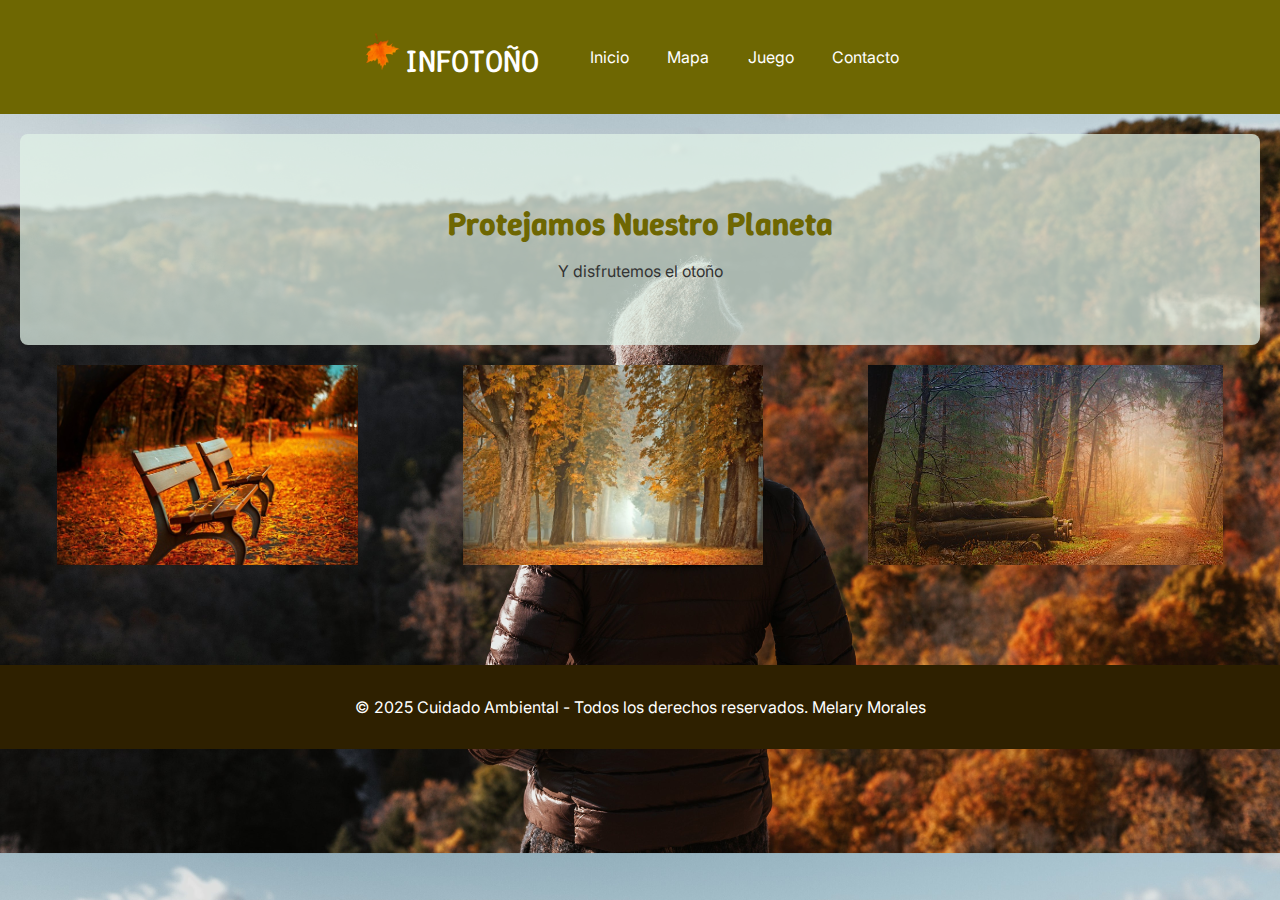
<file: index.html>
<!DOCTYPE html>
<html lang="es">
<head>
    <meta charset="UTF-8">
    <meta name="viewport" content="width=device-width, initial-scale=1.0">
    <title>Cuidado Ambiental</title>
    <link rel="stylesheet" href="/css/style.css">
</head>
<body>
    <header>
        <nav>
            <div class="logo">
                <img src="/img/logo.png" class="imagenzoom" alt="logo de infotoño">   
            <span>INFOTOÑO</span>
        </div>
            <ul>
                <li><a href="index.html">Inicio</a></li>
                <li><a href="mapa.html">Mapa</a></li>
                <li><a href="juego.html">Juego</a></li>
                <li><a href="contacto.html">Contacto</a></li>
            </ul>
        </nav>
    </header>

    <main>
        <section id="hero">
            <h1>Protejamos Nuestro Planeta</h1>
            <p>Y disfrutemos el otoño</p>
        </section>

        <!--ESta es mi hermosa galeria con flex-->
        <section id="galeria">
            <img src="/img/atun2.jpg" class="imagenzoom" alt="banquitos con fondo de otoño">
            <img src="/img/atun1.jpg" class="imagenzoom" alt="caminito de hojitas">
            <img src="./img/atun3.jpg" class="imagenzoom" alt="paisaje de troncos">

        </section>

       
    </main>

    <footer>
        <p>&copy; 2025 Cuidado Ambiental - Todos los derechos reservados. Melary Morales</p>
    </footer>

</body>
</html>
</file>
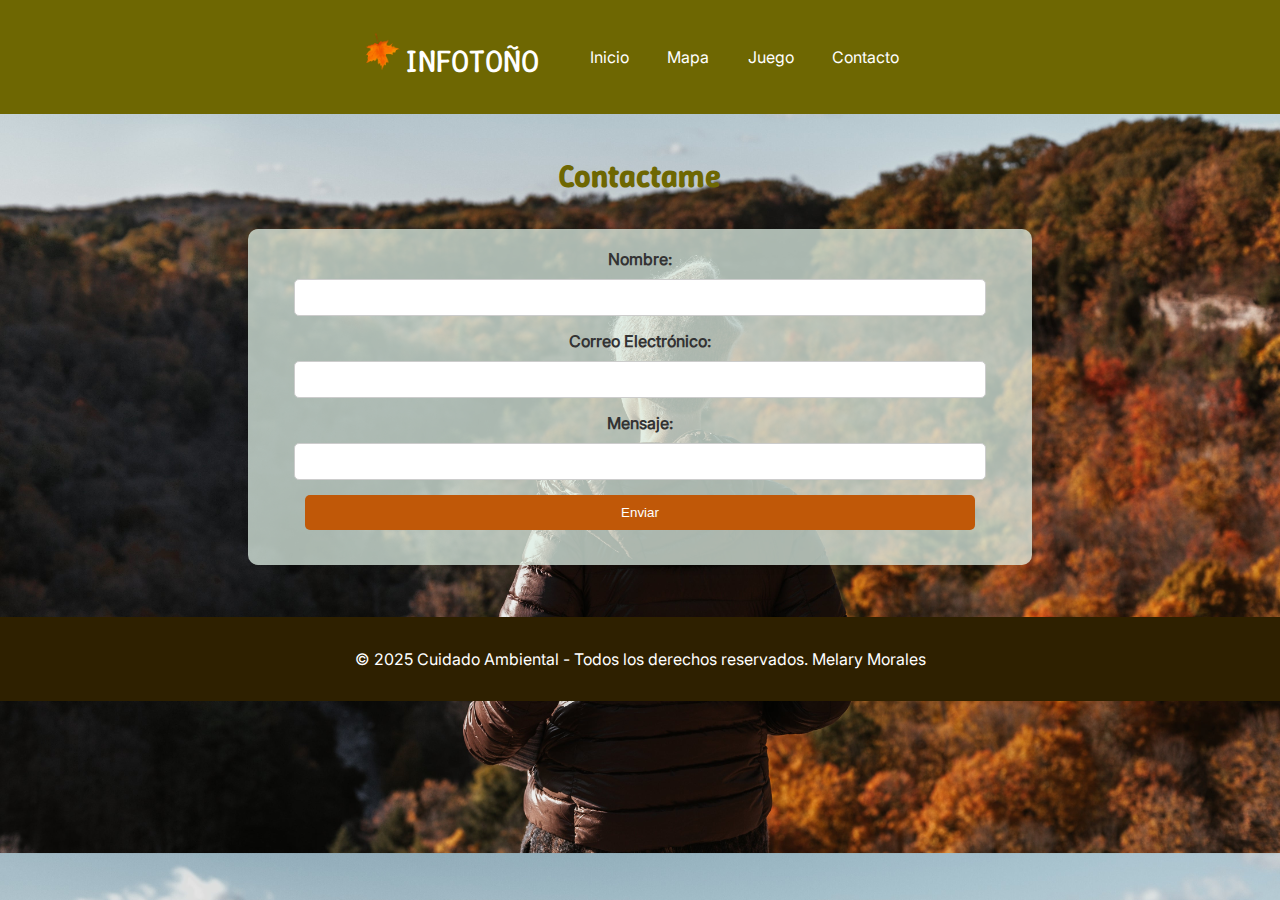
<file: contacto.html>
<!DOCTYPE html>
<html lang="es">
<head>
    <meta charset="UTF-8">
    <meta name="viewport" content="width=device-width, initial-scale=1.0">
    <title>Contactos</title>
    <link rel="stylesheet" href="/css/style.css">
    <link rel="stylesheet" href="/css/contacto.css">
</head>
<body>
    <header>
        <nav>
            <div class="logo">
                <img src="/img/logo.png" class="imagenzoom" alt="logo de infotoño">   
            <span>INFOTOÑO</span>
        </div>
            <ul>
                <li><a href="index.html">Inicio</a></li>
                <li><a href="mapa.html">Mapa</a></li>
                <li><a href="juego.html">Juego</a></li>
                <li><a href="contacto.html">Contacto</a></li>
            </ul>
        </nav>
    </header>

    <main>
   <h1 >Contactame</h1>
        <form action="#" method="post">
            <!-- Nombre-->
            <label for="nombre">Nombre:</label>
            <input type="text" id="nombre" name="nombre" required>
            <!-- Email-->
            <label for="email">Correo Electrónico:</label>
            <input type="text" id="email" name="email" required>
            <!-- Mensaje-->
            <label for="mensaje">Mensaje:</label>
            <input type="text" id="mensaje" name="mensaje" required>
    
            <button type="submit">Enviar</button>
    
        </form>
       
    </main>

    <footer>
        <p>&copy; 2025 Cuidado Ambiental - Todos los derechos reservados. Melary Morales</p>
    </footer>

</body>
</html>
</file>
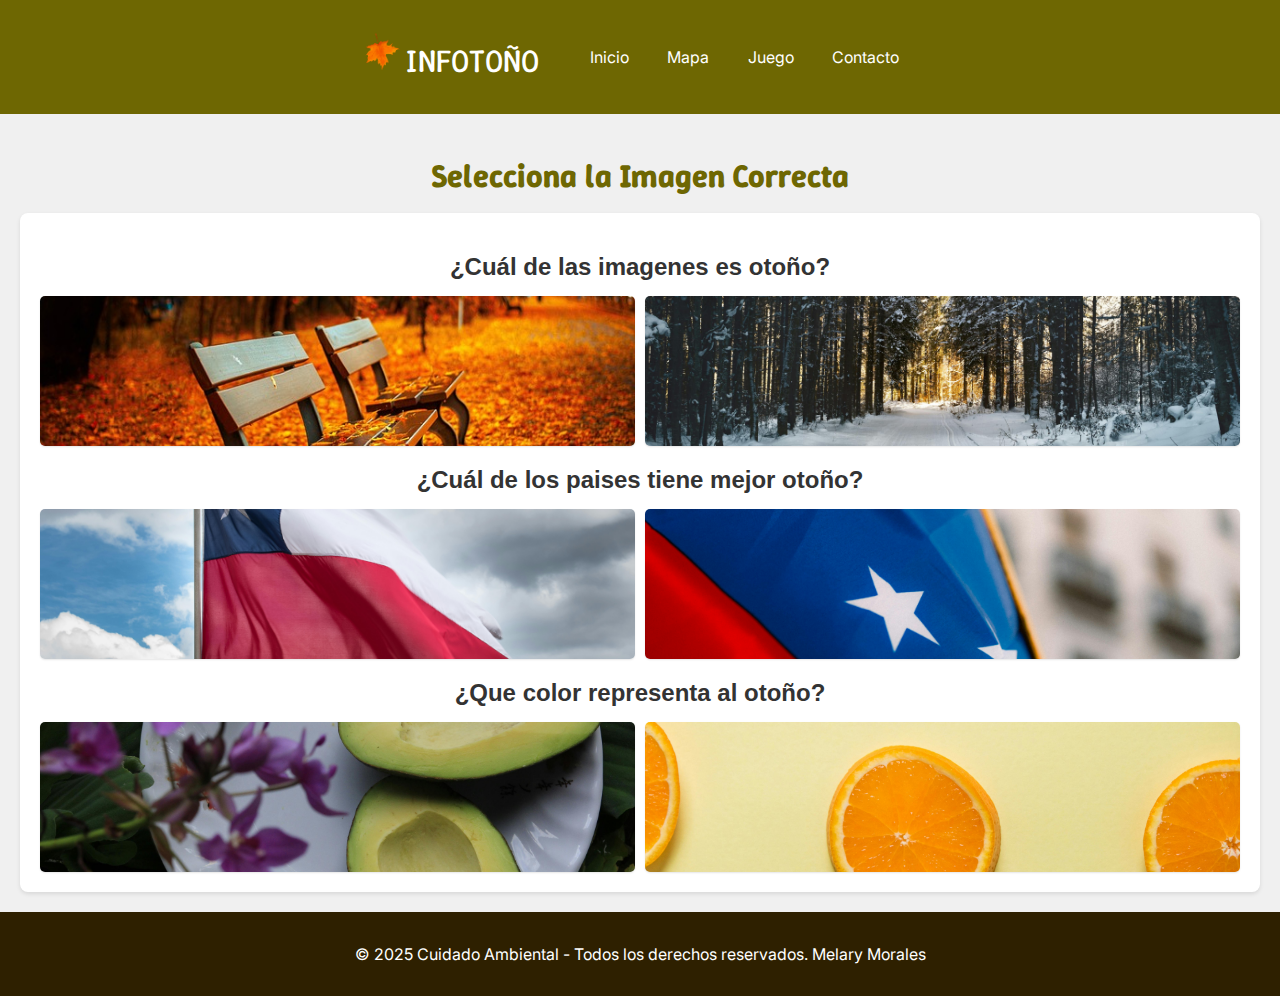
<file: juego.html>
<!DOCTYPE html>
<html lang="es">
<head>
    <meta charset="UTF-8">
    <meta name="viewport" content="width=device-width, initial-scale=1.0">
    <title>Juego de Cuidado Ambiental</title>
    <link rel="stylesheet" href="css/juego.css">
    <link rel="stylesheet" href="css/style.css">
</head>
<body>
    <header>
        <nav>
            <div class="logo">
                <img src="/img/logo.png" class="imagenzoom" alt="logo de infotoño">   
            <span>INFOTOÑO</span>
        </div>
            <ul>
                <li><a href="index.html">Inicio</a></li>
                <li><a href="mapa.html">Mapa</a></li>
                <li><a href="juego.html">Juego</a></li>
                <li><a href="contacto.html">Contacto</a></li>
            </ul>
        </nav>
    </header>
    <main>
        <h1>Selecciona la Imagen Correcta</h1>
        <div class="game-container">
            <h2 class="prompt">¿Cuál de las imagenes es otoño?</h2>
            <div class="image-choice">
                <div class="image-option">
                    <img src="img/atun2.jpg" alt="Opción 1">
                </div>
                <div class="image-option">
                    <img src="img/invierno.jpg" alt="Opción 2">
                </div>
            </div>
            <h2 class="prompt">¿Cuál de los paises tiene mejor otoño?</h2>
            <div class="image-choice">
                <div class="image-option">
                    <img src="img/chile.jpg" alt="Opción 1">
                </div>
                <div class="image-option">
                    <img src="img/vene.jpg" alt="Opción 2">
                </div>
            </div>
            <h2 class="prompt">¿Que color representa al otoño?</h2>
            <div class="image-choice">
                <div class="image-option">
                    <img src="img/aguacate.jpg" alt="Opción 1">
                </div>
                <div class="image-option">
                    <img src="img/naranja.jpg" alt="Opción 2">
                </div>
            </div>
        </div>
    </main>
    <footer>
        <p>&copy; 2025 Cuidado Ambiental - Todos los derechos reservados. Melary Morales</p>
    </footer>
</body>
</html>
</file>
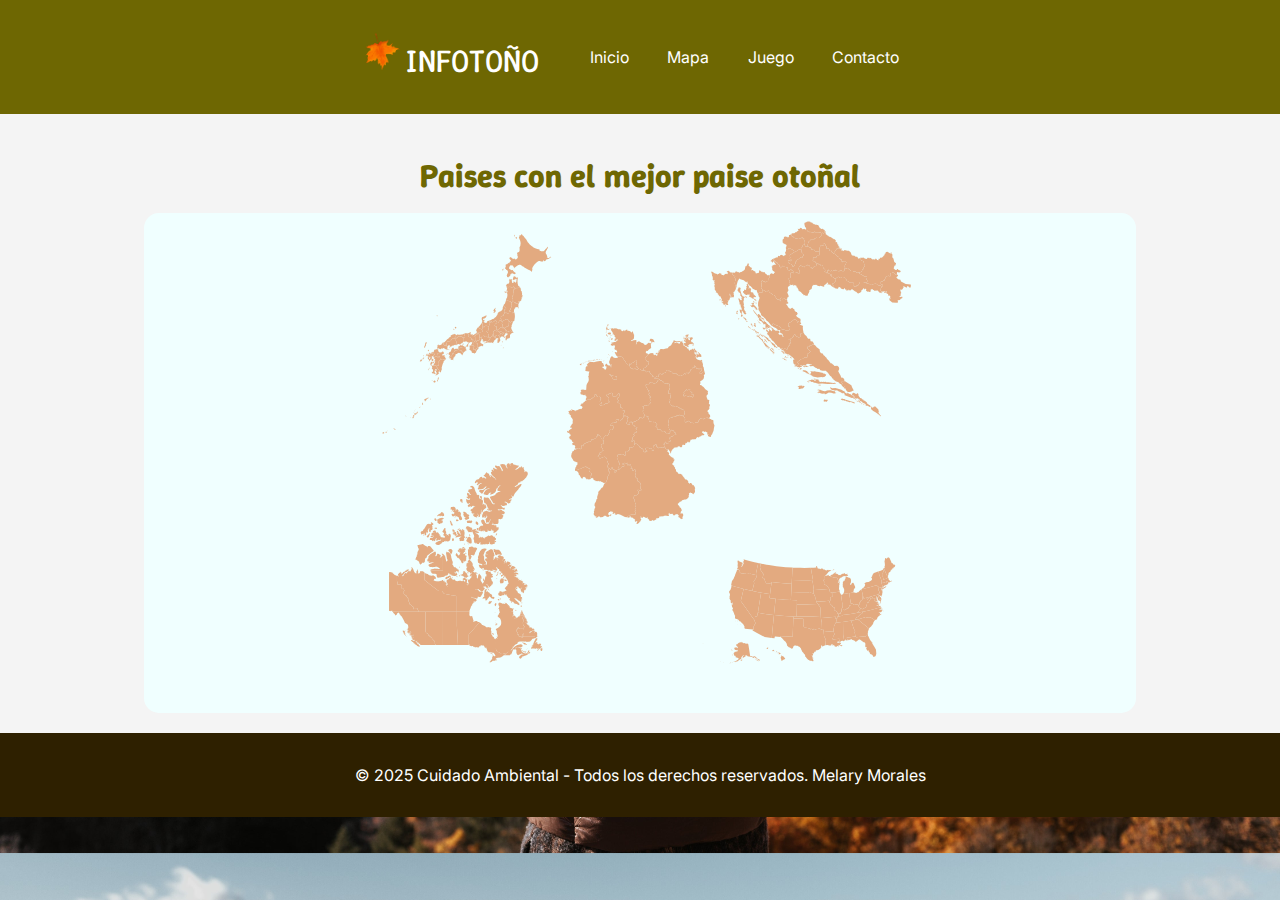
<file: mapa.html>
<!DOCTYPE html>
<html lang="es">
<head>
    <meta charset="UTF-8">
    <meta name="viewport" content="width=device-width, initial-scale=1.0">
    <title>Cuidado Ambiental</title>
    <link rel="stylesheet" href="/css/style.css">
    <link rel="stylesheet" href="/css/mapa.css">
</head>
<body>
    <header>
        <nav>
            <div class="logo">
                <img src="/img/logo.png" class="imagenzoom" alt="logo de infotoño">   
            <span>INFOTOÑO</span>
        </div>
            <ul>
                <li><a href="index.html">Inicio</a></li>
                <li><a href="mapa.html">Mapa</a></li>
                <li><a href="juego.html">Juego</a></li>
                <li><a href="contacto.html">Contacto</a></li>
            </ul>
        </nav>
    </header>

    <main class="mapa">
<section id="contenedormapa">
    <h1>Paises con el mejor paise otoñal</h1>
    <div class="cajita">

        
<svg width="600" height="500" viewBox="0 0 600 500" xmlns="http://www.w3.org/2000/svg" xmlns:svg="http://www.w3.org/2000/svg" xmlns:xlink="http://www.w3.org/1999/xlink">

    <defs>
     <symbol height="792.67" id="svg_17" width="585.51" xmlns="http://www.w3.org/2000/svg" xmlns:dc="http://purl.org/dc/elements/1.1/" xmlns:mapsvg="http://mapsvg.com" xmlns:rdf="http://www.w3.org/1999/02/22-rdf-syntax-ns#" xmlns:svg="http://www.w3.org/2000/svg">
      <path d="m181.25,750.71l0.58,2.09l-1.43,-0.58l-2.03,0.72l1.01,-1.05l-0.63,-1.38l2.5,0.2zm25.41,-179.5l5.81,0.34l2.84,-0.68l0.71,-1.25l0,0l0.58,0.03l0,0l1.59,-2.05l-0.89,-1.86l2.14,-2.11l2.52,1.09l1.51,-1.32l1.14,1.36l1.36,-0.19l0.87,-1.33l-1.25,-1.34l1.36,-1.74l-0.14,-2.09l-2.07,-1.9l-0.31,2.65l-1.53,-0.04l-0.9,-1.43l1.87,-0.99l-4.96,-0.95l1.73,-0.54l-0.48,-2.39l2.3,-0.07l1.29,-0.98l1.28,0.9l2.12,-1.95l2.08,1.99l1.39,-1.73l1.46,-0.18l0.65,2.34l2.11,-0.18l1.05,2.19l-0.33,-2.99l0.69,-0.79l0.99,0.42l4.24,-1.28l-0.25,1.79l0,0l-0.13,1.58l0,0l0.2,1.92l-1.24,0.55l0.97,0.84l-1.08,1.89l1.8,1.69l0,0l0.53,-0.18l0,0l0.92,-0.43l0.11,-2.27l2.07,-1.07l1.08,3.87l0,0l0.59,0l0,0l1.06,-2.17l2.92,-2.05l-0.29,0.96l2.43,1.82l-0.2,4.96l1.58,0.93l1.09,3.15l-1.91,1.6l0.38,1.69l-2.35,2.17l3.04,0.98l0.35,-2.16l2.17,-1.96l1.06,0.52l-1.09,1.95l1.39,-0.05l0.04,0.87l0,0l0.26,0l0,0l-0.71,5.9l0.87,0.87l5.81,-0.09l0.71,-1.8l1.97,-1.33l-1.36,-1.21l1.64,-1.67l1.68,1.17l-0.4,2.22l2.4,0.25l-1.38,1.8l1.38,2.69l-1.08,0.1l-0.68,1.46l2.52,0.98l1.79,4.09l-3.48,1.64l1.03,2.79l-1.06,-0.14l-0.24,0.98l0.45,1.25l2.05,0.6l-0.64,2.19l1.59,1.98l-1.45,1.71l-0.64,-1.27l-0.91,1.67l1.5,0.57l-0.9,0.5l1.3,3.52l-0.86,-0.02l-0.12,1.15l1.98,0.65l0.82,1.43l0.72,-0.44l1.24,2.69l1.26,-0.82l1.85,1.41l0.47,1.88l-1.94,1.04l-0.98,1.73l1.19,1.1l1.43,-0.19l-1.01,1.54l1.75,1.26l-0.74,2.19l2.75,-0.23l1.78,1.59l1.7,-0.16l0.5,2.29l1.59,0.36l0,1.2l0.89,-0.17l0.68,1.1l0.48,-0.52l-0.54,1.68l0.84,-0.2l0.79,2.09l1.35,0.82l-0.83,0.47l1.21,1.63l-2.17,1.09l1.96,1.63l-0.01,2.9l-1.64,1.49l1.36,1.22l0.03,1.87l-1.8,1.2l0.77,2.2l-1.3,0.48l0.98,1.41l-0.75,0.92l1.94,1.78l1.09,-0.68l-0.57,0.66l1.75,1.98l-0.73,0.51l1.5,1.48l-1.91,1.63l-3.44,0.88l0.99,-1.11l-0.24,-1.67l0.99,-0.28l-1.91,-0.44l-1.27,3l-1.75,1.26l-1.64,-3.45l-1.99,0.37l-2.24,-1.68l0.28,1.63l-1.07,0.55l-0.1,1.45l4.3,5.42l-1.56,0.5l-0.29,1.34l1.26,2.41l-0.75,2.06l0.59,1.91l-4.84,1.1l-0.49,0.48l0.92,0.08l-0.03,1.33l-3.67,1.55l-0.82,1.69l-2.44,0.25l-1.66,-2.13l-2.75,2.2l-1.65,-0.43l-0.59,2.06l0.88,0.8l-4.53,4.87l0.29,1.39l1.51,0.05l-0.06,1.53l4.28,6.26l-0.06,4.58l2.82,9.76l1.77,1.83l0.54,3.63l0,0l0,1.46l0,0l-0.27,0.52l0,0l0.08,0.63l0,0l-1.66,6.79l-1.75,0.73l0,1.75l1.47,1.45l-0.08,2.16l-0.87,2.45l0.62,0.47l-1.8,1.26l0.31,1.01l1.42,-0.73l-0.89,2.04l0.98,-1.02l-0.27,0.98l2.25,3.09l-1.13,-0.23l-0.37,1.11l-1.47,-0.36l-1.76,1.6l3.47,2.57l-0.11,3.86l1.5,1.68l-0.57,2.28l-1.2,1.09l-1.33,-0.68l-0.92,3.2l-0.78,-3.42l-2.13,0.08l-0.25,-1.09l-1.76,0.56l-2.23,2.73l-7.15,-2.49l-1.34,0.95l0,0l-0.05,0.42l0,0l-0.96,1.37l-1.57,0.21l0.19,1.16l-2.63,2.13l-3.03,0.98l-3.02,-0.93l-1.23,0.82l-1.72,2.03l-0.75,3.14l0,0l-8.57,-1.57l-17.77,-8.74l-6.15,-2.13l-4.49,-0.58l-7.9,3.55l-2.79,-3.15l0.04,-1.35l1.42,0.19l-0.1,-0.92l-3.39,-0.93l-0.63,-2.31l-2.45,1.83l-0.04,1.09l2.54,1.23l-1.1,1.85l-4.17,-1.79l0.59,-2.13l-1.5,-1.13l0.59,-1.55l1.21,-0.35l-1.14,-1.56l-1.86,0.82l-0.64,-2.7l-1.89,-1.45l-0.63,1.13l0.5,1.41l-1.48,1.36l-0.73,-3.78l-2.64,-0.08l-0.59,-0.79l-0.34,1.35l0.92,1.16l-1.54,-0.29l-2.03,1.32l-2.31,0.08l-2.21,2.82l0.31,1.66l-3.05,2.26l0.94,1.41l-0.97,0.94l2.51,1.85l1.43,-0.25l0.51,1.69l-0.15,-1l1.31,0.77l2.08,-0.29l-0.02,-1.47l0.9,0.28l0.25,-0.94l2.24,0.44l1.61,-0.96l1.48,2.35l-0.79,0.94l-0.43,-1.37l-0.82,0.87l0.56,2.79l-1.86,1.74l-0.93,-0.58l0.51,-1.49l-3.17,-1.53l-0.75,1.48l-3.26,1.5l0.69,1.64l1.36,-0.43l-0.13,1.06l-3.53,1.05l-2.15,-1.04l-0.94,1.05l-3.79,-0.69l-2.22,-3.43l-2.03,-0.53l-1.94,0.99l-1.36,-1.51l-2.55,2.47l-3.53,1.19l-1.27,2.29l-1.38,-0.64l-3.07,1.31l-3.86,-0.68l-1.04,1.31l-1.93,-0.6l-1.32,-3.49l-4.44,-0.06l-1.66,2.86l-6.59,2.36l-1.63,-0.37l-2.09,-2.35l3.29,-0.43l-0.9,-1.98l1.31,-1.29l-1.19,0.85l-1.68,-0.35l-1.74,1.68l-1.89,-1.15l-1.52,-4.03l-2.8,-2.8l-0.69,-3.32l2.32,-3.43l-1.16,-4.31l2.07,-5.87l-0.35,-3.58l1.6,-1.72l0.09,-3.17l2.5,-3.93l-0.91,-2.78l-2.45,-3.14l0.47,-8.22l5.72,-9.64l1.7,-7.66l3.29,-2.43l-0.78,-6.43l2.01,-5.67l0.28,-3.51l2.4,-2.35l-0.38,-6.66l2.49,-5.48l3.19,-2.03l4.76,-5.77l0.5,-3.39l2.79,-0.31l0.89,-2.46l2.35,-0.29l1.46,-1.3l3.8,-9.85l3.08,-5.1l2.23,-0.86l0,0l3.3,-2.83l0,0l0.84,-1.81l0,0l0.94,-3.87l2.98,-4.55l0.58,-6.63l2.36,-4.89l-1.26,0.07l0.34,-1.56l6.23,-5.87l-2.43,-2.9l3.03,-4.07l0.13,-2.13l-1.68,1.46l-0.7,-0.76l2.08,-1.95l0.78,-3.29l-4.12,-1.49l1.32,-2.01l-3.05,-8.11l0.45,-2.96l0,0l1.61,-0.57l1.76,0.6l5.46,6.77l2.24,-1.66l0.73,0.32l0.53,-1.27l-1.32,-6.75l6.19,-1.33l-0.3,1.47l-0.4,-1.36l-0.73,0.53l1.75,1.9l-1.08,2.12l1.58,2.64l-0.2,1.28l1.97,1.69l0,0l-0.01,-0.26l0,0l4.13,0.91l1.63,-1.25l-0.34,1.83l0.93,1.38l0.94,-0.9l3.32,-0.18l0.09,1.77l-1.49,1.74l-0.93,0.07l-0.61,-1.69l-1.71,1.5l0.77,3.37l-2.31,2.29l0.85,1.33l1.06,-1.06l1.16,1.21l2.8,-2.55l0.52,-2.21l0.69,0.62l2.36,-1.75l-1.2,-1.41l0.58,-1.44l0.87,0.19l-0.15,-2.07l2.16,-0.62l2.54,1.25l1.36,-1.07l0,0l0.26,-0.48l0,0l0.92,-1.64l2.21,0.4l0.44,1.6l1.24,-0.71l-3.41,-4.71l0.09,-1.04l0.61,1.39l1.08,0.1l0.07,-1.67z" id="svg_16"/>
      <path d="m266.49,478.28l1.96,-1.04l-0.11,-0.92l2.4,-2.78l2.19,2.1l0.52,-0.95l1.56,0.95l0.25,-0.9l1.56,-0.24l0.3,1.38l1.48,0.94l0.03,1.99l1.52,-0.2l2.95,1.94l1.79,-0.03l0.44,2.85l1.97,2.69l0.87,-0.12l-0.68,0.75l2.01,0.64l-1.16,1.68l0.68,1.49l3.64,-0.78l1.34,2.81l0,0l0.47,0l0,0l0.71,-0.18l-0.02,2l1.3,-0.45l0.18,0.96l1.12,-1.55l0.77,0.17l1.09,2.6l2.43,0.42l-0.49,2.58l0.77,1.49l-0.82,2.12l1.05,-0.02l-0.59,0.83l0.79,1.4l-0.86,0.35l0.65,1.53l1.4,0.71l1.88,-0.69l2.29,1.79l0,0l0.33,0l0,0l1.07,0.73l0.83,-0.67l0.11,-3.97l2.41,0.98l2.03,-1.02l1.36,1.39l1.53,-0.66l-0.07,-3.07l-2.17,-0.39l0,0l-0.35,0l0,0l-0.17,-1.22l-2.06,-0.16l-1.84,-2.23l-1.66,-0.52l0.81,-2.35l-0.97,-0.15l0.18,-1.84l2.45,0.63l2.01,-2.65l1.22,0.53l1.71,-1.3l1.92,0.45l0.89,-0.85l0.96,1.6l1.08,-0.65l0,0l0.48,-0.19l0,0l1.27,-0.35l3.12,4.44l0.82,-0.16l-0.26,-1.59l2.76,0.53l0.46,1.6l2.62,-0.78l0.23,-1.35l1.68,-0.13l0.17,1.75l1.27,-0.4l1.27,2.25l-1.56,3.05l0.81,1.41l2.3,0.49l-0.41,1.08l0.92,-0.32l0.31,-1.99l3.59,2.44l0.33,-2.02l0,0l0.26,0l0,0l-0.58,-0.48l1.13,-1.25l-0.51,-3.07l0.95,0.08l-0.94,-1.53l1.47,-0.87l-1.69,-3.98l0.57,-3.04l-1.19,-1.85l-0.03,-2.97l2.5,-0.63l0.25,0.95l0.71,-1.38l1.29,-0.14l-0.05,-1.77l1.63,-0.22l-0.07,-1l5.42,0.95l0.63,1.19l-0.35,0.79l-0.97,-0.24l0.02,4.95l1.93,1.26l-0.49,1.19l1.39,-1.21l1.16,0.18l-0.24,2.95l2.65,0.48l0.09,2.1l2.42,-1.05l0.72,-1.46l1.42,-0.29l1.98,1.54l5.31,-1.49l0.38,0.64l1.59,-1.3l1.56,0.32l-0.7,-0.87l1.28,0.43l0.44,-0.92l2.9,1.69l0,1.31l6.28,-3.38l0,0l1.91,1.55l-0.26,1.24l0.96,-0.44l1.19,1.14l-0.37,3.76l1.27,-0.36l3.12,2.85l0.07,-0.62l2.83,-0.16l0.58,1.54l0,0l1.56,1.15l-0.4,0.92l1.34,2.14l-2.69,1.32l-0.4,1.29l2.26,1.64l1.48,-0.28l0.61,2.47l0.93,-0.27l0.54,1.42l0.9,0.05l-0.51,0.44l1.7,2.57l-1.37,2.61l0.34,3.27l2.03,1.48l1.06,-0.3l1.72,2.08l-0.89,1.79l3.6,0.54l0.67,2.01l0.64,-0.69l1.91,2.2l2.1,0.15l0.09,1.07l1.84,0.25l0.07,1.76l1.8,-1.04l1.88,1.38l0.59,0.91l-1.81,2.3l0.45,1.25l4.43,1.51l0.19,1.97l-3.36,4.36l0.03,1.8l-1.48,0.24l-0.65,2.46l0.5,2.39l-4.51,2.53l0.11,1.8l2.44,3.83l2.9,1.61l2.18,0.07l0.4,6.7l2.07,-0.15l1.87,8l2.02,1.11l0.95,-0.57l0.49,0.87l-0.67,4.55l1.48,2.33l0.03,1.84l3.26,0.96l3.12,2.92l1.46,4.67l4.33,0.23l2.17,1.48l-0.03,-2.03l3.96,0.61l4,3.75l1.41,0.15l0.31,3.86l1.3,0.08l0.47,1.28l1.28,0.38l0.43,1.84l1.66,0.95l-0.17,1.54l3.85,2.89l0.43,3.45l3.63,2.26l3.42,-0.46l6.64,6.3l0.63,6.49l5.86,4.4l0.82,-0.12l-0.02,-2.55l1.53,-0.5l3.11,0.37l1.8,3.16l1.3,-1.12l-0.41,1.02l3.1,5.65l2.84,0.25l1.39,-0.82l1.66,4.91l1.84,0.54l1.39,3.07l-0.61,1.66l2.21,0.89l-2.89,5.43l1.11,1.33l1.62,0.29l-1.59,0.69l0.68,7.41l-1.47,1.75l0.03,2.06l-2.02,1.93l-0.71,-0.96l-0.78,1.04l0.17,2.04l-1.05,1.7l-4.19,-1.88l-0.74,-1.35l-3.04,-1.76l-2.09,0.62l-4.13,-2.85l-0.16,1.38l-1.93,1.85l-1.62,-0.77l-0.75,0.57l1.19,4.45l-2,5.28l0.81,2.51l-1.8,5.37l-4.87,4.65l-5.03,3.17l-4.67,-0.22l-10.25,3.56l-4.04,4.58l-5.57,0.74l-1.44,3.29l-3.07,2.02l-0.88,2.22l-1.76,-0.31l-0.55,1.64l0.82,3.46l5.68,5.45l1.47,4.99l2.51,0.63l0.53,1.6l1.02,-0.36l4.17,8.89l-4.82,7.3l0.95,0.76l-2.22,3.84l1.29,1.2l2.77,0.29l2.89,-1.49l4.05,3.45l-0.23,1.61l1.38,3.3l-2.3,3.11l0.56,1.35l-1.81,1.06l0.98,1.34l-1.67,2.53l1,1.24l-0.08,2.84l-2.78,2.65l-0.57,-1.43l-1.29,-0.6l-0.37,1.02l-3.76,-2.14l-1.69,-2.33l-1.85,-0.8l-0.37,-1.53l-3.22,-0.86l-1.03,-2.42l1.1,-2.26l1.7,-0.66l-4.17,-3.65l1.51,-2.1l-1.55,0.88l-1.74,-1.55l-3.25,-0.21l-2,1.18l-2.81,-0.23l-1.85,3.78l-2.47,-0.31l-2.53,1.04l-3.8,-4.74l0.06,-1.85l-4.61,1.03l-2.01,-1.2l-5.15,1.68l-0.89,-1.42l1.47,-3.67l-0.79,-0.93l-2.4,2.91l-3.26,1.12l2.35,5.85l0.18,2.99l-1.79,0.51l0.19,-1.25l-2.49,0.81l-4.86,-1.27l-2.62,0.84l-0.76,-1.44l-2.08,1.1l-3.97,-0.04l-3.68,1.12l-0.72,1.89l-3.95,-0.88l-7.61,0.68l-1.69,-0.99l-0.15,1.32l-1.93,0.17l-1.02,5l-0.99,0.98l-4.23,0.93l-4.68,-0.77l-3.14,3.85l1.5,0.43l0.89,2.18l-5.37,-0.43l-2.97,2.08l-0.09,1.84l-1.35,0.98l-2.84,0.19l1.85,-3.09l-3.03,-0.54l-4.97,2.03l-0.77,1.48l-8.86,-0.17l-0.45,-1.56l0.89,-1.44l-3.48,-3.83l0.4,-0.91l-4.22,-0.14l0.23,-1.84l2.85,-1.06l-1.9,-2.25l-6.96,2.15l-1.2,-1.89l-4.06,-0.97l-0.28,-1.37l-5.85,-0.9l-1.67,3.29l-3.1,-0.12l-4.33,-1.93l1.62,-2.79l-2.72,0.08l-0.5,0.68l1.42,2.16l-1.36,4.78l0.77,1.74l1.62,0.75l0.44,4.09l-2.5,2.07l-0.03,2.77l-2.52,0.5l-4.22,6.64l-6.19,3.25l-2.05,-0.58l-1.6,0.66l0.21,-2.45l2.24,-1.53l-0.96,-1.44l2.4,-5.12l-0.63,-0.54l-0.91,0.78l-1.91,-1.24l-1.18,2.3l-2.97,-0.59l-1.25,1.83l-1.79,-5.3l2.2,-1.57l-0.74,-2.35l-2.47,-1.18l-0.73,-2.03l-2.73,0.43l-0.87,-1.39l0.53,-0.49l-1.93,-1.75l0.34,-2.32l-0.48,1.08l-2.7,0.48l-2.53,-1.74l-0.48,1.87l-3.75,-1.87l0.76,-2.91l-1.66,-1.53l-2.51,1.09l-1.63,4.72l-8.67,-1.35l0,0l0.75,-3.14l1.72,-2.03l1.23,-0.82l3.02,0.94l3.04,-0.98l2.63,-2.13l-0.19,-1.16l1.57,-0.21l0.95,-1.37l0,0l0.05,-0.42l0,0l1.34,-0.96l7.15,2.49l2.23,-2.72l1.76,-0.56l0.25,1.1l2.12,-0.08l0.79,3.41l0.92,-3.19l1.34,0.68l1.19,-1.09l0.58,-2.28l-1.51,-1.69l0.11,-3.85l-3.47,-2.57l1.76,-1.6l1.46,0.36l0.37,-1.11l1.14,0.23l-2.25,-3.1l0.27,-0.97l-0.98,1.02l0.89,-2.04l-1.42,0.73l-0.31,-1.01l1.8,-1.26l-0.63,-0.47l0.87,-2.45l0.08,-2.16l-1.47,-1.45l0,-1.75l1.75,-0.73l1.66,-6.79l0,0l-0.08,-0.63l0,0l0.28,-0.52l0,0l0,-1.47l0,0l-0.54,-3.62l-1.77,-1.83l-2.81,-9.76l0.06,-4.58l-4.28,-6.26l0.06,-1.53l-1.52,-0.05l-0.28,-1.39l4.53,-4.87l-0.88,-0.81l0.59,-2.06l1.64,0.44l2.75,-2.21l1.66,2.13l2.44,-0.25l0.83,-1.69l3.67,-1.55l0.02,-1.33l-0.92,-0.08l0.49,-0.48l4.84,-1.1l-0.58,-1.91l0.74,-2.07l-1.26,-2.41l0.29,-1.33l1.56,-0.5l-4.3,-5.43l0.09,-1.45l1.07,-0.55l-0.28,-1.63l2.25,1.68l1.99,-0.37l1.64,3.45l1.75,-1.26l1.27,-3.01l1.91,0.45l-0.98,0.28l0.23,1.66l-0.99,1.11l3.44,-0.88l1.91,-1.62l-1.5,-1.49l0.73,-0.51l-1.75,-1.97l0.57,-0.66l-1.09,0.69l-1.94,-1.79l0.75,-0.92l-0.98,-1.41l1.3,-0.48l-0.77,-2.2l1.8,-1.2l-0.02,-1.87l-1.37,-1.22l1.65,-1.49l0.01,-2.89l-1.96,-1.64l2.18,-1.09l-1.22,-1.64l0.84,-0.47l-1.35,-0.82l-0.79,-2.09l-0.84,0.2l0.54,-1.68l-0.47,0.52l-0.69,-1.11l-0.88,0.17l0,-1.2l-1.59,-0.36l-0.5,-2.29l-1.7,0.16l-1.78,-1.59l-2.75,0.23l0.74,-2.19l-1.75,-1.26l1.02,-1.55l-1.43,0.2l-1.19,-1.1l0.98,-1.73l1.94,-1.04l-0.46,-1.87l-1.86,-1.41l-1.25,0.82l-1.24,-2.7l-0.72,0.44l-0.82,-1.43l-1.99,-0.65l0.12,-1.15l0.87,0.02l-1.3,-3.52l0.9,-0.5l-1.5,-0.57l0.91,-1.67l0.64,1.27l1.44,-1.71l-1.59,-1.98l0.64,-2.19l-2.04,-0.6l-0.46,-1.25l0.25,-0.98l1.05,0.14l-1.03,-2.79l3.48,-1.64l-1.79,-4.1l-2.52,-0.98l0.68,-1.45l1.09,-0.1l-1.38,-2.69l1.38,-1.8l-2.4,-0.26l0.4,-2.22l-1.69,-1.16l-1.63,1.66l1.36,1.21l-1.97,1.34l-0.71,1.8l-5.8,0.08l-0.88,-0.87l0.71,-5.89l0,0l-0.26,0l0,0l-0.05,-0.87l-1.39,0.05l1.09,-1.95l-1.05,-0.52l-2.17,1.96l-0.35,2.15l-3.04,-0.98l2.34,-2.16l-0.37,-1.69l1.91,-1.6l-1.09,-3.15l-1.58,-0.93l0.2,-4.96l-2.43,-1.82l0.29,-0.96l-2.92,2.05l-1.06,2.17l0,0l-0.58,0l0,0l-1.09,-3.87l-2.07,1.07l-0.11,2.27l-0.91,0.43l0,0l-0.53,0.18l0,0l-1.8,-1.69l1.08,-1.89l-0.97,-0.83l1.24,-0.55l-0.2,-1.92l0,0l0.14,-1.59l0,0l0.25,-1.79l-4.24,1.28l-0.99,-0.42l-0.7,0.79l0.33,2.99l-1.04,-2.2l-2.11,0.18l-0.65,-2.34l-1.46,0.18l-1.39,1.73l-2.08,-1.99l-2.12,1.95l-1.28,-0.9l-1.3,0.99l-2.3,0.07l0.49,2.39l-1.73,0.54l4.96,0.95l-1.87,0.99l0.9,1.43l1.53,0.04l0.31,-2.65l2.06,1.89l0.14,2.1l-1.36,1.74l1.25,1.33l-0.86,1.34l-1.37,0.18l-1.14,-1.36l-1.51,1.31l-2.52,-1.09l-2.15,2.11l0.9,1.87l-1.59,2.05l0,0l-0.58,-0.03l0,0l-0.71,1.25l-2.84,0.68l-5.81,-0.34l0,0l-1.24,-2.27l-1.05,-0.18l-0.01,-1.68l2.24,-2.14l-0.77,-5.11l2.44,-0.74l-0.37,-1.29l1.61,-2.65l-2.58,-1.76l1.73,-2.3l-0.44,-1.36l-2.38,0.46l-0.82,-2.57l0.54,-2.87l-1.34,1.46l-0.75,-0.74l0.53,-0.68l-1.61,0.21l-0.2,-2.22l1.1,-0.06l-1.75,-4.27l-0.3,-6.66l0.48,-1.4l1.51,-0.14l-0.96,-1.08l-0.35,-3.55l-3.33,-0.76l1.4,-2.08l-0.05,-2.24l1.36,-1.94l6.39,-1.5l2.23,0.94l-0.17,2.51l2.51,-3.48l-0.33,-1.11l2.25,-1.1l2.12,1.05l3.54,0.52l1.18,-0.73l0.8,0.89l1.84,0.02l2.04,4.06l2.02,0.59l4.99,-1.01l-0.29,-5.03l0.82,-0.42l0,0l0.49,-1.62l0,0l-0.09,-0.13l0,0l-1.83,-0.92l0,0l0.13,-1.62l0.97,-0.61l-1.3,-2.71l0.33,-1.51l2.66,1.68l2.18,-0.78l0.42,1.08l5.2,-1.17l0.07,-0.75l-1.78,-0.95l1.06,-2.05l3.02,-0.98l2.87,-2.87l0.02,-3.15l-0.87,-1.43l1.83,-6.93l1.22,0.64l1.35,-0.64l0.41,1.19l3.18,1.63l0.79,-1.32l0.71,1.02l1.26,-0.39l3.65,-2.03l2.54,-3.77l1.26,-0.49l1.5,-4.94z" id="svg_15"/>
      <path d="m485.39,257.98l0.07,0.04l0,0l0.71,-0.34l-0.07,1.39l2.28,1.41l-1.62,3.88l0.69,1.62l2.67,0.48l2.06,1.77l0.11,2.3l3.23,0.76l-0.5,1.12l1.82,0.12l-2.93,6.07l0.78,0.58l1.57,-1.33l3.72,2.51l-0.35,-1.35l3.7,2.57l-1.24,1.14l0,0l-0.93,-0.22l0,0l1.13,0.54l0,0l0.03,0.24l0,0l-0.31,0.04l0,0l-0.36,0.64l0,0l0.44,1.14l0,0l-0.63,1.04l0,0l-2.73,1.4l0.85,1.18l-1.71,0.9l-1.59,2.86l-0.71,-0.74l0.46,-3.25l-0.94,-0.59l-1.43,0.8l-0.97,-1.91l-3.48,0.41l-0.07,-1.11l-3.57,0.43l-0.85,-2.5l-2.96,1.03l-0.02,3.55l-1.98,-0.19l-0.15,-1.09l-1.02,-0.03l-1.72,-2.29l-1.47,0.76l0,0l-0.99,-0.32l0,0l-0.47,-1.07l-1.47,1.24l-1.6,-0.02l-0.21,-1.62l-1.29,-0.13l-3.7,1.57l-0.57,1.01l0.81,0.13l-2.44,0.49l0,0l-0.34,0.02l0,0l0.63,-0.82l-2.19,-1.25l0,0l-0.31,-0.17l0,0l-0.46,-0.01l0,0l0.4,-1.09l0,0l1.69,-1.64l-0.83,-1.18l0.53,-3.02l3.13,-3.25l-1.53,-1.08l-1.65,0.29l0.63,-3.45l1.19,-0.28l0.5,-2.31l-1.58,-1.22l2.24,-1.29l3.36,1.15l-0.96,-1.99l1.22,-2.22l2.74,0.06l-0.17,-1.35l1.38,-0.19l0.02,-1.98l1.7,0.36l-0.02,2.99l3.2,0.55l2.21,-2.56l1.84,1.26l1.35,-1.5l1.67,-0.09l-1.29,-1.22l0.56,-0.7l0,0l0.91,-0.53l0,0l0.38,0.11l0,0l-0.23,0.54z" id="svg_14"/>
      <path d="m344.56,210.13l8.02,1.19l0.28,-3l1.52,-0.16l1.24,0.64l1.43,-0.56l0.54,1.43l2.03,0.66l1.84,-0.5l1.54,-1.35l-0.38,-1.38l1.06,-1.54l-1.01,-4.7l2.29,-0.47l2.52,-2.77l2.59,-0.51l3.87,1.31l0.19,1.53l2.86,-1.02l2.68,0.27l0.79,-1.22l-2.17,-1.8l4.06,0.48l2.05,-3l3.61,0.69l1.58,-2.94l1.32,0.65l1.81,-0.95l-0.36,-3.58l2.73,-1.78l-0.84,-2.29l2.17,0.46l0.15,2.22l1.88,0.28l2.53,-1.79l1.15,2.31l1.05,-0.37l0.12,-1.08l2.71,-0.6l1.78,3.73l3.31,-0.45l5.24,2.97l0.04,1.7l2.2,1.03l1.09,2.71l5.11,-1.54l5.11,2.15l3.58,-1.05l0.94,0.51l-0.66,1.65l1.15,0.74l4.58,0.3l-1.14,2.51l1.99,1.32l4.93,-1.49l1.96,2.28l1.63,-1.51l1.63,-0.16l-0.55,0.8l1.23,0.15l-0.16,-0.83l1.8,-0.64l1.01,0.92l-2.37,1.83l1.03,-0.38l1.04,1.74l1.89,-0.49l2.16,-3.04l2.44,-0.52l0.56,-1.41l1.23,-0.18l-0.07,-2.15l1.6,0.02l1.3,-1.55l2.14,0.07l1.27,2.89l1.75,0.67l0.93,-4.25l3.49,-2.57l2.45,0.8l1.42,-0.48l1.63,3.74l1.24,-0.65l0,0l-0.11,-0.18l0,0l2.19,-3.73l-0.12,-1.43l1.13,-0.04l0.5,1.02l1.4,-0.36l1.14,-3.54l1.25,0.64l-0.4,-3.54l0.52,-1.44l1.18,0.15l0.91,-1.36l-0.39,-2.23l2.29,-1.59l2.52,0.35l0.45,-3.36l5.14,-4.25l1.63,-0.46l2.3,1.28l2.36,-1.25l0.64,-1.28l-3.07,-1.84l1.17,-4.79l1.9,4.37l3.47,1.43l-0.13,3.27l2.52,2.18l-0.91,2.41l1.01,0.99l5.37,-1.36l2.89,0.52l0.36,1.76l2.22,0.28l2.26,-3.23l3.74,2l1.8,-0.16l0.92,-1.16l1.08,0.68l0.31,4.28l-1.19,3.11l-6.11,6.53l-2.05,3.83l3.91,-0.5l3.35,1.33l3.17,-0.55l0.1,-1.8l2.46,-1l1.01,-2.67l1.94,0.13l4.07,-2.2l0,0l0.58,5.58l1.18,0.27l0.48,1.38l-2.75,5.59l-1.75,1.15l-0.57,4.06l1.24,2.14l-1.48,6.62l-1.24,2.77l-5.41,5.11l-7.33,4.51l1.04,8.08l-2.41,4.88l1.22,1.45l4.86,0.83l3.85,4.39l4.64,2.53l7.18,9.35l8.47,5.52l2.61,3.83l-2.18,4.03l1.88,4.48l-3.42,5.09l-1.96,0.89l-0.95,3.99l1.73,6.89l1.4,2.09l-0.53,1.9l1.11,1.71l6.09,1.82l1.64,2.08l-0.48,2.85l-1.33,1.28l1.22,2.65l-1.58,2.86l0.13,2.82l4.91,5.25l-0.87,1.17l0.17,2.31l-2.13,3.03l0.46,1.02l-1.04,1.72l0.98,3.47l-1.64,4.24l-5.39,4.76l-1.24,2.91l1.03,2.3l2.5,0.96l1.45,7.16l4.39,3.86l1.25,2.88l0.48,5.41l-2.21,2.57l0,0l-2.12,-1.61l0.43,1.98l-1.54,2.58l-4.09,0.3l-1.21,-2.21l-1.82,-0.88l-1.48,0.78l-0.41,1.38l-5.33,0.18l-0.44,1.47l-3.76,0.11l-2.94,2.38l-0.57,1.55l-0.55,-0.83l0,0l-0.04,-0.48l0,0l-3.44,-1.65l-1.54,0.47l-2.05,-1.2l-4.85,-0.4l-0.52,1.14l0.7,0.9l-2.22,0.25l-0.69,2.35l-1.29,0.54l0.87,1.59l-3.47,0.11l1.82,3.13l-1.59,1l0.53,1.7l-1.87,1.39l0.71,0.87l-1.48,0.15l-0.36,2.2l-1.78,-0.34l0.05,-1.73l-0.8,-0.32l-3.37,1.7l-4.55,-0.48l-0.97,1.54l-2.31,-0.1l-0.63,0.8l-0.43,-0.8l-1.64,0.87l-4.73,-1.5l-0.56,0.73l-3.96,0.06l-0.52,-1.51l-1.21,-0.14l-1.61,1.59l-0.4,-1.24l-0.89,-0.05l-0.22,-2.02l-3.63,-1.03l0.66,-0.68l-1.73,-1.41l-1.62,1.07l0.44,-1.22l-1.79,-1.95l-1.5,1.75l0.16,1.11l-3.49,-1.17l0.34,1.1l-2.7,1.5l-0.04,1.3l-1.59,-0.18l0.4,1.58l-3.34,-1.15l-1.36,-4.09l-0.3,1.27l-0.85,-0.43l1.77,-2.31l-1.32,-2.47l0.15,-1.71l1.07,-0.08l0.38,-3.23l-1.41,-3.39l-2.65,-1.2l1.12,-2.54l-2.49,-2.74l-2.24,1.17l-2.16,-3.82l0,0l6.09,-3.94l0.8,-0.82l-0.51,-1.88l2.1,-0.58l-2.1,-2.93l0.75,-0.63l-1.07,-1.75l0.96,-3.87l-2.61,-5.15l1.94,-0.46l-0.86,-1.95l-1.2,-0.22l-2.46,1.42l-2.54,-0.32l-0.84,-0.94l0.7,0.01l0.4,-2.04l-4.62,0.05l0.12,-2.2l-1.21,-0.21l0.13,-1.29l-2.46,-0.42l-1.94,1.23l-0.18,-0.7l-2.17,-0.1l-0.47,-3.38l-4.14,0.53l-1.55,-2.47l-5.37,-2.61l-0.97,-0.07l-0.73,1.89l-1.92,0.27l-0.13,1l-4.62,-0.36l-0.25,-1.75l-2.89,-1.15l-0.71,-2.03l-1.15,-0.11l-0.71,1.79l-0.98,0.08l-2.93,-2.76l-1.92,-0.47l-2.92,-4.6l-2.4,-1.25l-0.87,-2.9l-2.76,-3.8l0.55,-1.6l1.25,0.02l0.05,-2.83l3.19,-1.71l-2.39,-0.7l0.78,-0.53l-1.7,-1.26l1.98,-6.68l1.96,-3.12l-1.58,-2.01l1.4,-1.28l-0.76,-0.85l0.48,-2.15l-1.7,-0.83l1.45,-0.94l-0.5,-0.71l2.71,-4.94l-1.42,-1.11l1.38,-0.89l-3.8,1.06l-0.71,-0.94l0.66,-0.53l-1.75,-2.21l-1.55,2.14l-2.09,0.52l-1.17,-1.88l1.46,-1.96l-1.19,-0.71l-1.75,0.95l2.29,-4.65l-0.65,-5.32l2.08,0.67l1.73,-1.09l0,0l0.12,-1l0,0l0.39,-4.46l-1.1,-0.84l0.33,-1.55l-1.14,-0.79l0.21,-0.91l-0.76,0.2l1.48,-2.74l-0.83,-1.52l0.73,-3.06l1.87,-0.18l0.51,-1.6l-1.54,-5.94l-2.1,-0.68l-0.41,-1.06l-4.4,2.67l-0.12,-4.27l-0.76,1.83l-5.69,-1.43l-2.75,1.53l-5.71,-2l-1.42,-1.55l-2.24,-0.03l-0.77,-1.24l1.68,-2.06l-0.27,-1.22l-3.7,-0.87l-2.8,-3.01l-3.03,1.23l-1.1,-3.25l-3.23,-0.37l0.88,-2.82l-2.52,0.24l0,0l-3.3,-1.86l-2.46,0.51l-3.54,-3.19l-7.29,2.44l-4.19,-4.53l-0.45,-2.44zm139.77,47.73l0,0l-0.56,0.7l1.29,1.22l-1.67,0.09l-1.35,1.5l-1.84,-1.26l-2.21,2.56l-3.2,-0.54l0.02,-3l-1.7,-0.36l-0.02,1.98l-1.38,0.19l0.17,1.35l-2.74,-0.06l-1.22,2.22l0.96,1.99l-3.36,-1.15l-2.24,1.3l1.58,1.21l-0.5,2.31l-1.2,0.28l-0.63,3.45l1.66,-0.29l1.52,1.08l-3.13,3.26l-0.53,3.02l0.83,1.18l-1.68,1.64l0,0l-0.4,1.09l0,0l0.46,0.01l0,0l0.31,0.17l0,0l2.19,1.25l-0.63,0.82l0,0l0.34,-0.02l0,0l2.44,-0.49l-0.81,-0.14l0.57,-1.01l3.7,-1.56l1.29,0.13l0.21,1.63l1.59,0.02l1.47,-1.24l0.47,1.06l0,0l0.99,0.32l0,0l1.47,-0.76l1.72,2.29l1.01,0.03l0.15,1.08l1.98,0.2l0.02,-3.55l2.96,-1.03l0.85,2.5l3.57,-0.43l0.06,1.1l3.48,-0.41l0.98,1.91l1.43,-0.8l0.93,0.59l-0.46,3.25l0.71,0.74l1.59,-2.85l1.7,-0.91l-0.85,-1.18l2.73,-1.4l0,0l0.63,-1.04l0,0l-0.43,-1.15l0,0l0.36,-0.64l0,0l0.31,-0.04l0,0l-0.03,-0.24l0,0l-1.13,-0.54l0,0l0.93,0.22l0,0l1.24,-1.14l-3.7,-2.57l0.35,1.35l-3.72,-2.5l-1.57,1.33l-0.78,-0.57l2.93,-6.08l-1.82,-0.12l0.5,-1.12l-3.23,-0.76l-0.11,-2.3l-2.06,-1.77l-2.68,-0.48l-0.69,-1.62l1.62,-3.88l-2.28,-1.4l0.06,-1.39l-0.71,0.34l0,0l0.17,-0.58l0,0l-0.38,-0.1l0,0l-0.52,0.71l-0.35,-0.2z" id="svg_13"/>
      <path d="m167.59,199.06l0.72,-0.1l0,0l3.31,2.04l1.56,-0.88l1.31,0.53l-1.23,2.18l1.98,0.04l0.81,2.01l3.45,-0.34l1.42,-1.06l0.37,0.88l1.46,-0.35l0.92,1.74l5.53,-0.04l0.65,0.73l0,0l0.19,0.93l0,0l1.21,1.48l0,0l0.11,0.33l0,0l3.2,-0.11l1.97,-2.09l2.46,2.73l-2.24,1.09l0.96,1.75l1.69,0.26l-1.74,1.33l0.17,2.64l1.02,1.44l-2.79,2.33l-0.15,1.09l-2.59,-0.01l-1.8,-2.77l-0.06,1.96l-2.75,0.15l-2.84,-2.02l-0.35,-1.48l-1.05,1.57l-2.38,-0.1l-0.82,-1.61l0.33,-2.26l-2.84,-1.56l0.23,-1.3l-2.5,-3.77l-0.71,-3.03l-6.92,-3.24l0,0l-0.27,-0.34l0,0l-1.55,-2.53l0.5,-0.37l0,0l0.05,0.13zm1.94,-40.43l4.6,1.36l1.45,-1.24l1.91,0.3l-0.17,-0.86l1.1,0l-2.71,3.76l0.69,1.9l1.07,0.2l-0.41,2.86l0.75,1.49l-1.14,2.03l-1.64,1.24l-1.31,-0.93l-0.78,0.69l-1.7,-3.64l0.53,-0.35l0,0l0.86,0.12l0.08,-2.43l0.48,0.47l-1.19,-1.26l0.1,-2.65l-0.68,-0.09l-0.19,1.38l-1.7,-4.35z" id="svg_12"/>
      <path d="m246.59,163.84l2.61,-8.03l0.09,1.58l1.55,0.5l0.19,1.96l2.32,0.81l3.46,-3.9l1.02,-3.15l4.61,0.65l1.28,-3.73l4.24,0.34l0.81,-2.83l-0.65,-0.68l0.84,-1.04l2.58,0.75l3.03,-2.71l1.62,0.83l-0.09,0.75l-0.65,1.56l-1.6,0.55l0.16,1.46l-1.04,1.35l2.63,1.53l0.9,1.67l-0.5,1.01l1.93,0.51l-1.96,2.3l0.5,2.85l-3.06,1.35l0.71,5.43l1.63,1.12l1.51,-0.93l1.9,4.11l3.29,3.24l2.15,0.34l-1.13,1.65l0,0l-2.85,1.43l-1.58,2.55l-4.1,0l-7.81,-7.18l-0.28,1.76l-1.76,0.04l0.66,1.26l-2.9,1.99l-2.75,-1.25l-1.68,1.5l-0.56,-0.22l0.9,-2.09l-1.1,-2.2l-2.7,1.86l0.03,0.94l-3.48,-3.55l-0.2,-3.11l-1.35,0.18l0.16,-0.96l-1.43,-1.01l0.97,-1.2l-0.82,-2.21l0.58,-1.37l-2.83,-0.36z" id="svg_11"/>
      <path d="m228.83,363.91l2.86,-1.05l-0.28,2.15l1.15,0.95l2.21,-1.37l1.62,1.6l3.58,-1.2l0.74,2.79l3.32,3.24l-0.72,0.96l-3.11,-1.69l-0.23,1.45l1.3,1.88l-1.5,0.31l-1.12,-1.29l0.99,2.85l-2.25,1.68l3.64,4.73l-0.99,2.44l1.07,2.88l-0.98,1.33l-3.22,0.4l-1.21,2.23l1.13,0.85l-0.53,0.91l-2.36,-0.51l1.91,2.26l2.74,2.05l1.76,-0.08l-0.1,1.42l2.52,-0.68l4.08,2.34l2.18,-1.15l0.28,-3.07l-2.13,1.75l-2.36,-4.51l2.58,-0.7l1.82,-1.76l1.76,0.26l-0.19,-2.29l1.46,-0.38l1.3,0.95l0.07,1.92l1.6,1.23l-0.92,-4.38l1.77,0.93l0.24,-0.96l1.24,-0.28l1.83,2.51l-0.16,1.79l0,0l-0.2,2.13l1.49,3.53l-0.58,1.27l1.9,0.69l0.21,1.61l5.3,0.6l-0.53,2.54l1.95,1.07l-0.58,1.67l2.82,1.13l1.66,-0.55l0.61,1.36l1.09,-0.46l1.92,1.99l2.63,0.68l-2.23,3.5l0.61,2.59l-0.81,1.3l-2.1,-4.07l-2.95,1.4l3.51,2.32l-1.87,3.21l0.58,1.58l-0.84,0.95l4.11,2.46l0.61,0.93l-1.39,0.75l0.72,1.09l-3.68,1.52l-1.74,-1.78l-1.07,0.65l-4.04,-0.92l-1.26,3.19l1.36,1.41l0.14,1.85l1.29,0.45l-2.17,0.73l-0.31,-0.6l-0.78,0.9l-3.94,-0.78l0.23,1.89l0.68,-0.93l1.48,0.1l-1.03,2.39l2.57,-1.39l2.46,2.16l-0.2,1.1l0.75,-0.08l0.08,0.78l-2.41,1.69l-0.07,1.75l1.06,-0.44l-0.7,1.84l-1.34,-0.26l-0.57,1.14l-1.01,-0.46l0,0l-0.41,-0.15l0,0l-1.42,1.08l-0.58,2.17l0.62,2.6l-1.76,-0.04l-0.26,1.52l1.07,0.34l0.1,1.67l-2.02,3.36l0.92,1.15l-2.79,2.39l-0.17,2.99l5.32,1.09l0.5,-1.19l-1.2,-1.54l0.3,-1.06l2.99,-0.91l3.41,0.53l1.82,4.86l-2.12,-0.09l-0.77,1.28l1.54,5.49l-1.44,2.66l0.2,1.31l0,0l-1.5,4.94l-1.26,0.49l-2.54,3.77l-3.65,2.03l-1.26,0.39l-0.71,-1.02l-0.79,1.32l-3.18,-1.63l-0.41,-1.19l-1.35,0.64l-1.22,-0.64l-1.83,6.93l0.87,1.43l-0.02,3.15l-2.87,2.87l-3.02,0.98l-1.06,2.05l1.78,0.95l-0.07,0.75l-5.2,1.17l-0.42,-1.08l-2.18,0.78l-2.66,-1.68l-0.33,1.51l1.3,2.71l-0.97,0.61l-0.13,1.62l0,0l1.83,0.92l0,0l0.09,0.13l0,0l-0.49,1.62l0,0l-0.82,0.42l0.29,5.03l-4.99,1.01l-2.02,-0.59l-2.04,-4.06l-1.84,-0.02l-0.8,-0.89l-1.18,0.73l-3.54,-0.52l-2.12,-1.05l-2.25,1.1l0.33,1.11l-2.51,3.48l0.17,-2.51l-2.23,-0.94l-6.39,1.5l-1.36,1.94l0.05,2.24l-1.4,2.08l3.33,0.76l0.35,3.55l0.96,1.08l-1.51,0.14l-0.48,1.4l0.3,6.66l1.75,4.27l-1.1,0.06l0.2,2.22l1.61,-0.21l-0.53,0.68l0.75,0.74l1.34,-1.46l-0.54,2.87l0.82,2.57l2.38,-0.46l0.44,1.36l-1.73,2.3l2.58,1.76l-1.61,2.65l0.37,1.29l-2.44,0.74l0.77,5.11l-2.24,2.14l0.01,1.68l1.05,0.18l1.24,2.27l0,0l-0.18,1.68l-1.08,-0.09l-0.61,-1.4l-0.09,1.04l3.41,4.71l-1.24,0.72l-0.44,-1.6l-2.21,-0.4l-0.92,1.65l0,0l-0.26,0.48l0,0l-1.36,1.06l-2.54,-1.25l-2.16,0.62l0.15,2.06l-0.86,-0.18l-0.58,1.43l1.19,1.41l-2.35,1.75l-0.69,-0.61l-0.53,2.2l-2.8,2.55l-1.16,-1.21l-1.07,1.07l-0.85,-1.33l2.31,-2.29l-0.77,-3.37l1.72,-1.5l0.61,1.7l0.93,-0.07l1.49,-1.74l-0.09,-1.78l-3.32,0.18l-0.94,0.9l-0.93,-1.38l0.34,-1.83l-1.62,1.25l-4.13,-0.91l0,0l0,0.27l0,0l-1.97,-1.7l0.21,-1.28l-1.58,-2.64l1.07,-2.11l-1.74,-1.91l0.73,-0.53l0.4,1.37l0.3,-1.47l-6.19,1.33l1.32,6.75l-0.53,1.28l-0.73,-0.33l-2.24,1.66l-5.46,-6.77l-1.76,-0.6l-1.61,0.57l0,0l-2.45,-4.19l-1.58,-6.45l5.02,-2.94l2.63,-3.95l-0.48,-0.68l-3.06,0.05l-2.79,-5.35l0.33,-3.25l-2.54,-2.13l0.65,-3.96l-2.1,-5.8l-4.95,-5.02l-3.86,-0.78l-9.16,3.11l-4.53,2.55l-5.33,0.6l-1.16,-0.84l-0.9,-3.22l-5.07,-4.42l1.88,-2.57l2.23,-0.03l-0.45,-1.44l1.33,-2.84l2.03,1.25l1.14,-0.7l1.8,1.86l-0.56,-3.12l0.72,-0.99l-3.07,-2.41l-0.08,-1.32l1.72,-1.2l0.01,-0.95l2.3,-0.63l0.26,-0.96l2.27,-0.83l0.14,-1l1.54,1.98l1.31,0.19l1.28,-2.11l0,0l-0.26,-0.35l0,0l-1.7,-1.67l0.92,-1.34l2.36,-0.14l0.43,1.08l1.68,0.11l0.81,-3.84l-1.05,-1.05l-0.05,-1.68l-1.9,-0.55l0.29,-1.55l-1.07,-2.65l-0.88,-0.08l-0.18,-1.04l-1.75,0.1l0.4,-1.58l-2.32,0.09l-1.4,-1.15l1.38,-1.18l0.18,-1.16l-0.83,-0.36l2.25,-1.54l-2.07,-3.41l1.08,-3.75l3.08,-3.27l1.75,1.85l2.05,0.55l2.06,-1.74l1.03,-4.83l-1.63,-1.05l0.88,-2.26l-1.93,-2.74l0.94,-2.59l0,0l2.73,-4.88l-2.39,-4.53l0.25,-1.03l0,0l0.4,-0.13l0,0l8.07,-9.05l1.57,-0.11l0.95,2.09l3.35,0l4.68,-5.71l1.77,-0.12l-0.64,-2.24l0.53,-2.5l1.26,-0.33l-0.21,-0.73l3.98,-4.35l-1.16,-2.46l-0.89,0.31l1.39,-2.31l-1.56,-1.67l1.62,-1.73l1.92,-0.6l6.3,0.85l1.75,-1.34l2.3,-0.2l-1.23,-1.36l0,0l-0.24,0l0,0l-0.07,-1.42l3.96,-4.03l-0.69,-2.2l1.27,-1.03l-1.67,-1.01l-0.87,-3.28l0.56,-1.14l-0.92,-1.15l-1.91,-0.24l-6.14,2.94l-2.45,-3.07l4.01,-5.97l1.07,-0.78l1.11,0.44l0.29,-1.58l1.44,-0.47l-0.3,-1.15l1.11,-0.59l2.37,0.43l4.56,-1.87l2.18,0.21l1.14,1.13l2.32,-1.55l2.99,0.36l0.58,-3.9l-1.76,-0.32l-0.02,-1.82l-1.79,-3.4l8.12,-3.7l1.32,1.57l2.4,-0.07l0.92,0.82l-0.82,3.03l1.1,2.13l2.6,-0.58l1.46,0.72l1.54,-2.29l2.08,0.67l0.52,-3.14l2.51,-0.89l1.18,-1.57l1.61,0.04l0.51,-3.96l3.59,-3.95l-2.21,-2.4l5.42,-1.56l1.84,-1.73z" id="svg_10"/>
      <path d="m506.6,98.04l1.94,4.61l2.22,2.68l9.15,5.19l13.36,13.4l-2.67,1.61l1.86,1.36l-0.09,3.61l-11.17,-0.75l-2.97,2.76l-3.25,0.51l-1.09,-0.82l1.27,0.27l0.68,-1.06l-1.6,-1.68l-1.09,3.36l-2.09,0.32l-3.35,-1.11l0.66,-2.31l3.89,-0.74l2.55,-3.27l-0.99,-4.41l-1.64,-1.68l0.78,-2.56l3.52,0.01l-0.37,5.89l0.54,-2.45l1.06,-0.5l2.52,-0.06l-0.77,1.22l1.9,0.95l0.45,-4.57l-0.47,-2.95l-1.42,-1l-0.74,1.11l-0.71,-3.51l-1.58,-2.27l-3.86,0.08l-0.17,2.23l1.65,1.56l-0.44,1.31l-0.68,-0.55l0.4,-1.48l-1.43,2.39l-2.52,1.34l-0.44,-1.47l1.69,-2.66l-1.48,-1.03l-3.65,3.17l-1.94,-0.08l-0.21,-1.21l1.1,-0.88l1.61,-4.55l0.2,-2.98l-1.4,-0.46l-2.16,-2.7l-0.48,-2.32l2.42,-1.6l1.5,0.73zm-43.24,-15.3l-0.64,0.63l-0.51,-1.11l0.8,-0.39l0.35,0.87zm25.24,-0.92l-0.18,0.67l-0.36,-0.7l1.55,-1.82l0.25,0.99l-1.26,0.86zm-52.44,-12.27l1.61,1.44l-3.42,-0.11l0.93,-1.52l0.88,0.19zm15.49,-1.53l1.03,0.57l-2.5,0.38l0.3,-0.98l1.17,0.03zm6.74,-0.57l-5.09,1.39l1.74,-1.25l2.08,-0.09l0.99,-1.39l0.28,1.34zm-33.24,-3.71l-0.93,0.91l2.98,2.17l6.68,1.23l15.83,-0.33l0.62,1.97l-3.21,1.43l-3.3,-0.75l-1.36,1.37l-1.06,-0.82l-3.16,0.05l-0.99,-1.76l-2.01,0.05l-1.56,2.48l-1.85,-0.81l0.1,-1.05l-1.45,2.02l-2.46,0.38l1.36,1.33l-0.42,0.98l-0.36,-0.82l-2.07,-0.02l-1.75,1.02l-0.34,0.72l1.01,1.03l1.2,-1.47l0.8,0.7l3.35,-0.12l3,-1.8l0.03,-2.05l2.5,-0.34l0.45,0.9l-1.72,0.43l0.38,1.51l-1.05,1.59l0.67,0.08l0.86,-3.12l0.9,-0.01l0.33,2.92l1.01,0.17l0.59,-1.36l1.44,1.26l1.23,-2.68l1.61,5.67l4.42,-2.61l1,-3.6l1.72,-1.34l4.09,-1.4l1.4,-1.34l1.3,0.27l-0.25,4.24l1.41,1.77l1.96,-0.09l0.89,1.48l-1.09,2.42l0.78,2.84l1.72,2.1l-0.65,2.03l1.86,1.49l2.03,-0.99l0.87,0.83l-2.23,1.79l2.73,-1.42l1.83,2.82l4.67,0.6l2.33,5.54l2.84,0.23l-1.95,0.46l-1.47,1.9l3.78,-1.8l2,1.04l-0.91,-1.56l1.5,0.77l-0.15,1.51l-0.4,-0.5l-1.8,1.42l0.11,0.78l1.8,-1.25l-0.2,1.02l1.42,1.05l2.47,5.44l2.08,0.08l-1.52,-3.29l0.89,-0.88l8.56,-1.8l4.43,-3.38l1.06,0.31l0.34,0.73l-1.31,0.51l0.16,0.91l2.19,1.42l1.05,-0.41l0.3,2.15l3.07,2.35l-0.86,3.76l-0.91,0.51l0.38,1.32l-2.33,2.01l0.82,0.04l0.24,1.39l2.11,2.1l2.53,1.2l1.43,3.74l1.6,0.1l2.12,2.93l-0.76,1.34l-2.38,1.07l-1.14,2.36l-1.43,0.13l0.04,1.29l-1.23,0.56l0.73,1.79l2.23,0.09l3,4.2l1.12,-0.28l3.35,3.56l8.5,3.49l4.03,-0.23l1.05,0.72l3.13,-2.79l2.27,1.38l-0.06,1.94l-3.25,3l3.65,0.68l0.5,1.02l-0.68,2.17l0.88,0.58l0.06,2.88l2.09,1.83l-0.61,7.88l1.22,4.11l1.74,1.46l2.46,14.67l1.25,2.56l0,0l-4.07,2.2l-1.94,-0.13l-1.01,2.67l-2.46,1l-0.1,1.8l-3.17,0.55l-3.35,-1.33l-3.91,0.5l2.05,-3.83l6.11,-6.53l1.19,-3.11l-0.31,-4.28l-1.08,-0.68l-0.92,1.16l-1.8,0.16l-3.74,-2l-2.26,3.23l-2.22,-0.28l-0.36,-1.76l-2.89,-0.52l-5.37,1.36l-1.01,-0.99l0.91,-2.41l-2.52,-2.18l0.13,-3.27l-3.47,-1.43l-1.9,-4.37l-1.17,4.79l3.07,1.84l-0.64,1.28l-2.36,1.25l-2.3,-1.28l-1.63,0.46l-5.14,4.25l-0.45,3.36l-2.52,-0.35l-2.29,1.59l0.39,2.23l-0.91,1.36l-1.18,-0.15l-0.52,1.44l0.4,3.54l-1.25,-0.64l-1.14,3.54l-1.4,0.36l-0.5,-1.02l-1.13,0.04l0.12,1.43l-2.19,3.73l0,0l0.11,0.18l0,0l-1.24,0.65l-1.63,-3.74l-1.42,0.48l-2.45,-0.8l-3.49,2.57l-0.93,4.25l-1.75,-0.67l-1.27,-2.89l-2.14,-0.07l-1.3,1.55l-1.6,-0.02l0.07,2.15l-1.23,0.18l-0.56,1.41l-2.44,0.52l-2.16,3.04l-1.89,0.49l-1.04,-1.74l-1.03,0.38l2.37,-1.83l-1.01,-0.92l-1.8,0.64l0.16,0.83l-1.23,-0.15l0.55,-0.8l-1.63,0.16l-1.63,1.51l-1.96,-2.28l-4.93,1.49l-1.99,-1.32l1.14,-2.51l-4.58,-0.3l-1.15,-0.74l0.66,-1.65l-0.94,-0.51l-3.58,1.05l-5.11,-2.15l-5.11,1.54l-1.09,-2.71l-2.2,-1.03l-0.04,-1.7l-5.24,-2.97l-3.31,0.45l-1.78,-3.73l-2.71,0.6l-0.12,1.08l-1.05,0.37l-1.15,-2.31l-2.53,1.79l-1.88,-0.28l-0.15,-2.22l-2.17,-0.46l0.84,2.29l-2.73,1.78l0.36,3.58l-1.81,0.95l-1.32,-0.65l-1.58,2.94l-3.61,-0.69l-2.05,3l-4.06,-0.48l2.17,1.8l-0.79,1.22l-2.68,-0.27l-2.86,1.02l-0.19,-1.53l-3.87,-1.31l-2.59,0.51l-2.52,2.77l-2.29,0.47l1.01,4.7l-1.06,1.54l0.38,1.38l-1.54,1.35l-1.84,0.5l-2.03,-0.66l-0.54,-1.43l-1.43,0.56l-1.24,-0.64l-1.52,0.16l-0.28,3l-8.02,-1.19l0,0l-2.66,-2.3l-2.65,0.77l-0.61,-2.22l1.43,-2.42l-6.83,-3.55l-3.93,-6.97l-1.13,-0.14l-1.43,-5.62l-2.38,-0.1l-2.03,-1.49l-5.27,4.67l-4.81,-2.53l0.2,-1.16l-1.48,-0.43l-2.56,-2.91l-6.65,0.68l0,0l1.33,-1.93l1.09,-7.63l1.31,-0.74l2.49,0.57l0.61,-2.4l3.47,-0.51l1.96,-2.93l2.41,-0.33l-0.67,-0.76l1.23,-2.32l-0.73,-3.47l1.04,-0.18l0.74,1.26l3.84,-0.72l1.19,-6.22l1.46,-2.07l-0.65,-3.91l-1.4,-0.56l0.19,-1.01l-4.63,-0.29l-2.45,-1.99l-0.42,-1.87l-2.98,-1.51l0,0l0.27,-1.83l0,0l0.68,-2.57l-1.56,-6.33l1.46,-2.29l1.87,-0.39l0.99,-1.91l1.78,-0.37l2.29,-2.96l2.03,1.03l-0.61,0.89l0.54,0.96l3.45,-1.03l-4.59,-1.62l0.66,-3.64l0,0l8.62,-5.35l8.99,-0.97l1.8,2.92l3.28,0.47l-1.08,3.03l0.94,2.2l1.98,0.42l3,-2.99l2.08,2.7l2.38,-0.14l-0.13,1.54l1.75,0.94l0.32,1.44l1.5,0.27l-0.94,-1.57l2.28,-1.8l0.18,-4.25l-0.73,0.45l-0.52,-0.74l-1.17,1.18l-0.06,-4.29l-1.1,1.44l0.27,2.51l-2.16,-1.28l-0.73,0.74l1.49,0.13l-1.34,0l-0.81,-1.63l0.67,-2.3l3.91,-2.25l2.75,0.05l-1.45,5.3l1.43,0.66l0.63,-1.9l-0.59,-0.89l1.24,-2.2l1.52,-0.7l-0.92,-1.28l1.94,0.64l1.51,-0.89l0.48,-3.18l2.57,-1.44l0.23,-1.51l-1.35,-1.37l-4.67,5.94l-0.27,-2.75l1.98,-2.36l3.21,-1.27l4.53,-4.91l4.94,-0.23l5.71,1.03l10.45,-3.57l7.25,-0.63l3.87,-5.85l9.57,-6.35l4.6,-8.91l3.7,-4.39l2.14,-6.02l2.01,-0.91zm39.24,-13.18l0.64,3.19l-0.66,-2.61l0.02,2.51l-0.7,-1.58l0.41,-1.22l-2,1.81l0.34,4.98l-2.71,4.16l-0.52,4.54l-0.27,-2.02l2.4,-8.91l0.08,-3.54l1.52,-1.48l1.45,0.17zm18.18,-8.92l-0.23,2.54l-2.28,0.98l-1.07,1.93l0.99,3.82l1.78,2.27l2.67,0.88l10.97,-1.61l2.81,2.3l0.02,3.59l-6.57,5.97l-0.06,3.18l2.47,4.76l3.76,0.38l3.6,5.02l2.38,1.46l-1.63,0.58l-1.31,2.56l0.29,4l-0.89,0.75l-1.64,-1.66l1.57,0.42l-0.47,-1.77l-2.65,0.92l-0.93,-1.06l3.44,-2.08l0.27,-1.1l-2.07,-0.38l-3.92,1.48l4.26,-2.38l0.52,-1.43l-2.57,0.41l-1.84,1.94l-1.98,-2.52l-2.01,1.4l-3.19,-0.19l-5.2,4.3l-2.25,4.02l0.31,-1.45l-2.42,1.02l0.34,2.53l0.46,-1.89l0.95,1.13l1.56,-1.2l0.88,1.15l0.44,1.7l-2.08,1.86l-6.46,-3.18l1.98,0.57l0.78,-3.61l-1.59,1.36l0.67,0.88l-3.25,0.46l-3.12,-2.7l-1.23,0.91l-0.39,-2.88l-3.42,1.6l0.97,-2.41l1.88,0.4l-4.49,-3.49l0.83,-4.21l4.37,-0.54l1.54,0.88l2.56,-1.8l-1.52,-0.42l-0.41,-1.47l1.48,-0.51l-1.33,0.23l-1.35,-2.81l-3.91,0.79l1.8,-3.63l-3.44,1.53l-0.2,-0.63l3.07,-4.87l3.67,0.83l-0.29,2.19l-2.3,-0.02l-0.25,0.97l1.04,0.94l0.44,-1.39l2.94,-0.4l-1.33,-0.48l2.5,-1.28l-2.7,-0.61l0.18,-2.75l-2.04,0.84l-1.84,-0.54l-1.63,-4.18l6.37,-0.96l2.82,1.43l-0.07,2.2l1.05,0.83l0.48,-1.16l-0.93,-3.08l3.66,-2.99l0.92,0.43l-1.94,3.05l1.08,0.37l1.26,-1.59l2.45,4.41l-0.1,2.82l1.9,0.73l0.55,1.73l1.39,-1.2l1.94,0.12l0.69,-5.17l-1.42,-3.31l1.16,0.09l0.1,-0.81l-1.39,0.36l0.06,1.2l-2.87,-0.04l-1.31,-1.88l-2.04,-0.55l-1.47,-4.48l-2.65,2.29l0.34,1.17l-5.73,2.6l2.56,-6.33l0.06,-3.14l-3.65,2.27l0.68,3.27l-4.9,3.99l0.24,-1.26l3.36,-2.95l0.08,-4.46l1.73,-2.21l2.78,-1.85l9.07,-1.04z" id="svg_9"/>
      <path d="m60.66,159.34l-3.66,0.35l-2.38,1.24l2.63,1.78l-0.89,1.26l-0.89,-1.41l-1.45,1.06l-3.4,-2.79l0.29,-1.76l5.76,-2.03l3.99,2.3zm6.04,-5.43l-1.13,0.58l1.44,0.09l-1.32,0.65l0.52,0.93l-1.64,-0.05l-0.5,-1.75l2.63,-0.45zm-5.37,0.09l1.53,0.77l-1.43,0.39l-0.23,-2.51l0.13,1.35zm16.28,-4.09l1.08,1l-14.74,1.11l13.66,-2.11zm16.32,-4.16l0.76,0.94l-3.08,0.94l-0.52,-0.57l0.31,0.65l-1.64,0.38l-3.94,-0.21l-0.85,0.83l-1.68,-0.93l-0.92,1.12l-0.98,-1.11l3.19,-1.72l9.35,-0.32zm53.27,-0.63l1.43,0.72l-2.09,0.23l-0.42,1.22l-2.18,-0.08l1.22,-1.81l2.04,-0.28zm-49.07,-0.41l2.05,0.38l0.3,1.53l-4.99,-0.89l2.64,-1.02zm11.29,-2.53l3.08,0.47l0.26,1l-7.5,0.33l-0.41,2l-0.23,-0.7l-0.11,0.83l-2.31,-0.12l0.91,-3.27l6.31,-0.54zm27.64,-0.26l0.66,1.77l-1.08,-0.7l0.42,-1.07zm0.24,-1.08l-0.59,0.8l-0.56,-0.45l0.68,-1.35l0.47,1zm-18.65,-1.12l6,1.1l-3.83,1.26l-3.86,-0.54l-0.82,1.42l-0.92,-0.28l0.96,-2.4l2.47,-0.56zm11.02,-1.43l4.77,2.17l-6.01,-1.41l-0.68,1.57l-1.22,-1.39l3.14,-0.94zm30.52,-3.56l-1.97,0.27l1.5,-1.69l0.9,0.14l-0.43,1.28zm20.04,-6.94l-0.09,1.17l1.54,0.91l-0.41,1.06l1.15,0.99l-0.52,-1.74l3.56,3.6l7.84,1.37l8.04,-1.86l-1.01,-3.55l0,0l13.06,-0.56l6.67,2.83l3.21,4.36l3.92,8l5.09,4.77l2.84,8.25l7.85,5.57l3.63,0.89l0,0l2.83,0.35l-0.58,1.37l0.82,2.21l-0.97,1.2l1.42,1.02l-0.16,0.95l1.35,-0.17l0.2,3.11l3.48,3.54l-0.03,-0.94l2.7,-1.86l1.1,2.2l-0.9,2.09l0.55,0.21l1.69,-1.49l2.75,1.25l2.89,-2l-0.66,-1.26l1.77,-0.03l0.27,-1.76l7.81,7.18l4.1,0l1.58,-2.55l2.85,-1.43l0,0l1.44,0.92l3,0.1l7.8,5.34l5.07,1.49l0.98,-0.46l0,0l6.65,-0.68l2.56,2.91l1.48,0.43l-0.2,1.16l4.81,2.53l5.27,-4.67l2.03,1.49l2.38,0.1l1.43,5.62l1.13,0.14l3.93,6.97l6.83,3.55l-1.43,2.42l0.61,2.22l2.65,-0.77l2.66,2.3l0,0l0.36,2.48l4.19,4.53l7.29,-2.44l3.54,3.19l2.46,-0.51l3.3,1.86l0,0l-2.49,2.52l-0.21,1.37l-2.98,-0.7l-1.06,4.75l0.62,2.13l-2.91,0.7l-3.31,3.1l-5.83,2.8l-1.15,0.36l-0.25,-1.54l-3.3,1l-1.15,-1.85l-4.14,-0.76l-3.65,0.72l0.03,-1.55l-5.99,0.14l-0.87,0.4l-0.27,2.44l-3.01,3.33l-2.73,-0.31l-1,1.05l-0.85,-1.07l-6.44,1.44l-0.7,6.19l2.34,3.79l0.34,3.55l1.93,-0.26l0.83,2.32l0,0l0,0.25l0,0l4.96,8.63l3.61,-1.46l-0.3,2.08l-2.03,1.51l-0.13,2.29l4.52,7.55l0,0l-0.61,-0.07l0,0l-1.44,-0.52l-1.98,0.77l-0.71,3.44l5.19,6.3l-0.03,1.2l0.71,-0.18l0,0l0.57,0.5l0,0l2.53,1.13l-0.41,1.98l-2.06,1.21l-3.37,0.28l3.35,3.93l0,0l0.01,0.28l0,0l-1.55,1.32l1.03,1.82l1.55,0.41l0.4,2.63l0,0l0.57,0l0,0l1.13,1.31l-0.64,0.93l-2.94,0.85l-1.01,1.37l0.37,2.13l2.6,0.51l-0.96,4.01l0,0l-0.55,0l0,0l-3.71,2.97l-2.21,0.24l-0.24,0.88l2.05,0.9l-0.38,3.01l-5.25,-0.32l-3.44,1.36l-8.22,-0.33l-3.29,0.9l0.47,1.57l-2.01,1.78l-1.58,0.2l-0.34,-0.83l-2.05,1.07l1.46,3.09l1.34,-0.28l0.98,2l1.89,0.03l-2.42,1.99l0.08,1.78l2.2,1.27l0.06,1.84l-1.06,2.02l-3.53,2.31l-0.22,0.96l0.83,0.36l-0.82,2.55l1.04,4.36l2.38,1.17l0.31,2.3l2.31,2.57l0.04,4.3l1.96,2.71l0,0l-1.61,0.42l0.43,0.94l-2.79,0.88l0.63,1.34l-0.91,-0.05l0.29,2.32l1.7,0.88l-0.57,1.76l-3.23,-2.15l-2.87,2.39l-2.66,0.22l-1.54,-1.94l-3.95,-1.96l0,0l-0.38,0l0,0l-3.63,0.48l0.65,1.91l0,0l0,0.6l0,0l-2.4,4.51l-2.24,0.45l-0.55,2.09l-3.37,1.08l-0.78,1.29l-1.07,-0.02l-0.92,-1.56l-1.5,1.66l0.51,0.67l-0.83,1.77l-2.04,0.22l0.79,1.24l-2.34,0.09l0,0l-0.41,0l0,0l-1.95,-0.43l-0.75,1.7l-1.4,-1.95l-0.52,1.69l-1.82,0.04l-0.59,1.59l-4.63,3.01l0,0l0.16,-1.79l-1.83,-2.51l-1.24,0.28l-0.24,0.96l-1.77,-0.93l0.92,4.38l-1.61,-1.23l-0.06,-1.92l-1.3,-0.96l-1.47,0.39l0.19,2.28l-1.76,-0.25l-1.82,1.76l-2.58,0.69l2.35,4.52l2.14,-1.75l-0.29,3.06l-2.18,1.15l-4.07,-2.34l-2.52,0.68l0.1,-1.41l-1.76,0.07l-2.74,-2.05l-1.91,-2.26l2.36,0.51l0.53,-0.91l-1.13,-0.86l1.21,-2.23l3.23,-0.4l0.98,-1.33l-1.06,-2.89l0.98,-2.44l-3.63,-4.73l2.24,-1.68l-0.98,-2.85l1.12,1.29l1.5,-0.31l-1.29,-1.88l0.23,-1.45l3.1,1.69l0.72,-0.96l-3.31,-3.23l-0.74,-2.8l-3.58,1.21l-1.63,-1.61l-2.21,1.37l-1.15,-0.95l0.27,-2.14l-2.86,1.05l0,0l-4.86,-0.35l1.69,-5.26l-0.92,-1.85l0.47,-1.34l-1.23,-1.11l4.54,-5.24l-1.2,-2.12l0.91,-1.63l-0.52,-1.09l1.71,-2.02l-3.49,0.57l-2.78,-0.96l-2.36,1.12l1.22,-2.79l-0.19,-2.74l-4.3,-2.48l0.19,-1.22l-0.84,-0.34l1.36,-1.24l-0.66,-1.42l-3.64,-0.09l-0.57,1.36l-1.42,-0.49l-0.69,-1.59l1.29,-1.61l-0.95,-0.74l0.98,-0.95l-1.31,-2.33l-0.13,-2.41l1.33,-1.18l-2.51,-2.9l-1.33,0.29l1.61,-2.57l-0.33,-1.05l-1.53,-1l-2.59,0.47l-1.35,-0.56l0.09,-0.86l-3.7,1.39l0.66,-3.75l-2.31,-2.45l1.28,0.53l0.5,-0.59l0.55,1.3l1.38,-0.1l-0.5,-4.2l1.09,0.37l1.52,-1.14l-2.55,-1.92l-4.06,-1.39l0.4,-1.11l-0.87,-0.58l1.29,-0.63l0.78,-4.19l1.3,-0.48l0.56,-1.5l2.01,0.6l2.52,-3.35l-0.18,-1.69l1.75,-1.7l0.06,-1.86l-0.88,0.01l0.01,-1.41l-1.01,-0.86l2.7,-3.43l-2.38,-2.18l-3,-0.29l-2.5,4.49l-2.24,0.72l0.53,1.88l-2.82,1.68l-0.35,1.5l-2.79,-0.39l-0.41,1.16l-2,0.52l-4.17,-0.97l-2.68,1.07l-1.44,-1.14l-1.19,0.4l-0.17,-2.5l0.83,-1.05l-0.84,-1.39l-0.15,-6.38l-0.83,-1.64l-1.12,0.28l-1.27,-1.47l-6.02,3.41l-3.47,-1.36l-2.77,2.06l-0.22,3.22l-2.43,1.76l-1.12,-0.62l-2.29,0.65l-3.84,-1.5l0.06,2.52l1.13,0.91l-0.34,2.3l4.97,1.98l3.16,2.33l1.68,4.86l-0.69,2.9l0.57,4.22l-1.64,3.32l1.66,2.15l3.08,0.98l-3.02,3.06l-3.81,1.91l-0.22,2.67l-2.18,0.05l-2.03,-1.47l-1.89,0.59l-1.68,-0.74l0.1,-0.97l-4.04,2.9l-1.93,3.54l-2.63,-0.25l-3.52,1.84l-4.05,-1.19l-3.27,3.45l-3.93,-1.58l-2.17,-3.41l5.57,-3.33l2.27,0.08l-0.54,-3.75l0.22,-0.85l1.49,-0.3l-1.25,-1.38l-4.46,-0.01l-1.74,-1.33l-0.48,-1.62l1.63,-2.27l-0.08,-3.83l2.01,-0.38l-1.61,-1.96l0.02,-1.64l3.82,-0.74l-2.76,-2.68l-0.75,-3.1l-2.98,-1.71l-2.88,1.18l-2.4,-0.25l-6,-2.93l-1.57,-5.4l-5.14,-2.29l-2.74,4.46l2.44,1.08l-2,4.14l0.71,0.6l-3.85,0.78l-5.54,3.7l-0.62,1.92l-2.63,0.48l-1.5,2.22l-2.96,0.82l-1.19,1.63l-9,-0.25l-2.1,0.54l-1.38,1.88l-2.4,0.15l0,0l-2.29,-3.31l-0.1,-1.7l2.97,-6.47l0.04,-2.22l-0.96,-2.72l-1.46,-0.17l-1.61,-2.92l-1.26,-3.99l-3.12,3.39l-5.64,-1.48l0.01,-0.98l-6.13,-0.38l-3.81,-2.53l0.45,-3.6l-1.59,-3.31l2.22,0.45l0.68,-1.5l2.64,-0.03l-3.02,-2.67l0.43,-2.81l-0.89,-1.2l2.53,-2.25l7.76,-0.57l4.01,1.68l2.44,-0.94l4.25,1.45l0.89,-1.05l1.07,-17.52l1.33,-3.02l-0.32,-1.19l6.09,-9.77l2.19,-6.79l-1.02,-11.35l-1.15,-0.85l-0.25,-1.77l1.52,-3.8l1.52,-0.47l-1.19,-1.1l0.6,-1.05l-0.54,-4.68l1.22,-1.97l1.08,-6.17l4.02,-0.19l-18.76,-2.27l-1.12,-2.99l0.85,-1.42l0.95,-10.67l1.48,-2.33l-0.96,-3.05l1.4,2.58l2.13,0.01l0.68,1.09l0.8,-1.06l-3.36,-0.06l-1.14,-2.83l1.65,1.98l0.61,-1.53l1.78,2.24l-0.26,-1.34l1.45,-0.11l1.32,-1.79l-1.7,-0.65l-1.75,-3.32l3.75,-3.75l0.43,-1.59l-0.09,0.74l5.79,-5.15l7.43,-1.81l0.99,0.66l6.65,-0.24l2.81,1.31l11.37,-3.47l0.02,-1.74l0.02,2.11l6.55,-1.16l1.8,-2.54l-1.58,2.92l6.5,-1.23l7.31,1.11l-0.38,2.74l1.47,4.34l1.83,-0.58l1.61,1.59l0.74,-0.99l0.47,0.59l-1.15,0.5l1.01,1.6l0.87,-0.38l-0.78,0.53l0.48,1.69l2.96,6.04l-0.74,1.34l0.85,-0.5l-1.12,2.31l-3.81,1.44l-2.17,-0.49l0.18,3.1l2.25,3.31l2.31,-0.87l1.08,0.52l3.14,4.71l2.8,0.69l1.4,-0.83l2.93,-5.51l-0.19,-6.81l-5.28,0.11l0.96,-6.58l2.45,-3.16l1.61,-0.7l1.97,0.58l2.92,4.05l5.15,2.3l2.51,0.25l0.96,-0.88l-0.03,1.05l2.07,1.16l0.36,1.55l0,0l-0.53,0.35l1.7,3.64l0.78,-0.69l1.31,0.93l1.64,-1.24l1.14,-2.03l-0.75,-1.49l0.41,-2.86l-1.07,-0.2l-0.69,-1.9l2.71,-3.76l-1.1,0l0.17,0.86l-1.91,-0.3l-1.45,1.24l-4.6,-1.36l0,0l-2.4,-5.32l-0.08,-4.21l4,-10.03l0.19,-2.96l4.08,-7.1l4.89,-1.23zm-4.47,77.62l0.71,3.03l2.5,3.77l-0.23,1.3l2.84,1.56l-0.33,2.26l0.82,1.61l2.38,0.1l1.05,-1.57l0.35,1.48l2.84,2.02l2.75,-0.15l0.06,-1.96l1.8,2.77l2.59,0.01l0.15,-1.09l2.79,-2.33l-1.02,-1.44l-0.17,-2.64l1.74,-1.33l-1.69,-0.26l-0.96,-1.75l2.24,-1.09l-2.46,-2.73l-1.97,2.09l-3.2,0.11l0,0l-0.11,-0.33l0,0l-1.21,-1.48l0,0l-0.19,-0.93l0,0l-0.65,-0.73l-5.53,0.04l-0.92,-1.74l-1.46,0.35l-0.37,-0.88l-1.42,1.06l-3.45,0.34l-0.81,-2.01l-1.98,-0.04l1.23,-2.18l-1.31,-0.53l-1.56,0.88l-3.31,-2.04l0,0l-0.78,-0.03l0,0l-0.5,0.37l1.55,2.53l0,0l0.27,0.34l6.93,3.24zm-7.38,-81.45l0.9,1.26l-1.92,0.35l0.28,-1.72l0.74,0.11zm-3.2,-3.6l0.73,0.3l-2.33,1.86l-0.77,-0.37l1.25,-2.03l1.12,0.24z" id="svg_8"/>
      <path d="m76.64,302.51l2.4,-0.15l1.38,-1.88l2.1,-0.54l9,0.25l1.19,-1.63l2.96,-0.82l1.51,-2.23l2.62,-0.47l0.63,-1.93l5.54,-3.69l3.85,-0.79l-0.72,-0.6l2,-4.14l-2.44,-1.08l2.74,-4.46l5.13,2.29l1.57,5.4l6,2.93l2.4,0.25l2.88,-1.18l2.98,1.71l0.75,3.1l2.76,2.68l-3.82,0.74l-0.02,1.65l1.61,1.96l-2.01,0.38l0.08,3.84l-1.64,2.27l0.49,1.62l1.74,1.32l4.46,0.01l1.25,1.38l-1.49,0.3l-0.22,0.85l0.54,3.75l-2.27,-0.08l-5.57,3.33l2.17,3.42l3.93,1.58l3.27,-3.45l4.06,1.18l3.52,-1.84l2.63,0.25l1.93,-3.54l4.04,-2.9l-0.11,0.98l1.68,0.73l1.89,-0.59l2.04,1.47l2.18,-0.05l0.21,-2.67l3.81,-1.91l3.01,-3.06l-3.08,-0.97l-1.66,-2.15l1.64,-3.32l-0.57,-4.22l0.7,-2.9l-1.68,-4.86l-3.16,-2.33l-4.97,-1.98l0.34,-2.31l-1.13,-0.9l-0.06,-2.53l3.84,1.5l2.3,-0.64l1.12,0.61l2.43,-1.76l0.21,-3.22l2.77,-2.05l3.48,1.35l6.02,-3.4l1.27,1.47l1.13,-0.28l0.83,1.64l0.15,6.38l0.85,1.39l-0.83,1.05l0.16,2.5l1.19,-0.4l1.44,1.14l2.68,-1.07l4.17,0.97l2,-0.53l0.4,-1.15l2.79,0.38l0.35,-1.5l2.82,-1.68l-0.53,-1.87l2.24,-0.72l2.5,-4.49l3,0.29l2.38,2.18l-2.7,3.44l1.02,0.85l-0.01,1.41l0.88,-0.01l-0.06,1.85l-1.75,1.7l0.19,1.69l-2.52,3.35l-2.02,-0.6l-0.56,1.5l-1.3,0.48l-0.78,4.19l-1.29,0.63l0.87,0.58l-0.4,1.11l4.06,1.4l2.55,1.92l-1.53,1.14l-1.09,-0.38l0.5,4.21l-1.38,0.1l-0.54,-1.3l-0.5,0.6l-1.28,-0.53l2.31,2.44l-0.66,3.75l3.71,-1.38l-0.09,0.86l1.35,0.56l2.59,-0.47l1.53,1l0.33,1.05l-1.6,2.57l1.32,-0.29l2.51,2.89l-1.33,1.18l0.13,2.41l1.31,2.33l-0.97,0.95l0.95,0.74l-1.3,1.61l0.69,1.59l1.42,0.49l0.58,-1.37l3.64,0.1l0.65,1.42l-1.36,1.24l0.84,0.34l-0.19,1.22l4.3,2.48l0.19,2.74l-1.23,2.79l2.37,-1.12l2.78,0.96l3.49,-0.57l-1.71,2.02l0.52,1.09l-0.91,1.62l1.21,2.12l-4.55,5.24l1.23,1.11l-0.46,1.35l0.92,1.84l-1.69,5.26l4.86,0.35l0,0l-1.84,1.73l-5.42,1.56l2.21,2.4l-3.59,3.95l-0.51,3.96l-1.61,-0.04l-1.18,1.57l-2.51,0.89l-0.52,3.14l-2.08,-0.67l-1.54,2.29l-1.46,-0.72l-2.6,0.58l-1.1,-2.13l0.82,-3.03l-0.92,-0.82l-2.4,0.07l-1.32,-1.57l-8.12,3.7l1.79,3.4l0.02,1.82l1.76,0.32l-0.58,3.9l-2.99,-0.36l-2.32,1.55l-1.14,-1.13l-2.18,-0.21l-4.56,1.87l-2.37,-0.43l-1.11,0.59l0.3,1.15l-1.44,0.47l-0.29,1.58l-1.11,-0.44l-1.07,0.78l-4.01,5.97l2.45,3.07l6.14,-2.94l1.91,0.24l0.92,1.15l-0.56,1.14l0.87,3.28l1.67,1.01l-1.27,1.03l0.69,2.2l-3.96,4.03l0.07,1.42l0,0l0.24,0l0,0l1.23,1.36l-2.3,0.2l-1.75,1.34l-6.3,-0.85l-1.92,0.6l-1.62,1.73l1.56,1.67l-1.39,2.31l0.89,-0.31l1.16,2.46l-3.98,4.35l0.21,0.73l-1.26,0.33l-0.53,2.5l0.64,2.24l-1.77,0.12l-4.68,5.71l-3.35,0l-0.95,-2.09l-1.57,0.11l-8.07,9.05l0,0l-0.4,0.13l0,0l-0.25,1.03l2.39,4.53l-2.73,4.88l0,0l-2.97,-2.12l-1.17,1.1l-1.22,-0.18l-0.14,-3.07l-4.48,-4.77l0.59,-4.96l-0.57,-2.12l-0.73,-0.75l-2.63,0.82l-2.11,-3.01l-3.48,-0.76l1.41,-4.59l-3.66,-1.46l-1.71,1.86l-1.92,0.59l1.56,1.73l-0.65,3.45l0.81,2.2l-2.14,-0.61l-1.68,2.4l-2.68,0.63l1.23,1.21l-0.54,2.75l-1.04,1.31l-3.51,0.28l-0.5,2.62l-2.68,-0.68l-1.87,0.93l-0.01,0.82l-5.51,1.9l-3.79,-0.85l-1.1,2.1l0.94,1.64l-1.14,1.93l0.34,1.16l-1.54,1.12l-7.81,1.6l-0.74,-2.52l-0.79,2.51l-1.08,1.1l-1.17,-0.17l-0.43,1.39l-2.01,-1.19l-1.65,2.63l-2.16,-2.02l-3.7,4.15l-1.56,0.82l-2.75,-0.4l0.04,2.65l-3.1,0.63l0.9,0.99l-0.53,1.06l1.04,0.4l-0.26,3.41l-2.71,1.59l-2.86,-1.93l-0.78,-1.97l-3.55,1.88l1.34,1.43l-1.44,1.81l1.78,0.56l0.76,1.4l-0.83,2.82l2.06,2.41l-0.21,0.83l-1.3,-0.34l-4.91,2.77l-2.06,-3.42l-1.96,2.62l-1.1,-1.02l0.31,-1.92l-1.39,-0.11l-0.12,-1.27l-6.07,2.77l-1.48,2.14l-1.99,0.19l0.45,-2.44l-0.93,-1.03l-0.93,0.88l-1.12,-2.64l-1.67,0.49l0.55,2.25l0.73,-0.14l0.09,2.39l1.06,0.61l0.04,0.98l-1.32,0.05l0,0l-0.34,-2.2l-3.67,-3.54l2.24,-5.62l-0.28,-1.83l-2,-0.79l0.65,-2.65l-5.12,-1.65l-2.81,0.99l-1.15,-2.56l-1.24,-0.57l0.48,-1.03l-1.13,-0.52l-0.14,-1.53l3.13,-3.26l1.16,0.11l1.62,-3.75l-4.52,-0.65l-1.32,0.66l0.44,-0.59l-0.95,-1.07l0.9,-0.83l-3.97,-6.88l-4.8,-0.86l-0.44,0.92l0.18,-2.54l-1.65,-1.71l0.63,-1.22l-3.35,-2.29l0.69,-1.33l1.29,0.75l1.29,-1.3l-0.38,-3.1l2.35,-1.01l1.16,0.94l0.96,-2.68l-0.89,-1.98l1.26,-2.88l-2.58,-0.06l-2.23,-1.25l-0.92,-2.31l1.27,-2.68l-3.69,0.48l-0.86,-0.9l-3.57,1.33l0.45,-2.75l-1.63,-1.65l-0.89,-2.98l3.07,-1.86l1.48,3.16l1.42,-0.07l1.31,-3.7l1.98,-1.94l2.11,-0.89l3.04,-3.46l5.3,-2.3l-2.21,-1.59l2.7,-1.33l-1.06,-0.83l-4.18,2.46l-1.13,-0.21l-0.93,-4.77l1.15,-0.42l-0.9,-1.93l3.27,-3.19l2.91,-5.89l1.54,-0.33l2.11,-2.78l-0.76,-2.51l0.75,-1.4l-1.26,0.06l1.12,-7.35l-0.64,-4.13l-3.38,-5.17l-4.43,-4.41l1.61,-5.16l-5.36,-1.84l-0.38,-3.45l1.12,-0.95l-3.22,-2.18l-2.43,-0.06l0.03,-1.26l2.16,-1.51l0.08,-1.77l-1.05,-0.33l0.19,-1.23l-1.97,-1.51l0.79,-0.49l-0.85,-0.65l1.03,-1.28l3.29,0.11l3.26,-3.01l2.25,1.6l4.24,0.85l-0.12,-2.04l-1.63,-2.54l-2.11,-0.71l0.86,-0.98l3.2,0.07l2.74,3.33l4.34,-0.53l1.22,0.59l0.42,1.88l3.08,0.14l0.61,1.29l2.46,0.93l0.53,-2.63l-1.47,-1.07l0.29,-1.17l2.55,1.61l1.13,-0.67l1.26,1.22l4.74,-3.16l8.94,-3.42l3.04,1.9l3.57,-3.12l0.69,-3.04l1.83,-0.57l0.16,-2.32l-4.91,-4.28l-4.22,-1.18l0.43,-3.21l2.73,-0.49l1.54,-4.49l6.01,-0.21l3.29,-5.76l2.77,-0.53l2.17,-4.6l3.37,-0.13l1.67,-1.54z" id="svg_7"/>
      <path d="m34.66,497.66l1.32,-0.05l-0.04,-0.98l-1.06,-0.61l-0.09,-2.39l-0.73,0.14l-0.55,-2.25l1.67,-0.49l1.12,2.64l0.93,-0.88l0.93,1.03l-0.45,2.44l1.99,-0.19l1.48,-2.14l6.07,-2.77l0.12,1.27l1.39,0.11l-0.31,1.92l1.1,1.02l1.96,-2.62l2.06,3.42l4.91,-2.77l1.3,0.34l0.21,-0.83l-2.06,-2.41l0.83,-2.82l-0.76,-1.4l-1.78,-0.56l1.44,-1.81l-1.34,-1.43l3.55,-1.88l0.78,1.97l2.86,1.93l2.71,-1.59l0.26,-3.41l-1.04,-0.4l0.53,-1.06l-0.9,-0.99l3.1,-0.63l-0.04,-2.65l2.75,0.4l1.56,-0.82l3.7,-4.15l2.16,2.02l1.65,-2.63l2.01,1.19l0.43,-1.39l1.17,0.17l1.08,-1.1l0.79,-2.51l0.74,2.52l7.81,-1.6l1.54,-1.12l-0.34,-1.16l1.14,-1.93l-0.94,-1.64l1.1,-2.1l3.79,0.85l5.51,-1.9l0.01,-0.82l1.87,-0.93l2.68,0.68l0.5,-2.62l3.51,-0.28l1.04,-1.31l0.54,-2.75l-1.23,-1.21l2.68,-0.63l1.68,-2.4l2.14,0.61l-0.81,-2.2l0.65,-3.45l-1.56,-1.73l1.92,-0.59l1.71,-1.86l3.66,1.46l-1.41,4.59l3.48,0.76l2.11,3.01l2.63,-0.82l0.73,0.75l0.57,2.12l-0.59,4.96l4.48,4.77l0.14,3.07l1.22,0.18l1.17,-1.1l2.97,2.12l0,0l-0.94,2.59l1.93,2.74l-0.88,2.26l1.63,1.05l-1.03,4.83l-2.06,1.74l-2.05,-0.55l-1.75,-1.85l-3.08,3.27l-1.08,3.75l2.07,3.41l-2.25,1.54l0.83,0.36l-0.18,1.16l-1.38,1.18l1.4,1.15l2.32,-0.09l-0.4,1.58l1.75,-0.1l0.18,1.04l0.88,0.08l1.07,2.65l-0.29,1.55l1.9,0.55l0.05,1.68l1.05,1.05l-0.81,3.84l-1.68,-0.11l-0.43,-1.08l-2.36,0.14l-0.92,1.34l1.7,1.67l0,0l0.26,0.35l0,0l-1.28,2.11l-1.31,-0.19l-1.54,-1.98l-0.14,1l-2.27,0.83l-0.26,0.96l-2.3,0.63l-0.01,0.95l-1.72,1.2l0.08,1.32l3.07,2.41l-0.72,0.99l0.56,3.12l-1.8,-1.86l-1.14,0.7l-2.03,-1.25l-1.33,2.84l0.45,1.44l-2.23,0.03l-1.88,2.57l5.07,4.42l0.9,3.22l1.16,0.84l5.33,-0.6l4.53,-2.55l9.16,-3.11l3.86,0.78l4.95,5.02l2.1,5.8l-0.65,3.96l2.54,2.13l-0.33,3.25l2.79,5.35l3.06,-0.05l0.48,0.68l-2.63,3.95l-5.02,2.94l1.58,6.45l2.45,4.19l0,0l-0.45,2.96l3.05,8.11l-1.32,2.01l4.13,1.49l-0.78,3.29l-2.08,1.95l0.7,0.76l1.67,-1.45l-0.12,2.13l-3.03,4.06l2.43,2.9l-6.24,5.87l-0.34,1.56l1.26,-0.07l-2.36,4.89l-0.58,6.63l-2.97,4.55l-0.94,3.87l0,0l-0.84,1.81l0,0l-3.3,2.83l0,0l-0.44,-1.01l-1.64,0.85l-0.32,-0.99l-2.28,0.25l-4.22,-1.42l-2.64,-2.35l-4.78,-1.3l-2.73,-2.94l-0.89,1.57l-2,-0.67l-1.41,1.47l-4.6,-3.12l-1.76,1.87l-1.99,0.28l-0.19,-1.25l-0.75,0.53l-1.63,-0.69l0.11,0.86l-1.48,0.46l-2.57,-0.97l-0.11,-1.77l-2,-0.99l-2.31,0.31l-2.28,-1.67l-1.79,-3.25l-0.39,-3.68l-3.72,0.42l0.46,-1.87l-4.97,1.21l-0.12,1.27l0,0l-4.21,-4.61l0.46,-1.73l-0.89,-1.45l1.21,-1.91l1.02,0.96l0.04,-1.23l1.2,-0.87l-0.49,-0.91l1.71,0.06l1.43,-1.54l0.98,-7.39l-2.18,0.54l-0.77,-1.5l-4.09,-0.94l-0.09,-2.68l-2.42,-1.65l-0.27,-1.22l2.51,-1.14l1.19,-1.7l-1.65,-0.98l0.53,-3.22l1.35,-0.56l-0.35,-1.04l-1.79,-0.3l-0.47,-4.61l-3.4,1.83l-0.09,-1.01l-1.71,-0.02l-0.76,-0.9l-0.15,-1.28l-3.16,0.3l-1.37,-1.05l-0.76,0.61l-1.81,-2.92l-2.06,-1.02l-2.73,1.84l0.37,-1.37l-2.47,0.9l-0.74,-0.87l-0.71,2.12l-2.18,-0.33l-1.1,1.45l-0.9,-0.62l-1.8,2.42l-1.57,-0.77l-4.04,3.31l-2.39,0.37l-1.28,1.76l-0.36,-1.18l-1.44,0.45l-0.72,-0.71l-0.24,1.17l-1,-0.26l-1.59,1.28l0.08,0.93l-1.69,-0.25l-1.15,-1.92l-2.86,1.33l-2.9,-1.65l-1.29,0.56l-1.45,-1.01l-0.83,0.53l-2.37,-0.79l0,0l-1.42,-2.03l1.53,-0.53l-0.29,-1.58l2.82,-2.54l1.28,-3.53l-0.69,-1.32l4.87,-4.46l-0.64,-1.24l1.28,0.36l-1.03,-2.57l1.12,-1.33l-0.76,-2.76l1.41,-1.87l-1.02,0.8l-2.61,-2.07l-2.61,1.17l-2.09,-1.06l-2.28,-2.88l-2.51,1.23l-0.67,-2.99l-0.95,0.24l-4.03,-3.28l-0.16,-1.89l-0.84,-0.47l0.31,-2.6l-1.09,-0.5l-0.44,0.69l-0.51,-2l-0.88,1.45l-0.52,-3.18l-1.93,-1.2l0.88,-0.98l-0.89,-0.56l0.59,-0.96l-0.98,-0.69l-0.4,-2.94l-0.96,0.01l1.29,-1.3l-1.02,-0.07l0.42,-1.77l0.83,-0.13l-0.49,-2.61l1.75,-2.31l-1.33,-1.16l0.52,-1.46l0.48,-0.93l0.66,0.58l2.02,-1.06l-1.53,-3.79l0.61,-1.43l1.31,-0.23l1.16,-1.94l4.12,-0.98l0.77,-1.04l-0.42,-1.63l1.6,-2.59l1.5,-0.2l1.73,1.81l0.08,-1.03l2.67,-0.8z" id="svg_6"/>
      <path d="m33.04,573.79l2.37,0.79l0.83,-0.53l1.45,1.01l1.29,-0.56l2.9,1.65l2.86,-1.33l1.15,1.92l1.69,0.25l-0.08,-0.93l1.59,-1.28l1,0.26l0.24,-1.17l0.72,0.71l1.44,-0.45l0.36,1.18l1.28,-1.76l2.39,-0.37l4.04,-3.31l1.57,0.77l1.8,-2.42l0.9,0.62l1.1,-1.45l2.18,0.33l0.71,-2.12l0.74,0.87l2.47,-0.9l-0.37,1.37l2.73,-1.84l2.06,1.02l1.81,2.92l0.76,-0.61l1.37,1.05l3.16,-0.3l0.15,1.28l0.76,0.9l1.71,0.02l0.09,1.01l3.4,-1.83l0.47,4.61l1.79,0.3l0.35,1.04l-1.35,0.56l-0.53,3.22l1.65,0.98l-1.19,1.7l-2.51,1.14l0.27,1.22l2.42,1.65l0.09,2.68l4.09,0.94l0.77,1.5l2.18,-0.54l-0.98,7.39l-1.43,1.54l-1.71,-0.06l0.49,0.91l-1.2,0.87l-0.04,1.23l-1.02,-0.96l-1.21,1.91l0.89,1.45l-0.46,1.73l4.21,4.61l0,0l-0.03,1.46l-2.32,-0.03l-2.06,2.78l-3.06,-1.46l-3.08,1.43l-0.87,-1.47l-1.71,0.96l-2.01,-2.1l-1.37,0.27l0.56,-1.27l-0.95,-0.32l-1.09,0.7l0.54,1.66l-2.15,1.76l-1.8,-5.5l0.44,-2.06l-1.39,0.31l-2.47,-2.17l-0.84,0.68l-2.18,-2l-2.08,1.37l-2.08,-1.33l-1.42,0.98l1.53,3.11l-1.69,2.69l-3.55,-1.51l-2.62,0.43l-1.72,-2.24l1.25,-1.82l-0.48,-1.2l-1.81,0.23l-0.4,-3.28l-1.83,-0.89l0.59,-2.06l-3.57,-2.1l-1.66,-1.91l0.21,-1.38l-1.55,-1.14l-0.19,-0.88l1.54,0.63l0.8,-1.58l-1.13,-0.29l0.17,-1.64l-2.93,-1.64l0.79,-2.22l-7.87,-5.01l-2.26,1.18l-1.66,-0.63l-0.69,-5.85l1.49,-2.04z" id="svg_5"/>
      <path d="m409.32,420.64l-0.5,-1l-2.83,-0.44l-0.84,-1.83l1.25,-0.12l0.15,-0.9l-2.78,-1.02l1.07,-4.15l-2.44,0.13l-0.02,-0.83l0.86,0.02l1.06,-2.55l-0.27,-2.33l-0.64,-2.06l-1.56,-0.82l0.42,-1.99l-1.58,-3.62l3.14,-0.86l-0.1,-4.29l-1.41,-1.28l0.86,-0.42l-0.72,-2.23l1,-1.18l-0.55,-1.18l-1.57,0.02l-0.56,-3l1.61,-0.52l0.23,-1.43l1.85,-0.98l-0.99,-3.36l2.88,-2.92l-0.23,-1.11l3.72,0.23l3.28,-1.93l-0.35,-0.6l5.59,0.4l1.11,-2.78l1.11,0.79l1.35,-0.45l0.31,1.13l1.31,-1.4l2.06,0.75l2.61,-2.45l0.92,0.72l2.01,-0.83l-1.06,1.6l3.46,-1.94l1.79,-3.6l5.1,1.77l4.67,-3.84l1.19,1.04l0.19,1.84l1.63,-0.99l0.45,1.96l1.93,-0.25l0.87,1.17l0.4,-1.16l1.35,-0.11l-0.35,-1.41l0.62,0.13l0,0l0.38,0.11l0,0l-0.02,-0.73l2.08,0.49l0.74,2.73l1.87,-0.89l0,0l2.16,3.82l2.24,-1.17l2.49,2.75l-1.11,2.53l2.65,1.2l1.41,3.39l-0.39,3.23l-1.07,0.08l-0.14,1.72l1.32,2.47l-1.78,2.3l0.85,0.43l0.3,-1.27l1.36,4.08l3.34,1.16l-0.39,-1.58l1.59,0.18l0.04,-1.3l2.7,-1.5l-0.34,-1.1l3.49,1.17l-0.16,-1.11l1.5,-1.76l1.79,1.95l-0.44,1.22l1.62,-1.07l1.72,1.41l-0.65,0.68l3.62,1.03l0.22,2.02l0.89,0.05l0.4,1.24l1.61,-1.58l1.21,0.14l0.52,1.51l3.97,-0.07l0.56,-0.73l4.73,1.5l1.64,-0.87l0.43,0.81l0.63,-0.81l2.32,0.1l0.97,-1.53l4.55,0.48l3.37,-1.71l0.8,0.32l-0.06,1.73l1.78,0.34l0.37,-2.2l1.48,-0.16l-0.71,-0.86l1.87,-1.39l-0.53,-1.7l1.59,-1l-1.82,-3.13l3.48,-0.12l-0.87,-1.59l1.29,-0.54l0.69,-2.35l2.22,-0.24l-0.69,-0.9l0.52,-1.15l4.85,0.4l2.05,1.2l1.54,-0.47l3.45,1.64l0,0l0.04,0.48l0,0l0.54,0.83l0.57,-1.55l2.94,-2.39l3.76,-0.11l0.44,-1.47l5.33,-0.18l0.41,-1.38l1.48,-0.78l1.83,0.88l1.21,2.21l4.08,-0.3l1.54,-2.58l-0.42,-1.98l2.12,1.6l0,0l-1.2,2.03l1.58,3.66l3.72,0.81l3.66,2.87l4.26,0.69l2.07,1.41l1.38,2.81l-0.91,3.25l0.59,3.09l0.91,0.57l-0.27,3.25l4.11,7.04l-3.17,11.37l0.22,4.01l-0.99,0.5l-0.18,4.07l-3.07,7.84l-0.88,0.48l0.14,2.07l-0.89,0.33l-0.62,3.23l-4.94,5.66l0.47,1.39l-1.79,4.85l-1.89,0.15l-1.46,-0.98l-1.4,0.69l-0.92,-1.93l-1.16,0.3l-4.43,-1.99l1.1,-3.97l1,-0.8l-0.16,-2.63l-4.26,1.82l-1.12,-0.51l2.1,-6.83l-2.19,-2.38l-1.89,0.63l-0.22,-1.33l-2.09,-0.55l0.19,-2.46l-0.58,2.34l-2.41,-1.29l-2.85,1.75l-1.58,-0.83l-0.21,-1.18l-1.24,-0.65l-1.5,0.65l-2.29,-1.66l-0.94,1.61l-0.9,0l0.79,1.2l-0.32,1.3l-1.3,0.61l-0.05,2.13l1.54,1.06l2.63,-0.8l0.21,1.15l-1.61,0.77l0.88,0.59l-0.4,0.53l5.5,1.87l-0.65,3.84l-2.36,-0.37l-0.05,0.92l-2.9,0.88l-2.36,-1.12l-2.12,0.77l-0.6,2.74l-8.63,3.43l-0.74,1.41l-3.01,0.8l-2.56,-1.58l-2.25,1.21l-1.09,1.74l-2.36,-0.29l-0.85,2.45l0.72,2.44l-2.31,0.19l-0.35,1.52l-5.03,-0.82l-2.34,0.87l-0.88,-0.67l-1.25,1.65l-2.72,-1.44l-3.95,2.16l-2.82,-0.46l-2.04,0.92l1.05,2.84l-1.88,2.37l0.72,1.43l-1.82,0.89l-1.88,2.71l-3.28,-1.31l-1.58,-3.01l-1.18,-0.35l0.3,2.26l-3.28,2.02l-0.16,2.75l-2.04,0.49l-0.79,-1.75l-1.99,0.02l-3.31,8.86l-3.64,-0.33l-0.41,-1.18l-2.94,1.88l-3.42,-1.01l-0.71,6.13l-2.58,2.94l-2.46,0.68l0.34,0.92l-8.16,-5.65l-0.58,2.84l-0.96,-1.79l-3.81,1.68l-1.84,3.51l-2.14,-1.95l-10.22,1.99l-1.62,2.6l0.17,2.13l-1.33,-0.54l-1.72,1.33l-0.66,1.88l-2.05,0.08l-0.01,2.89l-1.8,0.8l-1.16,2.24l0.46,2.03l-1.86,0.03l0.27,2.27l-0.75,1.17l0.98,1.47l-0.98,1.08l0.86,0.86l-2.99,-0.4l-0.96,-1.97l1.2,-2.41l-3.45,-2.49l0.37,-1.26l1.32,0.8l-0.71,-2.02l-3.45,-0.18l-0.07,-3.34l-0.97,-1.61l-5.32,0.41l0,0l-0.58,-1.54l-2.83,0.16l-0.07,0.62l-3.12,-2.85l-1.27,0.36l0.37,-3.76l-1.19,-1.14l-0.96,0.44l0.26,-1.24l-1.91,-1.55l0,0l0.29,-0.89l-1.82,-0.35l-0.27,-1.26l2.34,-1.35l1.11,0.83l-0.67,-1.72l1.71,-1.59l-2.13,-2.2l-0.03,-1.45l-2.77,0.6l-1.15,-2.04l0.94,-1.46l2.8,-0.42l-0.2,-2.83l3.89,-2.45l-0.29,-1.19l1.22,-1.29l1.17,0.95l-1.08,0.99l2.18,2.13l-1.17,2.59l0.64,1.72l1.76,-0.06l1.28,-0.49l0.23,-2.05l1.41,-0.23l1.42,1.12l2.46,-0.94l-0.14,-0.74l-1.59,0.07l0.87,-4.61l2.6,1.63l0.6,-2.53l4.06,0.85l0.1,-1.44l3.3,-1.91l0.2,-2.09l-3.72,-1.02l-0.51,-2.22l1.23,-1.15l-0.47,-0.95l-2.54,-0.09l0.81,-2.81l1.8,0.49l1.42,-2.17l-0.13,-0.79l-2.12,0.16l-0.21,-3.16l1.81,1.05l0.69,-1.47l0.68,0.86l-0.21,-1.38l0.58,1.07l2.6,-0.39l0.07,-1.44l1.65,-1.64l1.84,0.52l0.83,-0.95l0.24,1.88l1.34,-0.36l0.22,-2.17l2.49,-3.02l1.72,0.19l-0.22,-0.95l0.87,-0.51l1.09,0.72l5.32,-0.95l1.14,0.68l0.97,-1.68l-1.93,-2.02l-1.03,-5.73l-2.05,1.05l-3.1,-1.33l0.91,-0.69l-0.13,-1.83l-1.55,-0.25l-0.49,0.97l-0.25,-4.63l-1.09,-0.32l0,0l-1.07,0.03l0,0l-0.81,-1.77l-2.98,0.88l-1.04,-0.98l-2.03,0.44l-0.31,-1.55l-1.27,-0.78l-3.44,1.33z" id="svg_4"/>
      <path d="m365.71,219.23l2.52,-0.24l-0.88,2.82l3.23,0.37l1.1,3.26l3.03,-1.23l2.8,3.01l3.7,0.87l0.27,1.22l-1.67,2.06l0.77,1.24l2.24,0.03l1.42,1.55l5.7,2.01l2.76,-1.53l5.68,1.43l0.76,-1.83l0.12,4.26l4.4,-2.66l0.41,1.06l2.1,0.69l1.54,5.93l-0.51,1.6l-1.87,0.18l-0.73,3.06l0.84,1.52l-1.48,2.75l0.77,-0.2l-0.21,0.91l1.14,0.79l-0.33,1.55l1.1,0.84l-0.39,4.45l0,0l-0.12,1l0,0l-1.72,1.09l-2.08,-0.67l0.65,5.32l-2.3,4.65l1.75,-0.95l1.19,0.71l-1.46,1.96l1.18,1.88l2.09,-0.52l1.55,-2.14l1.75,2.22l-0.65,0.53l0.71,0.94l3.8,-1.07l-1.38,0.89l1.41,1.11l-2.71,4.93l0.5,0.71l-1.45,0.94l1.7,0.83l-0.48,2.15l0.76,0.85l-1.4,1.29l1.58,2l-1.96,3.13l-1.98,6.68l1.7,1.26l-0.79,0.52l2.39,0.7l-3.19,1.71l-0.05,2.84l-1.25,-0.03l-0.55,1.6l2.76,3.8l0.87,2.9l2.41,1.26l2.92,4.6l1.91,0.46l2.94,2.76l0.97,-0.08l0.71,-1.79l1.15,0.12l0.72,2.02l2.89,1.15l0.25,1.74l4.62,0.36l0.13,-1l1.92,-0.27l0.73,-1.89l0.97,0.08l5.37,2.61l1.55,2.47l4.15,-0.53l0.47,3.38l2.16,0.11l0.19,0.7l1.94,-1.23l2.46,0.42l-0.13,1.29l1.21,0.21l-0.11,2.19l4.62,-0.05l-0.4,2.04l-0.7,-0.01l0.84,0.94l2.55,0.32l2.46,-1.42l1.2,0.21l0.86,1.95l-1.95,0.46l2.61,5.16l-0.95,3.87l1.07,1.75l-0.75,0.63l2.09,2.92l-2.09,0.59l0.51,1.87l-0.81,0.82l-6.09,3.94l0,0l-1.87,0.89l-0.74,-2.73l-2.08,-0.49l0.02,0.73l0,0l-0.38,-0.11l0,0l-0.62,-0.13l0.35,1.41l-1.35,0.11l-0.4,1.16l-0.87,-1.17l-1.93,0.25l-0.45,-1.96l-1.63,0.99l-0.19,-1.84l-1.19,-1.04l-4.67,3.84l-5.1,-1.77l-1.79,3.6l-3.46,1.94l1.06,-1.6l-2.01,0.83l-0.92,-0.72l-2.61,2.45l-2.06,-0.75l-1.31,1.4l-0.31,-1.13l-1.35,0.45l-1.11,-0.79l-1.11,2.78l-5.59,-0.4l0.35,0.6l-3.28,1.93l-3.72,-0.23l0.23,1.11l-2.88,2.92l0.99,3.36l-1.85,0.98l-0.23,1.43l-1.61,0.52l0.56,3l1.57,-0.02l0.55,1.18l-1,1.18l0.72,2.23l-0.86,0.42l1.41,1.28l0.1,4.29l-3.14,0.86l1.58,3.62l-0.42,1.99l1.56,0.82l0.64,2.06l0.27,2.33l-1.06,2.55l-0.86,-0.02l0.02,0.83l2.44,-0.13l-1.07,4.15l2.78,1.02l-0.15,0.9l-1.25,0.12l0.84,1.83l2.83,0.44l0.5,1l0,0l-2.12,5.26l2.35,-0.16l0.27,1.95l-2.89,3.66l-0.95,2.15l0.63,0.76l-1.59,1.63l-0.05,-2.23l-1.45,0.12l-0.48,-1.59l-1.16,1.59l-4.75,-1.77l-4.71,1.04l-0.66,-2.4l-2.35,-0.24l0.02,-2.89l-1.68,-1.07l-1.89,0.49l-1.5,-2.75l-5.89,0.74l-1.48,-0.58l-1.03,1.14l-1.68,-2.58l-2.02,-0.33l-0.15,-2.23l-1.89,-1.85l-2,-0.09l-1.27,1.44l-0.67,-1.42l-2.22,-0.69l-1.83,1.59l-3.71,0.04l-1.53,-1.2l0.34,-1.47l-0.97,-1.84l1.2,-0.27l0.98,-1.65l-0.92,-0.44l-0.05,-2.27l-1.13,0.03l-0.55,-1.76l-3.32,0.55l-0.04,-1.34l-1.56,-0.33l0.89,-2.49l1.08,0.86l1.24,-0.7l2.69,-4.83l1.08,-0.51l-3.85,-3.7l0.78,-0.96l-1.79,-0.3l-0.2,-3.72l-3.33,-0.45l-1.6,-2.54l-4.58,1.4l-0.06,-0.95l-1.69,-0.77l-1.94,1.03l-3.08,0.01l-5.13,-2.72l-0.76,0.95l-3.67,0.28l1.19,-0.76l-2.84,-0.73l-0.22,-3.1l0,0l-0.05,-0.32l0,0l0.68,-1.68l-3.02,-3.88l1.31,-1.75l-2.22,-1.99l-0.95,0.29l0,0l0.03,-0.61l0,0l-0.34,-1.85l0,0l-0.34,0l0,0l0.52,-2.41l2.25,1.08l0.43,-1.16l-1.43,-0.8l0.47,-0.77l-2.28,0.62l-1.85,-2.16l-2.41,1.02l-0.47,-1.66l-2.96,-1.01l-0.68,0.78l-3.4,-0.03l0,0l-1.95,-2.7l-0.04,-4.3l-2.31,-2.57l-0.31,-2.3l-2.38,-1.17l-1.04,-4.36l0.82,-2.55l-0.83,-0.36l0.22,-0.95l3.53,-2.31l1.06,-2.02l-0.06,-1.84l-2.2,-1.27l-0.08,-1.79l2.42,-1.99l-1.89,-0.03l-0.97,-2l-1.34,0.28l-1.46,-3.09l2.05,-1.07l0.34,0.82l1.58,-0.19l2.01,-1.78l-0.47,-1.57l3.29,-0.9l8.22,0.33l3.45,-1.36l5.25,0.32l0.38,-3.01l-2.05,-0.9l0.24,-0.88l2.21,-0.24l3.71,-2.97l0,0l0.55,0l0,0l0.96,-4.01l-2.6,-0.51l-0.37,-2.13l1.02,-1.37l2.93,-0.85l0.64,-0.93l-1.13,-1.31l0,0l-0.58,0l0,0l-0.39,-2.63l-1.56,-0.4l-1.02,-1.82l1.55,-1.32l0,0l-0.02,-0.28l0,0l-3.34,-3.94l3.37,-0.28l2.06,-1.2l0.4,-1.98l-2.53,-1.13l0,0l-0.57,-0.5l0,0l-0.71,0.18l0.03,-1.2l-5.19,-6.3l0.71,-3.44l1.98,-0.77l1.44,0.52l0,0l0.61,0.07l0,0l-4.52,-7.55l0.13,-2.29l2.03,-1.51l0.3,-2.08l-3.61,1.46l-4.96,-8.63l0,0l0,-0.25l0,0l-0.83,-2.32l-1.93,0.26l-0.34,-3.55l-2.34,-3.79l0.7,-6.19l6.44,-1.44l0.84,1.07l1,-1.05l2.74,0.31l3.01,-3.33l0.28,-2.44l0.87,-0.4l5.99,-0.13l-0.03,1.55l3.65,-0.72l4.14,0.76l1.15,1.85l3.3,-1l0.26,1.54l1.15,-0.36l5.83,-2.8l3.31,-3.1l2.91,-0.7l-0.62,-2.13l1.06,-4.75l2.99,0.69l0.21,-1.37l2.49,-2.52z" id="svg_3"/>
      <path d="m181.09,108.66l-1.36,0.98l1.24,0.16l-0.62,1.59l-1.15,-1.66l0.89,-1.35l1,0.28zm-14.01,-41.79l1.3,0.21l-0.29,0.85l1.34,1.39l-1.94,1.67l-1.64,-1.5l-1.03,-2.79l1.26,-1.53l1,1.7zm165.67,-8.51l5.62,1.05l3.79,1.88l5.37,11.14l-4.22,-1.08l-3.22,0.54l-0.12,-0.77l2.21,0l-2.47,-0.87l-1.5,0.96l1.27,0.54l-0.59,0.71l-3.67,-0.07l-1.63,-0.79l0.45,-2.49l-0.95,-1.67l-1.44,-0.48l-2.67,0.98l1.58,1.6l-2.51,-1.5l0.1,-4.49l1.22,-2.81l2,-2.62l1.38,0.24zm-165.12,-0.29l-0.91,4.28l-1.17,-5.25l2.08,0.97zm20.71,-2.08l1.26,0.65l-0.91,0.45l-2.08,-0.96l1.73,-0.14zm-7.09,-0.58l-0.39,3.48l-1.18,0.58l0.98,0.28l-0.42,0.9l0.84,1.01l-0.91,-0.84l-1.15,1.61l-3.33,0.36l-1.78,-2.27l-0.06,-2.24l7.4,-2.87zm-9.55,-2.29l1.27,2.23l-1.65,0.13l-2.54,-2.17l2.92,-0.19zm11.57,-6.72l-0.55,1.3l-1.12,-0.33l0.33,-0.94l1.34,-0.03zm-4.67,-2.01l-1.02,2.03l-4,0.6l-2.32,1.82l-1.16,-0.89l0.75,-1.15l6.08,-1.45l1.7,-1.61l-0.03,0.65zm3.65,-2.97l-0.78,1.5l-1.72,-0.2l1.84,-2.23l0.66,0.93zm-21.53,5.04l-0.11,0.9l1.33,0.38l-1.24,0.53l0.96,0.9l-2.42,0.45l-4.45,-6.2l4.47,-5.15l-1.37,2.73l1.47,4.32l1.36,1.14zm9.08,-12.85l3.91,1.16l-0.24,1.82l1.03,1.17l-2.04,4.31l-5.29,-0.05l-5.42,-2.37l-0.24,-1.96l2.05,-3.07l6.24,-1.01zm-5.57,-32.6l1.77,0.6l-4.43,0.14l0.29,1l1.71,0.22l0.81,2.06l-3.7,1.92l-1.86,3.29l1.11,7.58l3.58,2.32l11.07,-1.05l2.19,-1.26l0,-1.39l2.84,-0.08l3,1.94l3.07,0.17l2.32,-1.48l3.05,1.02l2.47,-0.85l3.12,0.25l6.46,3.36l6.15,-0.11l5.77,2.49l0.89,4.46l1.49,-0.21l1.36,1.18l0.73,-0.67l2.42,0.82l2.48,-4.13l1.71,-0.48l1.75,3.48l-0.02,2.41l1.96,-3.79l2.03,0.02l1.09,-1.66l3.54,-2.07l1.1,-2.15l1.54,-0.06l-1.44,3.07l0.98,2l12.03,3.77l3.84,4.81l1.46,0.06l1.17,-2.09l0.71,0.9l-0.01,-3.72l3.27,1.96l2.01,6.72l3.12,3.56l-0.2,1.54l-0.43,-2.11l-1.85,0.48l0.71,2.76l1.63,-0.88l-1.28,1l1.25,0.36l-0.46,11.66l-4,5.24l-6.03,3.19l-2.31,-0.01l2.07,2.87l3.05,-0.48l1.19,-1l-0.57,-0.1l12.9,-2.44l4.75,3.21l-1.91,2.24l1.3,4.98l-1.87,0.55l-0.41,1.8l-0.77,-0.11l0.92,3.45l-1.54,2.84l2.07,-2.19l1.2,0.43l-0.99,-0.57l0.55,-3.1l1.11,-0.59l-0.15,-1.35l2.17,-3.82l3.4,-0.45l1.04,-1.45l1.77,-0.47l4.68,1.28l5.28,3.73l7.59,2.84l6.6,6.44l5.49,-0.85l8.99,-7.58l5.59,0.22l-2.5,0.46l2.93,0.83l3.45,-1.03l0.55,-1.5l1.56,-0.74l-0.22,1.04l0.59,-0.59l0.85,0.7l-0.38,1.67l-3.15,2.97l0.16,-0.91l-1.38,0.04l0.29,0.94l0.66,-0.25l1.34,16.24l-8.99,6.24l-5.2,6l-3.19,-0.47l-0.7,-1.85l-1.17,3.45l-2.52,2.83l2.12,5.41l5.44,0.71l0.92,1.38l-0.16,2.16l1.36,0.26l0,0l-0.66,3.64l4.59,1.62l-3.45,1.03l-0.54,-0.96l0.61,-0.89l-2.03,-1.03l-2.29,2.96l-1.78,0.37l-0.99,1.91l-1.87,0.39l-1.46,2.29l1.56,6.33l-0.68,2.57l0,0l-0.27,1.83l0,0l2.98,1.51l0.42,1.87l2.45,1.99l4.63,0.29l-0.19,1.01l1.4,0.56l0.65,3.91l-1.46,2.07l-1.19,6.22l-3.84,0.72l-0.74,-1.26l-1.04,0.18l0.73,3.47l-1.23,2.32l0.67,0.76l-2.41,0.33l-1.96,2.93l-3.47,0.51l-0.61,2.4l-2.49,-0.57l-1.31,0.74l-1.09,7.63l-1.33,1.93l0,0l-0.98,0.46l-5.07,-1.49l-7.8,-5.34l-3,-0.1l-1.44,-0.92l0,0l1.13,-1.65l-2.15,-0.34l-3.28,-3.24l-1.9,-4.12l-1.52,0.93l-1.63,-1.11l-0.71,-5.44l3.07,-1.35l-0.5,-2.85l1.96,-2.29l-1.94,-0.51l0.5,-1.01l-0.9,-1.66l-2.63,-1.54l1.04,-1.35l-0.16,-1.46l1.6,-0.55l0.64,-1.56l0.09,-0.75l-1.62,-0.83l-3.03,2.71l-2.58,-0.75l-0.84,1.04l0.66,0.68l-0.82,2.83l-4.24,-0.34l-1.27,3.73l-4.62,-0.65l-1.02,3.15l-3.46,3.9l-2.31,-0.81l-0.2,-1.96l-1.54,-0.49l-0.09,-1.59l-2.61,8.04l0,0l-3.63,-0.89l-7.85,-5.57l-2.84,-8.25l-5.09,-4.77l-3.92,-8l-3.21,-4.36l-6.67,-2.83l-13.06,0.56l0,0l-0.99,-1.86l-2.09,-0.74l-3.19,-3.9l-1.47,-4.87l-1.33,-1.45l1.3,-1.06l-1.36,0.81l-1.74,-3.01l-1.8,-0.1l4.75,-2.33l2.64,0.53l-0.5,1.1l0.84,-0.01l0.03,-0.82l0.4,0.78l1.59,-0.4l1.7,-2.38l-0.06,-0.66l-1.61,-0.11l1.26,-0.59l-1.92,-2.33l0.77,-0.25l-0.87,-0.01l-1.2,-4.05l-2.03,-0.28l-2.28,1.55l0.24,-1.13l-0.39,1.15l-3.12,-5.67l2.05,-6.56l-0.11,-5.57l-0.82,-0.94l-2.72,1.12l-2.47,-1.19l-2.24,0.33l-2.03,2.44l-2.1,-0.98l-2.72,-4l0.55,2.11l-1.32,-1.19l1.16,1.97l-1.83,-2.48l1.71,-5.06l0.91,-0.27l-0.43,1.16l1.68,0.73l0.85,-1.52l2.24,-0.45l-0.94,0.37l0.99,-1.98l-1.01,0.57l-1.33,-0.58l-0.31,0.74l-2.74,-0.5l0.8,-2.11l12.95,-2.79l3.2,0.77l3.16,-2.16l2.5,-3.3l2.63,-0.58l0.37,-1.49l1.89,0.8l0.85,-0.71l-1.33,0.41l-1.7,-0.8l0.21,-2l-1.4,-2.4l-1.57,0.95l-1.83,4.58l-0.89,-0.28l0.53,0.36l-1.78,1.02l-3.35,-0.07l-2.45,-1.1l0.75,-1.72l-0.78,-1.37l4.37,-3.78l-0.26,-3.4l0.78,-3.11l0.67,-0.06l-1.44,-0.52l0.61,-1.33l-0.93,1.28l-3.29,0.05l-0.29,-0.75l2.96,-1.54l-0.96,0.24l-1.48,-4.09l-4.42,-2.97l-0.48,-3.33l-3.07,-1.56l-0.25,-0.73l1.16,-0.78l-0.81,-3.38l-5.64,-7.81l-0.43,-4.75l-5.55,0.15l-6.2,3.87l-2.35,-1.31l-0.83,-1.86l-1.53,-0.41l-0.35,1.7l-2.19,1.5l-0.11,12.12l-1.13,-1.11l1.04,-17.71l6.25,-15.67l1.13,-0.64l1.61,0.73z" id="svg_2"/>
      <path d="m308.47,364.39l3.4,0.03l0.68,-0.78l2.96,1.01l0.47,1.66l2.41,-1.02l1.85,2.16l2.28,-0.62l-0.47,0.77l1.43,0.8l-0.43,1.16l-2.25,-1.08l-0.52,2.41l0,0l0.34,0l0,0l0.34,1.85l0,0l-0.03,0.61l0,0l0.95,-0.29l2.22,1.99l-1.31,1.75l3.02,3.88l-0.68,1.68l0,0l0.05,0.32l0,0l0.22,3.1l2.84,0.73l-1.19,0.76l3.67,-0.28l0.76,-0.95l5.13,2.72l3.08,-0.01l1.94,-1.03l1.69,0.77l0.06,0.95l4.58,-1.4l1.6,2.54l3.33,0.45l0.2,3.72l1.79,0.3l-0.78,0.96l3.85,3.7l-1.08,0.51l-2.69,4.83l-1.24,0.7l-1.08,-0.86l-0.89,2.49l1.56,0.33l0.04,1.34l3.32,-0.55l0.55,1.76l1.13,-0.03l0.05,2.27l0.92,0.44l-0.98,1.65l-1.2,0.27l0.97,1.84l-0.34,1.47l1.53,1.2l3.71,-0.04l1.83,-1.59l2.22,0.69l0.67,1.42l1.27,-1.44l2,0.09l1.89,1.85l0.15,2.23l2.02,0.33l1.68,2.58l1.03,-1.14l1.48,0.58l5.89,-0.74l1.5,2.75l1.89,-0.49l1.68,1.07l-0.02,2.89l2.35,0.24l0.66,2.4l4.71,-1.04l4.75,1.77l1.16,-1.59l0.48,1.59l1.45,-0.12l0.05,2.23l1.59,-1.63l-0.63,-0.76l0.95,-2.15l2.89,-3.66l-0.27,-1.95l-2.35,0.16l2.12,-5.26l0,0l3.44,-1.33l1.27,0.78l0.31,1.55l2.03,-0.44l1.04,0.98l2.98,-0.88l0.81,1.77l0,0l1.07,-0.03l0,0l1.09,0.32l0.25,4.63l0.49,-0.97l1.55,0.25l0.13,1.83l-0.91,0.69l3.1,1.33l2.05,-1.05l1.03,5.73l1.93,2.02l-0.97,1.68l-1.14,-0.68l-5.32,0.95l-1.09,-0.72l-0.87,0.51l0.22,0.95l-1.72,-0.19l-2.49,3.02l-0.22,2.17l-1.34,0.36l-0.24,-1.88l-0.83,0.95l-1.84,-0.52l-1.65,1.64l-0.07,1.44l-2.6,0.39l-0.58,-1.07l0.21,1.38l-0.68,-0.86l-0.69,1.47l-1.81,-1.05l0.21,3.16l2.12,-0.16l0.13,0.79l-1.42,2.17l-1.8,-0.49l-0.81,2.81l2.54,0.09l0.47,0.95l-1.23,1.15l0.51,2.22l3.72,1.02l-0.2,2.09l-3.3,1.91l-0.1,1.44l-4.06,-0.85l-0.6,2.53l-2.6,-1.63l-0.87,4.61l1.59,-0.07l0.14,0.74l-2.46,0.94l-1.42,-1.12l-1.41,0.23l-0.23,2.05l-1.28,0.49l-1.76,0.06l-0.64,-1.72l1.17,-2.59l-2.18,-2.13l1.08,-0.99l-1.17,-0.95l-1.22,1.29l0.29,1.19l-3.89,2.45l0.2,2.83l-2.8,0.42l-0.94,1.46l1.15,2.04l2.77,-0.6l0.03,1.45l2.13,2.2l-1.71,1.59l0.67,1.72l-1.11,-0.83l-2.34,1.35l0.27,1.26l1.82,0.35l-0.29,0.89l0,0l-6.28,3.38l0,-1.31l-2.9,-1.69l-0.44,0.92l-1.28,-0.43l0.7,0.87l-1.56,-0.32l-1.59,1.3l-0.38,-0.64l-5.31,1.49l-1.98,-1.54l-1.42,0.29l-0.72,1.46l-2.42,1.05l-0.09,-2.1l-2.65,-0.48l0.24,-2.95l-1.16,-0.18l-1.39,1.21l0.49,-1.19l-1.93,-1.26l-0.02,-4.95l0.97,0.24l0.35,-0.79l-0.63,-1.19l-5.42,-0.95l0.07,1l-1.63,0.22l0.05,1.77l-1.29,0.14l-0.71,1.38l-0.25,-0.95l-2.5,0.63l0.03,2.97l1.19,1.85l-0.57,3.04l1.69,3.98l-1.47,0.87l0.94,1.53l-0.95,-0.08l0.51,3.07l-1.13,1.25l0.58,0.48l0,0l-0.26,0l0,0l-0.33,2.02l-3.59,-2.44l-0.31,1.99l-0.92,0.32l0.41,-1.08l-2.3,-0.49l-0.81,-1.41l1.56,-3.05l-1.27,-2.25l-1.27,0.4l-0.17,-1.75l-1.68,0.13l-0.23,1.35l-2.62,0.78l-0.46,-1.6l-2.76,-0.53l0.26,1.59l-0.82,0.16l-3.12,-4.44l-1.27,0.35l0,0l-0.48,0.19l0,0l-1.08,0.65l-0.96,-1.6l-0.89,0.85l-1.92,-0.45l-1.71,1.3l-1.22,-0.53l-2.01,2.65l-2.45,-0.63l-0.18,1.84l0.97,0.15l-0.81,2.35l1.66,0.52l1.84,2.23l2.06,0.16l0.17,1.22l0,0l0.35,0l0,0l2.17,0.39l0.07,3.07l-1.53,0.66l-1.36,-1.39l-2.03,1.02l-2.41,-0.98l-0.11,3.97l-0.83,0.67l-1.07,-0.73l0,0l-0.33,0l0,0l-2.29,-1.79l-1.88,0.69l-1.4,-0.71l-0.65,-1.53l0.86,-0.35l-0.79,-1.4l0.59,-0.83l-1.05,0.02l0.82,-2.12l-0.77,-1.49l0.49,-2.58l-2.43,-0.42l-1.09,-2.6l-0.77,-0.17l-1.12,1.55l-0.18,-0.96l-1.3,0.45l0.02,-2l-0.71,0.18l0,0l-0.47,0l0,0l-1.34,-2.81l-3.64,0.78l-0.68,-1.49l1.16,-1.68l-2.01,-0.64l0.68,-0.75l-0.87,0.12l-1.97,-2.69l-0.44,-2.85l-1.79,0.03l-2.95,-1.94l-1.52,0.2l-0.03,-1.99l-1.48,-0.94l-0.3,-1.38l-1.56,0.24l-0.25,0.9l-1.56,-0.95l-0.52,0.95l-2.19,-2.1l-2.4,2.78l0.11,0.92l-1.96,1.04l0,0l-0.2,-1.31l1.44,-2.66l-1.54,-5.49l0.77,-1.28l2.12,0.09l-1.82,-4.86l-3.41,-0.53l-2.99,0.91l-0.3,1.06l1.2,1.54l-0.5,1.19l-5.32,-1.09l0.17,-2.99l2.79,-2.39l-0.92,-1.15l2.02,-3.36l-0.1,-1.67l-1.07,-0.34l0.26,-1.52l1.76,0.04l-0.62,-2.6l0.58,-2.17l1.42,-1.08l0,0l0.41,0.15l0,0l1.01,0.46l0.57,-1.14l1.34,0.26l0.7,-1.84l-1.06,0.44l0.07,-1.75l2.41,-1.69l-0.08,-0.78l-0.75,0.08l0.2,-1.1l-2.46,-2.16l-2.57,1.39l1.03,-2.39l-1.48,-0.1l-0.68,0.93l-0.23,-1.89l3.94,0.78l0.78,-0.9l0.31,0.6l2.17,-0.73l-1.29,-0.45l-0.14,-1.85l-1.36,-1.41l1.26,-3.19l4.04,0.92l1.07,-0.65l1.74,1.78l3.68,-1.52l-0.72,-1.09l1.39,-0.75l-0.61,-0.93l-4.11,-2.46l0.84,-0.95l-0.58,-1.58l1.87,-3.21l-3.51,-2.32l2.95,-1.4l2.1,4.07l0.81,-1.3l-0.61,-2.59l2.23,-3.5l-2.63,-0.68l-1.92,-1.99l-1.09,0.46l-0.61,-1.36l-1.66,0.55l-2.82,-1.13l0.58,-1.67l-1.95,-1.07l0.53,-2.54l-5.3,-0.6l-0.21,-1.61l-1.9,-0.69l0.58,-1.27l-1.49,-3.53l0.2,-2.13l0,0l4.63,-3l0.58,-1.59l1.82,-0.04l0.52,-1.69l1.4,1.94l0.76,-1.7l1.95,0.43l0,0l0.4,0l0,0l2.34,-0.09l-0.79,-1.25l2.04,-0.22l0.83,-1.77l-0.51,-0.67l1.51,-1.66l0.92,1.56l1.07,0.02l0.79,-1.29l3.37,-1.08l0.55,-2.09l2.24,-0.45l2.4,-4.51l0,0l0,-0.61l0,0l-0.65,-1.91l3.63,-0.48l0,0l0.38,0l0,0l3.94,1.96l1.54,1.95l2.67,-0.23l2.87,-2.39l3.23,2.15l0.57,-1.76l-1.71,-0.88l-0.28,-2.32l0.91,0.05l-0.63,-1.35l2.78,-0.88l-0.43,-0.94l1.61,-0.42z" id="svg_1"/>
     </symbol>
     <symbol height="599.41" id="svg_40" width="612.49" xmlns="http://www.w3.org/2000/svg" xmlns:dc="http://purl.org/dc/elements/1.1/" xmlns:mapsvg="http://mapsvg.com" xmlns:rdf="http://www.w3.org/1999/02/22-rdf-syntax-ns#" xmlns:svg="http://www.w3.org/2000/svg">
      <path d="m286.22,71.24l0.69,2.96l1.32,0.86l0.34,2.9l1.81,1.51l4.15,-2.12l0,0l2.12,1.93l0.6,-0.98l1.39,0.35l2.81,2.62l2.2,-0.74l1.56,1.18l0.38,2.04l2.21,1.05l0.49,4.38l3.52,-2.08l0.84,1.4l3,-0.39l5.52,5.73l1.45,-1.07l2.28,1.44l2.45,-0.53l0.7,-1.06l3.84,0.91l0,0l-0.2,4.93l0.82,2.85l-1.76,3.95l0.57,2.24l-1.89,-1.42l-2.72,0.77l-0.6,-1.7l-0.7,1.95l-3.49,1.7l0.41,3.85l-2.85,-1.66l-7.29,0.71l0.78,2.03l-1.37,1.26l2.15,1.64l-1.79,2.06l-0.2,2.86l2.22,0.65l1.82,2.4l3.15,0.06l1.36,1.22l0.17,2.45l1.51,-0.62l2.3,3.03l0,0l0.08,0l0,0l-2.81,6.74l-4.79,1.16l-4.61,4.26l-1.57,3.27l-1.17,0.18l-1.81,-3.91l-1.81,-1.17l-2.45,-0.06l-0.88,-3.15l-1.46,-1.4l-4.43,1.11l0,-2.39l-1,-1.29l-4.54,2.21l-1.22,2.07l-0.51,-0.92l-1,0.11l-1.37,1.34l0.28,0.96l-2.15,1.52l-1.02,-1.34l-2.48,0.48l-7.22,-4.81l-5.38,5.53l0.68,2.08l-3.04,2.54l3.93,3.95l0.44,4.59l-1.11,1.28l0.63,4.77l-1.94,0.75l-0.63,1.37l-3.76,-5.08l-2.47,-0.71l-3.24,2.67l-5.53,-0.33l0,0l-0.24,-0.03l0,0l-1.48,-1.84l0.86,-1.91l-0.31,-2.26l-1.95,-2.35l-3.27,0.18l-0.24,-2.44l-3,-0.28l-2.72,3.44l-2,0.52l-0.91,-2.4l-1.29,0.19l-2.87,-3.82l0.92,-1.93l-0.47,-3.39l-2.07,1.74l-2.96,-2.02l-3.29,0.22l-5.35,-3.34l-8.5,7.07l-0.86,-1.54l1.33,-3.1l-2.1,0.88l-0.95,-0.93l1.11,-2.9l-0.55,-1.84l-4.23,-3.07l-1.37,-0.11l-0.2,-2.33l-1.62,-2.33l-3.39,-0.39l-1.63,-3.88l-3.86,-2.53l-2.27,-0.31l-0.09,-1.2l1.2,-1.14l-0.09,-2.78l0,0l3.77,-1.18l3,-2.16l6.42,-0.38l-0.77,-3.19l2.61,-1.83l1.15,1.43l2.43,-0.22l1.41,-3.69l2.2,1.47l1.28,-2.04l5.81,2.99l1.41,1.88l2.41,-3.08l4.09,-0.55l0.09,-0.9l-2.18,-1.72l0.69,-0.96l-1.17,-5.07l2.82,-2.91l0.05,-7.12l0,0l1.61,0.74l3.96,-0.8l0.83,1.23l1.37,-3.28l3.45,-0.04l8.89,4.42l4.35,4.08l0.32,3.32l0,0l-11.64,7.65l-1.74,3.34l1.78,6.01l-2.09,2.58l5.42,3.58l-0.72,3.01l-1.78,1.38l-1.24,-1.75l-2.65,0.11l-1.02,-1.54l-1.49,0.97l-1.61,3.24l0.86,3.81l4.58,2.85l4.65,1.54l3.72,3.67l-0.36,3.3l3.74,0l2.1,-1.74l3.56,-7.57l0.91,-5.94l2.47,-0.45l1.18,-4.11l5.48,-2.83l1.92,-2.73l3.23,-1.12l1.24,-1.25l-0.16,-1.06l5.54,1.58l0.51,-4.91l3.07,-1.59l-3.17,-7.33l-2.52,-1.16l-0.9,-3.61l0.73,-2.3l-2.32,-4.8l0,0l-0.51,-1.21l0.64,-1.87l3.32,-2.45l-0.5,-1.82l3.46,-0.58l-1.9,-4.65l2.23,0.22l3.68,-2.64z" id="svg_39"/>
      <path d="m245.77,40.64l1.09,1.58l0.39,4.68l4.71,1.57l1.24,1.1l0.31,1.79l4.19,0.96l0,0l1.32,1.23l3,0.06l0,0l6.82,-1.47l2.12,0.22l0.84,2.03l3.32,0.13l2.03,-2.99l3.42,-1.27l0.87,1.03l-1.33,1.5l5.5,0.57l-1.72,2.35l2.24,2.88l-1.24,8.8l1.33,3.85l0,0l-3.68,2.64l-2.23,-0.22l1.9,4.65l-3.46,0.58l0.5,1.82l-3.32,2.45l-0.64,1.87l0.51,1.21l0,0l-3.98,-0.09l-0.7,1.9l-3.5,0.36l-3.08,2.46l-10.02,4.54l0,0l-0.32,-3.32l-4.35,-4.08l-8.89,-4.42l-3.45,0.04l-1.37,3.28l-0.83,-1.23l-3.96,0.8l-1.61,-0.74l0,0l-0.7,-4.47l1.11,-0.56l0.08,-1.45l0.48,-0.86l-0.15,-2.24l1.63,-1.37l-1.75,-2.24l-4.51,-2.22l-1.24,0.57l-0.12,-1.54l-1.1,-0.95l-1.58,0.51l-1.1,-0.73l0.25,-1.28l-1.08,-0.4l-0.91,-2.29l0.74,-3.14l-1.51,-1.36l1.78,-1.03l-1.01,-1.59l4.22,-3.67l0.27,-2.47l-0.7,-0.57l0.79,-1.4l3.22,-1.58l4.86,0.75l0.19,0.97l2.21,-0.78l-0.02,1.61l1.7,0.19l2.05,-1.08l1.48,-3.28l-0.85,-2.62l3.27,-0.4l0.86,-1.16l1.78,0.12l1.39,-1.09z" id="svg_38"/>
      <path d="m243.26,195.58l-3.02,-1.65l-1.54,-2.47l1.12,-3.87l2.11,-1.47l-4.15,-8.31l0.56,-2.39l4.44,-1.76l1.16,-1.31l-1.18,-6.46l1.66,-4.13l-1.88,-0.93l1.93,-2.3l1.33,-1.27l2.61,-0.35l3.45,3.09l0.83,-0.91l0,0l0.24,0.03l0,0l5.53,0.33l3.24,-2.67l2.47,0.71l3.76,5.08l0.63,-1.37l1.94,-0.75l-0.63,-4.77l1.11,-1.28l-0.44,-4.59l-3.93,-3.95l3.04,-2.54l-0.68,-2.08l5.38,-5.53l7.22,4.81l2.48,-0.48l1.02,1.34l2.15,-1.52l-0.28,-0.96l1.37,-1.34l1,-0.11l0.51,0.92l1.22,-2.07l4.54,-2.21l1,1.29l0,2.39l4.43,-1.11l1.46,1.4l0.88,3.15l2.45,0.06l1.81,1.17l1.81,3.91l1.17,-0.18l1.57,-3.27l4.61,-4.26l4.79,-1.16l2.81,-6.74l0,0l0.18,0.01l0,0l3.79,-0.72l0.62,2.11l2.14,0.33l0,0l1.41,-0.34l0,0l1.9,1.22l1.61,3.26l2.1,0.9l1.72,0.14l1.33,-1.15l1.47,0.63l0.53,4.67l1.38,3.01l4.05,2.62l1.57,3.42l-1.43,2.51l-2.23,-0.61l-0.66,1.06l2.49,2.22l1.68,-0.94l0.15,1.38l3.46,1.27l0.69,2.15l2.12,-0.69l0.47,-1.39l0,0l2.23,3.73l4.1,-0.05l2.04,1.66l1.38,4.24l0.81,-0.06l-0.16,-1.47l1.62,-0.22l-0.27,-2.16l1.41,0.26l0.72,2.27l-1.37,0.86l-0.57,3.02l6.65,3.02l1.66,1.69l0.52,2.45l4.42,-0.72l0,0l-0.45,2.04l1.01,1.37l-1.23,2.2l0.64,2.49l-2.04,0.91l-4.41,5.46l-4.16,1.67l-0.85,2.33l4.39,3.47l3.4,6.57l0,0l-9.8,-5.72l-1.52,-3.5l-1.6,1.48l-1.15,-0.05l1.18,-3l-1.59,-0.34l-0.11,1.77l-1.14,0.69l-0.93,-1.08l-0.05,-2.15l-1.36,-1.03l-0.76,1.04l1.26,0.88l0.09,1.41l-1.66,-0.58l-1.99,0.77l-0.36,-2.55l1.77,-1.86l-2.14,-2.82l-1.37,0.5l-0.81,2.7l-2.29,1.26l-1.15,2.03l-1.06,-0.6l-1.08,1.16l-1.1,0.95l-1.3,0.9l0.9,3.06l-2.47,1.46l-9.18,-3.25l-3.78,1.55l-5.13,-1.78l-4.55,-3.15l-4.96,1.33l-2.24,-0.88l-4.12,2.61l-1.83,3.95l0.01,3.32l-1.27,2.63l-6.87,4.26l0.83,3.19l-1.58,1.94l-0.54,3.8l-0.92,0.03l-1.75,2.9l-0.28,4.16l-4.61,0.52l-4.23,-0.43l-0.7,-1.36l-3.66,0.2l-0.83,-2.8l-2.11,-1.06l-5.33,-6.09l-6.82,-3.23l-0.56,-3.9l-1.54,-1.89l-0.1,-1.87l-1.42,-0.16l-0.66,-3l-3.21,-0.25l1.38,-2.32l-0.74,-2.5l-2.43,-0.54l-2.27,-1.77l-3.81,2.87l-1.16,-1.44l-0.14,-2.55l-0.78,0.8l-2.32,-0.43l0.15,1.55l-5.49,-1z" id="svg_37"/>
      <path d="m192.22,114.97l0.09,2.78l-1.2,1.14l0.09,1.2l2.27,0.31l3.86,2.53l1.63,3.88l3.39,0.39l1.62,2.33l0.2,2.33l1.37,0.11l4.23,3.07l0.55,1.84l-1.11,2.9l0.95,0.93l2.1,-0.88l-1.33,3.1l0.86,1.54l8.5,-7.07l5.35,3.34l3.29,-0.22l2.96,2.02l2.07,-1.74l0.47,3.39l-0.92,1.93l2.87,3.82l1.29,-0.19l0.91,2.4l2,-0.52l2.72,-3.44l3,0.28l0.24,2.44l3.27,-0.18l1.95,2.35l0.31,2.26l-0.86,1.91l1.48,1.84l0,0l0,0l0,0l-0.83,0.91l-3.45,-3.09l-2.61,0.35l-1.33,1.27l-1.93,2.3l1.88,0.93l-1.66,4.13l1.18,6.46l-1.16,1.31l-4.44,1.76l-0.56,2.39l4.15,8.31l-2.11,1.47l-1.12,3.87l1.54,2.47l3.02,1.65l0,0l-1.38,2.6l-1.87,-0.34l-0.53,1.54l-2.45,1.58l-1.93,3.24l2.16,7.76l-3.77,7.34l4.01,8.56l0.18,4.67l-3.47,0.64l-0.01,2.66l-1.45,3.1l0,0l-2.8,2.24l-2.07,-0.49l-3.24,-3.09l-5.24,2.13l-1.35,-1.01l-1,-2.65l-2.12,-1.09l-1.93,3.51l-1.86,1.5l0.76,2.08l2.9,2.52l-0.72,1.47l-2.04,-2.63l-0.97,0.32l-1.13,-2.81l-5.56,-0.51l-2.27,-1.14l-7.94,-11.71l-1.95,-1.02l-1.55,0.41l-3.02,-1.71l-1.55,-2.83l-5.26,-2.86l-2.96,-3.13l-1.28,-3.5l-3.65,1.31l-2.35,3.48l-4.85,-1.59l-0.31,-1.39l-2.16,-1.99l-5.82,-2.4l0,0l-4.23,-6.3l1.73,-5.26l-0.89,-3.25l0.83,-0.88l0.1,-2.95l-2.47,-2.97l2.04,-1.37l-0.08,-2.23l1.13,-2.13l2.52,-1.04l1.99,3.04l4.57,0.39l0.35,2.01l1.75,0.51l2.31,-3.22l3.06,-0.12l2.58,-1.36l0.43,-1.51l-0.87,-1.12l5.63,-9.84l-0.36,-2.19l0.91,-1.08l-0.98,-1.43l0,0l2.13,-3.9l2.99,-1.85l6.04,1.9l1.64,-0.56l1.32,-2.8l2.84,-1.75l-5.71,-3.6l-1.83,-1.93l0.09,-1.09l-1.35,-0.6l-0.28,-6.9l-2.24,-3.05l3.14,-1.4l-0.51,-2.61l5.04,-0.89l-0.41,-1.47l2.55,0.08l1.64,1.21l2.09,-1.58l-1.05,-0.6l-2.86,-5.7l-0.85,1.96l-1.24,0.67l0.17,-1.92l0.98,-0.27l0.28,-1.22l-0.59,-2.84l-1.88,0.05l-2.01,2.57l0.21,3.33l-1.51,-2.2l0.34,-1.41l-1.01,0.04l-0.29,1.54l-1.55,-3.33l-1.17,0.4l-0.66,-1.48l-1.59,0.21l-1.16,-0.86l2.4,-0.85l3.79,-3.95l4.78,-2.43z" id="svg_36"/>
      <path d="m279.03,24.17l0.87,1.11l1.77,0.04l1.55,-0.94l1.87,0.51l1.57,-1.2l1.39,2.4l1.8,-0.32l0,0l4.19,2.2l3.21,5.31l3.79,0.02l1.22,1.39l1.18,-0.73l0.94,0.63l1.61,-1.9l0.66,1.87l3.12,-0.06l2.7,1.27l0.18,-1.06l2.95,0.16l1.88,-2.57l4.54,3.47l2.28,0.28l2.11,-2.18l2.02,1.17l1.55,-1.35l2.17,2.03l3.46,-2.59l-0.57,2.83l2.56,0.75l0,0l1.06,0.09l0,0l0.38,-0.09l0,0l0.62,3.32l-1.05,3.44l-8.05,8.44l-4.92,0.38l-2.95,-1.35l-7.12,3.84l0.59,2.36l-11.72,0.66l-0.75,2.17l-4.9,3.44l-0.12,3.16l-1.22,1.02l-0.81,4.27l-1.77,2.26l-0.34,3.23l0,0l-4.15,2.12l-1.81,-1.51l-0.34,-2.9l-1.32,-0.86l-0.69,-2.96l0,0l-1.33,-3.85l1.24,-8.8l-2.24,-2.88l1.72,-2.35l-5.5,-0.57l1.33,-1.5l-0.87,-1.03l-3.42,1.27l-2.03,2.99l-3.32,-0.13l-0.84,-2.03l-2.12,-0.22l-6.82,1.47l0,0l-2.82,0l-1.5,-1.29l0,0l-4.19,-0.96l-0.31,-1.79l-1.24,-1.1l-4.71,-1.57l-0.39,-4.68l-1.09,-1.58l0,0l0.65,-1.53l3.05,-1.29l4.76,0.03l2.4,-1.17l1.3,-2.03l3.5,-0.03l2.43,-3.48l3.63,-0.36l-0.05,-3.29l-1.84,-3.87l2.76,0.93l1.62,-0.72l1.52,0.42l1.24,-2.11l2.09,-1.38l3.59,2.16l0.61,1.25z" id="svg_35"/>
      <path d="m348.98,29.79l1.7,1.72l-0.33,3.63l0.99,1.79l-0.01,3.38l4.33,2.43l2.66,2.88l2.04,-0.37l0.36,2.73l3.67,0.56l5.6,2.9l1.96,2.29l0.75,-0.76l1.24,0.48l0.95,1.77l1.02,-0.34l0.43,1.41l1.25,-0.68l2.21,0.48l-0.03,1.68l2.37,1.16l-0.56,6.34l3.69,-0.83l0.62,0.91l-0.92,1.32l2.31,-0.03l-1.39,2.56l1.74,0.46l0.55,1.93l-0.95,0.87l4.05,0.52l-1.36,1.56l-0.37,2.41l1.73,-0.48l2.55,0.97l-3.83,1.91l2.44,1.87l2.51,-0.14l-1.23,1.61l0.21,1.03l0,0l-3.74,0.89l-4.81,-0.62l-2.02,4.23l-6.46,8.3l-0.84,2.98l0,0l-1.64,0l-1.66,-2.93l-2.57,-0.86l-1.67,-4.63l-2.66,1.1l-2.39,-0.88l-1.7,0.6l0.96,-3.76l-0.77,-1.84l-2.57,-1.73l-2.27,-0.95l-5.07,0.4l3.24,-5.44l-2.26,-0.01l-0.51,-1.92l-1.48,-1.16l0.28,-1.58l-1.5,-0.89l0.39,-2.44l-2.72,-0.68l-1.25,-1.74l-0.9,0.45l0.77,3.54l-1.13,2.11l-4.62,1.66l0.75,-1.87l-1.39,-0.66l-5.55,3.38l-0.06,2.69l-1.63,2.66l-0.59,11.41l0,0l-3.84,-0.91l-0.7,1.06l-2.45,0.53l-2.28,-1.44l-1.45,1.07l-5.52,-5.73l-3,0.39l-0.84,-1.4l-3.52,2.08l-0.49,-4.38l-2.21,-1.05l-0.38,-2.04l-1.56,-1.18l-2.2,0.74l-2.81,-2.62l-1.39,-0.35l-0.6,0.98l-2.12,-1.93l0,0l0.34,-3.23l1.77,-2.26l0.81,-4.27l1.22,-1.02l0.12,-3.16l4.9,-3.44l0.75,-2.17l11.72,-0.66l-0.59,-2.36l7.12,-3.84l2.95,1.35l4.92,-0.38l8.05,-8.44l1.05,-3.44l-0.62,-3.32l0,0l0.12,-0.81l0.55,0.84l1.13,-0.96l0.55,1.39l1.47,-1.91l0.52,3.78l2.41,-0.36l0.69,-3.75l1.47,-1.79l0.29,-4.44l0,0l0.74,1.09z" id="svg_34"/>
      <path d="m331.89,93.53l0.59,-11.41l1.63,-2.66l0.06,-2.69l5.55,-3.38l1.39,0.66l-0.75,1.87l4.62,-1.66l1.13,-2.11l-0.77,-3.54l0.9,-0.45l1.25,1.74l2.72,0.68l-0.39,2.44l1.5,0.89l-0.28,1.58l1.48,1.16l0.51,1.92l2.26,0.01l-3.24,5.44l5.07,-0.4l2.27,0.95l2.57,1.73l0.77,1.84l-0.96,3.76l1.7,-0.6l2.39,0.88l2.66,-1.1l1.67,4.63l2.57,0.86l1.66,2.93l1.64,0l0,0l6.28,3.16l1.57,3.61l2.51,1.02l2.11,2.39l3.32,0.63l-0.14,2l1.26,2.84l2.92,0.67l0.24,2.53l1.74,0.79l1.03,-2.47l1.8,1.59l0.2,1.65l-1.65,2.88l0.49,1.61l2.46,-1.98l1.34,3.96l1.91,-0.91l0.79,-1.67l2.84,-1.12l1.03,0.88l-0.06,1.21l2.6,0.34l2.24,1.94l-1.96,2.86l0.18,2l-3.32,4.26l0.02,3.79l-2.4,1.4l0.04,3.17l1.83,-0.57l0,0l0.91,1.38l-1.23,2.39l-0.11,3.34l-3.1,2.62l-4.78,-0.81l-0.42,-1.41l-6.49,0.8l-1.05,1.31l-6.11,-0.18l-4.42,-3.76l-1.14,0.12l-0.01,1.61l-1.11,0.87l-4.11,-1.18l-4.21,2.74l-2.74,-2.39l-1.58,0.63l-0.48,1.26l-1.7,0.35l-3.31,-1.66l-1.94,0.03l-0.88,-1.21l0.19,-3.01l-3.03,5.14l0.48,4.87l0,0l-0.47,1.39l-2.12,0.69l-0.69,-2.15l-3.46,-1.27l-0.15,-1.38l-1.68,0.94l-2.49,-2.22l0.66,-1.06l2.23,0.61l1.43,-2.51l-1.57,-3.42l-4.05,-2.62l-1.38,-3.01l-0.53,-4.67l-1.47,-0.63l-1.33,1.15l-1.72,-0.14l-2.1,-0.9l-1.61,-3.26l-1.9,-1.22l0,0l-1.41,0.34l0,0l-2.14,-0.33l-0.62,-2.11l-3.79,0.72l0,0l-0.26,-0.01l0,0l-2.3,-3.03l-1.51,0.62l-0.17,-2.45l-1.36,-1.22l-3.15,-0.06l-1.82,-2.4l-2.22,-0.65l0.2,-2.86l1.79,-2.06l-2.15,-1.64l1.37,-1.26l-0.78,-2.03l7.29,-0.71l2.85,1.66l-0.41,-3.85l3.49,-1.7l0.7,-1.95l0.6,1.7l2.72,-0.77l1.89,1.42l-0.57,-2.24l1.76,-3.95l-0.82,-2.85l0.2,-4.93z" id="svg_33"/>
      <path d="m109.88,306.9l1.99,0.68l1.19,2.01l-2.23,-0.87l-0.29,0.82l-1.59,-0.25l-1.08,-1.73l1.37,-1.5l0.64,0.84zm-22.93,-7.37l-2.41,2.01l-1.98,-3.28l2.48,0.59l1.91,0.68zm-5.25,-25.19l0.86,1.28l-0.12,2.12l-0.78,0.71l-1.96,-1.54l0.84,3.97l1.43,3.78l-0.1,1.29l-2.56,-2.1l-1.9,-0.07l-0.36,-1.22l1.63,-0.88l-0.89,-3.73l2.48,-3.35l1.57,-0.86l-0.14,0.6zm6.54,-3.82l0.76,-0.14l1.13,2.03l0.88,-0.45l1.01,0.04l1.62,1.32l0.85,4.76l-0.34,5.94l5.01,8.98l2.83,2.77l0.83,-0.19l0.24,1.66l3.06,0.9l1.05,2.72l1.53,0.8l0.47,1.17l-1.32,1.78l-1.25,0.12l-1.9,-2.04l-0.96,-1.3l0.21,-0.97l-4.26,-2.68l0.95,-0.93l-1.32,0.04l-0.6,-2.46l2.83,1.97l-3.69,-4.72l-0.8,-0.35l0.01,1.03l-1.4,-1.95l-0.6,0.09l0.3,2.06l-1.01,-0.13l-0.39,0.91l-2.61,-1.03l0.82,-2.07l-0.41,-1.87l0.73,-0.84l0.51,0.68l0.83,-1.98l-1.75,-3.9l-2.62,-2.12l-1.58,-7.05l0.35,-2.6zm51.76,3.67l-7.74,-8.16l5.95,4.88l1.79,3.28zm-17.27,-16.19l3.35,1.69l5.06,5.17l-2.14,-1.41l-2.42,0.33l-1.59,-0.03l-1.8,-1.16l-0.94,-2.28l-1.5,-1l1.07,-1.8l0.91,0.49zm16.57,-7.93l0.42,1.76l-1.11,0.1l-0.05,1.95l-1.01,-1.85l-1.3,-0.17l-0.45,-1.73l3.5,-0.06zm-11.17,0.12l2.52,-0.16l0.13,1.44l1.11,0.04l-0.61,2.17l-1.75,1.28l9.21,8.88l3.23,5.81l0.44,-0.78l0.39,2.44l-0.9,-0.46l-0.91,1.32l-1.39,-0.19l-5.95,-6.93l-1.42,-0.23l0.09,-0.83l-6,-3.92l-1.06,-3.66l2.93,0.95l-5.03,-6.11l2.41,-0.01l2.23,1.44l-0.55,-1.31l0.88,-1.18zm3.89,-3.61l1.99,2.63l-3.47,-0.19l-1.56,-2.23l1.11,-0.12l-0.13,-1.48l2.06,1.39zm1.5,-8.33l3.99,2.58l2.08,4.63l-7.02,-4.24l-0.33,-3.13l1.28,0.16zm-25.41,-6.9l2.13,3.54l-1.84,0.16l-5.29,-3.91l2.56,0.22l1.34,-1.18l1.1,1.17zm-21.43,-27.95l3.26,1.36l1.39,2.53l-0.89,0.45l-0.92,3.99l4.77,15.1l3.52,4.65l3.74,-0.42l1.73,4l-1.75,0.95l-0.9,-0.57l-0.12,7.02l-1.4,4.09l2.34,12.5l-1.72,-0.8l-0.49,1.35l2.34,2.96l0.92,3.02l-1.62,2.63l1.48,4.79l2.37,2.64l1.3,1.9l-0.96,3.5l1.44,-0.65l0.38,1.71l1.35,-0.42l1.17,0.44l-1.67,0.32l-0.17,1.65l-1.22,1.17l-0.92,0.02l-0.88,1.07l-2.87,-2.36l-1.3,-0.83l0.05,-1.46l-1.2,-0.49l-0.94,-2.67l-1.91,-2.23l-0.4,-0.51l-2.55,-2.71l0.85,-2.41l-0.94,-3.88l0.76,0.06l-0.02,-1.07l-1.41,-1l-0.26,0.86l-1.15,-1.48l0.07,-3.36l-0.92,-1.37l0.47,-2.19l-1.39,-2.22l-0.8,1.06l-0.98,-0.54l-0.29,-5.77l-1.44,-2.93l0.14,-1.72l-1.15,-3.33l-0.55,-0.57l-0.29,-3.45l1.39,-2.32l4.91,7.13l0.83,-0.77l2.08,0.98l1.19,-1.46l-0.96,-3.9l-0.87,-0.54l0.79,-1.92l2.56,1.37l-0.78,-1.89l-1.76,-0.07l-1.45,-4.46l-2.79,-1.74l0.95,-3.57l-1.21,-3.79l-4.47,-2.48l-1.5,-4.35l-1.5,-0.7l-0.47,-2.41l1.92,-2.09l1.07,-4.1l0.9,-1.3l1.67,-0.51l0.05,0.51zm24.62,-10.3l1.35,1.17l0.04,-1.13l1.46,0.5l1.07,1.9l-1.99,-0.38l5.12,9.12l-2.63,-0.76l-1.02,2.88l0.86,0.28l3.21,-1.8l3.21,2.06l1.22,2.03l-1.33,1.84l0.26,2.32l-0.69,1.94l1.1,2.03l3.04,1.88l1.53,-0.93l0.99,1.21l0.75,0.75l1.16,0.61l-0.25,2.61l7.98,8.22l-0.06,1.21l-0.79,0.12l-0.43,1.02l-5.6,-0.89l-0.58,1.49l1.46,1.82l-0.28,1.03l-2.61,0.63l-4.71,-2.06l-1.18,-2.27l-2.62,0.15l-3.35,-2.04l-0.38,-0.93l1.24,-0.71l-0.33,-7.32l-1.78,1.81l1.2,0.76l0.07,1.23l-4.26,-1.85l-1.78,2l-3.73,-0.41l-1.78,-1.3l-0.97,0.37l-1,-0.63l-5.52,-6.1l-0.06,-3.51l3.56,-0.94l-0.42,-2.82l1.07,-1.49l3.02,1.78l2.29,-1.2l0.27,-2.88l-0.73,-0.96l1.09,-0.07l1.36,-2.37l-1.14,-2.21l-0.01,-2.55l1.26,-0.2l0.48,-0.94l-0.02,-2.5l-1.49,-1.68l1.37,0.03l0.4,-1.41l1.03,0.44zm1.36,-62.91l0.83,0.53l1.5,-0.65l1.58,1.06l-1.89,5.36l3.08,1.96l2.73,3.23l2.82,0.4l1.36,1.78l0.71,2.06l-1.15,1.31l-0.43,2.84l0.7,1.19l0.87,-0.09l0.35,-1.18l1.57,0.12l4.06,3.33l4.04,1.34l2.07,6.24l9.4,-2.49l0.57,-6.14l1.88,-1.52l5.29,4.51l3.08,0.35l1.52,1.62l2.91,-1.24l3.21,1.65l0.1,2.43l5.32,3.43l2.13,2.73l2.37,0.24l1.26,-1.93l1.12,1.43l1.88,-0.04l0,0l0.97,1.43l-0.91,1.09l0.36,2.19l-5.63,9.84l0.87,1.12l-0.42,1.51l-2.58,1.36l-3.06,0.12l-2.31,3.23l-1.75,-0.51l-0.35,-2.01l-4.57,-0.4l-1.99,-3.04l-2.51,1.04l-1.14,2.13l0.08,2.23l-2.04,1.38l2.47,2.96l-0.1,2.96l-0.83,0.88l0.89,3.25l-1.73,5.25l4.22,6.3l0,0l1.51,5.36l-2.1,3.39l-3.52,-0.32l-2.8,1.04l-0.94,-2.45l-2.06,1.5l-0.11,1.34l-2.36,0.37l0.3,2.03l-1.27,1.14l0,0l-3.94,-9.27l0.52,-2.91l-1.47,1.14l0.04,-1.12l-2.08,0.18l-10.46,-5.22l-0.23,-1.55l-5.93,-6.02l-4.37,-2.39l0.42,-1.17l-1.43,-1.64l-2.95,-1.61l0.22,-1.11l-0.79,-2.24l-0.43,-1.51l1.71,0.16l-1.1,-1.67l-3.38,-2.19l2.33,3.39l-0.71,0.94l-1.04,-0.16l-4.66,-2.51l-2.19,-2.21l0.5,-0.75l-0.77,0.63l-1.58,-1.41l-10.18,-3.18l-3.25,-1.98l-4.81,7.43l-3.93,13.86l0.13,3.38l-1.98,5.24l0,0l-2.54,-1.67l0.73,-6.92l-1.6,-6.59l0.65,-6.58l0.7,-1.83l1.41,-0.59l-1.52,-6.6l-1.65,-1.82l0.08,-1.57l1.9,-1.78l-7.91,-5.03l-1.73,-3.04l0.58,-1.93l-0.6,-2.41l0,0l1.71,0.74l4.18,-0.78l3.08,1.15l0.07,-1.81l1.76,-2.65l2.38,-0.79l1.88,2.89l2.37,-1l1.77,1.47l1.4,0l1.06,1.88l1.94,-1.81l5.04,-1.25l2.26,-2.25l1.56,0.4l5.83,-4.53l1.9,-7.35l-0.32,-2.64l3.4,-1.09l2.67,-3.89l1.37,-4.77l0.55,0.34z" id="svg_32"/>
      <path d="m145.63,307.55l7.69,7.74l-2.94,-1.05l-4.62,-4.22l-1.41,-2.15l1.28,-0.32zm-2.29,-1.62l-2.58,-2.85l1.85,0.97l0.73,1.88zm-7.4,-25.72l8.78,10.61l-1.57,-5l3.96,-0.85l0.73,0.96l-0.9,0.42l1.24,0.02l2.68,3.3l1.25,0.2l2.76,6.33l4.66,1.17l1.5,1.75l0.8,-0.17l0.64,2.88l2.11,2.75l-3.2,-1.65l0.13,-1.34l-2.83,-0.77l-0.93,0.88l-0.77,-2.34l-4.01,-1.56l-1.45,-1.97l-3.67,-1.53l-0.02,1.42l1.87,0.48l11.18,13.3l0.94,-1.34l-1.07,-4.11l5.79,4.94l1.64,0.41l2.55,4.48l3.8,1.99l1.05,2.97l1.6,-0.16l4.74,4.13l1.22,2.64l-0.27,1.25l-8.94,-6.3l6.71,6.71l-2.43,0.07l1.18,2.26l-0.99,-1.11l-8.03,-3.07l-0.01,1.38l4.66,4.27l-0.31,0.58l-6.81,-4.09l-1.95,-2.96l1.28,-0.39l0.05,-1.12l-1.89,-1.82l0.89,-1.46l1.77,0.06l0.25,-1.07l-3.55,-2.87l-1.56,-0.06l0.03,1.44l-2.75,-0.59l-0.3,-2.4l-4.42,-5.39l-3.01,-2.51l-1.06,0.33l0.21,-1.23l-0.26,1.01l-1.47,-0.11l-3.23,-2.75l-0.8,-1.75l2.19,-0.51l-0.53,-2.07l-4.65,-4.82l0.34,-0.88l0.99,0.22l-0.24,-0.81l-2.07,-0.98l0.5,-0.48l-0.84,-1.23l-2.35,-1.4l-0.28,-1.48l-4.61,-4.78l-5.71,-8.74l-0.18,-2.1l7.25,8.51zm21.52,-69.86l5.83,2.4l2.15,1.99l0.31,1.39l4.85,1.59l2.35,-3.48l3.65,-1.31l1.27,3.51l2.96,3.13l5.26,2.86l1.55,2.83l3.02,1.71l1.55,-0.41l1.95,1.02l7.94,11.71l2.27,1.14l5.57,0.51l1.13,2.81l0.97,-0.32l2.04,2.64l0.71,-1.47l-2.9,-2.52l-0.76,-2.08l1.85,-1.5l1.94,-3.51l2.12,1.09l0.99,2.65l1.36,1l5.24,-2.13l3.24,3.09l2.07,0.5l2.8,-2.24l0,0l1.24,8.52l3.48,3.44l-2.95,2.53l-3.56,0.1l-0.67,1.66l3.23,3.87l3.18,6.16l3.06,1.57l1.09,2.24l3.54,-0.54l0.86,-1.6l1,0.33l1.84,-1.84l1.11,-0.01l2.56,3.59l3.57,1.51l0.07,2.03l1.93,3.63l3.65,2.41l2.08,0.36l1.12,3.29l1.5,1.35l-0.05,1.55l-1.95,0.23l0.27,2.67l-2.67,-0.07l-0.52,0.85l2.24,4.58l8.2,4.86l1.63,0.09l1.94,5.11l-1.27,4.13l0.62,0.33l0,0l-2.22,1.58l-2.38,0.07l0,0l-1.4,-1.47l-1.96,-0.28l-0.28,4.55l-1.96,-1.89l0,0l0.21,-3.01l0,0l-3.29,-4.2l-2.87,-1.26l-3.57,-0.28l0,0l-2.1,1.47l0,0l-3.29,3.29l-2.17,0l-0.63,2.17l-8.05,3.78l-1.05,2.03l-2.59,1.12l3.36,0.91l0.98,1.82l-2.59,3.08l0,0l0.98,1.96l0,0l3.5,-0.07l1.19,1.96l-0.42,6.09l-1.33,2.24l-1.89,1.26l-8.82,0.28l-3.5,-0.91l-2.31,-1.82l-5.25,0.07l-3.01,-1.47l-2.45,-5.11l-4.21,-3.21l0,0l-10.85,-4.21l0,0l-3.49,-2.05l0,0l-0.2,-0.1l0,0l-4.33,-2.43l0,0l-3.64,7.23l0,0l-1.17,-0.37l-9.6,-11.84l-1.04,-0.06l-1.68,-2.33l-2.4,-1.3l-3.63,-5.97l-3.21,-2.18l-0.19,0.68l-0.07,-1.45l-3.97,-3.91l-1.22,0.16l-1.15,-1.59l-1.61,-0.49l0.24,-0.81l-0.39,0.45l-2.15,-4.1l-0.56,-3.74l-3.39,-3.26l-0.14,-2.49l-3.19,-3.83l-0.59,-4.85l0.78,-2l-1.88,-7.03l0.21,-7.58l0.25,-2.3l0.92,-2.84l1.37,-4.09l2.07,-6.37l-0.9,-3.18l-2.28,-1.79l0.23,-1.72l-1.75,-5.12l0,0l1.27,-1.14l-0.3,-2.03l2.36,-0.36l0.11,-1.34l2.06,-1.5l0.94,2.45l2.81,-1.04l3.52,0.32l2.1,-3.39l-1.55,-5.39z" id="svg_31"/>
      <path d="m399.74,85.28l0.63,0.56l-0.02,1.29l-0.43,1.25l-1.37,-0.99l0.37,2.58l3.95,-0.76l0.8,2.43l1.95,-1.23l0.28,1.37l2.19,0.32l-0.56,-2.67l0.74,-0.6l9.62,2.37l3.99,-0.39l5.77,4.96l3.11,8.32l1.3,1.52l3.07,-0.12l1.73,1.06l2.9,0.2l1.98,2.66l2.15,-0.71l3.52,1.89l1.12,-0.9l1.23,3.39l1.51,0.8l1.21,2.4l3.16,-3.3l2.41,-0.11l0,0l-0.02,2.56l2.22,5.77l6.68,2.44l3.01,11.75l1.95,0.31l-1.19,3.21l-4.5,5.86l0.3,2.87l-2.86,1.25l-1.43,4.14l-1.93,2.39l-5.14,2.44l0,0l-0.58,-0.24l0,0l-1.75,-0.65l-2.92,1.71l-5.07,0.18l1.43,-1.38l-2.25,-1.9l-7.02,-0.58l-2.83,-1.75l-5.61,-0.2l-1.85,-1.49l-1.96,-3.51l-2.51,-0.28l-4.03,-3.74l-1.97,0.03l-1.3,2.46l-3.3,-1.55l-0.82,-1.81l-1.52,0.8l0,0l-1.83,0.57l-0.04,-3.17l2.4,-1.4l-0.02,-3.79l3.32,-4.26l-0.18,-2l1.96,-2.86l-2.24,-1.94l-2.6,-0.34l0.06,-1.21l-1.03,-0.88l-2.84,1.12l-0.79,1.67l-1.91,0.91l-1.34,-3.96l-2.46,1.98l-0.49,-1.61l1.65,-2.88l-0.2,-1.65l-1.8,-1.59l-1.03,2.47l-1.74,-0.79l-0.24,-2.53l-2.92,-0.67l-1.26,-2.84l0.14,-2l-3.32,-0.63l-2.11,-2.39l-2.51,-1.02l-1.57,-3.61l-6.28,-3.16l0,0l0.84,-2.98l6.46,-8.3l2.02,-4.23l4.81,0.62l3.74,-0.89l0,0l1.09,0.49l0.49,-1.26l1.11,0.07l-1.51,2.84l1.96,0.37l1.04,-1.96l-1.13,-1.41l0.65,-0.88l2.11,3.3z" id="svg_30"/>
      <path d="m454.57,157.63l0.21,3.83l0.94,0.76l4.61,0.77l0.68,1.7l2.3,0.77l1.36,1.71l2.9,0.68l1.02,1.96l2.05,0.77l2.56,-1.03l2.47,0.68l1.53,1.45l0.77,1.45l-0.39,2.95l-2.41,1.78l2.31,1.72l1.7,4.97l-4.31,4.78l0,0l-9.24,-2.49l-9.34,0.22l-1.62,3.59l-1.17,0.12l0.79,1.81l-2.07,1.59l-2,3.56l-3.73,-1.09l-0.54,2.13l-1.53,0.93l0.93,1l-4.03,0.48l-4.77,-1.84l1.95,-2.55l-1.07,-2.24l0.38,-2.58l-1.37,-2.67l-9.61,-0.15l-3.22,-1.2l-2.62,-2.93l-4.84,-2.33l-1.34,-1.64l-0.32,-2.91l-2.77,-0.79l-1.81,-3.04l-4.23,-3.13l-6.25,0.66l-0.49,2.11l-2.06,0.74l-3.64,-1.28l-1.44,-2.14l-2.76,-0.28l-6.94,5.34l0,0l-4.42,0.72l-0.52,-2.45l-1.66,-1.69l-6.65,-3.02l0.57,-3.02l1.37,-0.86l-0.72,-2.27l-1.41,-0.26l0.27,2.16l-1.62,0.22l0.16,1.47l-0.81,0.06l-1.38,-4.24l-2.04,-1.66l-4.1,0.05l-2.23,-3.73l0,0l-0.48,-4.87l3.03,-5.14l-0.19,3.01l0.88,1.21l1.94,-0.03l3.31,1.66l1.7,-0.35l0.48,-1.26l1.58,-0.63l2.74,2.39l4.21,-2.74l4.11,1.18l1.11,-0.87l0.01,-1.61l1.14,-0.12l4.42,3.76l6.11,0.18l1.05,-1.31l6.49,-0.8l0.42,1.41l4.78,0.81l3.1,-2.62l0.11,-3.34l1.23,-2.39l-0.91,-1.38l0,0l1.52,-0.8l0.82,1.81l3.3,1.55l1.3,-2.46l1.97,-0.03l4.03,3.74l2.51,0.28l1.96,3.51l1.85,1.49l5.61,0.2l2.83,1.75l7.02,0.58l2.25,1.9l-1.43,1.38l5.07,-0.18l2.92,-1.71l1.75,0.65l0,0l0.01,0.01z" id="svg_29"/>
      <path d="m382.1,176.33l6.94,-5.34l2.76,0.28l1.44,2.14l3.64,1.28l2.06,-0.74l0.49,-2.11l6.25,-0.66l4.23,3.13l1.81,3.04l2.77,0.79l0.32,2.91l1.34,1.64l4.84,2.33l2.62,2.93l3.22,1.2l9.61,0.15l1.37,2.67l-0.38,2.58l1.07,2.24l-1.95,2.55l4.77,1.84l4.03,-0.48l-0.93,-1l1.53,-0.93l0.54,-2.13l3.73,1.09l2,-3.56l2.07,-1.59l-0.79,-1.81l1.17,-0.12l1.62,-3.59l9.34,-0.22l9.24,2.49l0,0l1.11,1.45l2.2,0.76l3.01,-0.33l1.05,1.81l1.29,-0.6l3.05,0.96l1.12,2.22l1.77,0.66l5.25,-0.85l3.19,-2.52l6.33,-0.63l3.15,0.78l1.22,1.68l3.47,1.91l8.15,1.32l3.33,2.44l0,0l-5.47,9.86l1.91,4.05l2.11,0.66l0,0l-0.47,0.99l2.06,1.81l-1.42,1.57l-0.57,2.68l-0.7,-2.38l-2.09,0.4l-3.43,-1.04l-4.98,-6.44l-10.63,0.99l-1.41,-2.03l-2.59,0.16l-0.71,-2.79l-1.92,-0.81l-4.53,2.36l-0.2,1.71l1.2,2.12l-1.84,2.36l-2.19,0.72l-4.35,-1.35l-2.01,0.76l-5.09,-3.97l1.52,-1.86l-1.67,-3.11l-2.24,-0.03l-1.3,2.43l-1.63,-3.53l-1.2,-0.38l-2.26,0.95l-2.18,4.4l-3.3,1.04l0.4,3.92l-4.29,3.42l-4.92,1.98l-2.3,-1.05l-4.25,-4.47l-3.03,-0.6l-8.94,-7.03l-2.05,0.44l-2.68,2.5l-2.69,1.16l-2.26,-1.28l-2.24,0.97l0.23,-2.19l-0.81,-0.88l-1.89,3.05l-1.8,0.05l-1.01,-0.97l-1.97,0.89l-0.49,-0.71l1.36,-1.58l-0.02,-1.68l-1.86,1.28l-2.45,0.02l0.56,-2.75l-0.85,-2.06l-0.94,0.16l-0.65,2.1l-1.69,1.45l-5.6,-0.48l-3.5,-2.09l-0.06,-2.08l-1.79,0.1l-0.12,-1.8l-2.44,0.33l-1.26,-1.83l-3.06,6.32l-6.93,-0.22l-3.29,-2.24l0,0l-3.4,-6.57l-4.39,-3.47l0.85,-2.33l4.16,-1.67l4.41,-5.46l2.04,-0.91l-0.64,-2.49l1.23,-2.2l-1.01,-1.37l0.45,-2.04z" id="svg_28"/>
      <path d="m208.83,393.74l1.1,1.24l-1.94,0.23l-1.53,-2.2l1.39,0.74l0.09,-0.9l0.89,0.89zm-24.7,-22.74l2.01,0.23l0.77,1.51l3.03,1.23l3.55,4.07l1.69,-0.23l1.43,1.66l0.06,2.61l6.78,5.89l-0.42,1.45l-1.08,-1.23l-1.47,0.77l-4.38,-3.56l0.02,1.09l-1.14,-0.03l-1.4,-0.62l-0.77,-1.98l-0.1,-1.12l-0.54,-0.49l-0.89,-0.99l-3.06,-1.63l-1.03,-2.51l-3.39,-3.94l0.09,-0.98l-1.48,-0.92l1.22,-1.09l0.5,0.81zm-21.88,-3.72l0.82,0.04l-0.32,1.12l1.81,1.52l0.62,2.12l-3.26,-2.24l0.71,-0.98l-1.11,-1.95l0.73,0.37zm2.02,-5.72l2.78,2.04l0.52,2.3l0.79,0.04l1.48,2.57l1.63,0.7l0.18,1.62l1.95,2.93l-9.36,-8.26l-0.63,-4.31l0.66,0.37zm2.25,-8.11l0.69,1.09l2.19,0.39l2.83,2.67l0.99,0.53l0.71,0.45l1.72,1.18l-0.38,1.29l1.97,2.63l2.31,1.08l3.08,3.09l-0.81,0.42l1.36,1.74l-1.11,1.26l-0.74,0.36l0.18,-1.86l-1.39,-0.37l-1.25,-2.93l-0.64,-0.42l-0.46,1.87l-0.87,0.65l-7.26,-7.98l-1.37,-2.77l-1.95,-0.46l-3.22,-3.05l0.68,-1.25l-1.22,-1.78l0.29,-1.01l3.67,3.18zm-5.34,-2.47l0.89,0.26l0.13,1.6l-2.29,-1.11l-1.67,-2.64l0.67,-0.62l2.27,2.51zm-12.6,-1.24l2.22,2.66l-2.94,-1.29l-2.97,-2.99l3.69,1.62zm-6.38,-1.07l0.79,1.01l1.35,0.01l-0.11,0.79l2.86,2.26l1.21,2.86l2.45,0.6l-0.6,1.16l0.76,1.15l5.1,3.3l-0.02,-1.28l1.25,0.59l0.08,1.18l-0.9,0.13l2.38,1.54l0.63,3.89l3.16,5.09l1.17,0.27l2.59,3l0.1,-1.76l2.3,1.66l-0.43,1.29l3.03,2.12l1.48,2.42l0.98,-0.16l0.46,2.02l5.18,3.01l0.32,1.19l-1.22,-0.37l0.53,1.17l-0.96,0.39l-1.71,-1.1l-0.41,-0.13l-1.3,-1.06l-1.16,0.19l-0.12,-1.12l-1.88,-0.8l-0.74,-1.46l-1.04,0.66l0.53,1l0.86,0.78l1.63,1.7l0.93,-0.03l1.42,2l1.9,0.64l0.1,1.96l-10.08,-8.82l-11.45,-18.39l-5.64,-4.34l-5.23,-6.22l-1.41,-0.79l0.09,1.61l-5.13,-3.16l-0.56,-1.6l1.34,-1.16l0.56,0.5l-1.31,0.53l0.99,1.64l2.73,1.47l-1.6,-2l1.09,-0.23l2.47,1.6l-2.38,-3.95l0.06,-1.25l0.53,0.8zm7.54,-0.48l0.23,0.79l-3.52,-2.98l1.22,-0.2l2.07,2.39zm1.07,-3.68l4.76,5.51l1.34,-0.07l2.28,2.21l0.72,1.15l-0.41,1.58l-2.41,-1.84l-0.28,0.75l-3.27,-3.29l-2.9,-4.13l0.17,-1.87zm-14.48,-9.1l1.7,2.33l4.47,2.28l1.46,1.91l0.6,-1.9l1.61,1.09l-0.85,0.63l1.88,1.07l-1.23,0.37l-0.44,1.68l-2.76,-1.31l0.46,-0.89l-2.56,-0.5l-0.99,-1.57l-2.57,-1.2l2.89,4.59l-0.11,0.68l-1.19,-0.24l-4.33,-8.2l1.96,-0.82zm-10.95,-3.9l1.14,-0.17l1.82,2.38l-1.1,0.32l-1,-0.24l-2.03,-2.03l1.17,-0.26zm8.83,1.62l1.51,1.33l-1.47,0.97l-2.2,-1.43l0.41,2.4l-2.31,-1.24l-0.95,-2.23l2.49,0.35l-0.91,-2.39l3.43,2.24zm25.84,-6.58l0.95,-0.4l1.15,1.36l0.89,-0.58l1.56,1.37l1.92,-0.03l3.59,2.83l-0.02,0.78l-1.42,0.75l-0.04,-1.47l-2.52,-1.02l-1.78,0.61l0.1,1.15l-2.88,0.33l-3.35,-4.79l0.24,-1.18l1.61,0.29zm-42.71,-1.52l2.19,1.11l2.81,3.53l-2.93,-1.07l-2.33,-2.03l0.2,-0.66l-2.43,-0.76l-1.55,-2.51l0.91,-0.78l3.13,3.17zm6.89,-11.18l1.93,2.15l-0.41,3.75l1.95,0.97l0.69,2.45l-0.8,0.27l-2.31,-1.6l-1.32,-4.46l-2.43,-0.84l0.28,-2.05l2.42,-0.64zm11.07,-0.72l1.65,2.44l-1.78,2.4l2.78,4.21l-0.63,1.9l-2.07,-0.07l-2.66,-2.64l-2.46,-1.08l3.28,-1.59l-1.77,-5.43l1.24,0.43l1.39,-1.29l1.03,0.72zm129.49,-2.1l1.05,1.26l0.28,-4.55l1.96,0.28l1.4,1.47l0,0l2.38,-0.07l2.23,-1.58l0,0l0.36,3.9l2.3,3.11l-2.51,1.29l-2.45,-0.55l0.48,2.41l8.66,3.06l0.87,1.67l-0.68,2.24l0.39,7.09l2.02,9.97l0,0l-5.63,1.89l0,0l-2.59,0.07l-1.26,2.73l0.84,4.62l-0.91,2.31l0,0l-2.38,1.89l0,0l-2.31,1.33l-9.87,-4.55l-0.21,-1.96l-1.82,-2.59l0,0l-1.96,-0.14l0,0l-4.27,7.21l0,0l-1.89,0.77l0,0l-1.19,1.75l0,0l-1.4,2.03l-2.38,0.49l0,0l-1.26,2.94l-3.78,-1.26l-1.26,0.77l0,0l1.19,1.75l0,0l1.96,0.14l3.57,2.38l0.14,2.17l0,0l-1.89,2.52l0.98,2.24l0,0l-2.94,2.73l-2.52,0.7l2.69,3.86l-1.92,1.22l-0.84,-0.31l0,0l-2.19,1.22l0,0l0.29,0.72l0,0l0.82,0.34l0,0l0.3,0.4l0,0l-0.05,0.3l0,0l-0.73,0.5l0,0l-0.34,0.47l0,0l-0.73,1.82l0,0l-1.13,0.6l0,0l-1.27,0.6l0,0l0.93,1.05l0,0l-0.57,1.27l0,0l-0.26,1.12l0,0l-0.29,1.9l-3.49,-1.99l0,0l-0.56,-0.16l0,0l-2.56,-1.12l0,0l-4.42,2.09l-2.03,-0.63l0,0l-3.42,-3.08l-2.69,2.36l-0.94,-0.2l-1.44,-0.93l-0.53,-0.97l0.63,-0.29l-1.33,-1.53l-6.96,-3.52l-1.58,-1.96l0.35,-1.45l-3.66,-2.58l-6.62,-9.05l-4.63,-2.21l1.03,-0.06l0.07,-1.09l-2.71,-1.38l-1.9,-4.68l-1.57,-0.88l-0.13,0.8l-2.5,-2.48l-0.35,-1.05l-0.03,-1.35l-1.88,-0.47l0.98,-0.93l-0.31,-1.18l-6.87,-7.05l1.83,-1.21l0.83,-3.57l-3.65,-1.67l-0.57,-2.29l-1.62,-0.52l1.52,-2.68l2.03,-0.07l3.46,3.98l-0.68,0.2l0.9,1.35l0.79,-0.95l1.14,-0.1l1.43,-1.4l-2.39,-3.64l1.05,-0.66l1.24,0.86l-0.45,-1.67l7.83,6.7l1.7,-0.6l-1.97,-4.38l1.84,0.32l0.69,-1.35l-4.64,-4.7l1.43,-1.79l0.27,1.13l5.07,2.96l0.67,0.88l-0.51,0.85l7.57,4.84l1.7,0.52l2.7,-1.12l6.27,1.77l1.05,3.12l-0.14,2.8l-4.06,1.61l4.55,4.13l5.74,-1.4l2.87,3.57l1.05,4.62l1.61,-0.49l0.49,-1.68l-2.45,-4.13l0.28,-1.82l-2.17,-2.73l-3.64,-0.84l-2.66,-2.94l-0.21,-3.43l1.15,0.01l-0.12,-1.71l-3.35,-1.86l-2.77,0.69l-1.02,-2.05l-1.54,0.45l-3.58,-4.62l-8.07,-3.6l-5.32,-3.63l0,0l3.6,-7.26l0,0l4.33,2.43l0,0l0.2,0.1l0,0l3.49,2.05l0,0l10.85,4.21l0,0l4.21,3.21l2.45,5.11l3.01,1.47l5.25,-0.07l2.31,1.82l3.5,0.91l8.82,-0.28l1.89,-1.26l1.33,-2.24l0.42,-6.09l-1.19,-1.96l-3.5,0.07l0,0l-0.98,-1.96l0,0l2.59,-3.08l-0.98,-1.82l-3.36,-0.91l2.59,-1.12l1.05,-2.03l8.05,-3.78l0.63,-2.17l2.17,0l3.29,-3.29l0,0l2.1,-1.47l0,0l3.57,0.28l2.87,1.26l3.29,4.2l0,0l-0.21,3.01l0,0l0.83,0.61z" id="svg_27"/>
      <path d="m540.25,94.33l8.82,5.17l1.49,-0.2l0.45,-4.41l1.16,0.92l0.75,4.54l2.79,2.19l-0.62,8.13l3.56,3.99l2.4,10.19l2.1,2.32l3.86,1.98l-2.86,7.86l-2.74,0.15l-0.94,0.97l1.18,2.19l-2.28,3.64l0.29,1.75l4.23,3.96l2.04,0.48l3.44,-1.08l0.92,-2.14l2.35,-0.11l1.23,3.25l3.44,0.52l3.53,2.54l-0.27,2.18l-1.61,1.86l-4.09,0.37l-3.22,-1.61l-1.39,0.26l-1.11,5.98l0.99,1.93l0,0l-0.9,0.66l-4.22,-0.17l-3.51,-4.79l-3.38,-2.12l-2.84,-0.03l-0.52,1.34l-3.87,0.35l-1.64,1.14l2.01,6.41l-1.99,0.15l-0.11,1.94l-2.65,0.57l-0.75,-1.49l-1.23,-0.32l-4.37,0.79l-2.35,2.18l-4.1,0.62l-0.02,5.19l-2.72,1.52l0.7,4.02l-4.13,0.31l-1.75,2.75l-2.9,-0.51l-2.86,1.74l-0.01,6.57l4.37,2.62l2.08,-0.2l-0.81,4.36l-2.11,0.69l0,0l-3.33,-2.44l-8.15,-1.32l-3.47,-1.91l-1.22,-1.68l-3.15,-0.78l-6.33,0.63l-3.19,2.52l-5.25,0.85l-1.77,-0.66l-1.12,-2.22l-3.05,-0.96l-1.29,0.6l-1.05,-1.81l-3.01,0.33l-2.2,-0.76l-1.11,-1.45l0,0l4.31,-4.78l-1.7,-4.97l-2.31,-1.72l2.41,-1.78l0.39,-2.95l-0.77,-1.45l-1.53,-1.45l-2.47,-0.68l-2.56,1.03l-2.05,-0.77l-1.02,-1.96l-2.9,-0.68l-1.36,-1.71l-2.3,-0.77l-0.68,-1.7l-4.61,-0.77l-0.94,-0.76l-0.21,-3.83l0,0l0.57,0.23l0,0l5.14,-2.44l1.93,-2.39l1.43,-4.14l2.86,-1.25l-0.3,-2.87l4.5,-5.86l1.19,-3.21l-1.95,-0.31l-3.01,-11.75l-6.68,-2.44l-2.22,-5.77l0.02,-2.56l0,0l5.9,-0.03l2.69,-1.02l2.83,2.43l5.89,1.91l2.23,-0.57l1.94,-3.01l2.89,0.2l1.92,1.71l1.83,-1.68l4.47,1.28l1.47,2.51l3.44,0.99l2.04,-0.8l3.82,1.1l0.4,0.97l2.04,-3.07l0.71,-0.85l3.15,2.13l0.28,2.03l0.98,0.68l4.2,0.49l-0.14,-3.61l1.08,-1.11l2.6,0.49l0.96,-4.19l3.15,1.64l1.3,-1.52l1.96,-0.01l0.56,-1.42l1.63,0.39l-0.01,-2.1l2.03,-0.83l0.83,-2l2.22,-0.81l0.07,-2.16l0.78,-3.25l0.8,1.29l1.56,-1.18l-1.27,-1.88l2.18,-1.26l0.89,-2.15l3.9,-0.27z" id="svg_26"/>
      <path d="m219.68,419.71l1.14,0.76l1.53,-0.33l2.15,1.43l0.56,-0.67l2.39,3.22l2.93,0.48l1.77,1.57l-2.05,0.07l-1.13,-0.51l-0.82,0.46l-3.5,-1.37l-3.25,-3.61l-2.18,-0.31l-0.46,-1.73l0.92,0.54zm14.53,-3.48l2.09,0.96l0.26,1.58l-3.06,-1.21l-0.15,-2.75l0.86,1.42zm10.71,0.21l1.28,1.85l0.1,3.25l-5.03,-5.26l1.54,0.17l0.39,-1.67l1.72,1.66zm-21.03,-0.2l2.55,0.73l1.66,2.17l-1.6,-0.04l-2.61,-2.86zm2.3,-2.84l1.78,0.14l0.83,1.51l1.77,2.45l1.21,-0.21l-1.16,1.51l0.47,1.37l-2.46,-1.3l-0.24,-1.07l1.62,0.23l-3.06,-2.35l-0.76,-2.28zm8.91,-1.45l2.13,1.78l-1.25,-0.13l0.66,1.5l-2.55,-2.87l0.56,-0.96l0.45,0.68zm4.92,0.58l-1.42,0.71l-1.1,-3.31l2.52,2.6zm-48.77,-6.69l2.49,1.59l-0.82,0.43l-4.21,-2.4l1.02,-0.49l1.52,0.87zm27.89,-7.92l-0.13,1.72l2.56,2.12l-0.1,0.92l1.63,-0.57l0.87,1.61l-0.86,0.53l1.51,0.72l0.77,1.97l-4.23,-1.37l0.01,-1.37l-4.85,-3.99l-1.45,-3.03l1.06,-0.33l1.5,1.8l0.77,-1.9l0.94,1.17zm-38.22,-6.95l0.11,0.7l2.69,0.22l0.45,0.72l-1.68,0.2l0.35,0.67l8.56,6.62l4.77,5.52l-2.57,-1.22l-3.1,-0.76l-2.86,-2l0.18,-1.37l-4.55,-2.49l-1.97,-3.96l-2.08,-2.02l0.14,-0.86l1.56,0.03zm3.17,-2.53l3.03,1.09l-1.23,0.26l1.18,1.33l0.68,-0.57l1.3,0.83l0.11,-1.96l1.38,1.62l-0.58,1.36l2.61,2.49l0.14,1.57l2.19,2.46l-0.69,0.31l-1.12,-1.92l-4.75,-3.06l-3.17,-3.42l-1.91,-0.19l-0.7,-1l1.53,-1.2zm110.62,-31.62l2.84,4.15l5.97,-0.13l1.59,7.58l6.12,0.49l3.64,6.31l0.46,3.35l0,0l-4.39,-0.24l-5,3.48l-1.88,-0.46l-2.11,0.99l-0.26,1.15l1.41,0.95l-0.2,0.93l-3.02,0.34l-3.42,-1.17l-1.66,5.37l10.19,9.64l-3.96,2.96l-0.94,1.79l-4.4,2.5l1.23,2.87l-2,2.15l2.02,1.67l0.04,1.03l-3.04,3.42l-7.93,-0.58l-1.9,2.68l-4.65,-0.38l-1.22,3.31l-4.45,0.13l-3.15,5.03l-2.92,0.66l-0.57,1.74l-2.5,1.58l1.33,3.36l2.82,0.47l0.67,3.73l-1.27,1.1l-3.3,0.03l-0.63,2.48l-2.5,1.12l0,0l-1.74,1.95l-0.8,-0.7l0.83,-1.01l-1.91,0.03l-1.41,0.68l-0.78,-0.64l-1.22,-1.36l1.35,-0.21l1.15,0.01l1.54,-1.27l-0.93,-2.53l1.36,-0.34l-1.7,-0.24l-0.37,1.02l-1.17,-0.06l-0.05,1.78l-0.89,-0.91l0.76,-1.79l-2.7,-0.67l-0.9,-1.15l0.45,-0.94l1.6,0.17l-0.12,-1.64l-1.17,0.84l-1.48,-0.9l1.42,-2.21l-1.51,-0.68l0.78,-0.43l-0.6,-1.87l0.76,-0.71l-1.41,-2.17l0.68,-0.88l5.33,0.21l-7.08,-2.22l2.42,0.09l0.22,-1.04l2.3,2.01l-0.33,-2.69l-3.27,-2.61l-2.05,-3.14l-1.35,0.64l-2.86,-3.62l-7.41,-5.32l-1.15,0.89l-2.78,-0.73l-0.04,0.57l-1.79,-0.93l0.23,-0.84l-3.65,-0.06l-1.06,-2.59l-2.39,-2.3l-2.28,-0.19l-2.33,-1.89l-0.21,-1.34l1.67,1.84l0.81,-0.99l1.53,0.11l2.46,1.47l0.41,1.34l0.04,-2.77l-1.81,-0.11l-4.08,-3.83l-3.57,-0.61l-1.72,-1.39l0.14,-1.3l-1.6,1.07l-0.23,-1.46l2.63,-2.65l3.42,3.08l0,0l2.03,0.63l4.42,-2.09l0,0l2.56,1.12l0,0l0.56,0.16l0,0l3.49,1.99l0.29,-1.9l0,0l0.26,-1.12l0,0l0.57,-1.27l0,0l-0.93,-1.04l0,0l1.27,-0.6l0,0l1.13,-0.6l0,0l0.74,-1.82l0,0l0.34,-0.47l0,0l0.74,-0.5l0,0l0.05,-0.3l0,0l-0.3,-0.4l0,0l-0.82,-0.34l0,0l-0.29,-0.72l0,0l2.19,-1.22l0,0l0.84,0.32l1.92,-1.22l-2.69,-3.86l2.52,-0.7l2.94,-2.73l0,0l-0.98,-2.24l1.89,-2.52l0,0l-0.14,-2.17l-3.57,-2.38l-1.96,-0.14l0,0l-1.19,-1.75l0,0l1.26,-0.77l3.78,1.26l1.26,-2.94l0,0l2.38,-0.49l1.4,-2.03l0,0l1.19,-1.75l0,0l1.89,-0.77l0,0l4.27,-7.21l0,0l1.96,0.14l0,0l1.82,2.59l0.21,1.96l9.88,4.55l2.31,-1.33l0,0l2.38,-1.89l0,0l0.91,-2.31l-0.84,-4.62l1.26,-2.73l2.59,-0.07l0,0l5.63,-1.89l0,0l3.82,6.06l5.6,4.72l0.73,3.15l0.98,0.8z" id="svg_25"/>
      <path d="m523.56,200.39l2.11,-0.69l0.81,-4.36l-2.08,0.2l-4.37,-2.62l0.01,-6.57l2.86,-1.74l2.9,0.51l1.75,-2.75l4.13,-0.31l-0.7,-4.02l2.72,-1.52l0.02,-5.19l4.1,-0.62l2.35,-2.18l4.37,-0.79l1.23,0.32l0.75,1.49l2.65,-0.57l0.11,-1.94l1.99,-0.15l-2.01,-6.41l1.64,-1.14l3.87,-0.35l0.52,-1.34l2.84,0.03l3.38,2.12l3.51,4.79l4.22,0.17l0.9,-0.66l0,0l2.5,2.07l-0.04,1.88l-0.82,1.51l-1.86,0.34l-2.22,3.48l5.2,4.69l7.08,1.54l2,5.72l14.41,7.53l15.31,1.63l0.53,5.08l-1.01,1.86l0.35,1.95l-4.19,0.6l-4.06,-4.67l-2.44,0.23l-0.77,3.95l-2.36,0l-8.81,-4.48l-0.41,0.9l1.48,1.7l-0.36,1.85l-4.21,6.16l-1.44,0.7l-4.12,-0.52l-0.09,2.73l1.62,2.44l-0.92,1.77l1.88,2.12l-0.06,2.36l-1.82,1.9l0.73,4.19l-0.99,1.85l-4.28,2.67l6.18,0.98l3,-1.49l1.27,3.72l-1.22,1.73l-4,1.71l-2.54,3.09l-7.12,1.02l1.44,6.78l-5.59,0.83l-12.3,-0.65l-9.08,-7.52l0.86,-2.17l-2.1,-3.01l0.92,-0.45l2.78,1.41l1.83,-1.01l-2.08,-3.67l1.02,-3.68l-3.91,-1.07l-3.03,0.68l0.84,-3.21l-2.23,-2.8l-2.23,-0.57l-2.54,-3.21l1.93,-2.12l-1.04,-2.15l-1.11,-0.2l-1.06,1.25l0.49,3.42l-0.72,0.78l-5,-1.23l0.07,-0.89l2.82,-2.16l-0.4,-1.35l-0.98,0.07l-1.27,1.98l-3.92,-1.93l-0.38,0.79l1.46,1.68l-0.74,1.59l-1.07,-2.25l-3.09,-1.59l0,0l-2.11,-0.66l-1.91,-4.05l5.47,-9.86z" id="svg_24"/>
      <path d="m279.03,503.79l-0.13,0.75l1.5,0.18l-1.38,1.91l1.02,0.44l2.43,-2.26l1.96,0.18l0.44,1.06l1.43,-1.16l-0.09,3.01l-2.39,1.62l-0.13,1.47l-1.83,1.25l-1.62,0.35l-2.59,0.51l-6.05,1.17l-4.52,-0.1l2.3,-2.23l0.09,-2.1l-0.98,-1.4l-1.81,0.96l-1.34,-2.06l4.7,-2.61l8.99,-0.94zm52.63,-2.5l2.01,0.21l2.03,0.28l1.01,1.17l-2.79,1.14l-5.33,-1.02l1.09,-1.47l1.98,-0.31zm-35.3,-10.67l3.03,1.7l1.98,-0.65l0.19,1.63l-1.98,0.44l-1.73,-0.07l-2.15,-1.25l-1.45,-0.51l0.84,-1.5l1.27,0.21zm21.95,-8.03l1.06,-0.06l-0.64,1.84l0.34,0.89l1.23,-0.16l-0.16,1.16l2.74,-1.74l0.69,0.92l2.71,-0.08l0.51,-0.1l0.56,-0.71l1.84,0.82l-0.3,2.08l3.53,2.77l-2.74,-0.49l2.34,1.51l0.99,1.23l2.13,0.76l2.35,-1.2l1.13,-0.03l1.93,1.06l5.25,-0.56l1.39,0.79l3.74,-0.85l2.15,1.48l6.27,-0.04l15.13,2.6l4.15,-0.93l5.26,2.15l-8.55,1.57l-1.75,-0.62l-4.42,0.76l-1.37,-0.72l-3.48,0.72l-2.9,-0.21l-4.41,0.33l-16.86,-2.22l-11.37,0.86l-10.08,-2.88l-2.57,0.23l-6.49,-3.24l-1.43,0.85l-2.66,-0.96l0.29,-1.12l-1.72,-0.03l-0.54,-0.98l-5.75,-2.22l1.42,-0.65l4.04,0.78l1.98,-1.24l1.62,-0.75l1.27,0.34l0.75,-0.73l5.59,1.03l4.22,3.48l3.06,-0.75l-2.1,-0.75l-0.19,-1.78l-1.46,-0.3l-0.41,-2.06l-1.84,1.08l-1.95,-1.99l0.97,-0.71l0.5,0.85l1.7,0.03l-0.43,-1.29l1.74,0.18zm-12.29,-22.58l6.97,0.95l3.82,-0.81l6.19,1.18l7.33,1.32l5.79,1.41l4.56,0.52l0.25,1.19l1.64,-0.77l2.08,1.16l-2.13,0.64l0.14,0.82l2.26,-0.61l1.05,1.15l0.1,-1.21l0.85,-0.2l5.15,3.3l1.06,1.23l-1.33,0.52l0.86,1.25l-1.36,0.45l-0.05,1.9l-1.76,-0.54l-0.91,2.1l-6.64,1.3l-3.83,-0.44l-12.34,1.37l-2.11,-0.99l-8.82,-1.05l-2.04,-0.85l-0.96,-0.34l-1.26,-0.98l-0.34,-1.01l-1.25,-0.18l-0.98,-0.65l-1.1,-0.11l0.52,-1.05l-0.77,-0.68l-0.88,0.17l0.18,0.88l-1.03,-0.37l-0.61,-0.48l-1.9,-0.94l-0.2,-2.44l1.72,1.63l2.39,-0.43l-1.4,-0.74l-0.13,-2.03l2.9,-1.11l-1.43,-0.78l0.42,-1.56l-2.19,-2.11l-0.18,-0.84l1.7,-0.14zm-20.83,-3.3l5.35,1.48l0.55,1.49l0.98,-0.75l0.78,0.68l1.05,-0.23l2.52,3.53l0.95,-0.3l0.29,2.03l2.9,2.24l0.64,1.91l-1.87,0.37l-0.33,-1.09l-1.11,0.06l-1.02,-0.14l-0.75,-1.08l-3.29,-0.94l-1.27,-0.74l0.29,-1.02l-2.12,-0.4l-1.11,-0.4l-4.82,-2.72l-2.6,-0.1l-0.17,-1.05l0.37,-1.58l-0.68,-0.92l4.47,-0.33zm-15.97,-5.84l0.83,1.21l-1.11,1.44l-0.79,-1.26l-2.7,-0.3l0.21,-0.65l3.56,-0.44zm5.3,-0.4l2.62,0.23l0.94,1.88l-0.76,1.41l-1.54,-0.75l-0.95,1.18l-3.62,0.1l1.01,-1.89l0.73,0.14l-0.07,-1.35l0.83,-0.48l0.81,-0.47zm14.47,-7.97l2.31,0.07l5.22,2.89l4,0.97l-8.01,0.73l-4.45,-1.48l-0.5,1.08l-2.28,0.8l-4.2,-2.16l1.43,-0.81l3.85,0.92l0.29,-2.09l-1.89,-0.73l4.23,-0.19zm-27.25,1.86l2.51,-1.12l0.63,-2.47l3.3,-0.03l1.27,-1.1l-0.67,-3.73l-2.81,-0.47l-1.32,-3.36l2.51,-1.58l0.57,-1.74l2.92,-0.65l3.15,-5.03l4.45,-0.13l1.22,-3.31l4.65,0.39l1.9,-2.68l7.93,0.58l3.04,-3.42l-0.04,-1.03l-2.02,-1.67l2,-2.15l-1.23,-2.87l4.4,-2.5l0.94,-1.79l3.96,-2.96l-10.18,-9.64l1.66,-5.37l3.42,1.17l3.02,-0.34l0.2,-0.93l-1.41,-0.94l0.26,-1.15l2.11,-0.99l1.88,0.46l5,-3.48l4.39,0.24l0,0l4.96,3.35l3.45,4.87l8.43,6.03l0.84,1.49l0.04,4.45l2.7,4.43l1.7,1.76l4.54,1.03l2.85,4.98l3.61,2.5l1.91,3.13l2.63,1.56l2.25,4.28l3.82,3.45l8.17,10.78l1.28,-0.95l1.85,0.74l2.06,2.36l3.19,1.81l2.47,3.26l8.4,-0.33l3.31,2.25l2.24,3.07l0.49,2.64l-0.38,2.97l-2.62,5.71l7.9,14.73l0.84,4.48l5.36,1l2.73,2.11l2.29,4.16l-0.52,3.03l1.51,0.38l0,0l-3.57,3.34l-5.26,-1.3l-2.17,1.09l0.17,2.02l3.57,1.15l-0.06,2.88l-2.67,2.99l0,0l-1.42,-2.63l-4.81,-2.2l-0.59,-1.51l-2.53,-1.92l-8.82,-3.21l-2.21,-2.65l-1.48,-0.14l-2.69,-2.06l-0.63,-2.63l-2.84,-0.92l-2.83,-5.21l-3.23,-2.28l-1.02,-1.03l-6.58,-9.4l-5.07,-4.1l-0.96,-1.73l-10.06,-0.37l-6.89,-1.43l-3.52,-4.3l-4.94,0.74l-2.3,-2.03l-4.22,-1.56l-4.25,-3.71l-1.32,-1.05l-4.94,-0.8l-2.87,0.53l-2.58,-0.11l-4.01,-1.18l1.6,-1.02l1.8,-0.88l1.82,-0.95l0.82,-0.17l2.95,0.4l0.06,-0.67l-0.66,-0.7l-12.12,-2.15l-3.96,1.68l-2.05,2.01l-7.35,1.18l-1.23,0.95l-2.77,0.47l-0.33,-0.77l-2.18,0.16l-2.8,-1.15l-1.6,1.11l5.94,1.51l0.3,1.27l-1.96,1.42l-2.52,0.2l-0.49,0.34l-1.49,1.14l-2.23,-0.27l-2.64,-1.69l-0.8,1.39l-1.32,-0.85l-0.93,0.38l0.53,-1.69l-1.83,-0.33l-1.07,1l0.2,-2.32z" id="svg_23"/>
      <path d="m26.99,239.18l0.93,0.93l0.85,-0.31l0.99,0.42l-0.28,1.2l0.95,0.48l-1.73,0.83l-0.06,-0.77l-0.78,0.1l-0.5,2.75l-0.67,-2.58l0.85,-1.72l-2.04,-1.09l1.49,-0.24zm27.74,-85.75l5.25,4.02l4.8,0.44l0,0l0.6,2.41l-0.58,1.93l1.73,3.04l7.91,5.03l-1.89,1.78l-0.08,1.57l1.65,1.82l1.52,6.6l-1.41,0.59l-0.7,1.83l-0.65,6.58l1.6,6.59l-0.72,6.92l2.54,1.67l0,0l-0.19,2.22l-1.8,2.98l-0.93,1.39l-2.1,3.71l-1.28,1.3l-1.21,-0.99l-0.73,1.71l1.29,1.31l0.37,2.58l-0.24,1.2l-0.52,0.73l1.31,2.54l0.42,3.56l-2.38,4.16l-1.27,-1.52l-1.4,0.93l-0.55,-1.21l-1.08,-0.07l-4.37,3.72l0.85,-3.64l2.21,-0.94l-1.45,-1.38l-0.34,-2.74l-1.08,0.7l-1.32,-0.57l0.52,-2.12l-1.41,-3.52l-0.67,1.77l0.79,2.32l-0.93,2.09l3.19,0.83l0.77,2.32l-1.23,0.03l0.09,1.53l-1.29,0.64l-0.03,2.25l-2.08,-0.9l1.85,2.33l-1.2,2.99l-0.91,0.61l-0.23,1.19l-2.28,1.78l-2.55,-1.4l0.01,1.4l2.4,1.22l-1.28,0.83l1,2.24l-2.13,1.57l-0.19,1.8l1.02,1.72l0.26,1.14l1.19,2.52l-5.57,0.01l-1.47,-2.06l-1.24,0.2l0.17,-1.21l-1.55,-0.83l-1.04,0.86l0.21,0.96l1.29,0.48l1.12,1.63l-1.07,1.56l0.69,1.83l0.03,0.54l-0.32,0.77l-1.2,0.32l-0.33,-5.87l-2.48,-0.1l-1.78,-0.49l-0.64,-0.33l-0.85,-1.21l1.64,-0.65l-0.33,-0.71l-1.61,0.26l-0.13,-1.6l-1.11,1.32l-0.52,-0.58l0.93,-1.92l-2.38,-0.61l-1.67,-1.25l-0.09,-1.86l2.16,1.67l2.02,0l0.53,-0.63l0.38,-0.58l0.29,-1.66l-1.33,-0.19l-0.44,0.98l-1.32,0.18l-1.38,-0.99l-0.97,-0.92l1.43,-1.35l0.51,-2.13l-1.03,-0.23l-0.15,-1.94l-4.07,-8.18l-2.9,0l-1.6,-3.21l-0.96,-0.19l0.21,-1.98l-2.34,-0.16l0.07,-2.25l-1.03,-0.66l0.85,-1.05l-3.79,-2.32l-2.3,0.51l-0.45,-0.96l1.2,-0.22l-0.77,-1.8l0.96,-0.44l0.13,-1.52l-0.94,-0.42l-1.81,-0.8l-0.82,-1.43l-0.98,-3.8l0.23,-1.07l0,-0.66l1.24,-0.83l-2.3,-2.53l1.63,-0.57l-2.48,-2.71l0.75,-0.88l0,-0.73l0.86,-1.92l0.18,-0.92l0.3,-2.14l-0.58,-1.63l-1.94,-0.22l-0.31,-1.25l0.99,-1.88l2.24,0.06l-0.32,-1.25l-1.5,0.09l-1.9,-2.07l2.28,0.19l0.01,-1.16l2.43,-1.29l-1.91,-0.28l-0.53,0.09l-3.23,0.06l-0.49,-0.29l0.89,-0.79l-2.47,-1l-0.13,-3.26l1.74,-0.94l-1.3,-0.4l0.14,-1.75l-0.09,-0.78l-0.99,-1.07l0.27,-2.32l-2.07,-2.12l0.82,-3.16l-1.41,-0.57l0.67,-1.82l-0.84,-0.57l0.11,-2.23l-1.94,-2.43l1.3,-2.22l2.42,0.54l8.19,5.21l4.27,1.09l2.87,2.25l4.88,-2.29l1.21,-1.63l1.7,-0.22l4.65,1.9l0.08,2.32l1.19,1.35l2.81,-0.04l1.28,1.28l2.51,0l3.32,-4l4.28,-0.73l2.16,1.31l1.59,-1.31l0.42,-3.99l-3.17,-3.03l0.73,-1.31l3.21,0.65l-0.13,-1.34l0.89,-0.4l1.77,1.14z" id="svg_22"/>
      <path d="m468.43,560.59l0.98,1.43l-0.57,0.81l-0.6,-1.08l-2.91,-0.87l2.14,-0.27l-0.15,-0.83l1.11,0.81zm-5.34,-1.19l1.16,1.25l-2.17,-0.45l0.3,0.72l-0.81,0.27l-2.54,-2.13l1.48,0.39l0.96,-1.6l1.62,1.55zm-16.46,-8.76l3.78,1.55l0,1.42l-3.62,-1.8l-1.62,-1.99l1.46,0.82zm2.85,-0.97l2.15,0.1l6.27,4.54l0.67,0.98l-0.99,2.39l-4.9,-3.93l-3.2,-4.08zm-99.66,-2.12l1.25,-0.67l0.34,0.98l2.21,-0.67l3.04,0.53l0.75,0.59l-0.41,1.84l-3.45,3.54l-1.87,0.53l-0.42,-0.42l-0.35,-1.57l-1.16,0.04l-2.45,0.83l-0.26,1.17l-2.96,-3.54l1.26,0.38l-0.01,-2.88l1.25,-0.59l-0.25,-0.94l1.13,0.27l0.93,-0.31l1.43,0.89zm52.08,-4.2l2.7,-0.11l-1.18,1.39l-1.48,-0.07l0.78,0.79l6.35,-0.11l0.9,1.14l15.25,4.79l0.28,1.18l4.47,-0.15l0.75,1.18l1.94,-0.95l0.29,1.52l1.53,-0.5l6.33,2.77l-0.52,0.94l1.02,1.9l-1.51,0.03l-0.61,-0.77l-1.11,-0.77l-1.75,0.37l-5.97,-2.72l-3.97,-0.79l-1.98,0.48l-5.81,-2.02l-2.38,0.11l-5.34,-2.96l-1.51,1.22l-0.64,-1.45l-2.34,-0.01l-0.57,-1.07l-2.14,-0.58l0.11,1.05l-0.16,0.42l-5.95,-2.58l0.34,-1.62l3.88,-2.05zm-69.89,-26.91l0.09,0.72l2.75,-0.32l1.75,1.58l3.98,0.79l0.43,0.87l7.02,1.28l5.03,-0.82l1.06,-1.16l10.78,-1.07l3.64,-0.3l-0.27,0.97l5.89,1.72l0.82,0.37l2.67,-0.66l0.95,0.87l1.9,3.17l-0.34,0.97l4.44,1.55l-7.38,1.25l-1.32,0.17l-7.52,-2.39l-7.63,-0.44l-8.18,4.41l-3.3,0.48l-1.68,-0.59l1.23,-0.77l-0.69,-0.49l-8.13,0.31l-10.74,-3.53l-0.69,1.9l-2.36,-1.44l0.6,-0.45l-0.67,-1.06l3.1,-0.9l-0.65,-1.42l4.92,-0.55l-0.35,-0.66l-0.43,-0.9l-2.96,-0.03l0.35,-0.83l-2.34,-1.55l-1.01,1.59l-0.52,-1.35l-1.28,-0.2l1.36,-0.9l1.02,0.62l2.33,-1.04l2.33,0.23zm32.44,-7.66l2.69,0.72l-0.18,0.56l3.9,1.84l10.12,-0.23l13.7,3.23l6.56,3.03l2.52,2.13l5.69,2.04l0.65,3.33l3,1.13l1.18,1.49l2.31,-0.32l1.76,1.31l-1.38,-2.97l1.08,-0.08l5.94,3.52l2.51,0.56l4.12,3.42l3.22,0.17l0.17,1.15l5.22,3.94l1.31,-0.13l-4.1,-3.29l-0.57,-1.41l-0.9,0.06l-4.03,-2.67l0.95,-1.65l3.36,-3.68l3.54,0.61l6.45,4.28l2.55,-4.03l3.64,3.04l0.22,4.29l1.97,3.98l2.41,0.77l-0.55,3.32l1.99,-0.04l4.06,1.67l2.42,2.44l2.26,0.49l1.28,3.09l3.45,0.76l6.66,4.98l-0.11,3.41l4.28,1.18l1.23,3.27l2.81,-0.35l3.76,4.88l2.12,1.18l1.41,2.65l4.65,-1.47l0.63,-1.36l2.12,-0.59l4.51,0.59l1.76,3.03l5.36,4.24l1.84,8.05l-1.09,1.92l0.2,2.1l7.04,8.04l-0.8,2.5l-5.73,-6.78l-0.91,0.74l-1.43,-0.88l-0.83,-1.51l-6.8,-4.81l-6.76,-3.47l-5.6,-4.81l-1.26,-2.33l-0.07,-1.15l0.77,-2.34l-2.27,-3.14l-0.94,-0.27l-1.91,1.33l-5.63,-3.6l-2.54,0.06l-1.23,-0.53l-2.99,-1.04l-0.23,-1.19l0.33,-0.67l1.66,-0.01l-0.59,-0.66l-2.64,-2.06l-8.16,-4.01l-1.24,-1.99l-5.41,-2.72l-2.68,-2.33l-0.29,-1.45l0.99,-0.06l0.44,-1.98l-2.17,1.6l-2.08,-1.71l-0.33,-2.14l-2.31,0.52l-2.61,-1.1l0.28,0.94l-1.61,1.9l-2.03,-2.39l-6.73,-4.34l0.39,1.14l4.65,3.3l2.33,3.5l-1.03,2.4l-1.22,-1.26l0.77,-1.01l-1.17,-2.61l-0.93,0.73l-2.16,-1.19l-0.68,0.42l-3,-1.55l-0.14,-1.27l-2.03,0.58l-21.67,-7.72l-1.82,-1.07l0.8,-1.24l1.22,-0.06l0.25,-1.11l-3.39,-2.62l-1.9,-0.9l-0.07,0.58l-3.81,-0.04l-2.78,-2.48l-9.44,-4.24l-2.81,-2.82l-3.98,1.13l-4.66,-0.1l-3.82,-1.54l-2.93,0.06l-3.2,-2.57l-2.28,-0.56l0.87,-2.33l1.06,-0.18l-0.51,-0.87l-1.47,0.38l-0.22,-2l-1.25,-0.61l0.7,-0.01zm48.48,-16.14l16.81,10.27l2.58,7.13l4.88,9.29l-4.65,1.16l-3.59,2.3l-1.37,-0.34l-0.58,1.25l-7.94,-0.06l-6.7,-6.65l0.94,-2l-1.14,-0.68l-1.11,-2.48l-2.78,1.37l-1.14,-1.79l0.7,-2.65l0.61,-0.87l-1.1,-2.05l-0.25,2.71l-1.24,1.09l-6.26,-7.41l0,0l2.67,-2.99l0.06,-2.88l-3.57,-1.15l-0.16,-2.02l2.17,-1.09l5.26,1.3l3.57,-3.34l0,0l3.33,2.58z" id="svg_21"/>
      <path d="m301.69,2.28l2.62,0.03l0.92,1.96l2.1,-0.49l0.67,1.33l2.79,0.51l-0.02,1.2l3.05,1.29l-0.51,1.17l0.78,0.57l1.25,-0.6l4.55,2.6l4.53,-0.39l0.55,1.1l2.69,-0.18l1.13,0.93l0.6,1.16l4.77,8.31l1.74,-1.08l0.5,1.87l2.1,1.18l1.86,0.08l0.87,-1.06l1.23,0.07l2.82,2.78l1.05,0.27l1.91,1.81l0,0l-0.29,4.44l-1.47,1.79l-0.69,3.75l-2.41,0.36l-0.52,-3.78l-1.47,1.91l-0.55,-1.39l-1.13,0.96l-0.55,-0.84l-0.12,0.81l0,0l-0.38,0.09l0,0l-1.06,-0.09l0,0l-2.56,-0.75l0.57,-2.83l-3.46,2.59l-2.17,-2.03l-1.55,1.35l-2.02,-1.17l-2.11,2.18l-2.28,-0.28l-4.54,-3.47l-1.88,2.57l-2.95,-0.16l-0.18,1.06l-2.7,-1.27l-3.12,0.06l-0.66,-1.87l-1.61,1.9l-0.94,-0.63l-1.18,0.73l-1.22,-1.39l-3.79,-0.02l-3.21,-5.31l-4.19,-2.2l0,0l1.79,-3.81l-3.79,-4.67l-2.12,-9.23l1.85,-3.49l2.92,0.01l3.21,-2.33l1.21,0.53l0.56,-1.88l1.28,0.58l0.78,-0.78l1.04,1.71l1.96,-2.01l1.15,1.88z" id="svg_20"/>
      <path d="m275.8,86.24l2.32,4.8l-0.73,2.3l0.9,3.61l2.52,1.16l3.17,7.33l-3.07,1.59l-0.51,4.91l-5.54,-1.58l0.16,1.06l-1.24,1.25l-3.23,1.12l-1.92,2.73l-5.48,2.83l-1.18,4.11l-2.47,0.45l-0.91,5.94l-3.56,7.57l-2.1,1.74l-3.74,0l0.36,-3.3l-3.72,-3.67l-4.65,-1.54l-4.58,-2.85l-0.86,-3.81l1.61,-3.24l1.49,-0.97l1.02,1.54l2.65,-0.11l1.24,1.75l1.78,-1.38l0.72,-3.01l-5.42,-3.58l2.09,-2.58l-1.78,-6.01l1.74,-3.34l11.64,-7.65l0,0l10.02,-4.54l3.08,-2.46l3.5,-0.36l0.7,-1.9l3.98,0.09z" id="svg_19"/>
     </symbol>
     <symbol height="516.02" id="svg_89" width="437.33" xmlns="http://www.w3.org/2000/svg" xmlns:dc="http://purl.org/dc/elements/1.1/" xmlns:mapsvg="http://mapsvg.com" xmlns:rdf="http://www.w3.org/1999/02/22-rdf-syntax-ns#" xmlns:svg="http://www.w3.org/2000/svg">
      <path d="m260.24,277.88l-0.17,-0.35l0.5,-1.77l-0.86,-1.4l0.11,-1.46l0.46,-1.37l-0.25,-0.32l-0.89,0.36l-1.14,-0.35l0,0l-0.97,-1.57l-0.32,-1.21l0,0l0.22,-2.19l1.69,-2.97l1.28,0.15l1.66,-0.5l1.48,-1.13l-0.02,0.57l1.18,0.87l-0.03,0.65l0.5,0.21l-0.09,0.48l0.27,0.32l0.32,0.15l0.3,-0.21l0.94,0.39l0.52,0.71l0.85,-0.17l0.92,-0.73l0.63,-0.01l0.75,0.47l-0.07,0.24l0.84,0.05l-0.02,0.31l0.99,0.5l1.72,-1.4l0.8,-0.08l0,0l-0.32,0.83l0.64,0.81l-0.01,0.51l1.26,-0.26l0.85,-0.55l1.56,0.3l0.22,0.39l0.84,-0.27l0,0l-0.31,0.98l0.52,0.5l-0.58,0.57l0.08,0.47l-0.46,0.24l-1.46,2l-0.03,1.06l-1.28,1.93l-2.75,1.53l-0.43,1.23l0.16,2.32l0,0l-3.41,0.79l-3.43,1.23l-2.03,0.27l-0.26,-0.21l0.8,-1.71l0.49,0.05l0.25,0.57l2.36,-1.02l0.86,-0.53l-0.1,-0.44l0.45,-0.36l0.48,0.15l0.22,-0.19l0.21,-1.14l-0.57,-0.7l-1.69,-0.31l-0.52,0.46l-0.24,0.93l-0.81,-0.57l-2.13,0.25l-1.42,-1.37l0.31,-1.08l-0.44,-0.19l-0.42,0.59l-0.27,2.22l1.02,0.93l0.15,0.88l-1.69,-0.6l-0.77,-0.73z" id="svg_88"/>
      <path d="m323.49,155.41l-0.69,-2.75l-1.39,-1.62l0.51,-0.81l0.74,0.23l0.6,0.89l0.19,-1.14l-0.26,-0.41l0.4,-0.61l0.19,-1.4l-0.34,-1.41l-1.07,-0.44l-0.45,0.43l-0.54,0.81l-0.61,2.06l0.54,0.42l-0.08,1.26l-0.75,-0.29l-0.89,0.15l-0.19,0.25l0.17,0.85l-2.1,-0.09l-0.96,-1.84l-0.22,-1.3l0.14,-0.73l1.93,1.32l0.67,-0.21l1.48,-1.46l0.87,-1.57l0.8,-2.39l0.6,-3l0.03,-1.67l-1.72,-1.81l0,0l0.51,-0.11l1.13,0.35l0.26,-0.87l0.77,-0.35l0.54,0.32l0.21,0.49l1.48,-0.13l0.81,0.28l1.35,-0.38l0.86,0.18l0.5,-1l1.31,-0.11l0.27,0.84l0.8,0l1.15,1.19l1,-0.84l1.25,0.84l0.79,-0.63l0.76,-0.05l0.72,-0.62l0.71,0.1l0.24,-1.08l1.23,-0.49l-0.16,2.35l2.13,-0.23l0.28,1.84l-0.41,0.27l-0.5,1.22l0.14,1.31l0,0l-0.4,0.57l-0.61,0.22l-0.81,1.11l0.4,0.49l-0.15,1.56l-0.52,0.46l-0.05,2.68l0.62,2.5l-0.56,0.18l-0.49,-0.48l-0.82,0.45l0.07,1.06l1.12,0.66l-0.82,1.47l-0.39,0.14l0.66,1.17l0.13,1.08l-0.51,1.19l-0.27,-0.03l-0.61,0.86l-0.42,0.11l0.21,0.72l-0.43,1.34l-0.78,0.85l0.05,0.81l-0.45,0.12l-0.05,0.65l0.39,0.09l0.6,1.25l-0.15,0.92l0.53,0.75l1.12,0.77l-0.33,1.06l0.85,0.44l-0.6,0.3l-0.47,0.83l0.27,0.22l-0.28,0.97l0.97,0.38l0.14,0.4l-0.79,1.37l0.08,1.15l0,0l-0.71,0.17l-1.64,1.57l-1.76,0.36l-0.27,-0.18l0,0l-0.24,-0.45l-1.52,-0.53l-0.58,-1.8l-1.06,-0.08l-0.35,-0.77l-1.08,0.27l-3.08,-0.94l-0.79,-0.7l-0.71,-0.18l-0.2,-1.17l-0.98,0.24l-0.37,0.46l-2.51,-0.41l0,0l0.68,-1.47l-0.23,-0.93l0.39,-0.78l-0.04,-0.53l0.39,-0.61l0.7,-0.11l0.94,-2.39l0.8,-4.19l0.04,-4.1z" id="svg_87"/>
      <path d="m344.62,125.65l0.92,-0.83l0.58,-1.05l0.57,-1.85l0.23,-2.45l0.59,-1.14l-0.72,-2.06l-0.86,-1.04l-0.79,-0.08l-0.85,1.61l-1.13,0.81l-1.52,-0.42l-0.67,0.65l-1.81,0.34l-0.85,0.87l-0.93,-0.47l0.69,-4.59l0.42,-0.66l0.31,-1.84l1.43,-2.03l-0.22,-0.82l0.3,-0.55l1.72,1.57l1.32,0.11l0.89,0.5l1.57,1.97l1.46,0.85l0.89,0.11l1,-0.37l2.04,-1.67l-1.49,6.85l-0.1,5.09l0.55,5.55l1.37,4.86l1.18,1.09l0.67,-0.39l0.23,0.55l1.91,1.89l0,0l-0.47,0.54l-1.39,0.62l-0.11,0.83l-0.89,0.69l-1.24,-0.77l-0.68,0.09l-1.72,1.1l-0.68,-1.08l-1.96,1.49l-1.52,0.38l-0.74,0.5l-0.04,0.72l-0.46,0.02l-1,0.78l-0.94,-0.01l-0.46,-0.68l0,0l-0.14,-1.31l0.5,-1.22l0.41,-0.27l-0.28,-1.84l-2.13,0.23l0.16,-2.35l-1.23,0.49l-0.24,1.08l-0.71,-0.1l-0.72,0.62l-0.76,0.05l-0.79,0.63l-1.25,-0.84l-1,0.84l-1.15,-1.19l-0.8,0l-0.27,-0.84l-1.31,0.11l-0.5,1l-0.86,-0.18l-1.35,0.38l-0.81,-0.28l-1.48,0.13l-0.21,-0.49l-0.54,-0.32l-0.77,0.35l-0.26,0.87l-1.13,-0.35l-0.51,0.11l0,0l0.26,-1.78l-0.19,-1.44l-0.45,-0.86l-0.96,0.05l-0.15,-0.82l1.78,-1.42l1.02,-1.8l0.65,-0.44l0.61,-0.25l1.23,0.69l1.43,-1.07l0.81,-0.1l0.42,-0.61l1.02,-3.61l0.07,-3.8l-0.69,-0.75l-0.7,-0.08l0.17,-0.39l0.88,0.23l0.38,-0.43l0.4,-2.95l1.09,0.69l0.67,0.99l0.64,0.36l0.67,-0.19l1,-1.01l1.09,0.38l0.65,0.72l-0.11,2.27l0.39,2.52l0.73,3.28l0.93,1.19l1.33,-0.11l1.19,-1.28l0.22,-0.56l-0.22,-1.24l0.33,-1.45l1.49,0.54l0.68,0.96l-0.18,0.55l0.73,-0.01l0.92,0.45l0.53,0.88l0.77,0.21z" id="svg_86"/>
      <path d="m319.15,263.12l0.14,-0.21l0.96,0.42l0.39,-0.47l-0.3,-0.72l0.09,-0.58l1.35,-0.38l-0.12,-0.51l0.28,-0.13l0.24,0.38l1.51,-2.16l0.57,0.45l0.23,-0.35l-0.54,-1.29l-0.76,-0.83l-1.21,-1.19l-0.69,0.29l-0.35,-0.76l0,0l-1.08,-2.26l0,0l0.34,-0.26l0.22,-1.33l-1.68,-3.22l-0.05,-1.04l-0.71,-1.41l0,0l0.42,0.03l0.33,0.84l1.63,2.01l0.72,0.24l0.2,0.71l1.04,0.7l2.46,0.86l0.58,0.72l1.02,-0.41l0.86,0.11l0.59,-0.4l0.8,0.23l0.86,-0.82l2.01,-0.52l1.08,0.52l0.91,-0.04l1.13,0.97l1.23,0.26l1.11,1.53l2.5,1.54l0,0l-0.11,0.65l-0.76,-0.51l-1.5,0.5l-0.8,-0.22l-0.75,0.19l-2.72,2.07l-1.39,1.57l-1.12,2.16l-0.29,2.32l0.47,1.23l-0.61,2.85l-0.67,0.14l-0.47,1.02l-0.28,0.1l-2.15,0.62l-0.23,-0.44l-1.28,0.19l-0.81,1.1l-1.97,1.36l-0.51,1.21l0.1,0.58l-0.45,0.61l-1.04,0.43l-1.17,-0.21l-0.19,-0.72l-1.31,-0.67l0.03,-0.29l0.8,0.11l1.25,-0.56l-0.78,-1.66l0.46,-0.5l-0.36,-0.36l0.29,-0.7l-0.41,-0.57l0.01,-0.83l0.92,-0.71l0.08,-0.52l-0.44,-0.75l0.06,-0.39l-0.75,-0.46l0.54,-1.46z" id="svg_85"/>
      <path d="m174.07,312.77l0.23,-0.43l0.35,-0.26l0.35,0.04l0.02,-0.2l-0.29,-0.13l-0.38,-0.16l-0.47,0.16l-0.28,0.23l-0.44,-0.25l-0.2,0.38l-0.4,-0.13l-0.14,-0.23l-0.46,0l0.13,-0.45l0.17,-0.13l0.14,-0.1l0.31,-0.12l-0.03,-0.17l-0.04,-0.25l-0.3,0.03l-0.22,-0.37l0.35,-0.29l-0.07,-0.36l-0.27,-0.07l0.35,-0.32l0.16,-0.04l0.22,-0.27l0.09,-0.46l-0.23,0.13l-0.4,-0.05l0.17,-0.41l-0.51,0.1l-0.33,-0.36l-0.23,0.06l-0.35,0.29l-0.86,0.6l-0.52,0.14l-0.33,0.37l-1.1,0.33l-0.57,0.53l-0.16,0.31l-0.31,0.28l-0.51,0.06l-0.03,-0.24l0.35,-0.22l0.01,-0.17l-0.51,0.02l-0.85,0.71l-0.51,0.31l-0.25,0.01l2.15,-1.81l0.51,-0.3l0.66,-0.36l0.57,0.08l0.31,-0.33l0.31,-0.14l0.46,-0.04l0.24,-0.14l0.1,-0.18l1.16,-0.52l0.86,-0.64l0.75,-0.4l0.21,-0.5l0.83,-0.99l0.63,-0.46l1.55,-0.56l1.22,-0.91l0.21,-0.24l0.37,-0.98l0.45,-0.4l-0.23,-0.72l-0.01,-0.99l0.2,-1.04l0.24,-0.66l0.43,0.17l0.43,-0.29l0.34,-1.22l0.07,-0.62l1.77,-1.67l1.11,-0.17l-0.06,-0.45l0.26,-0.17l-0.15,-0.56l0.36,-0.6l0.75,0.87l0.98,1.41l0.72,1.48l0.38,0.6l0.13,0.43l0.5,0.36l0.95,-0.32l1.38,-0.34l0.37,-0.1l-0.12,-0.46l1.2,-0.2l0.24,-0.26l0.38,0.05l0.37,0.33l0.7,-0.3l0.68,0.1l0.48,0.1l0.73,0.33l0.5,-0.07l0.69,-0.5l0.2,-0.34l0.14,-0.44l0.16,-0.08l0.4,-0.27l0,0l0.33,0.27l0.95,0.13l0.61,0.34l0,0l-0.29,0.68l0.27,0.49l0,1.04l-0.22,0.61l-0.34,0.29l0,0l-0.41,0.01l-0.65,-0.01l-0.47,0.33l-0.51,-0.34l-0.21,0.04l-0.56,0.77l-0.21,0.27l-0.2,0.16l-2.07,0.07l-0.8,-0.13l-1.47,0.02l-0.2,0.17l-0.22,0.73l-0.18,0.11l-0.52,0.19l-0.34,-0.34l-0.2,0.02l-0.26,0.69l-0.39,0.79l-0.4,0.4l-0.35,0.5l-0.06,0.55l-0.22,0.28l-0.61,0.1l-0.18,0.65l-0.25,0.73l-0.19,0.46l0.29,0.29l0.04,0.52l-0.36,0.27l-0.57,0.88l-0.01,0.27l-1.2,0.34l-0.21,-0.13l-0.66,0.08l-1.3,-0.21l-0.41,0.11l-0.32,0.3l0.35,0.32l0.15,0.94l0.15,0.2l0.2,0l0.23,0.72l0.45,0.14l0.27,0.36l0.04,0.57l-0.08,0.22l-0.8,0.46l-1.21,0.42l-0.31,0.52l-0.18,1.14l-0.43,0.03l-0.17,0.15l-0.14,0.47l-0.71,0.9l-0.19,0.07l-0.95,-0.92l-0.11,-0.27l-0.2,0.07l-0.14,0.29l0.29,0.62l-0.03,0.26l0.47,0.51l0.21,0.05l0.09,0.3l-0.2,0.92l0.3,0.31l0.21,0.94l-0.01,1.33l-0.41,0.1l-0.05,0.38l0,0l-0.32,-0.12l-0.94,0.35l-0.14,-0.27l-0.25,-0.34l-0.09,-0.18l-0.46,0.16l-0.19,0.09l-0.26,0.06l-0.02,0.29l0.02,0.13l-0.19,0.26l-0.35,-0.03l-0.27,0.01l-0.25,-0.04l0.08,-0.37l-0.32,-0.38l0.1,-0.12l0.36,-0.04l0.35,-0.26l-0.63,-0.34l0.28,-0.23l0.24,0.14l0.15,0.04l0.14,-0.1l-0.21,-0.39l0.1,-0.26l-0.3,-0.14l-0.12,-0.04l-0.01,-0.83l-0.28,-0.04l-0.35,0.33l-0.42,-0.24l-0.38,0.17l-0.13,0.08l-0.09,0.21l-0.05,0.29l-0.36,-0.18l0.33,-0.4l0.02,-0.38l0.15,-0.35l0.22,-0.05l0.2,0.11l0.14,0.34l0.33,-0.06l0.57,-0.22l0.13,-0.27l-0.3,-0.12l0.21,-0.39l0.38,-0.6l-0.02,-0.33l-0.39,-0.09l-0.15,0.01l-0.22,0.08l-0.15,0.13l-0.22,-0.14l0.05,-0.25l-0.36,-0.17l0.15,-0.33l0.29,-0.35l-0.52,-0.56l0.51,0.2l0.69,0.34l0.29,0.33l0.35,0.02l-0.08,-0.37l-0.2,-0.41l0.31,-0.27l0.56,0.04l0.23,-0.03l0.09,-0.16l-0.14,-0.34l-0.28,0.04l-0.38,-0.34l0.39,-0.21l0.04,-0.31l-0.8,0.05l-0.49,-0.19z" id="svg_84"/>
      <path d="m238.26,258.19l1.16,0.72l0.07,0.38l0.31,-0.04l0.42,-0.26l-0.65,-0.81l0.2,-0.13l0.54,0.36l0.37,-0.65l-0.58,-0.45l-0.25,-0.84l0.59,0.15l0.43,0.69l0.76,-0.4l0.15,0.35l1.22,-0.36l0.23,-0.43l-0.25,-0.32l0.06,-0.95l-0.43,-0.68l1.24,-0.99l0.39,0.6l-0.23,1.43l0.36,0.54l0.6,-0.11l0.48,-1.52l0.02,-1.28l-0.57,-1.13l-1.52,-1.52l0.08,-1.1l-0.79,-1.19l1.06,-1.27l0.35,-1.49l2.1,-3.09l-0.24,-0.66l0.85,0l1.53,-1.09l0,0l1.68,1.59l0.25,1.25l0.41,0.38l0.9,-0.13l0.65,0.76l0.47,0.05l1.75,-0.42l1.86,1.46l0.24,0.62l1.89,-0.48l0,0l0.21,0.49l-0.49,0.37l-0.25,1.39l0.5,0.37l-0.05,0.53l0.79,0.28l-0.13,0.49l0.64,0.53l0.3,1.22l-0.63,0.46l-0.17,0.78l-1.34,-0.02l-1.13,0.49l-0.42,-0.52l-0.46,0.45l-0.52,-0.17l-0.49,0.44l-0.82,-0.21l-0.56,0.77l-0.3,-0.51l-1.06,0.02l-1.17,-0.42l-0.9,0.48l-0.01,0.97l-0.99,1.64l0,0l-1.81,-0.94l-0.67,0.13l-0.31,0.67l0.83,1.76l-0.13,0.75l-1.1,-0.32l-0.35,1.07l-1.29,0.13l-0.45,0.87l-0.46,0.1l-0.77,-0.77l-1.04,2.77l-0.57,0.28l-0.35,-0.4l-0.66,-0.01l-0.05,0.5l-0.37,0.1l-0.45,0.74l0,0l-1.37,0.26l-1.51,-0.59l-1.73,-0.19l-0.13,-0.87l-1.31,-1.21l0.29,-1l-0.52,-0.42l0.41,-0.9l0,0l0.88,0.17l-0.21,1.09l0.18,0.25l2.58,0.39l1.78,-0.38l0.27,-0.88l-0.65,0.27l-0.03,-0.5l-0.57,-0.11l0.52,-0.59l0.41,-0.08z" id="svg_83"/>
      <path d="m133.14,303.08l1.24,-1.35l0.14,-0.6l-0.12,-0.36l-0.33,0.01l-0.06,-0.68l0.56,-0.05l0.25,-0.81l0.85,-0.52l-0.08,-0.39l0.78,-0.03l0.25,0.3l1.04,-0.11l0.68,-0.4l0.71,-0.94l1.1,0.45l0.45,-0.34l1.79,0.39l0.43,0.58l0.74,-0.28l0.32,-0.77l1.16,-0.76l0.4,0.31l-0.72,1.35l0.17,0.96l-0.79,0.7l0.22,0.46l0.66,-0.13l0.55,2.53l1.4,2.1l0.56,-0.28l1.08,0.76l0,0l-0.15,0.37l0.3,0.8l-0.39,0.52l0.13,0.46l-1.91,0.11l-0.97,-0.27l-0.93,0.23l-1.61,1.38l-0.3,1.65l-0.49,0.13l-0.47,0.69l0.3,0.16l0.29,0.95l-0.14,0.64l-0.52,0.26l-0.12,0.38l0.36,0.19l-0.03,0.62l0.84,0.73l-0.48,1.38l-0.35,0.25l0,0l-1.53,-0.52l-0.67,-0.61l-0.81,0.04l-0.16,-0.4l-0.53,1.44l-1.5,-0.17l-1.62,1.49l0.18,1.07l-2.14,-0.08l0,0l0.48,-1.1l-0.32,-0.8l-0.74,-0.78l0.03,-0.41l-0.37,-0.19l0,0l0.17,-1.23l0.59,-1.04l1.85,-1.42l0.51,-0.86l0.51,0.03l0.02,-2.25l-0.41,-0.21l-0.74,0.25l-0.99,0.95l-0.62,-0.71l-0.77,-0.17l-1.7,-1.07l-0.48,0.22l-0.86,-0.24l-0.69,0.32l-2.63,-0.08l0,0l0.15,-0.68l1.61,-0.32l0.54,-0.64l0.19,-0.55l-0.42,0.3l-0.15,-0.45l-0.27,-0.16l-0.45,0.24l-0.22,-0.4l1.19,-0.35l0.29,-0.38l-0.12,-0.38l0.85,-0.3l0.15,-0.61l0.59,0.4l-0.25,0.37l0.18,0.42l0.82,0.14l0.11,0.7l0.48,-0.08l0.16,-0.34l0.66,0.07l1.04,-0.49l0.12,-0.84l0.57,-0.23l-0.08,-0.6l-0.59,-0.04z" id="svg_82"/>
      <path d="m341.41,223.75l-0.62,0.81l-2.49,1.19l-0.39,0.66l0.04,0.48l0,0l-3.43,-1.04l-0.57,-1.03l-0.34,0.46l0.46,1.3l-1.12,0.49l-1.46,1.4l-0.43,-0.57l-1.14,-0.42l-0.33,-1.16l-0.82,-0.25l-0.76,-1.02l-0.55,-0.03l0,0l-0.33,-0.33l0.16,-1.86l-0.85,0.05l-0.23,-0.94l-1.02,-0.98l-2.39,-1l-2.41,-0.28l-1.36,0.59l-0.18,0.91l-2.79,0.87l-0.26,0.42l-0.79,0.19l-0.23,0.44l-0.63,0.09l-0.92,0.74l-1.36,0.24l-0.71,1.02l-0.94,0.43l0,0l-2.3,-0.72l-0.52,0.2l-0.01,-0.37l0,0l0.24,-0.42l-0.11,-1.34l0.22,-0.78l-0.42,-1.39l0.35,-1.28l-0.47,-0.93l-0.68,-0.16l-0.59,-0.8l0.97,-1.4l0.2,-1.16l0.14,-1.19l-0.67,-0.56l0.57,-0.92l2.15,-0.24l0.55,-0.29l0.68,0.24l0.32,-1.19l0.41,-0.16l0.47,-0.04l0.39,0.32l0.37,-0.24l1.26,0.22l0.48,-0.23l-0.38,-0.82l0.09,-0.81l-0.42,-1.03l0.03,-0.73l1.53,-1.04l-0.13,-0.24l0.71,-1.3l1.58,-1.71l0,0l0.79,-0.18l0.63,0.68l0.94,-0.58l0.61,0.39l0.63,-0.07l0.33,-0.35l0.97,1.68l1.23,-0.46l1.47,1.12l0.74,-0.56l1.3,0.26l1.33,-1.61l-0.55,-0.41l-0.04,-2.01l0.3,-1.71l0,0l1.39,0.66l1.13,-0.57l1.14,0.69l0.37,1.09l2.65,-0.27l0.82,0.28l0.56,0.46l-0.18,1.14l0.28,0.75l0.63,0.5l1.21,0.27l0.15,-0.16l-0.47,-0.39l1.58,0.06l0.13,-0.22l-0.03,-2.17l0.72,-0.27l0.69,0.18l0,0l0.38,1.28l0.71,0.43l0.05,1.28l0.44,0.75l0.55,6.03l0,3.31l-1.4,9.34zm-3.43,3.16l0,0l0.03,0.01l-0.03,-0.01z" id="svg_81"/>
      <path d="m251.73,266.76l-0.72,-0.69l0.32,-0.21l0.02,-0.93l0.32,-0.52l0.04,-1.34l0.55,-0.44l-0.53,-0.85l0.09,-1l-0.63,-0.64l0.24,-0.89l-0.55,-0.71l-0.31,0.5l-0.78,-0.29l0.12,-1.6l-0.66,-0.07l-0.26,-1.07l0,0l0.98,-1.64l0.01,-0.97l0.9,-0.48l1.17,0.42l1.06,-0.01l0.3,0.51l0.56,-0.77l0.82,0.22l0.48,-0.44l0.52,0.17l0.46,-0.44l0.41,0.52l1.13,-0.49l1.35,0.02l0.17,-0.78l0.62,-0.46l-0.3,-1.22l-0.64,-0.52l0.12,-0.49l-0.79,-0.28l0.05,-0.53l-0.49,-0.37l0.24,-1.39l0.5,-0.37l-0.21,-0.49l0,0l0.5,-1.09l-0.23,-0.74l0.61,-0.23l0.94,-1.67l-0.04,-0.39l-0.76,-0.43l-0.25,-0.58l0,0l0.58,-0.08l0.29,-1.06l0.77,-0.56l0.25,0.59l0.35,-0.36l0.92,0.51l0.34,0.77l-0.26,0.73l0.34,0.08l1.39,-1.22l0.25,-1.15l2.08,-2.02l0.55,-0.02l0.25,0.44l1.46,-0.69l0.59,0.05l0.04,0.88l0.21,0.04l1.35,-0.8l0.28,0.78l1.13,0.35l0.71,-0.34l0.84,0.82l0.94,0.07l0,0l0.13,0.51l1.03,0.66l0.09,0.53l-0.09,0.78l-1.39,1.81l0.38,0.55l-0.05,0.52l-0.75,0.71l-0.01,0.81l0.46,0.5l0.72,0.25l-0.39,1.57l-1,0.76l-0.37,0.92l-0.44,0.1l-0.52,1.06l-0.42,0.07l-0.33,-0.33l-1.15,0.35l-0.35,1.06l-0.59,0.25l-0.11,0.54l0.29,0.39l1.04,0.01l0.05,0.51l1.23,0.37l0.8,1.79l0.78,0.7l-0.43,1.28l0.39,0.45l-0.07,1.1l0.31,0.55l1.07,-0.32l0.57,0.54l0,0.91l-0.65,0.7l0.71,0.98l-0.87,0.29l0.26,1.27l-0.84,0.65l0.01,0.53l0,0l-0.8,0.08l-1.72,1.4l-0.99,-0.49l0.02,-0.32l-0.84,-0.04l0.07,-0.24l-0.75,-0.48l-0.63,0.02l-0.92,0.73l-0.85,0.17l-0.52,-0.71l-0.94,-0.39l-0.3,0.21l-0.32,-0.15l-0.27,-0.32l0.09,-0.49l-0.49,-0.2l0.03,-0.65l-1.18,-0.87l0.02,-0.56l-1.49,1.12l-1.66,0.5l-1.27,-0.15l-1.69,2.98l-0.22,2.19l0,0l-1.08,-0.12l-1.69,-2.5l-2.21,0.95z" id="svg_80"/>
      <path d="m315.67,242.53l-0.31,0.58l-0.49,0.18l-0.52,-0.48l-2.54,0.48l-1.81,-1.34l-0.86,0.21l-0.97,-0.29l-0.6,0.15l-1.69,-0.86l-0.7,-0.05l-1.23,1.97l-0.02,0.93l-0.42,0.76l-1.53,0.07l-0.46,0.78l-1.52,0.4l-0.92,1.01l-1.23,0.02l-0.75,1.01l0,0l-0.36,0.09l-0.36,-0.52l-0.61,-0.19l-0.38,-1.77l0.33,-0.35l-0.28,-0.67l-0.65,-0.08l-0.44,-0.76l0.16,-0.17l0.46,0.33l0.45,-0.48l0.03,-0.81l-0.42,-0.44l-0.23,-1.11l1.03,-0.68l0.07,-1.48l-0.29,-1.15l-0.83,-0.25l-0.7,0.1l-0.44,0.4l-0.88,-0.25l-0.21,0.31l-0.43,-0.07l-1.25,-0.74l-0.06,-1.3l0.6,-1.66l-0.02,-0.99l0.96,-1.18l0.96,-0.16l0.01,-1.09l1.79,-0.36l1.55,-0.83l0,0l0.25,0.17l0.36,-0.63l1.2,0.44l0.79,-0.67l-0.1,-1l0.64,0.03l1.49,-0.62l-0.25,-0.44l0.29,-0.95l0.85,0.11l0.09,-0.26l-0.27,-1.93l1.64,-0.28l0.82,-0.73l0.12,-0.95l1.54,1.55l0.11,0.76l0.92,0.07l0.23,0.34l0,0l0.01,0.37l0.52,-0.2l2.3,0.71l0,0l-0.58,1.54l1.02,0.44l-1.02,1.41l0.28,1.17l-0.59,0.89l-0.18,1.37l1.47,0.74l1.23,-0.07l0.34,0.68l-0.82,0.65l-0.4,1.2l0.33,0.76l-1.19,1.55l-0.18,0.96l1.05,0.78l-0.04,0.58l1.11,0.97l1.01,-0.29l0.71,0.43l1.11,-0.18l0.38,0.24l-0.09,0.28l0.51,0.79z" id="svg_79"/>
      <path d="m213.22,277.55l-1.09,0.9l-1.21,-0.22l0,0l-0.54,-1.37l-1.08,-0.96l-0.18,-0.47l0.7,-1.31l-0.68,-0.85l0.35,-0.32l0.15,-0.91l-0.2,-0.59l0.92,-0.54l0.06,-0.93l0.59,-0.25l0.24,-1.1l0.24,-0.26l0.67,0.07l0.08,-0.78l-0.63,-0.66l0.44,-0.8l0,0l0.58,0.26l1.64,-1.15l-0.26,-1.16l0.15,-0.43l-0.73,-0.96l0.09,-1.08l-0.73,-0.34l-0.49,-1.88l0.12,-1.02l-0.38,-0.77l-0.69,-0.52l0,0l2.13,-0.66l1.22,-0.74l1.2,0.31l0.42,0.47l0.82,-0.67l1.38,0.2l1.28,-0.29l0.45,0.33l0.98,-0.06l0,0l0.02,2.02l0.86,0.8l0.21,0.61l0.72,0.18l1.33,-0.66l0.32,0.54l0,2.63l-0.91,0.52l-1.14,-0.55l-0.37,1l0.02,1.27l1.49,0.61l1.32,1.13l0.76,-0.46l1.02,0.02l0.02,0.78l0.86,0.82l-0.25,0.55l0.55,0.24l0.43,-0.36l0.81,0.04l0.22,0.06l0.04,0.73l0.85,-0.18l0.97,0.49l0.29,1.26l-0.38,0.21l-0.17,0.54l0,0l-0.43,-0.05l-0.29,0.31l0.4,0.24l0.08,0.97l-0.24,0.36l1.4,0.81l0.96,0.14l-0.91,0.51l0.43,0.25l-0.47,2.04l0.74,1.24l0.15,1.43l-0.54,1.21l0,0l-0.44,-0.33l0.14,-0.47l-0.25,-0.52l-0.92,0.32l-0.42,-0.6l-0.97,-0.13l-1.98,0.94l-0.1,0.68l-2.58,0.64l-4.27,-1.72l-1.67,-1.65l-5.72,0.05zm9.4,11.08l0.22,0.77l-2.06,0.84l-0.98,0.82l-1.34,0.19l-0.01,-0.45l-0.59,-0.31l0.06,-0.5l-0.43,-0.16l-0.54,-1.01l0.67,-0.96l0.38,0.24l0.47,-0.24l1.33,-2.82l0.4,-0.46l0.41,0.01l0.95,-1.5l0.95,-0.43l0.77,-1.12l0.55,-0.29l0.44,0.83l-0.6,0.72l-0.15,0.77l-1.78,2.33l-0.01,1.54l0.89,1.19z" id="svg_78"/>
      <path d="m330.01,71.57l2.71,-2.13l0.04,-0.59l-1.96,-3.17l-1.38,-0.99l-0.7,-1.16l0.68,-2.54l-0.27,-0.48l1.64,0.11l0.6,-0.42l0.21,-0.54l0.53,-0.21l2.75,2.66l1.93,0.87l1.13,1.28l2.48,-0.47l0.17,-0.42l1.02,-0.32l0.72,0.02l-0.14,1.17l3.04,1.39l2.2,-1.22l1.97,-2.15l0.99,-1.6l0.1,-2.35l-1.38,-2.76l0.54,-1.94l-0.66,-1.44l-0.45,-2.27l1.02,-2.1l1.47,-0.89l0.76,-0.05l2.03,-1.32l0.93,-1.89l0.41,-1.95l-0.35,-7.86l0.5,-0.32l1.64,-3.44l0.21,-2.86l0.38,-0.79l0.13,-1.6l-0.3,-3.27l-0.77,-3.84l-3.04,-7.32l-0.31,-1.16l0.07,-0.99l0.86,-1.27l0.79,-1.95l-0.41,-1.4l0.15,-1.28l0.75,0.77l0.13,0.52l0.39,0.16l1.76,-0.28l1.35,-0.94l0.55,-1.99l0.87,-0.31l0.47,0.33l0.56,1.29l0.59,0.34l0.63,1.47l2.32,1.7l2.21,3.12l4.95,5.56l3.91,7.23l2.58,2.55l2.44,3.1l5.58,4.4l1.57,0.89l0.33,0.95l1.26,0.96l3.7,1.94l3.24,1.28l5.88,1.69l2.79,0.53l0.44,-0.31l0.29,0.77l-0.06,1.28l0.87,1.55l0.58,0.48l3.21,1.01l3.41,0.21l2.57,-0.32l2.28,-1.99l1.54,-1.92l2.18,-2.04l1.83,-1.26l0.66,-1.45l1.1,-1.16l0.78,-1.38l0.46,0.03l0.45,2.23l-1.21,2.49l-0.91,0.92l-0.6,2.4l-1.73,2.13l-0.94,2.12l0.1,0.83l-0.77,2.05l0.22,1.06l1.35,2.58l1.49,1.97l1.52,5.23l1.49,1.96l-1.16,-0.53l-0.19,-0.53l-1.14,-0.22l-0.24,0.37l0.21,1.26l0.86,-0.67l0.47,0.4l-0.29,0.55l0.37,0.39l0.4,-0.28l2.55,0.62l2.09,-1.7l0.32,-0.6l1.11,-0.71l0.24,-0.5l3.28,0.2l-0.19,0.5l-1.17,0.91l-1.73,0.31l-1.87,1.03l-0.8,2.93l-0.77,-0.36l-1.24,-0.05l-2.71,0.51l-1.51,0.9l-1.26,-0.21l-0.62,0.6l-0.14,1.15l-1.6,2.15l-1.02,0.49l-1.9,-0.1l-0.9,-0.79l0.03,-0.53l0.33,-0.31l-0.55,-0.37l-0.73,0.1l-1.19,1.73l-0.02,0.41l1.15,1.13l-2.01,-0.12l-1.15,-0.35l-3.58,-0.02l-0.69,-0.15l-1.58,-1.27l-3.06,0.54l-2.43,1.18l-3.4,2.53l-5.27,5.27l-4.08,5.8l-1.53,3.31l-0.28,1.67l0.55,1.44l-0.82,3.88l-0.91,1.53l0,1.61l-3.7,-3.72l-4.85,-2.02l-8.09,-4.45l-2.38,-1.67l-1.84,-2.05l-3.21,-0.94l-2.21,-2.05l-1.82,-1.2l-1.83,-0.53l-2.38,-0.04l-3.17,1.04l-2.08,1.29l-2.68,2.28l-1.59,0.89l-2.12,2.45l-0.34,0.75l-1.07,-0.4l-0.33,-0.55l0.38,-0.29l0.59,0.64l0.12,-0.81l-1.35,-0.41l-0.87,-2.37l-0.79,-0.4l-1.07,-1.12l-0.12,-0.58l-1.27,-1.23l-1.24,-0.09l-1.25,0.53l-0.97,-0.59l-1.21,0.03l-1.68,1.81l-1.44,2.75l-0.71,2.55l0.28,1.94l2.32,1.2l2.74,2.35l0.75,0.14l1.37,-0.53l2.04,0.31l1.23,2.21l1.63,1.22l1.08,1.88l3.15,1.36l0.55,0.89l0.79,0.59l-0.61,0.61l-0.95,0.01l-1.1,1.3l-1.66,0.66l-0.86,-0.79l-2.78,-0.91l-0.93,0.16l-0.28,0.62l-0.41,0.1l-0.18,-0.61l0.68,-0.45l-0.2,-0.67l-0.59,-0.37l-0.86,0.08l-0.41,0.33l-0.43,1.68l-1.44,1.06l-1.29,0.1l-0.35,0.33l-0.31,3.94l-0.4,0.48l-0.94,0.03l-1.96,0.87l-0.9,1.89l-0.39,0.32l-1.02,-0.8l-1.14,0.22l-0.9,-0.71l-1.08,-2.72l-0.09,-0.86l0.41,-1.77l1.35,-3.03l0,-1.05l0.77,0.08l0.29,-0.59l0.31,-2.7l-0.4,-1.98l-1.9,-2.94l-0.67,-0.36l-1.3,-0.12l-0.51,-1.33l-0.85,-0.88l-1.14,-0.41l-0.39,-0.73l-0.19,-1.39l0.31,-1.12l0.94,-1.03l0.33,-0.95l0.03,-2.65l-0.49,-2.23l0.92,-1.45l1.12,-0.62l2.28,-0.06l0.61,-0.91l1.39,-0.73l0.85,-1.92l0.82,0.57l0.56,0.97l0.89,-0.23l0.09,-1.39l0.82,-0.84l0.85,-1.71zm14.72,-61.43l-0.09,-1.23l1.28,-1.25l2.07,1.21l0.51,1.81l-1.81,1.49l-1.37,-1.07l-0.59,-0.96zm-31.88,81.17l-0.29,2.22l-0.39,0.63l-0.65,0.23l-0.02,0.36l-0.61,-0.54l0.06,-1.71l-0.42,-1.11l0.74,-1.09l1.91,-0.38l0.46,-0.52l0.03,0.64l-0.82,1.27zm30.35,-86.78l-0.26,2.59l-0.39,0.13l-0.88,-2.97l0.22,-1.31l-0.61,-0.34l0.09,-0.73l0.65,0.85l0.66,-0.15l-0.02,-0.59l0.34,0.27l0.35,0.78l-0.15,1.47z" id="svg_77"/>
      <path d="m177.18,290.94l-0.78,-0.7l-1.45,1.75l0.31,0.9l0.76,-0.2l0.32,0.31l-0.15,0.21l-0.7,0.53l-0.28,-0.28l-1.54,0.26l-0.18,-0.59l1.14,-0.63l-0.25,-0.46l0.14,-0.63l0.53,-0.44l0.08,-0.97l-0.71,-1.73l0.15,-0.97l-1.31,-0.65l-2.28,1.04l-0.02,0.37l-1.73,1.61l-0.21,0.51l0.27,0.15l0,0l-0.33,0.19l-1.28,-0.31l-0.5,-1.46l0.08,-0.63l-0.92,-0.78l-0.24,-1.36l0.17,-0.81l-0.3,-0.68l0,0l-0.49,-0.63l0.3,-0.64l0.6,-0.18l0.63,-0.68l0.21,-1.78l0.7,-1.03l-0.55,-0.34l0.3,-0.48l1.45,-0.86l0.31,-1.14l0.79,0.11l0.4,0.48l0.21,-0.44l1.24,-0.13l0.52,0.42l0.51,-0.43l-0.07,-0.25l0.41,-0.14l0.25,0.41l1.63,0.13l1.47,-1.06l1.76,-0.14l-0.01,-0.87l-0.69,-0.21l-0.38,-0.47l0.85,-1l1.19,-0.25l2.4,-3.33l0.4,-0.07l1.15,0.7l0.79,-0.62l0.98,0.79l1.42,-0.42l0.58,0.22l0,0l0,0.26l2.1,-0.32l0.42,0.5l0,0l1.01,1.22l-0.46,1.21l-0.01,1.6l1.6,2l-0.29,1.12l0.41,1.9l-0.01,1.38l1.21,1.65l0.12,1.74l0,0l-0.45,1.24l-0.88,0.09l-0.04,0.9l-0.33,0.31l-2.4,-0.51l-0.04,-0.21l0.57,-0.19l-0.04,-0.6l-0.56,-0.21l0.07,0.43l-0.66,0.3l-1.65,0.67l-0.74,-0.09l-0.23,0.98l-1.26,0.39l-1.28,-0.21l-1.15,0.26l-0.35,0.57l-0.55,0.26l-0.25,-0.56l-0.71,0.08l-0.26,0.86l-0.45,-0.15l-0.04,0.98l-1.16,0.08l-1.31,0.85z" id="svg_76"/>
      <path d="m333.52,240.31l-0.1,2.12l0.89,3.27l2.68,5.5l1.63,2.49l0.82,0.47l0.04,0.45l0,0l-2.5,-1.54l-1.11,-1.53l-1.23,-0.26l-1.13,-0.97l-0.91,0.04l-1.08,-0.52l-2.01,0.52l-0.86,0.82l-0.8,-0.23l-0.59,0.4l-0.86,-0.11l-1.02,0.41l-0.58,-0.72l-2.46,-0.86l-1.04,-0.7l-0.2,-0.71l-0.72,-0.24l-1.63,-2.01l-0.33,-0.84l-0.42,-0.03l0,0l-0.39,0.35l-0.39,-0.1l-0.87,-1.96l0.17,-0.89l0,0l0.73,-0.06l1.65,-0.87l0.55,-1.69l1.13,0.28l0.12,-0.88l1,-0.47l0.13,-0.45l1.56,-0.08l0.26,-0.13l0.05,-0.52l0.67,0.24l0.41,-0.46l0.44,-0.02l0.28,0.39l0.67,-0.21l0.21,-1.17l0.92,-1.85l-0.02,-1.81l-0.57,-1.95l0.28,-0.38l0.95,-0.21l0.1,-0.31l-0.63,-1l0.22,-1.3l-0.28,-0.99l0.09,-1.99l0,0l0.55,0.03l0.76,1.02l0.82,0.25l0.33,1.16l1.14,0.42l0.43,0.57l1.46,-1.4l1.12,-0.49l-0.46,-1.3l0.34,-0.46l0.57,1.03l3.43,1.04l0,0l0.04,0.02l0,0l0.03,0.01l0,0l0.18,0.64l-0.63,0.17l-0.49,0.95l-1.18,4l-0.7,1.17l-0.78,2.27l0.16,2.88l-1.04,1.29z" id="svg_75"/>
      <path d="m257.73,221.15l-0.06,-1.29l-0.32,-0.14l-0.36,0.34l-0.3,-0.28l0.61,-2.33l0.4,-0.35l0,-1.67l0.35,-0.38l1.44,-1.17l1.13,-0.51l1.13,0.28l2.9,-1.48l0.42,-0.58l0.98,-0.48l1.27,-0.17l1.32,-0.71l1.03,0.13l0.47,0.66l-0.24,0.47l0.41,0.81l-0.61,0.29l-1.01,-0.04l-0.53,0.36l-0.28,1.17l0.6,1.05l-0.66,0.98l-1.79,-0.05l-0.89,0.5l-0.57,1.49l-1.16,0.86l-0.56,-0.53l-0.49,-0.08l0.17,-0.61l-0.35,0l-1.46,2.17l0.54,0.23l-0.17,0.62l-0.51,0.12l0.12,0.43l-0.26,0.39l0.56,0.09l0.56,-0.57l1.13,1.11l0.75,-0.65l0.2,-0.68l0.56,0l0.04,3.49l0,0l-1.24,-0.1l-0.72,0.26l-1.4,1.37l-0.6,3.49l-0.55,0.65l-0.16,0.98l0.23,0.46l-0.76,1.23l0.19,1.13l0.46,0.58l-0.75,2.96l0.45,1.88l-0.32,0.42l0.14,0.88l0,0l0.25,0.58l0.76,0.43l0.04,0.39l-0.94,1.68l-0.6,0.23l0.22,0.73l-0.5,1.09l0,0l-1.89,0.48l-0.24,-0.62l-1.86,-1.46l-1.75,0.42l-0.47,-0.05l-0.65,-0.76l-0.9,0.13l-0.41,-0.38l-0.25,-1.25l-1.68,-1.59l0,0l1.1,-1.4l0.92,-0.32l1.41,-1.36l4.47,-6.03l1.09,-1.97l1.33,-3.8l0.04,-2.3l-0.95,-1.48l-0.02,-0.87z" id="svg_74"/>
      <path d="m359.86,166.2l0.42,0.16l0.05,0.45l-0.83,-0.04l0.53,0.53l0.5,-0.01l0.33,0.68l-1.03,0.43l-0.73,-0.03l0.01,0.36l0.49,0.27l0.55,-0.12l0.01,0.24l-0.66,0.53l-0.74,-0.03l-0.26,0.27l1.67,1.04l-0.86,0.3l-1.26,-0.53l0.21,0.97l1.02,0.26l-1.22,0.18l0.74,0.57l-0.27,0.28l-1.09,-0.08l-0.47,0.25l-0.42,-0.47l0.04,-0.57l-0.35,-0.17l0.06,0.61l-0.3,0.44l0.69,0.86l-0.43,0.06l0.11,0.91l-0.47,0.34l-0.72,-0.96l0.25,-0.53l-0.2,-0.19l-0.92,0.09l0.16,0.75l0,0l-1.17,-0.49l-1.44,-0.13l-0.24,0.52l0.11,1.78l-0.68,0.7l0.1,0.51l-0.5,1.94l-2.45,-1l-0.9,0.87l-0.17,0.7l-0.52,0.18l-1.77,-1.01l-0.47,-1.09l0.59,-0.55l-0.25,-0.5l-0.72,-0.2l-2.21,0.25l-0.55,-0.81l-1.44,-0.48l-1.22,-0.91l-0.95,0.14l0,0l-0.08,-1.15l0.79,-1.37l-0.14,-0.4l-0.97,-0.38l0.28,-0.97l-0.27,-0.22l0.47,-0.83l0.6,-0.3l-0.85,-0.44l0.33,-1.06l-1.12,-0.77l-0.53,-0.75l0.15,-0.92l-0.6,-1.25l-0.39,-0.09l0.05,-0.65l0.45,-0.12l-0.05,-0.81l0.78,-0.85l0.43,-1.34l-0.21,-0.72l0.42,-0.11l0.61,-0.86l0.27,0.03l0.51,-1.19l-0.13,-1.08l-0.66,-1.17l0.39,-0.14l0.82,-1.47l-1.12,-0.66l-0.07,-1.06l0.82,-0.45l0.49,0.48l0.56,-0.18l-0.62,-2.5l0.05,-2.68l0.52,-0.46l0.15,-1.56l-0.4,-0.49l0.81,-1.11l0.61,-0.22l0.4,-0.57l0,0l0.46,0.68l0.94,0.01l1,-0.78l0.46,-0.02l0.04,-0.72l0.74,-0.5l1.52,-0.38l1.96,-1.49l0.68,1.08l1.72,-1.1l0.68,-0.09l1.24,0.77l0.89,-0.69l0.11,-0.83l1.39,-0.62l0.47,-0.54l0,0l1.37,2.04l1.54,3.46l-0.98,1.08l1.39,0.6l0.46,0.64l-0.12,0.25l-0.49,0.01l-0.36,0.54l0.11,0.98l0.33,0.48l0.51,0.17l0.49,0.89l0.69,0.12l0.4,0.7l-0.32,1.6l0.72,1.21l0.23,2.98l-0.42,1.69l0.44,0.07l-0.85,2.57l0.25,0l1.33,-1.8l0.02,2.02l0.6,0.08l0.29,0.7l-0.15,0.36l-0.62,0.08l-0.86,1.17l-0.7,0.25l0.43,0.88l1.16,-1.13l0.31,-0.05l0.2,0.37l-0.43,1.33l-1.12,0.26l-0.89,0.6l-0.81,1.19l0.34,0.35l0.79,-0.42l0.44,0.54l-1.7,0.29l0.37,0.39z" id="svg_73"/>
      <path d="m186.51,317.66l-0.24,1.03l-1.01,-0.35l-0.6,0.44l-0.44,1.59l0.34,1.66l-1.14,0.48l-0.02,1.1l1.03,0.63l0.33,1.48l-0.31,0.05l-1.68,-1.5l-0.77,-0.11l-0.35,0l-1.21,1.04l-0.59,-0.36l-0.28,0.2l-0.91,-1.06l-1.59,0.88l-0.09,-0.84l0.68,-1.01l-0.05,-0.36l1.16,-1.26l-0.24,-0.38l-0.83,0.07l0.05,-0.38l0.41,-0.1l0.01,-1.33l-0.51,-1.25l0.2,-0.92l-0.76,-0.86l-0.27,-0.88l0.34,-0.37l1.05,1.18l0.19,-0.07l0.85,-1.38l0.6,-0.17l0.49,-1.66l1.21,-0.42l0.89,-0.67l-0.04,-0.57l-0.71,-0.51l-1.08,-2.18l0.73,-0.41l2.17,0.26l1.2,-0.34l0.94,-1.42l-0.32,-0.8l0.62,-1.84l0.83,-0.38l0.06,-0.55l0.75,-0.9l0.65,-1.48l0.54,0.33l0.52,-0.19l0.59,-1.01l4.34,0.04l0.97,-1.2l0.71,0.3l0.47,-0.33l1.06,0l0,0l0.37,0.54l1.34,0.52l1.81,-0.17l0.65,0.9l0.79,0.32l0.61,-0.2l0.42,-0.81l0.39,-0.13l0.25,0.46l0.7,-0.17l0.51,1.26l0.1,2l1.97,0.05l0.23,0.8l-0.47,0.54l0.1,0.47l0.78,1.19l2.11,0.22l0,0l-1.88,3.58l-0.65,3.57l-0.74,-1.21l-0.61,0l-0.12,-0.73l-0.98,-1l-0.43,-1.03l-1.41,-0.68l-0.51,-1.08l-3.23,-0.6l-0.45,-0.55l-3.15,0.5l-0.25,0.47l-2.33,1.17l0.02,0.64l-2.19,0.41l-0.55,1.07l-0.25,-0.58l-0.92,0.3l0.08,0.62l-0.27,0.28l0.21,0.44l-0.34,0.8l0.34,-0.09l0.07,0.53l-0.33,0.19l0.19,0.56l-0.9,0.94l0.25,0.73l-0.24,0.15l-0.07,-0.4l-0.44,0.03l-1.52,2.22z" id="svg_72"/>
      <path d="m199.68,288.82l2.14,-1.22l0.18,-0.96l2.08,0.7l1.61,0.07l1.07,-1.2l0.53,0.38l-0.19,0.96l0.18,0.37l0.36,0.06l0.13,-0.4l0.45,-0.09l1.11,0.23l-0.01,0.41l-0.39,0.31l0.19,0.48l1.13,0.26l0.82,0.63l0.39,-0.06l1.37,1.05l0,0l-0.16,0.96l-0.42,0.22l-1.09,-0.58l-0.28,0.3l-1.63,-0.26l-1.7,0.18l-0.74,0.58l0.06,0.42l-0.32,0.34l-1.24,0.14l-1.17,0.91l-0.47,0l-0.86,-0.97l-1.38,0.25l-0.76,0.29l-0.28,0.5l-0.58,-0.19l-1,0.84l-0.14,0.51l-0.62,0.22l0,0l-1.88,-0.74l0.69,-0.5l0.33,-3.08l-1.51,-1.21l0.07,-0.33l0.31,-0.09l1.59,0.8l0.55,-0.17l1.48,-1.32z" id="svg_71"/>
      <path d="m139.63,340.22l-1.25,-0.65l-0.26,-0.49l-0.57,-0.13l-0.4,-0.71l-0.54,0.76l-0.91,0.41l-0.84,-0.01l-0.6,0.55l-1.04,-0.16l-0.32,-0.62l-0.54,-0.26l0,0l0.18,-1.08l1.04,-1.13l1.25,-2.63l1.66,-1.67l-0.12,-0.96l-0.38,-0.03l-0.07,-0.45l0.67,0.03l0.13,-0.22l-0.9,-0.55l2.44,-2.42l-0.23,-0.2l-1.11,0.46l-2.62,0.1l0.01,-0.38l2.72,-1.83l-0.02,-1.52l0.23,-0.35l-0.85,-1.16l-0.77,-0.18l-0.13,-0.75l-1.46,-0.68l-0.32,-1.75l-0.57,-0.48l0,0l2.14,0.08l-0.18,-1.07l1.62,-1.49l1.5,0.17l0.53,-1.44l0.16,0.4l0.81,-0.04l0.67,0.61l1.53,0.52l0,0l-0.01,0.29l0.87,0.17l0.6,0.79l0.63,0.05l0.4,0.63l0.38,0.01l0.49,-0.63l0.18,-0.85l-0.83,-1.21l0.13,-0.74l1.02,-0.56l1.41,0.26l1.04,1.09l0.19,1.17l0.86,0.78l0.59,1.62l0.21,2.27l1.4,1.27l0,0l-1.26,0.16l-0.56,1l-0.03,0.9l-0.97,0.64l-0.2,0.93l-0.59,0l-0.36,0.54l-0.25,1.41l-0.46,0.34l-0.71,-0.21l-0.29,0.72l-0.4,0.17l-0.25,1.38l0.25,1.13l0.42,0.68l0.44,0.09l0.19,1.15l0.76,0.68l-0.63,1.03l-0.56,0.03l-0.2,0.59l1.15,1.34l0.17,0.91l-0.88,0.11l-1.11,-0.36l-0.7,1.19l-0.4,0.13l-0.85,-0.35l-1,0.71l-2.57,-0.05zm-6.02,-9.78l0.47,-0.07l-0.23,1.28l-0.54,0.76l0.28,0.09l-0.56,0.85l-0.83,0.38l-1.19,-0.52l-0.9,0.08l-0.06,-0.38l-0.51,-0.17l-0.39,0.4l0.5,0.4l0.05,0.44l-0.43,0.99l-1.86,1.35l-0.23,0.86l-1.06,0.71l0.05,0.96l-0.47,0.17l-0.66,-1.1l0.25,-0.87l-0.73,-0.21l0.65,-1.42l-0.44,-0.58l-0.02,-0.72l1.19,-2.41l0.18,-1.13l1.39,-0.65l1.41,-0.15l0.24,0.28l-0.15,0.92l0.26,1.03l1.62,-0.81l0.6,-0.72l0.87,-0.27l0.57,0.37l0.68,-0.14zm-5.17,7.12l-0.08,-0.71l0.58,-0.59l-0.22,0.96l0.66,1.7l-0.46,0.28l-0.47,1.24l-1.02,-0.82l0.08,-0.75l-0.34,-0.36l0.14,-0.87l1.13,-0.08zm5.67,-7.95l-0.53,0.27l-0.36,-0.16l-0.22,-0.87l0.96,-0.89l0.33,0.88l-0.32,0.42l0.14,0.35z" id="svg_70"/>
      <path d="m301.03,262.34l0.41,-1.13l1.79,-0.83l0.46,-0.65l0.71,-0.1l0.49,-0.52l0.34,-0.7l0.02,-2.61l0,0l0.6,0.13l0.46,0.55l0.61,-0.03l0.59,0.99l0.86,-0.16l2.17,0.71l1.35,1.89l0.3,-0.03l0.19,-2.02l-0.79,-0.62l0.22,-0.23l0.49,0.47l0.76,-0.91l2.68,1.27l0.33,0.67l0.48,0.23l0.01,0.38l0,0l0.64,-0.19l0,0l0.01,0l0,0l0.03,0l0,0l0.02,0l0,0l0.42,0.73l-1.49,0.78l-0.74,-0.06l-0.41,0.41l0.38,0.45l0.4,-0.12l0.4,0.29l-0.41,0.88l-0.35,-0.25l-0.47,0.08l-0.1,0.39l0.49,0.26l0.27,1.32l-0.34,0.7l0.96,0.78l1.07,0.23l-0.43,1.06l-0.71,0.09l-0.65,0.55l0.12,0.59l0.34,0.09l-0.04,0.43l-1.34,-0.03l0.15,-1.18l-0.33,-1.18l-0.63,-0.68l0.06,-0.63l-2.54,-0.62l-2.45,0.34l-2.12,0.66l-1.16,0.93l-0.17,2.09l-0.64,0.35l0,0l-1.52,-0.21l-0.13,-0.68l-0.7,-0.54l-0.24,-1.51l0.57,-0.63l0.27,-0.96l-0.34,-1.53l-0.15,-0.24l-1.53,0.01z" id="svg_69"/>
      <path d="m130.43,355.82l1.13,-1.89l0.27,-2.34l-0.2,-1.07l-3.09,-3.19l1.13,-2.7l-0.18,-1.09l-0.73,-1.4l0.57,-1.08l-0.72,-0.58l0.21,-0.54l0.84,-0.43l0.52,0.01l0.68,0.46l1.08,-0.1l0.44,-0.96l0,0l0.54,0.26l0.32,0.62l1.04,0.16l0.6,-0.55l0.84,0.01l0.91,-0.41l0.54,-0.76l0.4,0.71l0.57,0.13l0.26,0.49l1.25,0.65l0,0l-0.48,1l0.65,0.23l0.82,0.79l0.42,1.42l1.08,0.35l0.74,0.85l-0.12,1.26l-0.2,0.07l0.17,0.88l0.65,0.1l0.3,0.36l1.08,0.13l-0.18,0.61l0.79,0.19l0.16,1.57l0.55,0.97l0.5,-0.58l0.71,0.64l0.96,-0.11l0.47,0.29l0.3,0.92l-0.25,0.62l0.19,0.84l-0.62,0.66l-0.12,0.72l0,0l-1.17,-0.42l-0.99,0.78l-0.7,1.09l-0.08,0.8l1.77,0.61l0.02,0.43l-0.65,0.71l0.18,0.18l0.79,-0.28l0.12,0.25l-1.27,1.13l-1.01,0.03l-0.21,0.84l-0.79,1.17l-1.76,0.98l-1.44,0.25l-2.74,2.05l0.36,-1.36l-0.51,-0.4l1.8,-1.39l0.44,-1.12l-0.25,-0.72l0.7,-0.89l0.27,-1.93l-0.94,-2.06l-0.46,-0.6l-0.67,-0.28l0.11,-1.94l-1.35,0.03l-0.87,-0.82l0.68,-0.91l1.05,-0.2l0.74,0.62l-0.11,0.83l1.06,0.09l1.13,-2.06l-0.49,-1.1l-2.67,-0.78l-0.84,0.67l-0.22,1.19l-0.93,1.34l0.15,0.54l-0.7,1.47l-0.24,-0.03l-0.16,0.98l0.26,1.32l0.8,2.06l1.07,0.98l0.89,0.23l-0.52,1.76l-1.03,0.74l-0.62,-0.49l-0.76,0.29l-0.24,-0.29l0.06,-0.82l-0.96,-0.85l-2.12,0.02l-0.86,-0.37l-1.86,0.41l-0.18,-1.48l-0.64,-0.23l0.72,-0.55l-1.54,-1.48l0.54,-0.66l0.26,0.48l1.03,0.51l0.76,-0.54zm4.64,21.96l1.42,0.63l-0.06,0.33l1.37,0.37l0.67,0.63l-0.38,1.76l-1.31,1.32l-1.24,0.3l-1.69,-0.28l-0.26,-0.79l-0.22,0.18l0.01,-0.69l-0.45,-0.58l-0.27,-1.14l0.04,-0.47l0.94,-0.08l0.74,-0.91l0.01,-0.47l0.55,0.09l0.11,-0.37l0.02,0.17zm8.86,-2.67l-0.18,-2.06l0.82,-1.3l0.3,0.01l0.15,-1.34l1.06,-1.27l0.51,1.14l-0.24,0.56l0.16,1.58l-0.51,0.72l0.08,1.15l-0.48,0.63l0.04,0.47l-0.69,0.42l-0.74,1.52l0.14,0.28l-0.22,0.25l0.43,0.52l-0.23,0.47l0.27,0.35l-0.33,0.12l-0.01,0.46l-0.81,-0.01l-1,0.68l-0.3,-0.58l0.17,-0.88l-0.34,-1.35l0.48,0.01l1.47,-2.55zm-24.13,-24.35l-0.77,0.47l-0.41,-0.29l-0.13,-0.56l0.37,-0.21l0.39,-1.12l1.32,-0.49l0.43,-1.24l0.36,0.17l-0.05,0.49l-0.63,1.15l-0.6,0.18l0.11,0.41l-0.38,0.41l0.26,0.32l-0.27,0.31zm2.16,-4.5l-0.32,-0.56l0.35,-0.47l0.54,0.08l0.38,0.49l0.85,-0.19l0.12,0.38l-0.03,0.6l-0.91,0.3l-0.51,-0.27l0.08,-0.33l-0.4,-0.33l-0.15,0.3zm7.82,31.36l0.69,0.49l-0.01,0.26l-0.4,-0.07l-0.67,0.39l-0.38,-0.45l0.08,-0.48l-0.5,0.13l-0.53,-0.75l1.72,0.48z" id="svg_68"/>
      <path d="m231.15,270.9l0.17,-0.53l0.37,-0.21l-0.29,-1.26l-0.97,-0.49l-0.86,0.18l-0.04,-0.74l-0.22,-0.06l-0.81,-0.04l-0.42,0.36l-0.56,-0.24l0.25,-0.55l-0.86,-0.83l-0.02,-0.77l-1.02,-0.03l-0.77,0.47l-1.32,-1.14l-1.49,-0.61l-0.02,-1.26l0.37,-1l1.14,0.55l0.91,-0.52l0.01,-2.63l-0.33,-0.54l-1.33,0.66l-0.72,-0.18l-0.21,-0.61l-0.86,-0.8l-0.02,-2.02l0,0l0.26,0.3l0.97,-0.02l0.59,-0.3l0.45,-0.78l0.81,0.06l1.92,-1.35l1.89,-0.6l1.08,0.68l0.66,1.2l-1.07,1.01l-0.19,0.74l-1.09,1.32l0.06,0.6l0.3,-0.01l0.59,-0.97l0.61,0.34l0.13,0.17l-0.64,0.55l1.35,0.61l0.25,-0.33l0.14,1.38l0.48,-0.48l0.84,0.21l0.05,-0.51l-1.26,-0.79l0.85,-0.68l0.93,-0.11l0.15,-0.58l0.35,-0.01l0.01,0.57l0.41,0.25l0,0l-0.41,0.89l0.52,0.42l-0.29,1.01l1.31,1.21l0.13,0.87l1.73,0.19l1.5,0.59l1.37,-0.26l0,0l1.18,1.84l0.42,-0.01l-0.38,1.44l0.43,2.11l-0.31,1.74l-0.34,0.25l0.29,1.17l0.89,1.51l-0.24,1.07l0.71,0.47l0.73,-0.38l0.13,0.88l0.31,-0.05l0.3,0.37l0.4,-0.15l0.61,0.6l-0.26,0.26l0.15,0.41l0,0l0.45,1.2l0,0l-0.34,0.75l-0.58,-0.08l-0.49,-0.67l-0.99,-0.01l0.08,-0.36l-0.74,1.13l-0.73,0.08l-1.92,-0.52l-0.52,-1.22l0,0l0.28,-0.62l-1.02,-1.15l-0.31,-1.06l-1.24,-1.15l0,-0.62l-0.75,-0.02l-0.26,0.68l0.38,0.42l-0.79,0.26l-0.69,-0.73l-0.25,0.11l-0.07,-1.16l-2.16,-0.6l-0.18,-0.74z" id="svg_67"/>
      <path d="m257.24,288.87l-0.19,0.13l0.66,-1.2l-0.57,-0.33l-0.66,1.41l-1.1,0.74l-0.37,0.05l-0.27,-0.79l-0.28,0.09l-0.23,0.84l-0.09,-0.69l-0.7,-0.01l0.28,0.94l-0.22,0.24l-2.95,0.72l-0.41,-0.11l-0.64,0.55l-0.55,1.01l0.35,0.61l0.42,-0.06l-0.35,0.69l-0.61,0.1l-0.37,-0.54l-0.41,0.11l0.18,0.32l-0.7,0.24l0.18,0.32l0.68,-0.1l0.01,0.68l0.72,0.37l-0.17,1.2l-0.66,0.09l-0.78,1.13l-0.94,0.18l-0.41,0.66l-0.61,-0.03l-1.06,1.88l-0.72,2l0,0l-1.29,-0.27l-1.7,-1.94l0.07,-1.92l0,0l1.1,-1.72l1.21,-0.39l0.83,-1.12l1.62,0.25l-0.14,-1.33l0.24,-0.27l0.12,-1.75l-0.37,-0.68l0.73,-1.36l-0.69,-1.15l0.67,-0.36l-1.16,-1.85l0.5,-0.95l2.18,-0.32l0.39,-0.94l-0.29,-0.96l-0.65,0.26l-0.46,-1.01l-0.82,0.27l-1.04,-0.51l-0.26,-0.41l0.44,-1l-0.05,-0.6l0.38,-0.52l-0.8,-1.57l0,0l-0.45,-1.21l0,0l1.34,-0.55l-0.07,-0.51l0.77,-0.63l-0.08,-0.25l-0.62,-0.05l-0.07,-0.25l0.47,-0.39l0.32,0.38l1.02,-0.02l1.34,0.66l2.33,-1.13l0.21,-0.92l0.79,-1.1l0.04,-1.38l0.73,-2.5l-0.71,-0.73l-0.08,-0.85l0,0l0,0l0,0l2.21,-0.95l1.7,2.49l1.08,0.12l0,0l0.32,1.21l0.97,1.57l0,0l-0.76,0.2l-0.92,0.69l-0.36,1.02l0.26,1.12l-1.93,2.95l-0.56,1.63l0.06,0.66l0.67,0.29l-0.38,1.33l2.1,0.61l0.28,0.68l1.28,0.47l1.08,0.81l1.18,0.03l0.22,0.65l0.56,0.13l-0.21,0.28l0.16,0.28l0.71,-0.13l0.28,0.29l0.08,0.73l-1.13,0.67l0.11,0.33l0.63,0.14l-0.63,0.71l0.29,0.47l-0.46,1.27l-0.97,0.27l-1.37,-0.47l1.08,-0.16l0.54,0.27l0.07,-0.65l-0.48,-0.12l-0.27,0.2l-1.46,-0.34l-0.53,0.36z" id="svg_66"/>
      <path d="m343.29,189.89l-0.41,0.71l0.32,0.25l0.34,-0.15l0.18,0.65l-1.26,0.75l-1.71,3.62l-0.4,3.7l0.32,1.95l0,0l-0.69,-0.18l-0.72,0.27l0.03,2.17l-0.13,0.22l-1.58,-0.06l0.47,0.39l-0.15,0.16l-1.21,-0.27l-0.63,-0.5l-0.28,-0.75l0.18,-1.14l-0.56,-0.46l-0.82,-0.28l-2.65,0.27l-0.37,-1.09l-1.14,-0.69l-1.13,0.57l-1.39,-0.66l0,0l-0.06,-1.98l1.72,-0.01l0.99,-0.55l0.19,-1.02l1.11,-1.58l-0.23,-1.23l0.16,-1.02l1.05,-1.32l-0.16,-0.6l1.09,-1.14l0.61,-1.6l-0.2,-0.7l-0.6,-0.39l-0.27,-0.91l0.38,-0.65l-0.03,-0.54l-0.61,-1.37l0.1,-0.23l0.66,0.35l0.4,-0.1l0.43,-1.15l-0.22,-0.97l0.68,-1.1l-0.83,-0.45l-0.19,-1.06l-1.06,-1.02l0.23,-0.35l0,0l0.27,0.18l1.76,-0.36l1.64,-1.57l0.71,-0.17l0,0l0.95,-0.14l1.22,0.91l1.44,0.48l0.55,0.81l2.21,-0.25l0.72,0.2l0.25,0.5l-0.59,0.55l0.47,1.09l1.77,1.01l0.52,-0.18l0.17,-0.7l0.9,-0.87l2.45,1l0.5,-1.94l-0.1,-0.51l0.68,-0.7l-0.11,-1.78l0.24,-0.52l1.44,0.13l1.17,0.49l0,0l0.85,2.85l-0.38,-0.12l-0.51,-0.82l-0.69,0.2l-0.09,1.67l-1.36,0.84l-0.15,0.56l1.02,0.68l-0.05,1.21l-0.71,-0.64l-1.01,0.94l-0.6,0.18l-0.03,0.72l1.72,0.21l-0.12,0.68l-0.72,0.64l-0.47,0.05l0.03,0.49l0.45,0.2l0.16,0.54l0.48,-0.17l0.61,0.36l-0.29,0.95l-0.47,-0.65l-0.36,0.11l0,1.65l-0.93,-0.02l0.36,0.32l0.12,0.94l1.33,-0.16l0.03,0.29l-0.66,0.12l0.69,1.8l-0.34,0.98l-1.46,-1.06l0.26,-0.52l-0.93,-0.27l0.26,-0.45l0.57,-0.22l-0.54,-0.64l-1.13,0.38l-0.17,-0.66l-0.27,-0.11l-0.97,-0.06l-1.56,0.45l-1.25,0.84l0.12,0.92l-0.54,0.17l-0.07,-1.38l-0.92,-0.12l-0.51,0.31l0.02,0.4z" id="svg_65"/>
      <path d="m154.91,341.46l-1,3.38l-0.15,1.45l0.83,1.17l-0.56,1.56l0.06,2.02l-0.79,0.46l-0.9,2.09l0.24,0.8l-0.55,0.34l0.19,0.96l-0.78,0.73l0.34,0.71l-0.51,0.03l-0.52,-0.46l-0.88,0.08l-0.68,-1.51l-1.05,-0.26l0,0l0.12,-0.72l0.62,-0.66l-0.19,-0.84l0.25,-0.62l-0.3,-0.92l-0.47,-0.29l-0.96,0.11l-0.71,-0.64l-0.5,0.58l-0.55,-0.97l-0.16,-1.57l-0.79,-0.19l0.18,-0.61l-1.08,-0.13l-0.3,-0.36l-0.65,-0.1l-0.17,-0.88l0.2,-0.07l0.12,-1.26l-0.74,-0.85l-1.08,-0.35l-0.42,-1.42l-0.82,-0.79l-0.65,-0.23l0.48,-1l0,0l2.57,0.05l1,-0.71l0.85,0.35l0.4,-0.13l0.7,-1.19l1.11,0.36l0.88,-0.11l-0.17,-0.91l-1.15,-1.34l0.2,-0.59l0.56,-0.03l0.63,-1.03l-0.76,-0.68l-0.19,-1.15l-0.44,-0.09l-0.42,-0.68l-0.25,-1.13l0.25,-1.38l0.4,-0.17l0.29,-0.72l0.71,0.21l0.46,-0.34l0.25,-1.41l0.36,-0.54l0.59,0l0.2,-0.93l0.97,-0.64l0.03,-0.9l0.56,-1l1.26,-0.16l0,0l0.48,0.58l0.38,0.01l2.02,-0.7l0.83,0.86l-0.18,0.47l0.19,0.29l0.9,0.3l0.52,-0.44l2.23,0.02l0.49,-0.58l0.15,-0.74l0.8,-0.15l1.64,0.62l-0.26,1.56l0.56,0.01l0,0l-0.23,0.52l-1.56,0.97l-0.59,1.67l-1.08,0.53l-0.4,0.87l0.23,0.63l0.73,0.53l-0.66,0.54l-0.9,0.17l0.19,0.55l0.59,0.35l-0.92,0.36l-1.17,2.78l-1.55,5.64z" id="svg_64"/>
      <path d="m287.09,219.26l1.85,-1.22l2.56,-2.64l2.31,-1.3l2.29,-3.85l0.84,-0.58l0.68,-1.18l1.38,-4.61l0.91,-1.1l4.07,-2.93l2.38,-0.63l1.71,-1.11l1.75,-1.88l1.24,-2l0.41,-1.59l0.13,-3.88l1.85,-3.75l0,0l1.81,0.96l1.48,0.32l0.24,0.29l-0.4,1.99l0.8,1.13l1.84,0.48l1.15,1.23l-0.79,1.59l-1.37,0.86l-1.58,-0.22l-0.52,0.82l0.16,1.31l-0.34,0.82l0.35,0.76l-0.69,0.51l-0.59,3.17l0.66,1.16l0.66,0.32l0.45,-0.13l0.45,0.77l0,0l-1.58,1.71l-0.71,1.3l0.13,0.24l-1.53,1.04l-0.03,0.73l0.42,1.03l-0.09,0.81l0.38,0.82l-0.48,0.23l-1.26,-0.22l-0.37,0.24l-0.39,-0.32l-0.47,0.04l-0.41,0.16l-0.32,1.19l-0.68,-0.24l-0.55,0.29l-2.15,0.24l-0.57,0.92l0.67,0.56l-0.14,1.19l-0.2,1.16l-0.97,1.4l0.59,0.8l0.68,0.16l0.47,0.93l-0.35,1.28l0.42,1.39l-0.22,0.78l0.11,1.34l-0.24,0.42l0,0l-0.23,-0.34l-0.92,-0.07l-0.11,-0.76l-1.54,-1.55l-0.12,0.96l-0.82,0.73l-1.63,0.28l0.27,1.93l-0.1,0.25l-0.84,-0.1l-0.29,0.95l0.25,0.44l-1.49,0.62l-0.65,-0.03l0.11,1l-0.79,0.67l-1.2,-0.44l-0.36,0.63l-0.25,-0.16l0,0l-0.12,-0.48l-0.38,-0.25l0.52,-0.85l-0.23,-0.46l0.14,-0.73l-0.98,-0.45l-1.03,-1.09l-0.04,-1.55l-0.42,-0.94l-0.81,-0.23l-2.56,0.81l-0.73,1.56l-1.19,0.53l-0.26,1.65l-0.25,0.04l-0.29,-0.63l-0.85,-0.06l-1.01,0.66l-1.24,0.02l-0.93,1.06l-0.95,-0.69l0.55,-1.29l-0.37,-0.56l-1.86,-0.39l-1.01,0.09l0.08,1.29l-0.78,1.31l-1.37,1.05l0,0l-0.59,-1.68l0,-0.77l-0.39,-0.6l-0.03,-1.19l-0.82,-0.25l-0.7,-0.81l0,0l5.42,-1.98l1.81,-1.33l0.86,-0.3l0.92,-1.1l1.11,0.28l1.2,-0.21zm5,-24.77l-0.59,1.26l0.19,1.07l0.7,0.3l1.61,-0.65l0.2,0.25l-1.42,3.93l-2.75,2.23l-1.1,0.06l-1.01,0.61l-0.74,-0.15l-0.21,-0.47l1.31,-0.57l0.34,-0.84l-0.1,-0.85l1.11,-1l0.23,-0.89l-0.25,0.41l-0.52,-0.58l-0.61,-0.1l-0.56,1.05l-0.41,-0.24l0.01,-0.88l-0.23,-0.15l0.35,-0.35l0.03,-1.37l0.98,-1.25l0.7,-1.59l0.78,-0.38l0.68,-0.99l0.71,-0.18l0.46,-1.54l1.09,-0.26l-0.44,3.21l-0.54,0.9z" id="svg_63"/>
      <path d="m274.33,265.09l-0.01,-0.53l0.84,-0.65l-0.26,-1.27l0.87,-0.29l-0.71,-0.98l0.65,-0.7l0,-0.91l-0.57,-0.54l-1.07,0.32l-0.31,-0.55l0.07,-1.1l-0.39,-0.45l0.43,-1.28l-0.78,-0.7l-0.8,-1.79l-1.23,-0.37l-0.05,-0.51l-1.04,-0.01l-0.29,-0.39l0.11,-0.54l0.59,-0.25l0.35,-1.06l1.15,-0.35l0.33,0.33l0.42,-0.07l0.52,-1.06l0.44,-0.1l0.37,-0.92l1,-0.76l0.39,-1.57l-0.72,-0.25l-0.46,-0.5l0.01,-0.81l0.75,-0.71l0.05,-0.52l-0.38,-0.55l1.39,-1.81l0.09,-0.78l-0.09,-0.53l-1.03,-0.66l-0.13,-0.51l0,0l0.9,-0.86l0.42,-0.81l-0.02,-0.75l0.39,-0.53l0.61,-0.17l-0.12,-0.49l-0.21,0.04l0.11,-0.77l1.18,-0.7l0.2,-4.18l0,0l1.37,-1.05l0.78,-1.31l-0.08,-1.29l1.01,-0.09l1.86,0.39l0.37,0.56l-0.55,1.3l0.95,0.69l0.93,-1.06l1.24,-0.03l1.01,-0.65l0.85,0.06l0.29,0.62l0.24,-0.04l0.26,-1.65l1.19,-0.53l0.73,-1.57l2.57,-0.81l0.81,0.23l0.42,0.94l0.04,1.55l1.03,1.09l0.98,0.45l-0.14,0.73l0.23,0.45l-0.52,0.86l0.38,0.24l0.12,0.48l0,0l-1.55,0.83l-1.79,0.36l-0.01,1.09l-0.96,0.16l-0.96,1.18l0.02,0.99l-0.6,1.66l0.06,1.3l1.25,0.74l0.43,0.07l0.21,-0.31l0.88,0.25l0.44,-0.4l0.7,-0.1l0.83,0.25l0.29,1.15l-0.07,1.48l-1.03,0.68l0.23,1.11l0.42,0.44l-0.03,0.81l-0.45,0.48l-0.46,-0.33l-0.16,0.17l0.44,0.76l0.65,0.08l0.28,0.67l-0.33,0.35l0.38,1.77l0.61,0.19l0.36,0.52l0.36,-0.09l0,0l-0.1,0.46l0.52,1.05l-0.2,0.52l0,0l-0.4,-0.01l-0.73,0.94l-0.97,0.01l-0.54,-1.14l-1.76,-0.03l-0.22,0.41l-0.48,0.09l-0.48,-0.53l0.01,-0.67l-1.43,-0.58l-1.77,2.71l-0.72,-0.62l-0.2,0.12l-0.97,1.97l0.88,0.86l-1,1.1l0.73,1.77l0,0l-0.58,1.64l-0.36,-0.14l-0.56,0.65l0.33,0.26l-0.41,0.56l0.42,1.31l-0.74,0.26l0,0.67l0.53,0.67l-0.14,0.72l-1.65,0.63l-1.21,1.01l-1.28,0.64l-0.21,0.43l-0.51,0.01l-0.46,0.93l-1.07,0.11l0,0l-0.84,0.26l-0.22,-0.39l-1.55,-0.3l-0.86,0.56l-1.25,0.26l0,-0.51l-0.63,-0.81l0.31,-0.83z" id="svg_62"/>
      <path d="m244.44,278.18l0.8,1.57l-0.38,0.52l0.05,0.59l-0.43,1.01l0.26,0.41l1.03,0.5l0.82,-0.27l0.47,1.01l0.65,-0.27l0.29,0.96l-0.39,0.95l-2.18,0.32l-0.5,0.95l1.15,1.85l-0.66,0.36l0.69,1.16l-0.72,1.36l0.37,0.68l-0.13,1.75l-0.24,0.27l0.14,1.33l-1.62,-0.25l-0.82,1.11l-1.21,0.39l-1.1,1.72l0,0l-2.01,0.34l-0.66,-0.41l-0.66,-0.01l-1.15,0.68l-0.22,-0.57l-0.37,-0.13l0.71,-1.83l-0.28,-0.51l-0.58,-0.21l0.06,-0.52l-1.14,-0.96l0.12,-0.54l1.5,-1.45l0.38,-0.58l-0.01,-0.71l0.54,-0.27l0.81,0.37l0.39,-0.6l-0.21,-0.65l-0.89,-0.5l-0.2,-1.72l-0.4,-0.68l0,0l0.61,-0.37l0.19,-1.1l-0.08,-1.17l-0.53,-1.25l0.57,-0.9l-0.21,-0.45l-0.38,-0.07l0.51,-2.37l0.51,-0.44l0.16,-1.36l0.35,0.06l0,0l0.52,1.22l1.92,0.52l0.73,-0.08l0.74,-1.13l-0.08,0.36l0.99,0.01l0.49,0.67l0.58,0.08l0.34,-0.75z" id="svg_61"/>
      <path d="m130.36,322.24l0.95,-0.14l0.49,0.36l0.88,1.71l0,1.1l-0.61,0.8l0.23,0.31l-0.21,0.49l-1.61,0.6l-0.66,0.85l-1.27,0.47l0.03,-0.68l-0.8,-0.49l0.08,-0.87l1.41,-1.12l0.06,-0.61l-0.47,-0.25l0.19,-0.42l-0.26,-0.29l-1.86,-0.03l-1.08,0.71l-1.53,-0.09l-0.19,0.99l-0.94,1.49l-0.96,0.57l-0.84,1.1l-1.31,0.48l0.24,-0.54l0.59,-0.24l1.01,-3.05l-1.29,-1.53l0.19,-0.45l-0.56,-0.09l-0.18,0.41l-0.9,-0.87l-0.6,-1.76l-0.63,-0.82l-0.07,-0.57l0.46,-0.73l0.23,-1.58l0.97,-0.27l0.56,0.72l-0.15,1.17l0.39,0.09l0.25,-0.42l1.01,0.62l0.02,1.63l-0.38,-0.01l0.15,0.72l-0.32,0.66l0.59,0.06l0.59,0.76l0.97,-1.13l1.63,1.03l0.57,-0.25l-1.53,-1.8l0.39,-1.47l-0.38,-0.94l-1.4,-0.94l-1.56,0.12l-0.83,-0.39l-0.32,-2.01l-0.45,0.09l0.22,0.81l-0.88,0.59l-0.19,-0.72l0.64,-0.08l-0.23,-0.69l-0.82,-0.06l-0.34,-0.68l-0.73,-0.49l-0.55,0.01l0.13,-0.89l0.58,-0.42l-0.26,-1.42l0.4,-1.14l0.59,0.46l0.9,-0.88l0.29,0.27l-0.35,0.53l0.19,0.27l0.75,0.15l0.66,-0.46l0.34,0.32l0.33,-0.45l0.21,0.84l0,0l-0.59,0.99l1.05,1.38l0.03,1.26l1.38,0.58l1.02,-0.1l0.36,0.87l-0.1,0.42l-0.52,0.1l-0.05,0.36l1.15,0.77l1.55,1.65l2.8,0.68l0,0l-0.05,0.6l-0.68,0.34l-0.8,0.93l0.85,0.74l1.74,-0.7zm-18.32,-34.3l0.35,-1.14l-0.56,0.71l-1.32,-0.05l-0.5,-0.3l0.52,-0.14l0.28,-0.44l0.13,-1.99l0.67,-1.35l0.41,-0.18l-0.02,-0.42l-0.78,-0.11l-0.03,-0.37l0.37,-0.44l0.3,-1.43l1.44,-0.07l0.39,-0.96l0.71,-0.35l0.65,0.29l0.31,0.61l-0.55,1.46l0.07,1.24l-0.76,1.21l-1.3,1.23l0.57,0.97l-0.26,1.12l0.49,0.06l0.11,0.29l-0.88,0.74l0.03,0.4l0.38,0.16l-0.67,0.63l-0.61,-0.13l-0.91,3.46l-1.37,1.09l-0.2,-0.45l-0.72,0.01l0.76,-5.44l0.48,0.3l-0.12,0.61l0.85,-0.28l0.02,-0.39l1.27,-0.16zm-9.63,37.35l0.14,1.19l0.94,0.82l-0.08,0.33l-1.45,0.1l-0.22,-0.45l-0.74,0.25l-0.15,0.58l0.51,0.27l0.11,0.39l-0.43,0.44l-0.38,-0.13l-0.35,-0.67l-1.6,0.39l-1.11,-0.51l0.27,-0.82l0.2,0.3l0.96,-0.41l-0.44,-0.67l-0.17,-1.9l0.33,-0.45l0.47,0.04l0.54,0.68l2,-1.13l-0.01,0.47l0.66,0.89zm5.18,-7.19l-0.31,1.55l0.65,-0.04l0.87,-0.58l0.32,0.14l0.03,0.57l-1.71,1.49l0.08,1.28l-0.69,-0.06l-0.13,1.09l-0.32,-0.16l0.31,-1.54l-0.46,-1.31l-0.27,0.3l-0.6,-0.27l0.41,-0.77l0.7,0.02l-0.12,-1.21l1.19,-1.24l-0.16,-0.96l0.38,-0.99l0.16,1.34l-0.33,1.35zm8.27,-7.75l0.31,0.1l0.06,-0.34l-0.55,0.01l0.15,-0.38l0.63,-0.08l0.16,0.66l-0.19,0.26l0.32,0.31l-0.47,0.21l-0.03,0.42l-0.45,0.1l0.22,0.36l-1.35,2.28l-1.85,1.04l-0.41,-0.28l0.07,-0.54l0.38,0.44l0.44,-0.03l-0.28,-0.88l0.92,-0.52l-0.45,-0.59l0.77,-1.26l1.29,-1.3l0.31,0.01zm-13.11,12.54l0.83,0.52l-0.43,1.36l-0.75,-0.49l-0.08,-1.28l0.43,-0.11zm2.94,-0.38l-0.53,-0.26l-0.4,-0.66l0.71,0.1l-0.37,-0.54l0.2,-0.33l0.9,0.82l-0.11,1.23l-0.4,-0.36zm2.64,-10.19l-0.02,0.42l0.32,0.14l-0.56,0.28l0.04,0.24l-1.14,-0.24l-0.06,-0.27l0.44,-0.38l0.58,-0.03l0.05,-0.32l0.35,0.16zm-3.98,11.59l-0.16,-0.41l-0.35,-0.08l-0.02,-0.42l-0.82,-0.53l0.33,-0.36l0.57,0.16l0.26,0.74l0.37,-0.81l0.18,0.07l0.13,0.43l-0.44,0.54l0.2,0.29l-0.25,0.38zm9.2,-13.4l0.55,-1.66l0,2.09l-0.72,-0.1l0.17,-0.33zm3.33,-2.56l-0.45,0.29l-1.1,-0.06l1.17,-0.93l0.54,0.35l-0.16,0.35zm-10.14,6.9l-0.23,0.13l-0.39,-0.31l0.32,-0.54l0.43,0.27l0.59,-0.18l-0.18,0.68l-0.54,-0.05z" id="svg_60"/>
      <path d="m82.16,466.99l0.83,-0.81l2.11,-0.89l0.38,-0.75l-0.74,-0.6l-1,-0.1l-0.33,-0.83l0.31,-0.35l-0.38,-0.53l0.06,-0.6l0.52,0.27l1.11,-0.17l0.77,0.3l0.19,0.2l-0.34,0.71l0.32,0.48l0.92,-0.11l0.94,-0.6l0.31,-0.9l0.82,-0.39l-0.02,-0.31l1.44,-1.37l0.42,-1l-0.09,-0.59l0.25,-0.12l0.91,0.71l0.39,2.04l-1.76,2.62l-1.76,0.03l0.05,0.69l-0.52,-0.1l0.55,0.79l-1.15,0.72l-1.15,-0.38l0.33,0.67l-1.71,1.16l-0.33,0.67l-1.59,-0.45l-0.75,0.57l0.21,0.58l0.7,0.53l-0.07,0.48l0.99,1.06l-0.05,0.35l-1.01,-0.89l-0.67,0.14l-1.32,2.79l0.2,0.3l0.74,-0.1l0.28,0.56l-1.64,1.05l-0.45,0.63l-0.95,0.34l-0.39,-0.21l-0.39,-2.51l1.4,-1.64l0.96,-0.49l0.05,-0.26l-0.88,-2.1l0.03,-0.64l0.16,-0.15l0.24,0.38l1.55,-0.88zm35.08,-42.13l-1.1,1.43l-1.07,0.4l-0.5,-0.19l-0.28,1.13l0.38,0.75l-1.07,0.74l-0.18,0.6l-0.35,-0.3l-0.29,0.3l0.21,1.01l-1.64,-0.93l0.03,-0.5l-0.45,-0.87l-1.89,-0.3l-0.85,-0.66l1.8,-0.45l0.18,-0.19l-0.38,-0.46l0.97,-0.56l0.76,-0.04l0.72,-0.88l0.53,0.33l0.55,-0.71l1.04,0.12l0.3,-0.74l0.3,0.31l0.56,-0.01l0.23,-0.9l0.49,-0.52l0.51,0.15l1.04,-0.46l0.16,0.95l-0.22,0.26l0.37,0.19l0.72,-1l-0.57,-0.93l0.89,-0.62l0.11,0.91l0.48,0.33l-0.07,1l-1.01,0.73l-1.02,-0.09l-0.39,0.67zm-111.44,87.79l-0.22,0.94l-0.5,0.16l0.03,0.73l-0.4,-0.04l-0.11,0.46l-0.85,-0.37l-1.59,-0.15l-0.59,-0.42l-0.12,0.46l-0.75,-0.1l-0.38,-0.54l0.83,-0.91l0.52,0.19l0.27,0.45l0.18,-1.2l-0.19,-0.39l0.66,-0.95l0.71,0.59l1.23,0.16l1.27,0.93zm99.16,-76.37l-0.05,0.87l1.38,1.22l-0.97,2.05l-1.03,0.19l-1.12,-1.37l0.51,-0.9l-0.54,-1.57l0.42,-1.32l1.44,0.04l-0.04,0.79zm-94.63,74.41l1.06,-0.13l-0.05,-0.35l0.71,-1.03l0.44,0.28l0.33,-0.74l-0.26,-0.44l0.51,-0.56l0.06,-0.49l0.57,0.1l-0.14,0.79l-0.59,0.52l0.11,0.29l-0.51,0.5l-0.03,0.42l-0.62,0.54l0.16,1.09l-0.36,1.4l-1.69,0.37l-0.24,-0.46l-0.62,-0.29l0.5,-0.46l0.11,-0.58l-0.86,-0.41l-0.3,0.36l-0.31,-0.33l0.14,-0.51l0.83,0.18l-0.01,-0.8l1.06,0.74zm21.34,-6.62l0.17,-0.26l0.12,0.38l0.34,-0.03l-0.56,-0.99l0.45,-0.33l0.14,-0.65l-0.56,-1.37l0.18,-0.19l1.38,2.04l0.01,0.52l1.91,0.79l0.4,0.67l-2.86,0.41l-0.93,-0.5l-0.19,-0.49zm66.54,-56.89l-0.59,0.55l-0.8,0.23l-0.57,-0.52l-0.14,-0.81l0.21,-0.37l1.23,0.17l1.89,-0.96l0.38,0.04l-1.61,1.67zm11.68,-17.61l0.39,0.18l0.3,-0.52l0.61,1.09l1.12,0.16l0.21,0.33l-0.28,0.58l-0.38,0.18l-0.55,-0.51l-0.18,0.65l-0.71,-0.83l-0.66,0.51l0.1,-1.4l-0.63,-0.38l-0.27,-0.69l0.69,-0.29l0.19,0.22l-0.3,0.23l0.35,0.49zm-48.32,40.42l-0.89,-0.5l-0.26,-0.5l1.45,-0.38l0.79,0.92l-0.38,0.49l0.14,0.71l-0.66,-0.3l-0.19,-0.44zm64.35,-45.08l-1.2,1.87l-0.58,0.22l-0.49,-0.38l0.05,-0.73l0.61,-0.07l1.2,-1.14l0.41,0.23zm-96.49,77.84l0.01,-0.67l0.31,0.37l0.2,-0.73l0.9,0.39l0.24,0.7l-1.2,0.27l-0.46,-0.33zm55.41,-48.5l0.9,-1.03l0.5,-0.09l-0.59,1.1l-1.46,1.17l0.65,-1.15zm-2.64,6.79l0.24,0.54l-1.3,0.04l-0.26,-0.23l0.21,-0.42l1.11,0.07zm-9.03,11.13l0.29,0.24l0,0.55l-0.26,0.21l0.09,0.5l-0.45,0.41l-0.06,-0.98l0.39,-0.93zm11.43,-16l0.39,0.45l-0.07,0.47l-0.28,0.08l-0.56,-0.59l0.52,-0.41zm-77.58,58.68l0.56,0.25l-0.31,0.53l-0.47,-0.41l0.22,-0.37zm65.24,-43.19l0.42,0.21l-0.48,0.46l-0.49,-0.15l0.55,-0.52z" id="svg_59"/>
      <path d="m232.14,283.28l0.37,-0.8l-0.64,-0.14l-0.03,-0.81l0.3,-0.51l0.74,-0.43l-0.46,-0.23l0,0l0.54,-1.21l-0.15,-1.43l-0.74,-1.24l0.47,-2.04l-0.43,-0.25l0.91,-0.51l-0.96,-0.14l-1.4,-0.81l0.24,-0.36l-0.08,-0.97l-0.4,-0.24l0.29,-0.31l0.43,0.05l0,0l0.19,0.74l2.16,0.6l0.07,1.16l0.25,-0.11l0.69,0.73l0.79,-0.26l-0.38,-0.42l0.26,-0.68l0.75,0.02l0,0.61l1.24,1.15l0.3,1.06l1.03,1.16l-0.29,0.62l0,0l-0.35,-0.06l-0.15,1.36l-0.51,0.44l-0.51,2.37l0.38,0.08l0.21,0.45l-0.57,0.9l0.53,1.26l0.08,1.16l-0.19,1.1l-0.61,0.37l0,0l-1.29,0.18l-1.2,0.8l-1.62,-0.14l-2.06,0.74l-1.63,0.09l-1.23,0.79l-1.04,0.18l-0.43,-0.04l-0.13,-0.88l-0.27,-0.09l0,0l2.57,-0.85l1.84,-1.68l0.97,-1.49l1.15,-1.04z" id="svg_58"/>
      <path d="m204.67,282.21l-1.41,1.09l-0.47,1.72l-1.96,-0.54l-0.52,0.34l-1.84,-0.34l-0.62,-0.78l-1.6,0.29l-0.27,0.31l0.24,0.22l-2.22,0.76l-0.69,-0.84l0,0l-0.12,-1.74l-1.21,-1.65l0.01,-1.38l-0.41,-1.9l0.29,-1.12l-1.6,-2l0.01,-1.6l0.46,-1.21l-1.01,-1.22l0,0l0.36,-0.25l0.24,-0.84l0.38,0.22l1.81,-0.63l-0.33,-1.19l0.27,-0.38l0.78,0.33l1.21,-0.49l0.21,-0.5l-0.21,-0.48l0.96,-0.25l0.78,-2.43l1.7,0.63l1.27,0.01l1.07,0.74l0.52,0.91l0.66,-0.5l0.2,-0.54l1.16,-0.49l0.03,-0.48l1.5,-0.43l-0.15,0.89l0.19,0.17l0.79,0.21l0.94,-0.17l0.69,0.59l0.22,0.42l-0.12,0.61l0.49,0.31l-0.19,0.71l0.51,0.63l1.48,-0.92l0.54,0.27l0.69,-0.13l1.39,-1.16l0.3,0.23l0,0l-0.44,0.8l0.63,0.66l-0.08,0.78l-0.67,-0.07l-0.24,0.26l-0.24,1.1l-0.59,0.25l-0.06,0.93l-0.92,0.54l0.2,0.59l-0.15,0.91l-0.35,0.32l0.68,0.85l-0.7,1.31l0.18,0.47l1.08,0.96l0.54,1.37l0,0l-0.5,0.33l-0.2,-0.28l-0.66,-0.01l-1.76,1.98l-0.37,0.89l-0.98,0.59l-1.28,0.06l-0.52,0.38zm5.26,2.84l-0.37,0.06l0.68,-0.71l-0.86,0.2l-0.67,1.29l-0.23,-0.59l0.37,-0.49l-0.11,-0.24l-0.5,-0.29l-1.17,0.5l-0.21,-0.25l0.45,-0.86l3.68,-1.35l-0.12,0.47l0.3,0.34l-0.4,2.25l-0.4,-0.52l-0.44,0.19z" id="svg_57"/>
      <path d="m141.91,316.83l0.35,-0.25l0.48,-1.38l-0.84,-0.73l0.03,-0.62l-0.36,-0.19l0.12,-0.38l0.52,-0.26l0.14,-0.64l-0.29,-0.95l-0.3,-0.16l0.47,-0.69l0.49,-0.13l0.3,-1.65l1.61,-1.38l0.93,-0.23l0.97,0.27l1.91,-0.11l-0.13,-0.46l0.39,-0.52l-0.3,-0.8l0.15,-0.37l0,0l0.32,-0.43l1.78,0.91l2.57,0.12l0.09,-0.45l1,-0.9l0.49,-0.96l1.68,-0.5l1.6,0.81l1.25,1.67l0.27,1.08l-0.09,1.79l-0.32,0.15l-0.4,1.21l-1.37,-0.4l-0.18,0.29l0.5,0.65l-0.12,0.22l-0.91,0.1l-0.21,0.59l-0.73,-0.11l-0.24,-0.42l-0.71,0.15l-0.12,0.71l0.35,1.5l1.5,0.51l1.88,-0.81l1.34,0.96l2.96,-0.67l-1.36,2.03l-0.5,1.26l0.7,0.31l1.08,-0.49l0.32,0.28l-0.69,0.34l-0.4,0.68l0.99,0.29l0.3,0.03l0.29,-0.71l0.59,0.84l0.36,-0.17l-0.03,-0.51l0.29,-0.14l0.07,0.8l-0.5,0.36l-1.03,-0.11l-0.75,1.38l0.12,0.28l0.58,0.19l0.25,0.46l0.72,-0.26l0.45,0.37l1.64,0.07l0.07,0.26l-2.11,0.27l0.17,0.77l0.61,-0.02l-0.81,0.76l0.66,0.7l-1.43,1.02l-0.92,-0.47l-0.25,1.53l0,0l-0.56,-0.01l0.26,-1.56l-1.64,-0.62l-0.8,0.15l-0.15,0.74l-0.49,0.58l-2.23,-0.02l-0.52,0.44l-0.9,-0.3l-0.19,-0.29l0.18,-0.47l-0.83,-0.86l-2.02,0.7l-0.38,-0.01l-0.48,-0.58l0,0l-1.4,-1.27l-0.21,-2.27l-0.59,-1.62l-0.86,-0.78l-0.19,-1.17l-1.04,-1.09l-1.41,-0.26l-1.02,0.56l-0.13,0.74l0.83,1.21l-0.18,0.85l-0.49,0.63l-0.38,-0.01l-0.4,-0.63l-0.63,-0.05l-0.6,-0.79l-0.87,-0.17l0.02,-0.31z" id="svg_56"/>
      <path d="m121.39,311.54l0.67,0.96l0.16,-0.92l-0.19,-0.19l0.67,-1.39l-1.75,-1.34l0.48,-0.15l-0.26,-0.34l0.27,-0.32l0.39,0.14l0.35,0.8l0.28,-0.22l-0.56,-1.18l-0.03,-0.32l0.54,-0.03l-0.2,-0.88l0.64,0.48l0.32,-0.04l0.02,-0.27l0.68,-0.03l0.03,0.34l0.74,0.63l-0.63,0.74l0.61,0.54l1.14,0.19l0.28,-0.16l-0.05,-0.33l0,0l2.63,0.08l0.69,-0.32l0.86,0.24l0.47,-0.21l1.7,1.07l0.77,0.17l0.62,0.71l0.99,-0.95l0.74,-0.25l0.41,0.21l-0.02,2.25l-0.51,-0.03l-0.51,0.86l-1.85,1.42l-0.59,1.04l-0.17,1.23l0,0l-1.31,-0.01l-0.2,-0.52l-0.88,-0.58l-0.19,0.66l-1.79,1.44l1.78,3.06l0.04,0.41l-0.42,0.03l0,0l-2.8,-0.68l-1.55,-1.65l-1.15,-0.77l0.05,-0.36l0.52,-0.1l0.1,-0.42l-0.36,-0.87l-1.02,0.1l-1.38,-0.58l-0.03,-1.26l-1.05,-1.38l0.59,-0.99l0,0l0.22,0.24zm-1.61,-8.98l-0.61,-0.03l-0.39,-1.1l-0.37,0.5l-0.21,-0.74l0.34,-0.5l-0.19,-0.39l1.06,-1.34l1.37,0.5l-0.26,0.85l0.52,0.45l-0.57,0.29l0.78,0.27l-0.17,0.54l-1.09,0.05l-0.21,0.65zm0.24,6.65l0.37,-1l0.78,0.95l-0.61,-0.06l-0.08,0.42l-0.48,0.23l-0.3,-0.3l0.32,-0.24z" id="svg_55"/>
      <path d="m251.73,266.76l0.07,0.85l0.71,0.73l-0.73,2.5l-0.04,1.38l-0.78,1.1l-0.21,0.92l-2.34,1.13l-1.33,-0.66l-1.02,0.01l-0.33,-0.38l-0.47,0.39l0.07,0.26l0.62,0.04l0.08,0.26l-0.77,0.62l0.07,0.52l-1.34,0.55l0,0l-0.15,-0.41l0.26,-0.26l-0.61,-0.6l-0.4,0.15l-0.3,-0.37l-0.31,0.05l-0.13,-0.88l-0.73,0.38l-0.71,-0.47l0.24,-1.07l-0.89,-1.51l-0.29,-1.17l0.34,-0.25l0.31,-1.74l-0.43,-2.11l0.38,-1.44l-0.42,0.01l-1.18,-1.84l0,0l0.45,-0.74l0.37,-0.1l0.06,-0.5l0.65,0l0.35,0.4l0.57,-0.28l1.04,-2.76l0.77,0.77l0.46,-0.1l0.46,-0.88l1.29,-0.12l0.35,-1.07l1.1,0.32l0.14,-0.75l-0.83,-1.76l0.31,-0.67l0.67,-0.13l1.81,0.93l0,0l0.26,1.07l0.66,0.07l-0.12,1.6l0.78,0.29l0.31,-0.5l0.55,0.71l-0.24,0.89l0.63,0.64l-0.09,1l0.53,0.85l-0.55,0.44l-0.04,1.34l-0.32,0.52l-0.02,0.93l-0.32,0.21l0.72,0.69z" id="svg_54"/>
      <path d="m170.76,270.56l0.28,-0.79l1.23,-0.93l0.08,-0.67l0.5,-0.67l2.51,-1.8l1.42,-0.54l0.56,-0.51l0.41,-0.78l0.13,-1.61l-0.96,-0.39l0.1,-0.37l1.12,-0.46l0.5,0.3l0.85,-0.17l0.11,-0.21l-0.62,-0.35l1.44,-0.3l0.24,-0.32l2.13,-0.51l1,0.04l-0.07,-0.65l1.17,0.12l0.41,-0.96l0.93,-0.64l0.91,1.06l1.08,-0.17l0.41,-0.33l2.16,0.32l-1.21,0.3l-0.41,0.51l0.49,0.99l1.14,0.68l0,0l-0.16,2.44l-0.42,0.62l0.27,1.63l-3.1,1.38l0.02,0.29l0.61,0.13l0.23,0.69l-0.89,0.7l-0.17,1.54l0,0l-0.58,-0.22l-1.42,0.42l-0.98,-0.79l-0.79,0.62l-1.15,-0.7l-0.4,0.07l-2.4,3.33l-1.19,0.25l-0.85,1l0.38,0.47l0.69,0.21l0.01,0.87l-1.76,0.14l-1.47,1.06l-1.63,-0.13l-0.25,-0.41l-0.41,0.14l0.07,0.25l-0.51,0.43l-0.52,-0.42l-1.24,0.13l-0.21,0.44l-0.4,-0.48l-0.79,-0.11l-0.31,1.14l-1.45,0.86l-0.3,0.48l0.55,0.34l-0.7,1.03l-0.21,1.78l-0.63,0.68l-0.6,0.18l-0.3,0.64l0.49,0.63l0,0l-0.81,0.45l-0.48,0.71l-0.15,0.31l0.43,0.89l-1.12,1.58l-0.69,-0.63l-0.94,0.7l-1.05,0.1l-0.87,-0.86l-0.17,-0.77l0.55,-1.54l-1.87,0.04l-0.61,-1.65l0.66,-0.64l0.02,-0.82l0.43,-0.16l-0.83,-2.54l0,0l1.15,0.03l1.51,-0.45l1.33,-1.52l1.13,-0.82l0.23,-0.66l0.63,-0.2l1.16,-1.24l0.75,-1.24l2.86,-2.38l1.58,-0.63zm18.1,-27.33l-0.39,-0.5l-0.48,-0.07l0.17,-0.81l-0.3,-0.17l0.08,-0.87l0.87,-0.99l1.08,-0.31l0.79,0.33l1.29,1.46l-0.3,1.5l-0.45,0.19l-0.1,-0.56l-0.14,0.45l-0.58,0.09l0.6,0.14l0.11,0.56l-0.26,0.07l-1.79,0.05l0.14,-0.43l-0.34,-0.13zm-46.02,-33.19l0.32,-0.19l0.21,0.22l-0.22,0.32l0.1,0.97l-0.76,0.88l-1.29,-0.54l-0.34,-0.96l0.61,-0.41l1.37,-0.29zm43.06,34.31l0.27,0.09l-0.09,0.33l-0.93,0.46l0.33,0.5l-0.22,0.63l-0.44,-0.06l-0.37,-0.71l-0.35,-0.03l-0.19,0.23l0.43,1.12l-1.03,-0.64l0.63,-1.24l0.71,-0.05l-0.02,-0.46l0.68,0.17l0.59,-0.34zm1.14,1.38l-1.32,1.26l0.22,-0.83l-0.31,-0.8l0.26,-0.18l0.26,0.3l0.07,-0.5l0.37,-0.08l0.39,0.22l0.06,0.61zm-2.59,1.29l1.35,0.53l-0.14,0.35l-1.18,-0.16l-0.03,-0.72z" id="svg_53"/>
      <path d="m297.32,250.09l0.2,-0.52l-0.52,-1.05l0.1,-0.46l0,0l0.75,-1.01l1.23,-0.02l0.92,-1.01l1.52,-0.4l0.46,-0.78l1.53,-0.07l0.42,-0.76l0.02,-0.93l1.23,-1.97l0.7,0.05l1.69,0.86l0.6,-0.15l0.97,0.29l0.86,-0.21l1.81,1.34l2.54,-0.48l0.52,0.48l0.49,-0.18l0.31,-0.58l0,0l0.84,0.41l0,0l-0.17,0.89l0.86,1.96l0.39,0.1l0.39,-0.35l0,0l0.71,1.4l0.06,1.04l1.67,3.22l-0.22,1.33l-0.35,0.27l0,0l-0.92,0.07l-0.17,-0.42l-0.52,0.14l-0.45,-0.28l-0.41,0.74l-1.78,-0.31l-0.67,0.8l-0.55,-0.29l-0.91,0.37l-0.28,-0.87l-1.59,0.75l-1.25,0.03l-0.53,-0.6l-0.78,-0.15l-0.41,-0.87l-2.1,-0.15l-1.03,-0.56l-1.66,-0.28l-0.7,-0.54l-1.39,0.58l-0.18,0.44l0,0l-1.09,0.29l-0.69,-0.53l-1.16,-0.2l-0.29,-0.64l-1.02,-0.23z" id="svg_52"/>
      <path d="m304.85,275l-1.07,2.05l-1.23,1.02l-0.48,1.26l0.29,0.76l-0.45,0.17l-0.48,-0.25l-0.41,0.19l-0.2,0.52l-1.26,0.74l-0.38,-0.14l-1.08,-1.02l0.23,-0.29l-0.14,-0.37l-0.73,-0.33l0.01,-0.81l0.74,-0.73l-0.48,-1.08l0.27,-0.2l-0.2,-1.79l0.67,-0.61l-0.54,-1.53l0.49,-1.23l2.05,0.16l0.27,-0.71l-1.78,-1.59l-2.32,-0.51l-2.74,0.82l-0.9,1.57l0.4,0.5l-0.22,0.6l-3.07,1.66l-0.8,1.34l0.18,1l-0.69,1.23l-1.52,1.15l-0.54,1.37l0.01,0.72l0.75,0.71l-0.09,0.22l-4.47,-1.58l-2.06,-0.07l-1.84,0.45l-2.66,-0.61l-3.56,-0.07l0,0l-0.16,-2.32l0.43,-1.23l2.75,-1.54l1.28,-1.92l0.03,-1.06l1.46,-2l0.47,-0.24l-0.08,-0.47l0.57,-0.58l-0.51,-0.5l0.31,-0.98l0,0l1.07,-0.11l0.46,-0.93l0.51,-0.01l0.21,-0.43l1.28,-0.64l1.21,-1.01l1.65,-0.63l0.14,-0.72l-0.53,-0.67l0,-0.67l0.74,-0.26l-0.42,-1.31l0.41,-0.56l-0.33,-0.26l0.56,-0.65l0.36,0.14l0.58,-1.64l0,0l0.94,3.18l-0.38,1.18l0.23,1.07l-0.46,0.93l0.33,1.3l0.68,0.51l0.76,-0.52l0.76,0.36l0.69,2.69l0.69,0.5l1.24,0.12l0.72,-0.63l-0.4,-2.66l0.43,-0.61l-0.05,-1.71l0.99,-0.91l0.57,1.26l1.03,-0.12l0.45,0.97l2.8,-0.47l0.37,-0.27l0.7,0.07l0.67,-0.39l0,0l1.51,-0.03l0.15,0.24l0.35,1.52l-0.28,0.97l-0.57,0.62l0.24,1.52l0.7,0.54l0.13,0.68l1.52,0.21l0,0l-0.67,0.97l-0.14,1.01l0.63,0.25l-0.13,1.33l1.03,0.83l-0.11,1.53l-0.54,0.47z" id="svg_51"/>
      <path d="m327.46,225.03l-0.09,1.99l0.27,0.99l-0.22,1.3l0.62,1l-0.09,0.32l-0.95,0.21l-0.28,0.38l0.57,1.95l0.02,1.81l-0.92,1.86l-0.21,1.17l-0.67,0.2l-0.28,-0.39l-0.45,0.02l-0.41,0.47l-0.68,-0.24l-0.05,0.52l-0.26,0.13l-1.56,0.08l-0.13,0.45l-1,0.47l-0.12,0.88l-1.13,-0.28l-0.56,1.69l-1.64,0.87l-0.73,0.06l0,0l-0.84,-0.41l0,0l-0.51,-0.79l0.09,-0.28l-0.38,-0.24l-1.11,0.18l-0.71,-0.43l-1.01,0.29l-1.11,-0.97l0.04,-0.58l-1.05,-0.78l0.18,-0.96l1.19,-1.55l-0.33,-0.76l0.4,-1.2l0.82,-0.65l-0.34,-0.68l-1.23,0.07l-1.47,-0.74l0.18,-1.37l0.59,-0.89l-0.28,-1.17l1.02,-1.41l-1.02,-0.44l0.58,-1.54l0,0l0.94,-0.43l0.71,-1.02l1.35,-0.24l0.92,-0.75l0.63,-0.09l0.23,-0.43l0.79,-0.2l0.26,-0.41l2.8,-0.87l0.18,-0.91l1.36,-0.59l2.42,0.28l2.39,1l1.02,0.98l0.23,0.93l0.85,-0.05l-0.16,1.86l0.33,0.33z" id="svg_50"/>
      <path d="m310.36,279.41l-0.68,-0.39l-0.14,-0.41l-0.06,-1.39l0.23,-0.5l1.22,0.43l0.52,0.92l-0.16,1.5l-0.93,-0.16zm-2.11,6.15l-0.33,2.29l-0.49,-0.4l-0.06,-0.52l0.88,-1.37zm-1.42,2.19l0.25,0.27l-0.61,0.2l0.36,-0.47zm12.32,-31.08l-0.82,-0.06l-0.2,-0.93l-0.5,0.44l-0.3,1.56l0.32,0.75l0.25,-0.15l0.44,0.71l-0.87,-0.2l-0.93,0.29l0,0l-0.01,-0.38l-0.48,-0.23l-0.33,-0.67l-2.68,-1.27l-0.76,0.91l-0.49,-0.47l-0.22,0.23l0.79,0.62l-0.19,2.02l-0.3,0.03l-1.35,-1.89l-2.15,-0.7l-0.86,0.16l-0.59,-0.99l-0.61,0.03l-0.46,-0.55l-0.6,-0.13l0,0l-2.1,-1.16l-1.58,-3.24l0,0l0.19,-0.44l1.38,-0.58l0.71,0.54l1.66,0.29l1.03,0.56l2.1,0.15l0.41,0.87l0.78,0.16l0.53,0.6l1.25,-0.04l1.59,-0.75l0.28,0.87l0.92,-0.37l0.55,0.29l0.67,-0.8l1.78,0.32l0.41,-0.75l0.45,0.28l0.52,-0.14l0.17,0.42l0.93,-0.07l0,0l1.08,2.26l0,0l0.35,0.76l-0.56,0.32l0.4,0.38l-0.83,0.57l-1.17,-0.43zm-5.62,37.62l0.27,-0.46l-0.03,-0.53l-0.52,-0.53l-0.93,0.11l-0.4,1l0.18,0.63l0.69,0.09l0.74,-0.31zm4.5,23.31l0.97,0.6l0.15,-0.7l0.39,-0.09l-0.25,-0.91l-0.55,-0.05l-0.88,-0.9l-0.48,0.01l-0.16,0.72l0.28,0.56l0.42,0.13l0.11,0.63zm0,0l0.97,0.6l0.15,-0.7l0.39,-0.09l-0.25,-0.91l-0.55,-0.05l-0.88,-0.9l-0.48,0.01l-0.16,0.72l0.28,0.56l0.42,0.13l0.11,0.63z" id="svg_49"/>
      <path d="m218.39,299.9l-2.09,0.87l-0.89,0.77l-0.18,0.51l-1.25,0.91l-1.19,0.7l-0.92,0.19l-0.64,1.79l-0.89,-0.04l-0.21,0.47l0.26,0.14l-0.3,0.18l0,0l-2.11,-0.22l-0.78,-1.19l-0.1,-0.47l0.47,-0.54l-0.23,-0.8l-1.97,-0.05l-0.1,-2l-0.51,-1.26l-0.7,0.17l-0.25,-0.46l-0.39,0.13l-0.42,0.81l-0.61,0.2l-0.79,-0.32l-0.65,-0.9l-1.81,0.17l-1.34,-0.52l-0.37,-0.54l0,0l0.56,-0.9l0,-1.04l-0.27,-0.49l0.29,-0.68l0,0l0.62,-0.22l0.14,-0.51l1,-0.84l0.58,0.19l0.28,-0.5l0.76,-0.29l1.38,-0.25l0.86,0.97l0.47,0l1.17,-0.91l1.24,-0.14l0.32,-0.34l-0.06,-0.42l0.74,-0.58l1.7,-0.18l1.63,0.26l0.28,-0.3l1.09,0.58l0.42,-0.22l0.16,-0.96l0,0l2.81,-0.79l0,0.94l0.75,0.49l-0.72,2.96l0.09,1.1l0.48,0.53l0.36,-0.56l0.59,1.07l0.63,0.36l-0.52,0.39l0.7,0.19l-0.14,0.46l-1.29,0.94l-0.09,0.33l0.27,0.21l1.98,0.04l0.14,0.21l-0.44,0.2z" id="svg_48"/>
      <path d="m190.81,260.74l1.46,0.29l0.47,-0.16l0.47,-0.86l0.98,-0.5l1.8,-0.38l1.44,0.58l1.8,0.17l3.37,-0.23l0.67,-0.37l1.4,0.17l1.85,-0.2l2.78,-0.74l0.56,-0.77l0.76,-0.05l0.13,-0.39l0.61,-0.13l0,0l0.69,0.52l0.38,0.77l-0.12,1.02l0.49,1.88l0.73,0.34l-0.09,1.08l0.73,0.96l-0.15,0.43l0.26,1.16l-1.64,1.15l-0.58,-0.26l0,0l-0.3,-0.23l-1.39,1.16l-0.69,0.13l-0.54,-0.27l-1.48,0.92l-0.51,-0.63l0.19,-0.71l-0.49,-0.31l0.12,-0.61l-0.22,-0.42l-0.69,-0.59l-0.94,0.17l-0.79,-0.21l-0.19,-0.17l0.15,-0.89l-1.5,0.43l-0.03,0.48l-1.16,0.49l-0.2,0.54l-0.66,0.5l-0.52,-0.91l-1.07,-0.74l-1.27,-0.01l-1.7,-0.63l-0.78,2.43l-0.96,0.25l0.21,0.48l-0.21,0.5l-1.21,0.49l-0.78,-0.33l-0.27,0.38l0.33,1.19l-1.81,0.63l-0.38,-0.22l-0.24,0.84l-0.36,0.25l0,0l-0.42,-0.5l-2.1,0.32l0,-0.26l0,0l0.17,-1.54l0.89,-0.7l-0.23,-0.69l-0.61,-0.13l-0.02,-0.29l3.1,-1.38l-0.27,-1.63l0.42,-0.62l0.16,-2.44z" id="svg_47"/>
      <path d="m265.54,228.69l1.31,0.68l0.98,-0.23l1.94,0.09l1.17,-1.11l0.36,-1.01l-0.03,-1.21l0.37,-0.71l1.34,-0.71l2.78,-0.6l0,0l0.7,0.81l0.82,0.25l0.03,1.2l0.39,0.6l0,0.77l0.59,1.68l0,0l-0.2,4.18l-1.18,0.7l-0.11,0.77l0.21,-0.04l0.12,0.49l-0.61,0.17l-0.39,0.53l0.02,0.75l-0.42,0.81l-0.9,0.86l0,0l-0.94,-0.07l-0.84,-0.82l-0.71,0.34l-1.13,-0.35l-0.28,-0.78l-1.35,0.8l-0.21,-0.04l-0.04,-0.88l-0.59,-0.05l-1.46,0.69l-0.25,-0.44l-0.55,0.02l-2.08,2.02l-0.25,1.15l-1.39,1.22l-0.34,-0.08l0.26,-0.73l-0.34,-0.77l-0.92,-0.51l-0.35,0.36l-0.25,-0.59l-0.77,0.56l-0.29,1.06l-0.58,0.08l0,0l-0.15,-0.89l0.32,-0.42l-0.45,-1.89l0.75,-2.95l-0.46,-0.58l-0.19,-1.13l0.77,-1.23l-0.23,-0.46l0.16,-0.97l0.55,-0.65l0.6,-3.49l1.4,-1.37l0.73,-0.26l1.24,0.1l0,0l-1.33,2.29l1.42,1.56l0.69,0.5l0.54,-0.07z" id="svg_46"/>
      <path d="m240.05,307.17l-0.54,0.38l-0.32,0.69l0.09,0.71l-0.48,0.08l-0.25,-0.35l0.32,-0.75l-0.79,0.11l-1.88,-0.75l-2.35,-0.38l-2.02,-1.21l-0.41,-0.74l0.15,-0.79l-1.27,-0.63l0.98,-0.53l0.25,-0.57l-1.44,-1.22l-2.62,-1.21l-0.68,-1.41l-0.77,-0.38l-1.11,0.32l0.21,-2.33l1.57,-0.64l0.49,-0.63l-0.73,-0.76l-1.12,-0.25l0.61,-0.64l0.3,-0.83l0.87,0.07l0.3,-0.35l-0.13,-0.75l-0.75,-0.2l-0.43,-1.22l-1,-1.08l0.13,-0.48l0.36,-0.14l0,0l0.27,0.09l0.13,0.88l0.43,0.04l1.04,-0.18l1.23,-0.79l1.63,-0.09l2.06,-0.74l1.62,0.14l1.2,-0.8l1.29,-0.18l0,0l0.4,0.68l0.2,1.72l0.89,0.5l0.21,0.66l-0.39,0.6l-0.81,-0.37l-0.55,0.27l0.01,0.71l-0.38,0.57l-1.49,1.45l-0.13,0.54l1.14,0.96l-0.06,0.53l0.58,0.21l0.28,0.51l-0.71,1.83l0.38,0.13l0.21,0.57l1.15,-0.68l0.66,0.01l0.66,0.41l2.01,-0.34l0,0l-0.07,1.92l1.7,1.94l1.29,0.27l0,0l-0.33,0.45l-0.15,1.15l-0.96,0.26l-0.23,0.85l0.72,0.28l-0.07,0.35l-2.08,1.46l-0.52,0.09z" id="svg_45"/>
      <path d="m155,295.16l-0.59,-0.41l-0.35,0.88l-0.74,0.35l-0.29,-0.2l0.15,-0.59l-0.44,-0.14l-0.77,1.46l-1.72,1.03l-2.18,-0.78l0.08,-0.79l-2.26,-1.28l-0.69,0.38l-0.32,0.88l-1.84,1.78l-0.19,-0.59l0.46,-0.87l-0.03,-1.68l-1.06,-1.52l0.12,-0.61l0.75,-0.13l0.55,-1.11l-0.24,-1.21l-1.07,-1.17l0.3,-0.16l0.38,-1.37l2.64,-0.41l-0.3,-0.48l-1.22,-0.38l0.28,-0.82l0.92,0.74l1.08,-0.34l0.52,0.15l1.09,1.11l2.96,-0.26l0.62,-0.83l1.02,0.03l1.44,-1.68l-0.27,-0.66l0.35,-0.56l0.7,0.14l0.7,-0.71l0.34,-0.42l0.03,-0.86l0.46,-0.11l0.38,-0.88l0.25,-0.23l0.97,0.29l0.47,-0.49l0,0l0.83,2.54l-0.43,0.16l-0.02,0.82l-0.66,0.64l0.61,1.65l1.87,-0.04l-0.55,1.54l0.17,0.77l0.87,0.86l1.05,-0.1l0.94,-0.7l0.69,0.63l1.12,-1.58l-0.43,-0.89l0.15,-0.31l0.48,-0.71l0.81,-0.45l0,0l0.3,0.68l-0.17,0.81l0.24,1.36l0.92,0.78l-0.08,0.63l0.5,1.46l1.28,0.31l0.33,-0.19l0,0l0.24,0.49l-0.29,0.52l0.37,0.47l-0.98,0.91l0.24,2.96l-0.57,0.96l-1.09,0.12l0.01,1.62l0.58,0.68l-0.33,0.63l-0.49,-1.07l-1.43,-0.73l-0.37,0.17l-3.61,-2.76l-0.47,0.6l-0.03,0.55l-0.91,-0.2l1.12,-1.18l-1.25,-0.71l-0.52,-0.08l-1.82,0.55l-2.1,0.96l-0.56,-0.62zm15.14,3.62l-0.9,-0.14l-0.52,0.46l-0.58,-0.87l-0.06,-0.79l1.18,-0.95l1.36,1.13l0.98,0.06l1.26,-0.85l1.1,0.06l-1.26,0.96l-0.71,-0.01l-0.19,0.31l0.19,0.83l-0.87,0.1l-0.1,-0.82l-0.44,-0.1l-0.54,0.09l0.1,0.53z" id="svg_44"/>
      <path d="m305.24,255.8l-0.02,2.61l-0.34,0.7l-0.49,0.52l-0.71,0.1l-0.46,0.65l-1.79,0.83l-0.4,1.13l0,0l-0.67,0.39l-0.7,-0.07l-0.37,0.27l-2.8,0.47l-0.45,-0.97l-1.03,0.12l-0.57,-1.26l-0.99,0.91l0.05,1.71l-0.43,0.61l0.4,2.66l-0.72,0.63l-1.24,-0.12l-0.69,-0.5l-0.69,-2.69l-0.76,-0.36l-0.76,0.52l-0.68,-0.51l-0.33,-1.3l0.46,-0.93l-0.23,-1.07l0.38,-1.18l-0.94,-3.18l0,0l-0.73,-1.77l1,-1.1l-0.88,-0.86l0.97,-1.97l0.2,-0.12l0.72,0.62l1.77,-2.71l1.43,0.58l-0.01,0.67l0.48,0.53l0.48,-0.09l0.22,-0.41l1.76,0.03l0.54,1.14l0.97,-0.01l0.73,-0.94l0.4,0.01l0,0l1.02,0.23l0.29,0.64l1.16,0.2l0.69,0.53l1.09,-0.29l0,0l1.57,3.24l2.1,1.16z" id="svg_43"/>
      <path d="m327.9,199.32l-0.3,1.71l0.04,2.01l0.55,0.41l-1.33,1.61l-1.3,-0.26l-0.74,0.56l-1.47,-1.12l-1.23,0.46l-0.97,-1.68l-0.33,0.35l-0.63,0.07l-0.61,-0.39l-0.94,0.58l-0.63,-0.68l-0.79,0.18l0,0l-0.45,-0.77l-0.45,0.13l-0.66,-0.32l-0.66,-1.16l0.59,-3.17l0.69,-0.51l-0.35,-0.76l0.34,-0.82l-0.16,-1.31l0.52,-0.82l1.58,0.22l1.37,-0.86l0.79,-1.59l-1.15,-1.23l-1.84,-0.48l-0.8,-1.13l0.4,-1.99l-0.24,-0.29l-1.48,-0.32l-1.81,-0.96l0,0l1.17,-3.08l1.74,-1.51l1.14,-1.5l1.13,-4.08l0.61,-1.04l0.7,-2.64l-0.18,-0.58l0,0l2.51,0.41l0.37,-0.46l0.98,-0.24l0.2,1.17l0.71,0.18l0.79,0.7l3.08,0.94l1.08,-0.27l0.35,0.77l1.06,0.08l0.58,1.8l1.52,0.53l0.24,0.45l0,0l-0.23,0.35l1.06,1.02l0.19,1.06l0.83,0.45l-0.68,1.1l0.22,0.97l-0.43,1.15l-0.4,0.1l-0.66,-0.35l-0.1,0.23l0.61,1.37l0.03,0.54l-0.38,0.65l0.27,0.91l0.6,0.39l0.2,0.7l-0.61,1.6l-1.09,1.14l0.16,0.6l-1.05,1.32l-0.16,1.02l0.23,1.23l-1.11,1.58l-0.19,1.02l-0.99,0.55l-1.72,0.01l0.07,1.99z" id="svg_42"/>
     </symbol>
     <symbol height="1030.84" id="svg_104" width="792.48" xmlns="http://www.w3.org/2000/svg" xmlns:dc="http://purl.org/dc/elements/1.1/" xmlns:mapsvg="http://mapsvg.com" xmlns:rdf="http://www.w3.org/1999/02/22-rdf-syntax-ns#" xmlns:svg="http://www.w3.org/2000/svg">
      <path d="m278.17,938.02l-2.88,0l-3.82,0l-3.83,0l-3.82,0l-3.82,0l-3.82,0l-3.83,0l-3.82,0l-3.82,0l-2.96,0l0.11,-0.29l-0.06,-0.32l-0.68,-0.77l-0.28,-0.72l-0.23,-0.29l-1.48,-0.58l-0.21,-0.3l-0.07,-0.27l-0.36,-0.3l-0.48,-0.81l-0.77,-0.83l-0.2,-0.36l-0.02,-0.44l0.13,-0.92l-0.02,-0.34l-0.21,-0.1l-0.71,-0.07l-0.32,-0.17l-0.16,-0.26l-0.03,-0.23l0.46,-0.54l0.39,-1.21l0.04,-0.92l-0.42,-1.9l0.06,-0.29l0.24,-0.42l0,-0.48l-0.15,-0.58l-0.43,-0.95l-0.65,-3.21l-1.83,-2.61l-0.49,-0.45l-0.39,-0.11l-0.33,0l-0.55,0.39l-0.15,0.05l-0.14,-0.13l-0.4,-0.44l-0.35,-0.57l-0.05,-0.11l0.03,-0.19l0.08,-0.25l-0.11,-0.33l-0.22,-0.32l-0.1,-0.13l-0.12,0l-0.14,0.02l-0.1,0.01l-0.11,-0.07l-0.31,-0.35l-1.8,-1.4l-0.05,-0.2l0.47,-0.56l-0.08,-0.39l-0.2,-0.37l-1.57,-1.53l-1.31,-0.45l-0.52,-0.4l-0.14,-0.3l-0.19,-0.95l-0.06,-0.18l-0.12,-0.1l-0.72,-0.42l-0.37,-0.44l-0.66,-0.36l-0.26,-0.36l-0.28,-1.44l-0.6,-0.71l-0.3,-0.66l-0.42,-0.43l-0.4,-0.6l-0.58,-0.51l-0.6,-1.56l-0.36,-0.46l-0.39,-0.14l-0.37,0.17l-0.29,0.25l-0.15,0.27l-0.06,0.44l-0.14,0.1l-0.74,0.02l-0.23,-0.32l-0.89,-2.17l-0.35,-0.59l-1.51,-1.75l-0.67,-1.59l-0.25,-0.04l-0.33,0.21l-1.82,0.04l-1.46,-0.96l-0.33,-0.36l-0.31,-0.58l0.78,-1.18l0.03,-0.45l-0.23,-0.16l-1.13,-0.53l-1.07,-0.81l-0.23,0.29l-0.14,0.56l-0.15,0.22l-1.17,0.42l-0.27,-0.03l-0.19,-0.33l-0.04,-0.47l0.2,-0.62l-0.37,-0.52l-0.2,-0.65l-0.56,-0.9l0.28,-0.75l-0.1,-0.5l-0.25,-0.49l-0.49,-0.63l-0.14,-0.76l-0.43,-0.63l-0.23,-0.15l-0.93,-0.1l-0.22,-0.21l-0.34,-0.93l-0.09,-0.8l-0.47,-0.48l-0.32,-0.11l-0.06,-0.84l-0.27,-0.47l-0.99,-0.87l-0.71,-0.36l-0.21,0.47l-0.05,0.97l-0.21,-0.07l-1.93,-0.98l-0.43,-0.48l-0.82,-1.66l-0.31,-0.13l-1.41,-0.17l-0.5,0.14l-0.29,-0.11l-0.39,-0.44l-0.86,-1.37l-0.32,-0.26l-0.34,-0.1l-0.02,-0.77l-0.23,-0.54l0.03,-0.15l0.28,-0.04l1.29,0l0.07,-0.28l-0.69,-0.99l-0.65,-0.13l-0.18,-0.23l-0.11,-0.71l-0.5,-0.41l-0.26,-0.71l0.01,-5.86l0,-5.92l0,-5.97l0,-6.03l0,-6.09l0,-6.15l0,-6.21l0,-6.28l0,-6.34l0,-6.41l0,-6.47l0,-6.55l0,-6.62l0,-6.7l0,-6.76l0,-6.85l5.61,0l5.6,0l5.6,0l5.6,0l5.61,0l5.6,0l5.6,0l5.61,0l5.6,0l5.6,0l5.6,0l5.61,0l5.6,0l5.6,0l5.61,0l5.6,0l0,6.12l0,6.06l0,6.01l0,5.94l0,5.88l0,5.83l0,5.77l0,5.71l0,5.66l0,5.61l0,5.56l0,5.51l0,5.46l0,5.41l0,5.37l0,5.32l0,5.28l0,5.23l0,5.19l0,5.14l0,5.11l0,5.06l0,5.03l0,4.98l0,4.95l0,4.91l0,4.88l0,4.84l0,4.8l0,4.77l0,4.74l0,4.71z" id="svg_103"/>
      <path d="m154.29,767.18l4.28,0l4.28,0l4.28,0l4.28,0l4.28,0l4.28,0l4.28,0l4.28,0l0,6.85l0,6.77l0,6.69l0,6.62l0,6.55l0,6.48l0,6.41l0,6.34l0,6.28l0,6.21l0,6.15l0,6.09l0,6.03l0,5.97l0,5.92l0,5.86l0.25,0.71l0.5,0.41l0.11,0.71l0.18,0.23l0.66,0.14l0.69,0.98l-0.07,0.28l-1.29,0l-0.28,0.04l-0.02,0.15l0.22,0.54l0.02,0.77l0.35,0.1l0.32,0.27l0.86,1.37l0.39,0.44l0.29,0.11l0.5,-0.14l1.41,0.16l0.31,0.14l0.82,1.66l0.43,0.48l1.93,0.98l0.21,0.07l0.05,-0.97l0.21,-0.47l0.7,0.36l0.99,0.87l0.27,0.47l0.06,0.84l0.31,0.11l0.48,0.48l0.09,0.81l0.34,0.92l0.23,0.21l0.93,0.1l0.22,0.15l0.44,0.64l0.14,0.76l0.49,0.63l0.25,0.49l0.1,0.51l-0.28,0.75l0.55,0.9l0.2,0.65l0.37,0.52l-0.19,0.62l0.03,0.47l0.2,0.33l0.27,0.03l1.18,-0.42l0.14,-0.22l0.14,-0.56l0.24,-0.29l1.07,0.82l1.12,0.52l0.23,0.17l-0.03,0.45l-0.78,1.18l0.31,0.58l0.33,0.36l1.46,0.96l1.81,-0.04l0.33,-0.21l0.25,0.05l0.68,1.58l1.5,1.75l0.36,0.59l0.88,2.17l0.23,0.32l0.74,-0.02l0.14,-0.1l0.06,-0.44l0.16,-0.27l0.29,-0.25l0.36,-0.17l0.39,0.13l0.36,0.47l0.6,1.55l0.59,0.52l0.39,0.59l0.42,0.43l0.3,0.67l0.6,0.71l0.28,1.43l0.25,0.36l0.66,0.37l0.37,0.44l0.72,0.42l0.11,0.1l0.06,0.18l0.19,0.96l0.14,0.3l0.51,0.39l1.31,0.45l1.57,1.54l0.2,0.37l0.07,0.38l-0.47,0.57l0.05,0.2l1.8,1.4l0.31,0.35l0.11,0.07l0.1,-0.01l0.14,-0.02l0.12,0l0.1,0.13l0.21,0.32l0.11,0.33l-0.08,0.25l-0.03,0.19l0.05,0.11l0.35,0.57l0.4,0.45l0.14,0.13l0.15,-0.05l0.55,-0.39l0.33,0l0.39,0.11l0.49,0.45l1.83,2.61l0.65,3.21l0.44,0.95l0.14,0.58l0,0.48l-0.24,0.42l-0.06,0.29l0.42,1.91l-0.05,0.92l-0.39,1.21l-0.46,0.54l0.03,0.23l0.16,0.26l0.32,0.18l0.71,0.07l0.22,0.1l0.01,0.34l-0.12,0.92l0.02,0.43l0.2,0.36l0.77,0.83l0.48,0.81l0.36,0.31l0.07,0.27l0.21,0.29l1.48,0.58l0.23,0.29l0.28,0.72l0.67,0.76l0.06,0.32l-0.11,0.29l-0.86,0l-3.82,0l-3.82,0l-3.82,0l-3.82,0l-1.65,0l-2.17,0l-3.82,0l-2.89,0l-0.94,0l-3.82,0l-3.82,0l-3.82,0l-3.82,0l-3.82,0l-3.82,0l-3.82,0l-3.82,0l-3.82,0l-3.82,0l-3.82,0l-3.82,0l-3.82,0l-0.92,0l-0.34,-0.48l-0.87,-0.63l-0.35,0l-0.35,0.19l-0.22,0.31l-0.2,0.62l-0.33,0l-0.28,-0.86l0.07,-0.39l0.29,-0.46l-0.02,-0.17l-0.63,0.13l-0.28,-0.12l-0.13,-0.25l0.05,-0.98l-0.34,-0.56l0.41,-0.24l1.05,-0.19l1.07,-0.02l0.31,-0.41l0.3,-1.04l-0.77,0.96l-0.46,0.1l-1.42,-0.36l-0.92,0.06l-0.12,-0.21l0.04,-0.21l0.2,-0.21l0.15,-0.72l0.22,-2.03l0.29,-0.74l0.1,-0.4l-0.07,-0.09l-1.23,1.42l-0.1,0.45l0.13,0.39l-0.12,0.8l-0.57,0.24l-0.34,-0.13l-0.64,0.67l-0.2,0.07l-2.94,-1.18l-0.29,-0.16l-0.51,-0.55l-0.72,-0.94l-0.23,-0.81l0.27,-0.69l0.28,-0.34l0.3,0l0.33,0.26l0.68,1.12l0.27,0.69l0.7,-0.1l1.13,-0.88l0.27,-0.33l-1.13,0.34l-0.49,-0.02l-0.5,-0.37l-0.51,-0.71l-0.26,-0.81l0,-2.58l0.17,-0.5l0.55,-0.37l0.35,-0.62l-0.03,-0.26l-0.34,-0.52l-0.49,-0.41l-0.48,-0.21l-0.11,0.06l0.74,1.13l-0.02,0.42l-0.82,1.1l-0.13,0.32l-0.01,1.08l-0.11,0.23l-0.66,0.3l-0.74,0.84l-1.25,0.29l-1.18,-0.08l-0.63,-0.42l-1.96,-2.07l-0.72,-0.87l-0.02,-0.73l-1.34,-2.58l0.01,-0.56l-0.47,-0.81l-0.52,-0.11l-0.12,-0.77l1.07,-1.67l0.67,-1.41l0.08,-0.44l-0.03,-0.69l-0.16,-1.53l0.14,-0.66l-0.66,0.88l-0.14,0.65l0.16,0.65l-0.1,0.74l-0.38,1.04l-0.66,1.1l-1.35,0.53l-2.39,-0.29l-0.28,-0.14l-0.17,-0.38l-0.12,-1.62l-0.15,0.2l-0.27,0.86l-0.22,1.23l-0.28,0.28l-0.5,0.02l-0.39,-0.2l-0.28,-0.42l-0.6,-0.04l-1.13,0.33l-0.53,-0.13l-0.63,-0.01l-1.27,-0.36l-1.51,-0.09l-0.41,-0.28l0.02,-0.54l0.28,-0.27l1.59,-0.24l1.54,-0.57l1.52,-0.28l-0.06,-0.29l-0.69,-0.09l-3.49,0.63l-1.1,-0.08l-0.19,-0.1l-0.03,-0.64l0.4,-0.61l0.67,-0.56l0.2,-0.43l-0.39,-0.18l-0.63,0.12l-0.3,-0.34l0.33,-1.34l-0.29,-1.37l-0.41,1.3l-0.62,0.71l-2.95,0.3l-0.48,0.38l-0.39,-0.01l-1.88,-0.69l-0.8,-0.42l-0.76,-0.62l-1.34,-1.4l-1.05,-0.91l-0.06,-1.68l0.23,-1.07l0.51,-1.2l1.91,-2.6l0.65,-0.49l0.59,-0.17l2.8,-0.23l2.09,-0.33l0.39,-0.16l-3.07,-0.19l-2.73,0.13l-0.93,0.41l-1.19,1.67l-0.3,0.7l-0.32,0.51l-0.21,0.01l-0.41,-0.18l-0.13,-0.22l-0.17,-0.55l-0.64,-0.87l-0.28,-1l-0.17,-1.47l0.05,-0.66l0.3,-0.84l0.92,-1.66l-1.18,0.04l0.14,-1.4l0.43,-1.52l1.09,-0.9l1.11,-0.65l1,-0.86l1.75,-0.57l0.6,1.17l1.5,0.35l0.44,0.53l0.53,0.97l0.66,0.92l0.79,0.88l0.22,0.06l-0.35,-0.75l-1.28,-1.65l-0.06,-0.58l-0.33,-0.63l-1.69,-0.91l-0.3,-0.35l-0.3,-0.92l-0.13,-0.6l0.19,-0.58l1.72,-1.77l0.39,-0.93l0,-0.44l-0.13,-0.5l-0.38,-0.86l-0.1,0l0.12,1.3l-0.06,0.51l-0.19,0.56l-0.28,0.43l-0.37,0.29l-3.7,4.02l-0.37,0.24l-1.37,0.36l-0.7,0.43l-0.38,0.56l-0.61,1.46l-0.84,2.91l-0.96,2.35l-0.82,-3.04l-1.47,-2.34l2.87,-2.33l0.07,-0.36l-0.28,-1.25l0.08,-0.38l0.27,-0.55l0.73,-0.8l-0.03,-0.08l-0.85,0.29l-1.31,1.81l-0.51,0.58l-0.27,0.08l-0.03,-1.06l0.7,-2.76l0.58,-2.69l0.21,-0.77l0.5,-0.78l-0.47,0.06l-2.32,1.2l-0.78,-0.75l-0.65,-3.92l-1.14,-1.54l-1.94,-1.26l-1.9,-0.59l-0.44,-1.13l-0.38,-1.37l0.51,-1.62l0.83,-0.77l0.77,-0.35l0.73,0.16l0.04,0.59l-0.49,1.6l0.65,0.15l2.61,1.93l0.57,0.16l1.08,-0.74l0.6,0.03l1.42,0.6l0.48,0.72l1.36,1.42l-0.2,-0.83l-1.48,-1.74l-0.83,-0.56l-1.45,-0.11l-0.9,0.29l-0.38,-0.08l-0.79,-0.44l-0.67,-0.73l-0.67,-1.6l-0.15,-0.75l0.04,-0.55l0.16,-0.5l0.28,-0.45l0.55,-0.33l0.83,-0.2l0.25,-0.2l-1.06,-0.92l-0.48,0l-1.66,1.35l-0.34,0.11l-0.15,-0.26l-0.14,-0.02l-0.49,0.67l-0.38,0.3l-1.36,2.06l-0.21,0.98l-0.08,1.46l-0.16,0.92l-0.24,0.37l-1.6,0.7l-0.91,1.42l-1.1,-1.23l-1.21,-1.19l-0.81,-2.08l-1.46,-0.37l-1.69,-1.18l-0.65,-1.05l0.92,-2.17l1.32,-1.64l0.2,-1.98l0.18,-0.43l2.26,-0.49l1.48,-0.99l-1.51,-0.09l-0.93,0.15l-1.67,0.69l-1.85,-1.36l-0.95,-1.25l-0.3,-1.06l0.33,-0.9l0.04,-0.92l0.17,-1.25l0.17,-0.54l0.39,-0.7l0.79,-0.46l0.7,-1.43l0.29,-1l1.44,-3.02l0.52,-1.31l0.98,-1.82l1.97,-2.87l-0.62,0.16l-0.33,0.25l-0.31,-0.03l-0.29,-0.31l-0.28,-0.64l-0.27,-0.97l-0.15,0.43l-0.03,1.82l-0.2,1.55l-0.35,1.08l-0.97,2.18l-0.57,0.85l-0.39,-0.79l0.3,-1.36l0.56,-1.09l0.1,-1.49l-0.53,-1.78l-0.32,-1.44l-0.12,-1.09l-0.02,-1l0.09,-0.9l0.22,-0.99l0.36,-1.07l-0.04,-0.12l0.1,-1l-0.08,-1.02l-0.3,-0.81l-0.38,-0.71l-1.05,0.42l-1.78,-0.64l-0.57,-1.74l-1.54,-0.53l-0.83,-1.24l-1.69,-0.61l-1.37,-0.42l-1.04,-0.72l-1.22,-0.84l-1.22,-0.9l-0.93,-0.68l-0.69,0.04l-1.55,0.1l-0.08,-1.54l-0.47,-0.93l0.18,-0.83l-0.86,-0.42l-1.27,-0.62l0.37,-1.58l0.28,-1.2l-1.13,-0.36l-1.62,-0.51l0.52,-1.08l0.42,-0.88l-0.62,-1.29l-1.26,-2.16l-0.97,-1.55l-1.26,-2.42l-1.11,-2.14l-0.91,-1.75l-0.76,-1.21l-1.07,-2.17l-1.39,-2.46l-1.32,-1.94l0.19,-1.26l-1.3,-1.58l-1.14,-1.61l-1.32,-1.86l-1.3,-0.91l-0.93,-0.65l-1.34,-0.94l-0.7,-0.84l-0.29,-0.71l-0.3,-0.5l-0.26,-0.7l-0.15,-0.82l-0.27,-0.51l-1.62,-1.22l-0.5,-0.77l-1.12,-0.89l-0.94,-0.37l-0.33,-0.3l-1.14,-2.69l0.18,-0.96l0.13,-0.96l-0.13,-0.49l-1.88,-2.06l-0.96,-0.86l-0.97,-0.89l-2.03,1.15l-2.08,1.17l-1.46,0.43l-2.01,0.59l0.67,1.27l-0.28,0.93l-0.63,0.43l-1.06,-0.05l0,3.15l-1,2.23l-2.1,0.04l-1.13,0.77l-1.68,1.13l-1.36,0.92l-1.44,1.48l-0.74,-0.21l0.33,-1.32l-0.54,-2.35l-0.44,-1.87l-0.93,-0.96l-1.56,-1.62l-1.17,-1.22l-1.67,-1.75l-1.17,-1.22l-1.22,-1.28l-1.6,-1.68l-0.66,-2.19l-1.46,-0.79l-1.57,-0.85l-0.12,-0.15l8.62,0.01l8.53,0l8.53,0l8.53,0l8.53,0l8.53,0l8.53,0l8.53,0l8.53,0l8.53,0l8.53,0l8.53,0l8.53,0l8.53,0l8.53,0l8.57,0zm-57.33,83.03l-0.04,-0.54l0.42,-1.2l1.21,-2.52l-0.02,-0.72l-0.18,-1.08l-0.55,-1.77l-0.18,-0.96l-0.05,-1.1l0.08,-1.03l0.23,-0.96l0.33,-0.89l0.44,-0.83l-0.6,1.63l-0.28,1.51l0.11,1.74l0.37,1.55l0.28,1.05l0.14,0.7l0.06,0.63l-0.03,0.73l-0.41,0.92l-1.33,3.14zm-3.24,3.99l0.74,-1l1.62,-1.74l0.88,-1.25l0.09,1.23l-1.3,2.06l-1.67,1.02l-0.36,-0.32zm-3.15,4.49l-0.21,0.02l-0.08,-0.32l0.05,-0.67l0.28,-1.13l0.13,-0.26l1.16,0.2l0.17,0.08l0.04,0.22l-0.09,0.35l-0.37,0.51l-1.08,1zm-15.5,5.38l0.82,0.9l1.97,-0.57l0.37,0.11l0.37,0.34l0.41,0.73l0.45,1.11l0.1,1.21l-0.18,0.43l-0.35,0.48l-3.14,1.92l-0.08,0.18l0.06,0.17l0.29,0.18l0.63,-0.02l2.49,-0.48l0.14,-0.33l0.17,-1.52l0.34,-0.81l0.03,-0.61l-0.23,-1.45l0.01,-0.58l1.74,-0.12l1.09,-0.54l1.11,-1l0.25,0.03l-0.16,1.81l-0.15,0.55l-1.06,2.2l-0.61,1.93l-0.3,1.9l-0.05,3.14l-0.26,1.06l-0.48,0.65l-3.01,1.13l-1.55,-0.07l-1.38,-1.03l-0.65,-0.71l0.49,-0.86l0.34,-0.04l0.97,0.17l0.75,0.32l0.33,0.01l-0.06,-0.2l-2.14,-1.62l-1.57,-0.74l-0.47,-0.83l-0.01,-0.64l-0.12,-0.36l-1.24,-2.25l-0.24,-0.89l-0.16,-1.26l0,-1.3l0.31,-2.11l0.14,-0.23l0.51,0.02l0.88,0.26l2.09,0.23zm21.69,2.58l-0.28,0.55l-0.63,0.85l-0.42,0.34l-0.21,-0.18l-0.56,-0.09l-0.6,-0.85l-0.47,-0.34l-0.31,-0.02l-0.15,0.31l-0.04,0.41l0.08,0.52l-0.05,0.23l-0.18,-0.05l-0.18,-0.24l-0.18,-0.44l-0.04,-0.44l0.1,-0.45l0.44,-0.61l1.37,-1.26l0.42,-0.23l0.45,0.05l0.73,0.59l0.16,0.17l0.55,1.18zm3.48,11.9l-0.18,0.05l-0.59,-0.18l-1.95,-2.53l-1.38,-0.92l-0.94,-1.25l-0.96,-0.8l0.59,-1.31l0.51,0.16l1.79,1.07l1.43,1.03l0.81,0.67l1.7,2.87l-0.13,0.41l-0.7,0.73zm6.1,0.75l-0.05,0.11l-0.93,0l-0.26,-0.15l-0.16,-0.31l-0.07,-0.47l0.15,-0.57l0.55,-1.09l0.02,-0.47l0.12,-0.2l0.39,0.55l0.16,0.51l0.08,2.09zm5.52,2.65l0.41,4.72l-0.03,1.5l-0.6,0.98l-0.42,1.64l-0.49,0.74l-0.47,-0.98l-0.04,-1.63l-0.12,-1.3l-0.15,-0.62l0.18,-2.43l-0.21,0.18l-0.55,1.07l-0.62,0.07l-1.1,-1.21l-0.55,-0.98l-0.09,-1.03l-0.73,-1.08l-0.08,-0.38l0.06,-0.4l0.6,-1.08l0.24,-0.73l0.21,-1.51l0.24,-0.59l0.56,0.08l1.01,0.68l1.05,0.74l0.97,0.99l0.72,2.56zm-28.7,-3.81l0.91,1.38l0.27,1.23l-0.11,1.45l-1.44,0.55l-0.76,-0.44l-0.33,0.08l-0.5,0.43l0.6,0.19l0.85,0.71l0.74,0.92l1.05,0.17l1.39,0.64l-1.05,1.16l-0.16,0.66l1.32,1.83l0.12,0.46l0.42,0.09l0.98,-0.15l0.12,0.15l0,0.38l-0.6,1.06l0.06,0.21l0.54,0.17l1.04,0.01l0.24,1.05l-0.94,0.96l-1.8,-1.23l-0.8,-1.23l-0.46,-1.14l-0.55,-0.65l-1.67,-1.43l-2.53,-3.11l-0.65,-0.45l-0.66,-1.24l-0.19,-0.6l0.02,-0.4l0.26,-0.21l0.76,-0.14l0.01,-0.62l-2.91,-1.08l-0.32,-0.22l-0.38,-0.76l0.2,-0.11l1.6,0.13l1.72,-0.36l1.06,-0.28l0.42,-0.34l0.86,-0.44l0.36,0.03l0.89,0.53zm21.87,3.03l-0.13,0.12l-0.37,-0.2l-0.36,-0.39l-0.61,-1.1l-0.2,-0.46l-0.13,-0.75l0.12,-0.13l0.27,0.08l0.19,0.13l0.96,1.82l0.26,0.88zm3.38,7.12l-0.29,0.67l-1.2,-1.62l-0.44,-0.46l-0.89,-1.72l-0.16,-0.74l0.04,-0.42l0.16,-0.15l0.28,0.11l0.26,0.19l1.72,1.91l0.48,0.9l0.04,1.33zm5.09,1.6l-0.69,0.2l0.23,-0.79l0.07,-0.47l-0.12,-0.44l-0.09,-0.85l-0.03,-2l0.67,-1.26l1.05,-0.04l-0.01,0.64l-0.45,2.84l-0.23,1.31l-0.18,0.48l-0.22,0.38zm-23.85,6.41l-0.16,0.03l-0.3,-0.3l-0.21,-0.49l-0.12,-1.27l0.09,-0.52l0.08,-0.2l0.78,0.81l-0.16,1.94zm27.83,7.04l-0.15,0.24l-0.36,0l-0.57,-0.24l-0.42,-0.53l-0.51,-1.66l0.06,-0.29l0.18,-0.29l0.82,-0.6l0.3,0.07l0.11,0.44l0.49,0.98l0.14,0.29l0,1.14l-0.09,0.45zm6.52,11.86l4.45,1.76l4.46,0.87l3.27,1.02l2.01,0.31l0.73,0.22l0.47,0.36l0.55,0.87l0.95,2.07l0.72,1.32l1.5,2.28l1.18,1.61l0.27,0.64l-0.25,0.21l0.02,0.38l0.9,1.56l1.68,1.4l1.32,0.66l2.78,1.09l1.7,1.05l0.53,0.73l0.74,0.71l0.31,0.49l0.61,1.8l1.13,1.73l1.16,3.28l0.22,-0.27l0.13,-0.98l0.13,-0.22l0.25,-0.1l0.23,0.38l0.21,0.86l0.74,2.04l-0.24,0.59l-0.21,0.06l-1,-0.28l-0.35,0.37l-0.47,0.74l-0.33,0.3l-0.19,-0.14l-2.89,-0.71l-1.78,-0.67l-2.34,-1.06l-2.81,-1.11l-1.6,-0.76l-1.34,-0.78l-0.93,-0.67l-0.18,-0.57l0.04,-0.27l1.8,-1.82l0.76,-0.98l0.29,-0.75l0.15,-0.79l-0.11,-0.97l-0.07,0.08l-0.16,0.93l-0.27,0.83l-0.32,0.65l-0.21,0.23l-2.16,0.32l-1.74,-0.1l-0.87,0.78l-0.26,0.1l-0.48,-0.26l-1.05,-1.04l-1.51,-0.85l0.15,-0.21l0.98,-0.44l0.52,-0.64l-0.09,-0.1l-0.35,0.04l-0.31,-0.13l-0.61,-0.83l-0.35,-0.23l-0.74,0.37l-0.3,0.02l-0.29,-0.55l0.41,-1.26l0.02,-0.3l-0.76,0.46l-0.25,-0.15l-0.24,-0.41l-0.22,-0.17l-0.62,0.08l-0.67,-0.38l-0.23,0.15l-0.09,0.55l-0.22,0.14l-1.02,-0.92l-0.23,-0.03l-0.5,0.7l-0.17,0.04l-0.26,-0.3l-0.14,-1.71l0.06,-0.49l0.14,-0.16l0.89,-0.4l2.56,-0.43l0.21,-0.31l-1.91,0.16l-0.5,-0.23l-0.53,-0.59l-0.56,0.01l-0.3,-0.19l-0.31,-0.42l-0.81,-1.56l-0.55,-0.39l-0.94,-0.25l-0.48,-0.3l-0.2,0.13l-0.2,0.44l-0.26,0.28l-0.64,0.16l-0.59,-0.11l-0.46,-0.43l-0.27,-0.54l-0.1,-0.6l0.25,-0.8l0,-0.32l-0.11,-0.37l-0.21,-0.3l-0.31,-0.23l-0.17,0.12l-0.03,0.47l-0.17,0.34l-0.53,0.26l-0.43,-0.46l-0.29,-0.64l-0.33,-0.46l-1.86,0l-0.86,0.59l-0.41,0.05l-0.43,-0.14l-0.08,-0.31l0.4,-0.86l-0.1,-1.14l-0.1,-0.29l-0.86,-0.17l-0.15,-0.28l0.51,-1.39l0.29,-0.26l0.38,-0.1l1.7,-0.11l0.57,0.2l0.82,0.85l-0.03,-0.32l-0.31,-0.96l-0.04,-0.58l0.57,-0.65l-0.54,-0.19l-2.02,-0.15l0.02,0.42l0.17,0.59l-1.2,0.52l-0.89,0.09l-0.85,-0.08l-0.69,-0.31l-1.18,-1.25l-0.74,-1.23l0.03,-0.67l0.41,-0.71l0.53,-0.48l1.26,-0.42l1.64,-0.04l1.84,0.56l4.59,2.51zm18.05,7.61l-0.1,0.74l-0.58,-1.19l-0.89,-2.54l0.12,-0.59l0.4,-0.84l0.36,-0.05l0.58,0.39l0.51,0.7l0.12,0.27l0.31,0.73l0.16,0.66l-0.35,0.8l-0.64,0.92zm1.85,0.94l-0.21,0.12l-0.22,-1.58l0.27,-0.57l0.08,-0.29l-0.03,-0.3l0.47,0.71l0.19,0.48l0.08,0.66l-0.01,0.18l-0.62,0.59zm-14.91,5.87l-0.35,0.06l-0.56,-0.17l-0.63,-0.4l-1.11,-1.05l-0.11,-0.24l0.1,-0.21l0.32,-0.17l0.07,-0.28l-0.26,-0.76l0.89,-0.48l0.79,0.4l0.36,0.49l0.43,0.87l0.19,0.98l0.02,0.67l-0.15,0.29zm22.3,1.03l0.12,0.29l-1.99,-1.07l-0.85,-0.63l-0.33,-0.46l-0.21,-0.26l-1.01,-0.68l-0.17,-0.31l0.24,-0.23l0.68,0.14l1.13,0.51l1.01,0.84l1.38,1.86zm-17.38,2.44l0.25,1.24l-1.1,-0.2l-0.38,-0.24l-0.02,-0.59l0.21,-0.56l0.84,0.2l0.2,0.15zm24.38,6.39l-0.11,0.15l-1.4,-0.96l-0.94,-1.26l-0.39,-0.77l1.85,1.91l0.94,0.63l0.05,0.3zm-0.56,1.78l-0.38,0.35l-0.2,-0.05l-0.16,-0.24l-0.58,-2.38l0.25,0.05l0.78,0.74l-0.18,0.29l0.58,0.71l0.14,0.51l-0.25,0.02z" id="svg_102"/>
      <path d="m466.88,821.05l-2.3,2.55l-2.31,2.6l-2.32,2.58l-2.32,2.57l-3.13,3.61l-3.13,3.58l-3.14,3.57l-3.13,3.54l-2.74,3.28l-2.73,3.26l-2.74,3.24l-2.74,3.23l-2.29,2.81l-2.28,2.81l-2.29,2.78l-2.29,2.78l-3.43,3.49l-3.44,3.47l-3.44,3.45l-3.43,3.44l-0.01,6.35l-0.01,6.29l-0.01,6.23l-0.01,6.17l-0.01,6.12l0,6.05l-0.01,6.01l0.04,5.96l-0.02,2.28l-0.04,2.89l-2.11,-0.02l-3.82,0l-3.83,0l-3.82,0l-3.82,0l-1.1,0l-2.72,0l-3.82,0l-3.83,0l-3.82,0l-3.82,0l-3.82,0l-3.83,0l-3.82,0l-3.82,0l-3.82,0l-0.33,-5.85l-0.36,-5.88l-0.36,-5.94l-0.35,-5.99l-0.36,-6.05l-0.36,-6.11l-0.35,-6.16l-0.36,-6.22l-0.36,-6.28l-0.35,-6.34l-0.36,-6.41l-0.36,-6.47l-0.35,-6.54l-0.36,-6.61l-0.36,-6.68l-0.35,-6.76l-0.01,-4.18l0,-4.2l0,-4.24l0,-4.26l0,-4.3l0,-4.32l0,-4.36l0,-4.38l0,-4.42l0,-4.46l0,-4.48l0,-4.52l0,-4.56l0,-4.59l0,-4.62l0,-4.66l4.03,0l4.04,0l4.03,0l4.03,0l4.04,0l4.03,0l4.03,0l4.04,0l4.03,0l4.03,0l4.04,0l4.03,0l4.03,0l4.04,0l4.03,0l4.31,-0.01l-0.12,0.86l0.08,8.43l-0.11,3.7l-0.28,2.03l-0.45,1.11l-0.78,0.33l0.99,0.32l0.63,0.52l0.29,0.79l0.28,1.25l0.35,0.57l0.45,-0.09l0.4,0.12l0.35,0.35l1.08,1.78l1.19,0.5l0.05,0.99l-0.46,5.47l0,0.71l0.54,-1.37l0.57,-4.25l0.77,-1.9l0.6,-0.41l2.47,-0.21l2.64,0.48l0.99,0.06l0.87,-0.26l0.89,0.53l0.22,0.53l0.25,2.24l0.24,1.28l1.57,4.52l0.74,2.52l0.92,3.91l0.34,1.12l1.9,5.16l0.36,1.39l0.15,1.08l-0.06,0.75l-0.35,1.15l-0.63,1.56l-0.59,1.18l-0.54,0.81l-0.57,0.61l-0.57,0.4l0.04,0.1l0.65,-0.19l0.66,-0.41l1.27,-1.05l0.48,-0.23l1.37,-0.15l0.05,0.38l-0.67,0.78l0.15,0.07l0.96,-0.63l2.07,-0.9l8.13,-2.93l1.91,-0.25l2.74,0.53l2.22,1.25l2.42,1.6l2.54,1.16l4.02,1.08l1.18,0.52l2.35,0.53z" id="svg_101"/>
      <path d="m690.26,977.46l-0.18,0.45l-0.97,0.17l-0.51,0.82l-0.51,0.65l-0.38,0.18l-0.8,0.11l-0.7,0.26l-0.49,-0.77l-0.86,-1.03l-0.08,0.43l0.43,1.28l-1.66,2.24l-1.07,0.16l-1.43,1.04l-2.02,0.91l-2.35,1.73l-3.04,1.45l-0.64,0.01l-1.38,-1.2l0.39,-0.54l0.36,-0.74l-0.34,0.21l-0.22,0.32l-0.83,0.51l0.68,0.99l-0.33,0.37l-0.97,0.49l-0.9,0.71l-0.79,0.47l-0.64,-0.6l-1.76,0.76l-1.48,0.2l-0.32,-0.38l-0.09,-0.61l-0.52,-0.15l-0.96,0.17l-0.37,-0.32l-0.41,-0.16l-0.38,-0.13l-0.33,-0.1l-0.19,0.18l-0.18,0.24l-0.22,0.18l-0.46,-0.25l-0.29,-0.46l-0.47,-0.48l-0.18,-0.36l0.09,-0.42l0.21,-0.4l0.09,-0.48l-0.23,-0.55l-0.21,-0.31l-0.15,-0.36l0.05,-0.34l0.29,-0.16l0.27,-0.21l0.09,-0.45l-0.17,-0.48l-0.48,-0.2l-0.4,0.07l-0.58,-0.1l-0.56,-0.3l-0.37,-0.34l-0.28,-0.2l-0.22,0l-0.26,-0.2l-0.16,-0.33l0.02,-0.54l0.07,-0.33l0.15,-0.29l0.01,-0.32l-0.06,-0.23l-0.01,-0.18l0.04,-0.23l0.09,-0.45l-0.16,-0.33l-0.02,-1.15l-0.03,-2.16l-0.02,-1.66l-0.03,-2.09l-0.02,-1.52l-0.02,-2.14l-0.02,-2.04l-0.04,-1.93l-1.15,-1.11l-1.45,-1.41l-1.24,-0.94l-0.68,-0.11l-0.42,0.13l-0.17,0.37l-0.93,0.4l-1.69,0.43l-1.44,0.66l-0.53,0.01l-0.45,-0.11l-0.59,-0.33l-0.41,-0.49l-0.04,-0.28l3.81,-1.66l1.19,-0.79l0.59,-0.63l0.32,-0.46l0.13,-0.34l0,-1.37l0,-0.97l0,-0.97l0,-1.21l1.12,0l1.25,0l0,-0.92l0.81,0l0.99,0l1.56,0l1.13,0l0.03,0.4l0.27,0.39l1.92,1.13l0.52,-0.43l1.07,-0.09l1.16,-0.33l0.95,0.25l0.24,-0.85l0.74,-0.46l1.24,-0.33l0.65,0.15l1.82,-0.75l0.62,0.08l1.34,0.96l3.23,1.04l0.84,0.68l0.8,2.18l0.53,0.35l1.11,-0.23l1.25,-1.08l1.04,-0.58l2.03,-0.47l-0.4,0.72l1.55,-0.06l1.53,0.96l-0.57,0.68l-0.77,1.37l-0.54,2.66l-1.56,1.78l-2.09,1.74l0.53,0.42l0.61,0.26l1.34,-0.51l0.9,0.04l1,0.33l-0.31,1.35l-0.36,0.91l0.21,0.85l0.59,1.62l0.81,0.36l0.33,2.07l0.43,1.13l-0.06,0.9l0.82,0.58l0.14,0.92l2.96,0.26l0.6,0.35l2.05,0.35l0.39,0.25l0.37,0.5l-2.01,1.1l0.27,0.14zm-3.99,-25.49l-1.03,0.69l0.45,-1.04l0.19,-0.27l0.17,-0.12l0.17,0.09l0.05,0.65zm-0.29,0.96l-0.23,0.97l-0.78,0.82l-0.39,0.06l-0.18,-0.08l0.22,-0.53l-0.02,-0.92l0.65,-0.13l0.24,0.08l0.49,-0.27zm-20.21,41.46l-1.21,0.66l0.47,-1.7l0.38,-0.52l0.51,0.18l-0.07,1.03l-0.08,0.35z" id="svg_100"/>
      <path d="m752.39,903.78l-0.01,-3.85l0,-4.2l-3.65,0l-3.64,0l-3.64,0l-3.65,0l-3.65,0l-3.64,0l-3.64,0l-3.65,0l-3.64,0l-3.64,0l-3.65,0l-3.64,0l-3.65,0l-3.64,0l-3.65,0l-3.64,0l-1.35,-0.14l-0.24,-0.14l-0.08,-0.34l0.06,-0.1l0.73,0.04l0.36,-0.17l-0.03,-0.5l-0.14,-0.64l-0.73,-2.33l-1.06,-0.69l-0.46,-0.53l-0.07,-0.54l-0.08,-0.16l-0.99,-0.42l-0.04,-0.12l0.06,-0.28l0.38,-0.59l0.56,-0.59l0.51,-0.35l0.79,-0.32l2.58,-0.55l0.89,-0.31l0.12,-0.28l-1.26,-1.26l-0.12,-0.34l-0.03,-0.43l0.16,-1.69l-0.05,-0.37l-0.46,-1.05l-0.59,-0.98l-0.46,-0.13l-0.69,0.07l-0.95,0.41l-0.11,0.17l-0.5,2.53l-0.31,0.25l-1.18,0.36l-0.35,0.58l-0.08,2.8l0.03,1.06l0.72,2.58l-0.25,2.8l-0.26,0.56l-0.9,0.71l-0.1,0.24l-0.45,2.23l-0.12,1.27l0.08,0.44l0.33,0.61l-0.01,0.58l-1.94,1.73l-0.82,0.12l-0.89,-1.73l-0.04,-0.36l0.09,-0.25l0.48,-0.4l0.11,-0.5l-0.28,-0.34l-0.96,-0.82l-1.5,-2.17l-0.93,-0.85l-0.91,-0.6l-1.17,-0.45l-1.16,-0.26l-0.48,0l-0.2,0.1l-0.69,1.49l-0.34,0.3l-0.38,0l-0.53,-0.3l-0.81,-0.15l-0.23,0.59l-0.19,0.16l-0.5,-0.03l-0.86,-0.39l-0.51,-0.41l-0.55,-1.46l-0.46,-0.3l-1.17,-1.04l-0.15,0.09l-0.28,1.55l-0.17,0.49l-0.3,-0.14l-0.26,-0.28l-0.29,-0.66l-0.21,-0.96l-0.01,-0.68l0.55,-0.83l0.07,-0.29l-0.29,-3.57l0.08,-0.41l0.45,-0.78l0.09,-0.96l0.14,-0.5l0.28,-0.31l0.09,-0.53l-0.25,-0.55l-0.55,-0.86l-0.34,-0.28l-0.36,-0.12l-0.2,0.2l-0.28,0.69l-0.84,0.4l-0.14,0.32l-0.36,2.39l-0.15,0.32l-1.13,0.6l-0.37,-0.18l-0.37,0.07l-0.48,-0.07l-0.7,-0.33l-0.35,-0.51l-0.01,-1.15l0.14,-1.29l0.23,-0.9l0.52,-1.38l0.05,-1.64l0.25,-2.18l-0.06,-0.39l-0.32,-0.43l-0.41,-0.14l-0.45,-0.37l-0.47,-1.28l-0.33,-0.61l-2.62,-0.88l-0.15,-0.18l-0.03,-0.33l0.19,-1.44l-0.14,-1l-0.53,-0.65l-2.03,-2.95l-0.04,-0.41l0.27,-0.6l0.45,-0.63l1.52,-1.45l0.03,-0.25l-0.07,-0.44l-0.6,-1.69l-0.25,-0.92l-0.09,-0.85l0.17,-0.71l0.21,-0.2l0.38,-0.11l1.99,0.85l0.26,-0.02l0.44,-1.03l0.77,-0.48l0.03,-0.56l-0.47,-0.45l-0.05,-0.27l-0.77,-1.96l-0.74,-1.42l-0.39,-1.04l-0.19,-0.82l0.1,-0.35l0.16,-0.2l0.62,-0.04l0.33,0.17l1.21,1.97l2.69,2.43l1.28,0.51l0.66,-0.78l-0.05,-0.75l-0.48,-1.58l0.16,-0.78l-0.49,-2.05l0.25,-0.99l-0.05,-0.32l-0.65,-1.27l-0.02,-0.27l0.23,-0.27l0.36,0.15l1.04,0.99l3.39,3.87l0.75,0.63l0.66,0.41l1.79,0.54l0.14,0.14l0.64,1.45l0.5,0.56l0.59,0.37l4.97,0.4l2.75,-0.23l4.25,0.12l3.86,1.43l1.42,0.34l0.47,-0.05l0.37,-0.45l0.79,-2.04l0.7,-2.2l0.14,-0.69l-0.04,-0.4l-0.64,-1.55l0.15,-0.85l0.21,-0.43l0.73,-0.66l2.4,-1.53l0.44,-0.51l-0.35,-1.02l-0.07,-0.57l0.08,-0.69l-0.03,-0.47l-1.35,-0.45l-0.53,-0.36l-0.46,-0.5l-0.98,-1.74l-1.58,-2.47l-0.07,-0.36l0.09,-0.64l0.33,-0.39l0.67,-0.45l0.25,-0.26l-0.18,-0.53l-2.31,-0.6l-0.45,-0.4l-0.74,-0.1l-0.32,-0.04l0.11,-0.76l0.83,-1.09l-0.12,-0.27l-1.53,-0.74l-0.28,-0.22l-0.06,-0.17l0.03,-0.56l-0.16,-0.97l0.75,-0.57l0.88,-0.15l0.26,-0.59l-0.26,-0.84l-1.41,-2.67l-0.03,-0.27l0.13,-0.5l0.63,-0.8l0.24,-0.55l0.48,-0.7l0.42,-0.42l0.24,-2.19l0.36,-0.99l0.39,-0.77l0.3,-1.61l-0.02,-0.22l-0.3,-0.63l-0.06,-0.66l0.52,-1.28l-0.17,-1.95l0.03,-0.66l0.13,-0.47l1.16,-1.48l0.15,-0.39l-0.03,-0.51l-0.15,-0.05l-0.88,0.51l-0.7,-0.17l-0.43,-0.12l-0.27,-0.3l-0.44,-0.88l-0.36,-0.31l-0.22,-0.02l-0.53,0.3l-0.3,-0.46l-0.49,-1.06l-0.83,-2.4l-1.44,-1.38l-0.12,-0.38l0.05,-0.39l0.21,-0.42l2.45,-3.23l0.67,-0.68l1.57,-1.04l0.1,-0.39l-0.03,-0.39l-0.37,-0.86l-1.4,0.18l-0.21,-0.17l-0.21,-0.76l0.01,-0.37l0.13,-0.35l0.35,-0.42l0.64,-0.31l3.65,-0.82l0.42,-0.2l0.08,-0.17l-0.07,-0.3l-0.28,-0.49l-0.51,-0.54l-0.67,-0.41l-0.55,-0.14l-2.36,0.88l-1.48,0.7l-0.33,0.03l-0.39,-0.29l-0.52,-1.39l-2.9,-0.79l-1.71,-0.31l-0.36,-0.34l-0.02,-0.6l0.16,-0.63l0.28,-0.35l0.28,-0.15l3.38,0.87l0.32,-0.06l0.3,-0.31l-0.07,-0.41l-0.98,-0.82l-0.32,-0.44l-0.25,-0.87l-0.13,-1.04l0.01,-2.28l0.14,-0.75l0.69,-1.02l0.42,-0.33l-0.06,-0.7l-0.53,-0.23l-2.42,1.09l-0.55,-0.39l-0.38,-0.92l0.24,-4.88l0.26,-0.86l0.86,-0.74l0.04,-0.29l-0.03,-0.2l-0.16,-0.18l-1.36,-0.77l-0.31,-0.41l-0.17,-0.48l0.06,-0.26l0.88,-0.25l0.64,-0.49l0.54,-0.34l0.25,-0.56l-0.2,-0.36l-1.3,-0.63l-0.52,-0.76l0,-0.23l0.28,-0.3l1.81,-0.7l1.03,0.68l0.57,0.72l0.15,1.02l-0.97,1.38l-1.66,1.03l-0.5,0.45l0.32,0.26l1.55,-0.82l1.36,-0.38l1.11,0.01l0.9,1.63l0.13,2.26l-0.52,1.87l0.68,-0.93l0.85,-0.51l0.69,1.22l0.08,1l0.37,0.93l0.79,1.25l0.82,1.09l-0.9,1.14l-1.08,0.68l0.23,0.51l1.48,0.54l0.2,0.54l-0.16,0.73l0.21,0l1.03,-1.12l0.88,0.15l1.12,2.42l-0.82,1.38l-1.25,0.63l-0.99,0.27l-1.38,-0.04l-0.54,0.21l0.27,0.46l1.32,0.01l2.02,-0.35l1.51,-0.57l0.66,-0.03l0.69,0.23l0.23,0.19l-0.73,0.4l-0.05,0.14l0.27,0.4l0.57,1.31l-0.05,0.29l-0.54,0.76l0.87,0.17l1.21,-0.35l0.38,0.39l0.74,1.56l0.47,1.6l-2.05,2.18l-1.04,0.45l-1.54,1.15l-0.43,0.92l-0.89,1.18l0.57,-0.01l1.59,-1.89l0.78,-0.44l0.58,0.11l0.23,0.32l-0.11,0.53l0.51,-0.07l2.14,-1.1l0.9,-0.22l1.16,-0.07l0.13,0.38l-0.72,2.64l-1.23,2.02l-2.25,1.24l-0.8,0.73l-0.98,1.17l0.37,0.21l2.14,-1.54l1.46,-0.61l2.06,-0.49l0.91,0.07l1.62,3.08l0.93,0.3l0.75,-0.16l1.42,0.88l0.53,0.85l-0.13,0.61l-0.48,0.36l-0.24,0.57l0.57,1.69l-0.33,0.95l-1.04,0.83l-0.74,0.42l-0.78,0.13l-0.76,0.74l-0.35,0.11l-1.06,-0.19l0.36,0.45l0.52,0.23l0.84,0.12l0.98,-0.23l0.95,0.03l1.5,0.53l0.63,0.66l0.01,0.18l-0.32,0.37l-0.48,1.22l-0.35,0.44l0.29,0.33l0.75,0.51l0.56,0.19l0.74,-0.17l0.79,0.22l2.64,2.84l-0.11,1.46l-0.4,1.12l0.16,1.26l0.01,1.55l-1.43,0.43l-4.76,-0.72l-2.72,-1.11l-0.14,-0.34l0.77,-0.74l-0.68,-0.05l-0.79,0.29l-0.33,0.27l0.91,1.17l2.5,1.03l1.12,1.24l1.23,0.11l0.37,0.22l0.68,0.72l-0.2,0.25l-1.25,0.09l-0.99,0.83l0.62,0.49l2.22,0.43l1.59,0.11l0.8,0.48l-0.66,0.53l-1.87,0.63l-0.05,0.93l1.38,0.37l1.23,-0.22l0.51,0.09l0.36,2.25l0.21,0.46l-1.32,0.4l-0.01,0.43l0.88,0.35l1.46,0.29l0.48,0.4l0.1,0.67l0.3,0.35l0.84,0.06l0.92,-0.83l0.54,-0.7l0.79,0.26l0.06,0.87l0.95,0.99l0.34,0.16l0.27,1.4l0.77,-1.24l0.57,0.26l0.64,0.06l-0.22,1.2l-0.38,0.94l0.5,0.59l0.39,0.88l1.04,1.2l-0.28,0.58l-1.23,1.23l-0.65,1.94l-0.15,0.67l-0.63,1.11l-0.87,1.08l0.54,-0.11l1.93,-1.98l1.15,-0.67l2.53,-0.36l0.61,-0.56l0.93,-0.23l0.57,0.64l0.06,1.14l0.75,0.36l0.79,-0.38l0.72,0.34l-0.43,0.72l-2.29,2.93l-0.67,1.17l-0.19,0.83l0.79,-1.13l2.88,-2.63l0.31,-0.39l0.63,-1.13l0.58,-0.74l1.55,0.26l0.8,0.53l0.37,1.48l0.63,1.6l0.95,1.77l2.51,0.86l0.91,0.14l1.57,-0.6l0.25,-0.83l1.23,-0.25l0.86,0.1l0.3,1.59l0.92,0.84l0.91,0.7l0.88,0.36l1.29,0.16l0.7,0.76l0,0.32l-0.72,0.82l-0.7,1.19l-1.22,0.83l-1.7,0.04l-2.35,0.52l-0.09,0.47l-0.52,0.51l-1.25,0.51l-0.68,0.39l-1.1,1.91l-0.67,0.81l-0.77,0.16l-1.09,-0.08l-0.71,0.17l-0.52,0.35l-0.31,0.52l-0.24,0.19l-1.46,0.52l-2.65,1.44l-1.4,0.04l-0.87,-0.17l-0.66,0.12l-0.45,0.4l-1.26,0.7l-0.38,0.43l-0.22,0.49l-0.17,1.01l-0.15,0.36l-0.25,0.21l-1.06,-0.21l-1.18,-0.65l0.23,0.69l1.88,1.17l0.54,0.65l-0.51,0.56l-1.19,0.88l-0.14,0.47l0.49,0.25l-0.19,0.4l-0.65,0.42l0.07,0.17l0.07,0.17l1.62,-0.6l1.45,-1.29l0.94,-1.31l0.47,-0.37l1.86,-0.49l1.1,-0.57l1.58,-1.04l1.73,-1.51l1.88,-1.99l2.4,-1.56l2.92,-1.13l2.14,-0.58l1.36,-0.03l0.07,-0.19l-1.22,-0.35l-1.01,-0.07l-1.26,0.26l-0.39,-0.61l0.04,-0.27l0.41,-0.45l1.06,-0.41l5.17,0.57l1.78,0.43l1.95,3.63l0.45,1.16l0.13,0.85l-0.2,0.53l-0.78,0.63l-2.2,1.24l-0.31,0.33l-0.03,0.17l0.96,0.25l0.3,0.34l0.49,1.38l0.99,-0.89l1.88,-2.17l1.54,-1.01l1.29,-0.28l1.54,-0.13l0.53,0.02l0.19,0.71l0.81,1.42l0.75,0.37l1.43,0.19l1.29,1.75l0.49,1.21l0.47,0.7l-0.04,0.47l0.08,0.4l0.34,0.6l0.17,0.5l-0.09,1.15l-0.75,2l0.56,1.81l-0.25,0.82l-0.13,1.3l0.48,0.86l0.14,0.5l-0.41,0.29l-2.86,0.71l-1.12,0.01l-0.29,0.43l0.87,0.13l1.58,-0.02l1.9,0.44l0.84,0.49l0.36,0.68l-0.09,0.54l-0.55,0.4l-1.07,-0.08l-1.03,-0.36l0.06,0.35l1.53,0.88l0.45,0.45l0.83,0.56l0.16,0.75l-0.2,0.76l-2.89,3.03l-2.38,1.92l-2.38,1.68l-3.83,3.21l-0.38,0.16l-0.69,0.06l-0.04,-0.02zm-41.63,-94.35l0.75,0.49l0.2,1.81l-1.42,-0.11l-1.62,-1.21l-0.32,-0.88l0.04,-0.15l0.21,-0.15l0.41,0.21l0.4,-0.32l0.4,-0.1l0.95,0.41zm6.72,24.76l0.11,0.39l-1.38,-0.28l-0.49,-0.25l-0.04,-0.26l0.07,-0.4l0.27,-0.47l0.63,-0.36l0.34,0.19l0.74,0.49l0.1,0.3l-0.35,0.65zm50.5,63.15l-0.43,0.01l-0.1,-0.16l0.18,-0.56l0.48,-0.64l0.65,-0.18l-0.17,0.95l-0.61,0.58zm-0.88,5.1l-0.66,1.43l-0.46,0.69l-0.42,0.22l-0.9,0.2l-1.89,0.22l-0.81,0.21l-0.12,0.95l0.12,0.5l0.28,0.39l0.35,0.11l0.78,-0.24l0.29,0.04l0.23,0.2l0.18,0.36l0.09,0.5l0.01,0.63l-0.14,0.76l-0.64,1.79l-0.81,0.99l-1.04,0.8l-0.25,0.31l-0.13,0.36l-0.13,1.17l-0.54,0.93l-1.67,2.36l-0.64,0.52l0,0.41l-0.26,1.12l-0.5,0.9l-1.39,2.05l-0.34,0.72l-0.15,0.57l0.02,0.81l-0.06,0.36l-0.32,0.68l-0.44,0.64l-0.09,0.31l0.17,0.56l0.18,0.2l0.02,0.51l-0.14,0.83l0.59,-0.53l1.31,-1.88l0.98,-1.14l0.66,-0.38l0.46,-0.5l0.49,-1.11l0.67,-1.06l0.61,-0.35l0.28,0.2l0.24,0.52l-0.05,0.66l-0.33,0.8l0.03,0.24l0.77,-0.59l1.33,-0.49l0.48,0.06l0.97,0.73l0.81,-0.08l1.29,-0.42l0.24,0.19l-0.22,0.64l-0.51,0.62l-1.2,0.88l-2.89,1.72l-0.9,1.18l0.17,-0.04l0.62,-0.51l0.66,-0.27l0.69,-0.04l0.29,0.15l-0.11,0.33l-0.09,0.91l-1.75,1.77l0.41,-0.07l2.03,-0.8l1.23,1.11l1.69,-0.38l1.02,-0.38l-0.03,0.23l0.22,0.48l-0.01,0.78l0.1,0.11l0.48,-0.26l0.09,-0.29l-0.03,-1.39l0.15,-0.14l0.33,0.22l0.2,0.36l0.06,1.01l-0.22,1.01l-0.31,0.93l-0.75,1.35l0.09,0.58l-0.19,0.63l0.17,0.02l0.74,-0.59l0.04,-0.24l-0.06,-0.56l0.08,-0.28l0.61,-0.61l1.01,-0.72l0.33,-0.11l0.14,0.17l-0.05,0.45l0.3,-0.11l0.65,-0.66l0.6,-0.4l0.55,-0.14l0.58,-0.45l0.6,-0.77l0.64,-0.64l0.69,-0.5l0.3,-0.03l-0.1,0.83l0.14,0.95l0.02,0.81l0.14,0.17l0.53,-0.86l0.3,-0.32l0.35,-0.12l0.41,0.07l2.81,-0.31l0.85,0.21l0.96,0.56l1.21,0.87l0.45,0.79l0.08,0.99l-0.12,0.69l-0.88,0.87l-0.78,0.58l-0.46,0.57l-0.14,0.57l-0.18,0.35l-0.52,0.49l-2.31,1.38l0.55,0.04l1.33,-0.3l0.88,-0.06l0.04,0.2l-0.35,0.39l-0.67,0.39l-0.07,0.19l0.03,0.25l0.72,0.3l0.92,-0.15l0.77,0.21l-0.07,0.33l-0.61,1.07l-0.18,0.67l-0.81,0.56l-1.63,0.89l-0.42,0.34l0.09,0.07l1.5,-0.65l0.76,-0.17l0.48,0l0.54,-0.63l0.85,-0.21l0.83,0.4l1.26,-1.08l0.45,-0.14l0.77,0.13l0.5,-0.2l0.83,-0.74l0.63,-0.36l0.13,0.03l0.13,0.3l0.06,0.85l-0.15,0.75l-0.21,0.48l-0.68,1.06l-0.42,0.37l-0.39,0.14l-0.68,-0.06l-0.3,0.16l-0.64,0.83l-1.13,0.84l-0.7,0.32l0.44,0.45l0.17,0.88l-0.25,0.27l-1.21,0.27l-0.05,0.15l-0.43,0.19l-1,0.3l0.68,0.13l1.26,-0.21l0.13,0.15l-0.17,0.61l-0.33,0.63l-1.49,1.63l-0.02,0.16l0.23,0.79l0.29,0.6l0.36,0.42l0.83,0.02l0.61,-0.19l0.9,-1.08l1.98,-3.38l1.77,-0.94l1.47,-1.05l0.34,0.21l0.16,0.24l-0.05,0.25l-0.74,0.86l-0.39,0.71l-1.01,2.19l-0.39,1.03l-0.19,1.08l0.05,1.87l0.11,0.32l0.32,0.43l0.59,-0.37l1,-0.92l0.64,-0.88l0.5,-1.44l0.31,-0.55l0.34,0.01l0.3,0.32l0.07,0.69l0.28,0.95l0.17,0.96l-0.13,1.05l-0.14,0.58l-2.05,4.25l0.22,0.75l0.05,0.46l-0.06,0.48l-0.65,2.02l-0.63,1.26l-0.34,0.54l-0.4,0.33l-0.47,0.12l-0.42,-0.18l-0.37,-0.48l-0.33,-0.25l-0.28,-0.02l-0.53,0.09l-1.38,1.03l-0.28,0.05l-0.2,-0.14l-0.24,-0.54l0.19,-2.72l0.12,-0.9l-0.28,-0.7l0.29,-1.17l0.01,-0.44l-0.17,-0.17l-0.35,0.11l-0.53,0.59l-0.71,1.06l-0.77,0.95l-1.34,1.31l-0.6,0.26l-0.24,-0.06l-0.27,-0.18l-0.37,-0.55l0,-0.48l0.16,-0.66l0.56,-1.56l1.1,-2.31l0.91,-1.65l0.17,-0.7l-0.25,-0.31l-0.21,-0.61l-0.35,-1.79l-0.44,-1.48l-0.52,-0.66l-1.3,-0.72l-0.24,0.17l-0.14,1l-1.53,2.86l-0.27,1.24l-0.19,0.46l-0.29,0.31l-0.67,0.38l0.18,-0.66l0.71,-1.47l-0.1,-0.14l-0.9,1.18l-0.69,0.65l-0.84,0.17l-0.51,-0.04l-0.49,0.18l-2.1,2.78l-0.08,0.92l-0.36,0.76l-1.03,1.37l-0.54,0.47l-0.77,0.08l-0.7,-0.24l-0.46,0.04l-1.09,0.43l-1.22,0.19l-0.5,-0.09l-0.32,-0.17l-0.62,-0.53l-0.07,-0.38l0.03,-0.22l0.32,-0.57l0.72,-0.72l0.6,-0.27l1.45,-0.36l1.06,-0.54l0.81,-0.8l0.36,-0.49l1.53,-2.51l1.93,-0.89l0.95,-0.72l0.67,-0.92l0.1,-0.32l-0.95,0.47l-0.49,0.11l-0.8,-0.17l-0.35,-0.31l-1.09,0.1l-1.52,-0.15l-0.22,0.24l-0.2,1.23l-0.2,0.65l-0.23,0.22l-0.34,0.13l-0.69,0.13l-1.78,-0.44l-0.33,-0.24l-0.45,-0.18l-1.97,0.4l-0.41,-0.04l0.39,-0.29l1.94,-0.9l0.2,-2.6l-0.12,-0.42l-0.54,0.36l-0.91,0.38l-0.62,-0.11l-0.29,-0.23l-0.26,0.2l-0.63,1.37l-0.37,0.17l-0.56,0.05l-1.2,0.5l-2.36,0.33l-0.46,0.36l-1.6,-0.13l-4.67,-0.75l-1.67,0.08l-2.01,-0.46l-0.37,-0.2l-2.81,0.08l-0.84,-0.11l0.06,-0.57l-0.09,-0.15l-0.82,0.63l-0.72,0.41l-0.93,0.35l-2.94,0.61l-1.58,0.13l-0.92,-0.42l-0.36,-0.42l-0.55,-1.36l-0.37,-1.71l0,-0.31l0.19,-0.6l0.62,-0.83l2.79,-2.19l2.24,-2.22l0.95,-1.16l0.92,-0.41l1.5,-0.97l0.05,-0.11l-1.45,0.12l-1.02,-0.27l-1.04,-0.11l-1.98,0.25l-2,0l-0.01,-0.5l0.94,-0.94l1.99,-1.61l0.2,-0.01l-0.61,0.75l-0.17,0.56l0.26,0.37l0.3,0.24l1.14,0.1l0.26,-0.32l0.41,-1.72l0.86,-2l0.46,-1.45l0.81,-1.11l0.4,-0.17l0.36,0.21l1.19,0.27l1.22,1.01l0.4,0.09l0.13,-0.09l-0.45,-0.3l-0.37,-0.48l-0.15,-0.45l0.45,-1.4l0.52,-0.4l0.09,-0.28l-1.05,-0.01l-0.84,-0.39l-0.25,-0.64l0.05,-1.12l0.27,-0.67l0.67,-0.88l0.82,-0.59l0.49,0.15l0.94,0.79l0.58,-0.22l-0.07,-0.26l-0.88,-1.26l-0.28,-0.94l0.03,-0.45l1.92,-4.49l0.94,-2.42l1.28,-3.71l0.3,-0.59l0.65,-1.1l0.27,-0.3l0.83,0l0.52,-0.13l-0.76,-0.49l-0.27,-0.34l-0.03,-0.36l0.21,-0.38l0.29,-0.28l0.99,-0.6l0.7,-0.99l0.43,-1.17l-0.06,-0.4l-0.22,-0.4l0.01,-0.22l0.53,-0.24l1.36,-1.39l0.18,-0.27l0.5,-1.86l0.61,-0.83l0.57,-0.42l0.91,-0.53l2.78,-1.28l1.63,-1.15l1.11,0.06l0.33,0.8l1.57,0.53l0.28,-0.57l-0.37,-0.7l0.31,-0.28l1.3,-0.25l0.23,0.09l0.39,0.4l-0.11,0.5zm-0.69,11.64l-0.3,0.16l-0.28,-0.01l-0.26,-0.17l-0.04,-0.27l0.26,-0.57l0.69,-0.29l0.52,0.07l-0.03,0.29l-0.28,0.48l-0.28,0.31zm12.93,13.63l0.66,0.9l0.35,0.24l-2.31,0.97l-0.28,0.06l-0.15,-0.12l-0.02,-0.9l0.1,-0.7l0.17,-0.1l0.53,0.42l0.55,-0.87l0.4,0.1zm-4.13,2.15l-1.38,0.8l-0.31,0.32l-0.38,0.16l-0.29,-0.25l-0.4,-0.85l0.07,-0.28l0.38,-0.04l0.22,0.11l0.06,0.26l0.17,0.13l0.28,0l1.03,-0.83l0.53,-0.13l0.19,0.16l-0.17,0.44zm2.93,28.98l-0.44,0.46l-0.45,-0.02l0.05,-0.4l0.55,-0.78l0.28,-0.56l0.01,-0.34l0.1,-0.26l0.42,-0.29l0.36,-0.53l-0.17,0.98l-0.71,1.74z" id="svg_99"/>
      <path d="m716.49,978.34l0.3,0.1l1.21,-0.62l0.64,0.03l-0.03,0.45l-1.04,0.49l-0.48,0.37l0.6,0.34l-0.01,0.23l-0.72,0.55l-0.36,0.6l0.3,0.58l1.15,-0.57l0.47,0l0.64,0.13l0.61,-0.17l0.35,-0.28l2.03,-2.22l0.11,-0.29l-2.19,0.46l-0.25,-0.3l1.43,-1.35l-0.11,-0.71l0.72,-1.12l0.66,-0.67l0.49,-0.37l0.7,-0.35l0.49,0.53l0.16,0.96l1.2,-0.13l1.18,0.19l0.86,0.41l0.13,0.23l0.01,0.37l-0.29,0.66l-0.48,0.54l0.95,0.7l-0.13,0.3l-1.56,0.79l-0.88,0.79l-0.81,0.97l-1.62,1.13l-2.57,0.82l-0.81,0l-0.97,-0.25l-0.96,0.06l-0.94,0.3l-0.92,-0.03l-0.45,0.16l-0.42,-0.02l-0.36,-0.31l-0.76,-0.9l-0.37,-0.6l-0.41,-2.89l0.13,-1.52l0.64,-1.43l0.95,-0.95l0.55,-0.76l2.31,-4.52l0.45,-1.03l0.55,-0.88l0.99,-0.87l1.28,-1.47l0.41,-0.3l0.74,-0.14l0.72,0.08l-0.21,0.53l0.05,0.52l0.84,2.03l-0.01,0.4l-0.46,1.61l-0.88,2.59l-0.23,1.43l0.12,0.43l-0.36,0.72l-0.38,0.55l-1.51,1.03l-0.77,0.24l-0.73,0.38l-1.68,1.24zm-28.78,1.4l0.38,-0.18l0.51,-0.65l0.51,-0.82l0.97,-0.17l0.18,-0.45l1.4,0.69l1.54,1.3l1.21,-0.25l0.52,0.04l1.36,0.81l0.38,0.4l0.21,0.36l0.68,-0.08l0.98,-0.31l1.77,0.08l1.88,0.46l-0.16,0.7l-0.29,0.48l1.47,-0.16l0.92,0.5l0.32,-0.24l0.23,-0.31l1.83,-0.85l2.35,-1.76l0.29,0.22l0.11,0.67l0.31,1.09l0.9,0.75l1.07,0.17l1.48,-0.57l0.58,0.5l0.69,0.95l0.66,1.25l-0.04,0.45l-0.84,0.39l-0.76,0.56l3.18,0.23l0.32,0.24l0.35,0.49l-0.32,0.49l-0.3,0.25l-0.58,-0.29l-1.06,0.26l-0.93,0.64l-0.99,0.36l-0.63,0.04l-0.71,0.29l-0.64,0.46l-0.67,0.13l-2.09,1.14l-2.14,0.73l-2.23,1.17l-2.28,0.74l-2.36,0.88l-0.51,0.08l-0.6,-0.04l-1.35,0.86l-0.67,-0.12l-0.68,0.15l-0.78,-0.19l-0.53,-0.35l0.41,0.91l0.12,0.84l-0.21,0.37l-0.38,0.43l-1.36,-0.08l-0.53,-0.3l-0.63,-0.45l-0.29,-0.72l-0.68,-0.52l-0.41,0.72l0,0.53l-0.5,0.73l-0.59,-1.24l-1.07,0.46l-0.47,1.32l0.24,0.38l0.33,1.01l-0.53,0.53l-0.39,-0.14l-0.81,1.48l-0.98,0.54l-1.01,1.5l-1.2,1.14l-0.33,0.76l-2.01,1.74l-0.76,-0.05l-0.56,0.06l-0.85,0.72l-0.13,1.46l-0.37,-0.19l-0.38,0.05l-0.2,0.46l-0.28,0.08l-0.74,-0.43l-0.87,0.24l-0.68,-0.33l-0.87,-2.14l-0.46,-0.75l-0.82,-0.24l-0.21,0.46l-0.32,0.44l-0.79,-0.89l-0.6,-3.3l0,-0.8l0.84,-2.79l2.08,-2.52l-0.66,-0.08l-1.83,1.75l0.19,-0.42l0.31,-0.44l0.62,-0.71l0.94,-0.67l1.25,-0.39l0.86,-0.06l0.59,-0.37l0.86,-0.66l0.16,-0.35l-0.76,0.4l-1.26,0.39l0.32,-0.52l0.32,-0.28l6.76,-4.55l1.36,-0.75l2.71,-0.96l0.38,-0.63l-0.37,-0.4l1.05,0.36l-0.09,0.52l-0.16,0.38l-0.06,0.65l0.1,0.62l1.07,0.3l0.89,1.15l-0.42,-1.57l0.8,-0.89l3.09,-1.19l2.58,-0.13l0.83,-0.55l-2.21,-0.37l-2.62,0.2l-1.62,-0.42l-2.23,0.27l-2.36,-0.26l-0.73,0.34l-0.59,0.75l-0.76,-0.33l-0.37,-0.05l-0.36,-0.26l0.77,-1.28l2.4,-1.91l1.46,-1.67l0.41,-0.35l0.23,-0.75zm30.06,4.42l-0.37,0.11l-0.09,-0.18l-0.57,-0.53l-0.05,-0.26l0.5,-0.25l1.02,0.13l-0.36,0.66l-0.08,0.32zm-47.62,15.1l-0.45,0.44l0.11,-0.43l0.55,-1.09l0.36,-0.16l-0.57,1.24zm58.15,4.39l-1.21,0.44l-1.04,-0.03l-0.69,-0.4l-0.03,-0.18l1.63,0.17l0.63,-0.09l1.25,-0.69l-0.54,0.78z" id="svg_98"/>
      <path d="m278.13,256.44l0.01,16.42l-0.16,-0.05l-2.43,1.09l-1.12,0.14l-3.02,-0.7l-0.76,-0.51l-1.67,-2.01l-1.28,-0.83l-0.54,0.44l-0.64,1.76l-1.21,2.18l-0.74,0.56l-2.17,-0.36l-3.33,-3.68l-3.82,1.09l-3.96,2.15l-1.55,0.4l-0.45,-0.62l-0.62,-1.61l0.1,-0.81l1.18,-2.48l2.64,-2.61l1.93,-1.48l3.83,-2.16l4.53,-1.22l1.69,-1.29l1.07,-1.85l2.95,-2.94l1.74,-1.22l2.33,-1.05l1.88,0.05l2.4,2.4l1.19,0.8zm0.01,26.59l0,6.93l-1.76,1.03l-4.94,2.03l-1.03,0.98l0.08,0.58l0.4,0.73l0.83,0.92l3.83,-0.21l0.92,0.4l0.33,0.59l0.2,0.87l0.12,1.13l0.01,3.81l-0.2,2.2l-0.53,1.98l-1.55,1.4l-2.79,1.85l-1.89,0.82l-1.49,-0.3l-1.49,0.19l-6.51,3.46l-2.01,0.02l-1.76,-0.83l-2.43,-3.27l-2.53,-1.29l-1.08,-1.48l-1.06,-0.81l-0.29,-1.19l-0.1,-0.89l0.18,-0.82l0.46,-0.74l0.15,-0.63l-0.42,-1.84l-0.19,-1.76l-0.73,-2.54l-0.11,-1.47l0,-0.96l0.12,-1.04l0.49,-1.86l0.25,-0.38l1.48,-0.29l1.95,-0.96l4.48,-2.8l9.84,-3.52l2.99,0.33l1.31,-0.69l2.41,-0.29l4.06,0.61zm-34.33,14.35l-2.45,1.43l-1.63,-0.03l-2.88,-2.02l-3.34,-6.22l-0.44,-2.23l1.25,-0.4l0.91,-0.69l0.56,-0.98l1.07,-1.07l2.48,-1.61l0.3,0.62l-0.05,1.32l0.21,1.23l0.89,0.26l0.84,0.87l1.7,2.68l1.16,0.51l0.42,0.58l0.22,0.89l0.71,1.56l-0.01,0.8l-0.95,1.6l-0.97,0.9zm-15.41,16.28l0.68,1.59l0.05,0.64l-0.33,0.67l-1.05,1.07l-5.29,3.55l-1.04,1.66l0.39,1.42l1.91,2.87l1.94,2.42l0.42,1.2l-0.92,1.22l-1.76,-0.39l-0.66,0.1l-0.62,0.56l0.17,1.07l1.95,3.53l0.64,1.89l-0.02,0.97l-0.35,0.95l-0.82,1.3l-1.29,1.64l-2.22,1.31l-4.77,1.75l-0.16,1.36l0.03,1.04l-0.12,2.51l-0.16,1.16l-0.57,1.94l-0.41,0.91l-0.71,0.62l-1.02,0.34l-1.3,0l-2.15,-1.67l-0.98,-1.07l-1.36,-2.32l-0.24,-1.55l0.13,-1.92l0.36,-2.98l0.59,-3.06l0.82,-3.15l0.24,-1.97l-0.34,-0.78l-0.56,-0.04l-1.75,1.28l-1.13,0.47l-0.88,0.93l-0.62,1.39l-0.35,1.5l-0.2,2.88l-0.33,1.57l-0.95,0.85l-1.42,-0.02l-0.54,0.48l-0.26,1.04l0.19,0.84l1.4,1.77l0.17,1.97l-0.17,1.19l-1.51,2.18l-0.35,0.73l-0.94,3.39l-0.35,0.85l-0.78,0.78l-0.78,-0.09l-0.7,-1.2l-1.06,-2.34l-0.72,-2.02l-0.37,-1.7l-0.31,-0.76l-0.51,0.52l-0.61,1.77l-0.02,1.36l0.13,2.02l-0.03,1.24l-0.9,1.46l0.13,0.66l1.57,1.78l0.2,0.8l0.01,1.24l-0.1,0.56l-0.63,-0.09l-0.53,1.42l-0.61,1.13l-1.6,2.08l-2.22,0.25l-1.84,1l-0.39,-0.03l-0.44,-1.63l-0.5,-3.25l-0.44,-1.85l-0.66,-0.95l-0.82,-3.73l-0.38,-1.21l-0.38,-0.49l-0.31,-0.13l-0.46,0.72l-1.07,5.34l-1.74,1.36l-0.96,0.25l-0.97,-0.15l-2.39,-1.45l-1.92,-0.54l-1.34,0.62l-2.2,2.16l-0.88,0.57l-1.19,-0.25l-0.52,-0.82l-0.44,-1.34l-0.05,-0.81l0.35,-0.29l0.55,-1.56l-0.02,-0.63l-0.54,-0.9l-0.01,-0.7l0.19,-0.48l-0.04,-0.34l-0.28,-0.2l-0.54,0.19l-1.96,1.04l0.22,-1.13l0.94,-2.36l2.28,-4.74l0.86,-1.4l0.52,-0.43l6.74,-1.53l0.47,-0.46l3.2,-6.49l0.91,-1.5l0.94,-1.19l4.59,-3.98l0.43,-0.91l0.72,-2.78l0.42,-0.7l0.99,-1.06l3.31,-5.68l3.02,-4.14l1.53,-2.58l2.1,-2.62l2.42,-1.13l7.3,-1.99l5.26,2.61l1.25,0.16l0.61,-0.74l0.55,-1.2l0.79,0.51l1.95,0.37l0.43,-0.29l0.82,-1.37l-0.56,-0.75l-2.36,-1.38l-0.14,-0.7l0.05,-0.67l0.83,-1.6l1,-1.04l2.9,-0.78l1.33,0.2l1.38,1.11l1.8,2.29l4.12,4.03zm17.85,24.8l-1.36,1.28l-9.31,-1.89l-0.51,-0.59l-0.24,-0.81l1.69,-2.21l2.04,-0.96l4.74,-0.77l1.65,0.87l1.09,1.01l0.62,0.88l0.26,1.64l-0.67,1.55zm31.9,45.08l0,3.88l0,19l-0.01,1.25l-1.55,0.38l-1.89,0.89l-1.4,1.15l-0.73,0.94l-1.12,2.21l-1.72,1.66l-3.11,1.81l-3.96,2.8l-7.09,2.85l-4.46,0.5l-4.46,-0.94l-1.41,-0.77l-1.48,-1.2l-3.03,-2.85l-0.84,-1.03l-0.97,-2.25l0.58,-1.5l1.62,-1.74l2.42,-1.58l4.83,-2.15l4.38,-3.46l1.55,-0.65l4.21,-0.53l2.13,0.33l1.54,-0.18l1.01,-0.48l1.5,-1.26l2.2,-2.51l1.61,-2.36l0.41,-1.11l-0.54,-1.04l-0.79,-0.15l-2.62,2.44l-1.32,0.82l-1.43,0.06l-1.97,0.83l-1.92,0.33l-0.37,-0.03l-2,-2.32l-1.07,-0.41l-0.5,0.24l-0.45,0.62l-0.87,1.71l-0.5,0.62l-0.86,0.45l-3.48,0.51l-3.34,0.86l-0.74,-0.53l-0.45,-0.99l-0.09,-0.6l-0.05,-2.04l-0.23,-0.81l0.29,-1.7l0.38,-1.3l0.47,-0.9l2.29,-2.66l0.32,-0.69l-1.09,0.14l-2.6,1.3l-0.34,-0.45l-0.61,-1.49l-0.29,-0.15l-0.33,0.62l-0.19,0.87l-0.45,3.58l-0.39,1.82l-1.04,-0.37l-1.29,-1.1l-0.48,-0.15l-0.28,0.35l0.09,0.62l1.31,3.04l0.01,1.06l-0.86,1.85l-3.65,3.06l-1.44,0.82l-0.51,-0.32l-0.46,-0.84l-0.41,-1.36l-0.95,-1.84l-0.56,-0.41l-0.63,-0.06l-0.58,0.38l-0.53,0.82l-0.33,0.86l-0.31,1.61l-0.67,1.23l-0.41,0.21l-3.71,-2.54l-2.99,-4.54l-3.27,0.71l-1.47,-0.16l-4.46,-1.67l-0.57,-1.04l-0.31,-1.35l0.03,-0.73l0.19,-0.76l0.56,-1.51l1.12,-2.3l0.47,-0.74l0.7,-0.61l0.93,-0.48l2.36,-0.27l6.08,-0.09l1.22,-0.36l6.65,-4.49l0.76,-0.74l0.98,-1.45l0.22,-0.6l-0.04,-0.39l-8.18,3.58l-3.51,0.77l-5.37,-0.58l-1.01,-0.56l-0.23,-1l1.12,-2.66l0.59,-0.99l1.53,-0.94l3.7,-1.34l4.94,-1.19l3.24,-0.03l2.72,-0.94l1.63,-1.08l-5.47,0.06l-6.59,0.51l-0.95,-0.35l-1.88,-1.42l-0.09,-1.04l0.75,-1.26l0.28,-0.94l-0.54,-2.11l0.17,-0.82l1.23,-1.77l2.19,-1.92l1.35,-0.27l2.61,0.66l7.43,0.68l1.44,-0.24l-0.91,-0.84l-1.29,-0.62l-5.74,-1.07l-1.19,-0.48l-0.23,-0.66l-0.09,-0.97l0.06,-1.29l0.42,-1.32l1.78,-2.77l5.22,-2.3l2.08,-0.32l2.08,0.15l2.11,1.03l0.94,0.89l0.47,1.1l0.23,1.02l0.03,1.77l0.1,0.69l0.38,1.15l1.22,2.7l0.89,0.84l4.13,-1.57l1.72,-0.35l1.73,0.49l2.52,1.62l3.26,4.85l4.2,4.91l-0.02,1.05l-1.61,1.63l-0.3,0.7l0.22,0.48l1.61,0.32l1.51,-0.24l1.44,0.36l0.32,0.42l0.53,1.77l0.73,3.11l0.87,2.31l1.01,1.52l0.99,0.78l1.46,0.06l1.47,-0.45l2.39,0.15l4.06,0.56l0,0zm0,-25.93l-1.78,-1.71l-0.42,-0.64l-0.34,-1.01l-0.27,-1.38l0.04,-1.07l0.35,-0.75l2.39,-2.4l0.03,8.96zm-74.64,24.47l-2.56,2.31l-1.82,-0.24l-2.42,-1.7l-1.97,-0.58l-0.69,-0.56l-0.1,-0.59l0.67,-1.63l0.84,-1.31l2,-2.58l3.38,-5.01l2.21,-1.9l2.17,-1.35l2.22,-3.03l1.23,-1.36l1.06,-0.1l1.09,0.58l0.12,0.83l-1.14,4.13l-0.8,1.65l-1.57,4.24l-3.01,7.05l-0.91,1.15zm-24.63,-5.99l-0.7,0.17l-0.78,-0.41l0.18,-0.93l1.75,-2.56l0.1,-0.73l-0.02,-0.6l-0.22,-0.7l0.44,-0.9l0.71,-0.37l0.23,0.35l0.08,0.78l-0.16,2.28l-0.22,1.1l-0.3,0.94l-0.46,0.84l-0.63,0.74zm12.01,56.32l0.07,0.14l2.31,-3.04l1.4,-0.17l0.98,0.27l0.31,0.39l0.2,0.6l0.1,1.32l0.06,3.26l0.13,0.4l0.32,-0.18l0.51,-0.77l2.52,-4.83l1.06,-1.33l0.73,-0.4l3.09,-0.73l2.1,0.02l2.32,0.45l1.73,0.68l2.83,1.99l2.23,2.29l2.04,2.42l6.85,9.01l2.9,2.63l1.11,1.49l0.49,1.08l0.43,1.35l0.13,1.26l-0.17,1.17l-0.32,0.82l-0.7,0.69l-4.19,2.93l-2.21,0.89l-2.19,1.29l-5.23,4.52l-3.58,2.14l-4.65,4.15l-8.77,6.6l-1.04,1.32l-0.48,0.94l-2.48,7.4l-0.94,1.7l-2.28,1.73l-2.89,0.43l-0.81,0.48l-0.13,2.51l-1.04,4.15l-0.5,2.78l-0.69,7.36l-0.16,0.73l-0.53,1.35l-0.89,1.46l-2.79,1.68l-2.06,0.88l-2.8,0.73l-0.67,-0.5l-0.68,-1.15l-0.7,-0.1l-0.44,0.18l-3.65,5.01l-3.52,2.01l-1.53,1.81l-1.08,0.85l-0.87,0.26l-1.43,-0.16l-1.03,-0.82l-0.93,-1.27l-0.7,-1.38l-1.81,-5.72l-0.78,-1.97l-0.66,-0.99l-1.77,-3.53l-0.49,-0.71l-6.74,-4.51l-3.28,-2.55l-0.79,-0.9l-0.74,-0.53l-4.22,0.35l-0.56,-0.14l-0.15,-0.38l0.5,-1.34l0.2,-0.85l0.06,-0.83l-0.07,-1.35l0.05,-0.24l1.6,-1.33l-0.26,-0.28l-0.19,-0.52l-0.12,-0.77l0.17,-0.54l0.46,-0.31l0.57,-1.25l0.67,-2.2l0.5,-1.24l0.69,-0.8l1.23,-2.14l0.88,-0.87l0.74,-1.09l0.02,-0.49l-0.3,-0.38l-0.1,-0.83l0.14,-2.61l-0.01,-1.35l0.13,-1.13l0.28,-0.91l0.35,-0.6l3.12,-1.91l0.16,-0.56l0.04,-0.64l-0.08,-0.72l-0.16,-0.51l-0.49,-0.42l-0.83,-0.12l-0.72,-1.11l-0.17,-0.54l0.29,-1.52l1.41,-2.44l0.47,-1.21l1.52,-5.48l2.78,-3.42l0.75,-3.71l2.09,-3.96l0,-0.55l-0.67,-1.36l-1.93,-0.94l-0.93,-1.46l-0.62,-1.66l-2.82,-9.64l-0.48,-0.72l-0.14,-1.13l-0.58,-0.75l0.12,-0.7l11.01,-2.93l7.58,-0.94l7.85,-2.57l2.19,-0.15l1.69,0.51l1.67,1.33l2.21,2.32l2.93,2.26l5.48,3.29l3.42,0.69l-1.37,2.6l-0.19,0.78l0,0.65zm87.26,35.78l0.01,8.08l0,16.13l0,15.66l0,15.22l0,14.8l0,14.41l-2.8,0l-2.8,0l-2.8,0l-2.8,0l-2.8,0l-2.8,0l-2.8,0l-2.8,0l0,2.34l-1.35,2.01l-1.01,0.01l-1.01,0.01l-0.03,-2.04l-0.03,-2.34l-4.89,0l-4.73,0l-4.73,0l-4.73,0l-4.73,0l-4.73,0l-4.73,0l-4.12,0l-0.18,2.96l1.14,1.68l1.14,1.67l1.14,1.67l0.39,1.18l-1.84,0l-1.23,-1.8l-1,-2.2l-0.16,-0.56l-0.24,-1.62l-0.32,-2.69l-0.1,-1.65l0.29,-1.01l0.24,-0.2l5.21,-1.97l9.19,-2.17l8.4,-1.47l3.81,0.13l2.25,0.69l2.25,0.32l4.08,0.15l5.14,1.02l1.03,-0.09l2.3,-0.69l0.68,-0.56l3.64,0.07l0.71,-0.34l0.65,-0.61l-0.84,-1.15l-3.48,-2.53l-9.25,-4.56l-2.25,-0.97l-3.23,-1.04l-1.87,-0.15l-2.39,0.59l-0.89,-0.03l-2.34,0.89l-2.22,0.56l-4.22,0.55l-6.09,0.4l-0.85,-0.12l-1.25,-0.69l-0.91,-0.2l-5.96,0.54l-5.33,-0.7l-6.07,-7.03l-1.01,-2.18l0.22,-0.89l0.75,-0.96l3.01,-2.76l1.07,-0.66l4.48,-1.49l4.47,-1.81l3.53,-1.71l1.73,-0.59l1.67,-0.07l1.35,-0.56l-0.27,-0.54l-1.1,-0.62l0.01,-0.88l0.57,-0.42l2.21,-0.45l2.35,0.54l1.17,-0.19l0.34,-0.6l-0.31,-0.48l-2.23,-1l-10.7,2.89l-4.99,0.27l-3.46,1.23l-1.9,-0.04l-2.26,-1.23l-0.3,-0.37l-0.04,-0.51l0.7,-1.65l2.42,-0.99l1.22,-2.8l-1.3,-0.05l-4.34,0.6l-1.9,-0.26l-2.56,-1.08l-0.75,-1.28l-0.32,-0.93l-0.05,-1.11l0.09,-3.17l0.22,-1.71l0.14,-0.39l3.18,-5.3l1.98,-1.11l1.39,-1.68l0.05,-0.71l-0.34,-0.71l-1.3,-1.73l-0.52,-0.88l-0.29,-0.84l0.22,-1.33l0.74,-1.83l2.16,-2.96l5.21,-5.98l2.65,-2.53l2.55,-1.37l3.57,-2.93l9.15,-4.9l8.19,-4.96l3.01,1.31l0.86,1.03l0.38,0.87l0.33,1.22l0.28,1.56l0.39,3.37l0.05,1.73l-0.07,1.73l-0.19,1.56l-0.31,1.39l-0.61,1.7l-0.92,2l-1.95,3.41l-0.21,0.99l0.57,0.38l1.04,-0.31l1.51,-1l1.94,-0.82l2.38,-0.64l0.63,0.78l0.4,-0.16l0.7,-1.27l0.12,-0.84l-0.09,-0.95l0.04,-2.07l0.37,-1.25l1.41,-2.64l0.76,-0.95l1.21,-0.44l2.87,0.28l2.69,1.51l3.64,1.48l5.31,3.71l1.66,1.58l0.17,1.36l-0.94,2.89l-2.29,4.07l-1.84,1.46l-0.71,0.89l1.2,0.62l0.78,1.04l1.18,-1.5l0.86,-1.68l1.22,-1.4l0.42,-0.12l0.1,0.3l-0.21,0.72l-0.09,0.7l0.03,0.69l0.14,0.42l0.75,0.21l0.4,-0.26l1.62,-1.97l1.59,-3.03l2.41,-1.97l0.66,-1.01l2.1,-0.84l-0.02,-0.59l0.1,-2.35l-0.73,-1l-2.46,-2.11l-1.22,-2.53l0.26,-1.95l1.36,0.28l3.72,0.21l0.77,0.26l-0.01,0.03zm-95.74,95.56l0.02,8.39l0,5.17l0,5.13l0,5.08l0,5.03l0,4.99l0,4.94l2.29,1.87l2.29,1.86l2.29,1.85l2.29,1.85l2.29,1.84l2.29,1.83l2.29,1.83l2.29,1.82l2.29,1.82l2.29,1.81l2.29,1.8l2.29,1.8l2.29,1.79l2.29,1.79l2.29,1.78l2.29,1.78l2.29,1.77l2.29,1.76l2.29,1.76l2.29,1.75l2.29,1.75l2.29,1.74l2.29,1.74l2.29,1.73l2.29,1.73l2.29,1.72l2.29,1.72l2.29,1.71l2.29,1.71l2.29,1.7l2.29,1.7l2.29,1.69l4.11,0.03l4.11,0.03l4.11,0.03l4.11,0.03l2.58,3.2l2.58,3.18l2.58,3.16l2.58,3.14l2.7,1.89l2.17,0.71l3.91,0.72l3.91,0.72l3.91,0.72l3.91,0.72l3.91,0.72l3.91,0.72l3.91,0.72l3.91,0.72l3.91,0.71l3.91,0.71l3.91,0.71l3.91,0.71l3.91,0.71l3.91,0.71l3.91,0.71l3.91,0.71l0.11,3.04l-0.17,4.71l0,4.87l0,4.82l0,4.78l0,4.74l0,4.71l0,4.67l0,4.63l0,4.59l0,4.56l0,4.52l0,4.49l0,4.45l0,4.42l0,4.39l0,4.35l0,4.32l-4.48,0l-4.48,0l-4.48,0l-4.48,0l-4.48,0l-4.48,0l-4.48,0l-4.48,0l-4.48,0l-4.48,0l-4.48,0l-4.48,0l-4.48,0l-4.48,0l-4.48,0l-4.48,0l-5.6,0l-5.6,0l-5.6,0l-5.6,0l-5.6,0l-5.6,0l-5.6,0l-5.6,0l-5.6,0l-5.6,0l-5.6,0l-5.6,0l-5.6,0l-5.6,0l-5.6,0l-5.6,0l-4.28,0l-4.28,0l-4.28,0l-4.28,0l-4.28,0l-4.28,0l-4.28,0l-4.28,0l-0.21,-0.34l-0.34,-0.35l-1.02,-0.01l-0.15,-0.1l-0.02,-0.25l0.19,-0.7l-0.05,-0.49l-0.95,-1.78l-0.73,-1.73l-0.18,-0.58l-0.19,-1.81l-0.21,-0.38l-1.38,-0.38l-0.59,-1.33l-1.17,-1.73l-0.11,-0.37l0,-0.35l0.95,-1.6l-0.01,-0.62l-0.68,-2.4l-0.3,-0.14l-1.71,-0.01l-0.28,0.24l-0.2,0.44l-0.19,1.17l-2.43,0.29l-0.7,0.33l-0.83,0.62l-0.5,0.01l-2.94,-0.9l-1.41,-0.91l-0.32,0l-0.29,0.14l-0.23,0.32l-0.41,1.03l-0.55,-0.13l-0.31,-0.24l-0.14,-0.63l-0.42,-0.05l-0.55,0.18l-0.11,0.23l0,0.64l-0.18,0.28l-0.38,0.17l-0.48,0.07l-1.52,-0.36l-1.3,0.7l-0.92,-0.23l-0.58,0.2l-0.24,-0.1l-0.27,-0.48l0.01,-0.69l-0.21,-0.49l-0.06,-0.45l0.09,-1.21l-0.32,-1.89l-0.18,-0.2l-0.81,0.23l-0.34,-0.36l-0.03,-0.2l0.13,-0.23l0.5,-0.61l0.11,-1.32l-0.06,-0.72l-0.46,-2.48l-0.39,-0.64l-0.45,-1.13l-0.56,-0.56l-0.63,-0.33l-1.51,0.03l-1.26,-0.42l-0.43,-0.36l-0.51,-0.68l-0.84,-0.58l-1.67,-1.74l-0.23,-1.29l-0.24,-0.64l-0.42,-0.53l-1.01,-0.46l-0.23,-0.35l-0.24,-0.84l-0.97,-1.2l-0.3,-0.82l-1.44,-1.59l-0.49,-0.1l-0.56,0.19l-0.87,0.83l-0.34,0.1l-0.24,-0.17l-0.35,-0.73l-0.25,-0.15l-0.95,-0.24l-1.1,0.12l-0.65,-0.2l-0.41,-0.33l-0.13,-0.26l0.07,-0.33l0.2,-0.35l0.06,-0.34l-0.1,-0.32l-0.44,-1.11l0.02,-0.54l0.46,-0.98l-0.09,-0.3l-0.4,-0.44l-0.02,-0.27l0.08,-0.31l0.79,-0.56l0.09,-0.39l-0.19,-0.45l-2.13,-1.29l-0.37,-0.36l-0.04,-0.4l-0.27,-1.06l-0.17,-0.28l-0.68,-0.47l-0.15,-0.31l-0.06,-0.55l-0.14,-0.39l-0.54,-1.08l-0.09,-0.65l0.13,-0.59l0,-0.7l0.86,-2.1l0.05,-0.42l-0.16,-0.19l-0.94,-0.04l-0.83,-0.43l-0.38,-1.29l-0.32,-0.61l-0.65,-0.56l-0.73,-0.9l-0.66,-0.3l-0.06,-0.34l0.34,-0.51l1.37,-1.14l0.39,-0.6l0.54,-1.6l-0.09,-0.72l-0.29,-0.67l-0.52,-0.63l-0.27,-0.59l-0.78,-0.4l-0.17,-0.29l-0.14,-0.58l-0.12,-0.32l-0.28,-0.05l-0.91,0.39l-0.37,-0.15l-0.16,-0.36l0.04,-0.35l0.35,-0.33l1.03,-0.5l0.22,-0.23l0.03,-0.41l-0.19,-0.29l-1.28,-0.3l-0.73,-0.56l-1.34,-1.42l-1.32,-0.62l-0.87,-0.87l-0.31,-0.77l-0.49,-0.37l-0.23,-0.65l-0.52,-0.92l-0.1,-0.31l0.25,-0.56l0,-0.51l-0.16,-0.55l-0.46,-0.83l-0.27,-0.28l-0.13,-0.52l0.04,-0.54l-0.76,-1.58l-1.42,-0.96l-0.84,-0.24l-0.36,0.15l-0.45,0.74l-0.57,0.47l-0.66,0.27l-1.59,0l-0.3,-0.15l-0.05,-0.39l0.11,-0.4l0.54,-1.31l0.13,-0.54l-0.12,-0.39l-0.21,-0.23l-1.26,-0.67l-1.43,-2.24l-0.48,-0.38l-1.92,-1.27l-0.73,-0.31l-1.36,-0.06l-0.31,-0.29l-0.1,-0.3l-0.01,-0.37l0.15,-0.33l0.71,-0.88l0.07,-0.61l0,-0.95l0.14,-0.27l0.9,-1.09l0.24,-0.36l0.01,-0.4l-0.26,-0.38l-1.21,-0.41l-0.2,-0.32l-0.02,-1.3l-0.35,-0.31l-0.27,0.07l-0.88,0.3l-0.39,-0.13l-0.15,-0.25l-0.05,-0.4l0.1,-0.46l1.48,-1.18l0.27,-0.43l0.22,-0.87l1.76,-2.21l0.7,-2.04l0.65,-1.3l-0.01,-0.65l-0.89,-1.92l-0.74,-1.1l-1,-1.16l-0.4,-0.31l-0.19,-0.51l0.14,-0.64l1.78,-1.52l-0.02,-0.52l-0.25,-0.32l-1.01,0.1l-0.84,-0.77l-0.33,-0.12l-0.89,0.69l-0.47,0.58l-0.49,0.95l-0.73,0.32l-0.41,-0.07l-0.18,-0.37l0.25,-0.94l0.21,-0.55l-0.01,-0.35l-0.18,-0.25l-0.93,0.02l-1.68,0.47l-1.64,1.1l-0.79,0.01l-0.8,-0.16l-0.29,-0.26l-0.02,-0.79l-0.19,-0.86l-0.27,-0.54l-0.01,-0.48l0.16,-0.35l0.59,-0.85l0.22,-0.59l0.02,-0.71l-0.04,-0.9l-0.11,-0.81l-0.26,-0.23l-0.35,-0.11l-0.97,-0.07l-0.27,-0.02l-0.09,-0.47l0.09,-0.5l0.27,-1.52l0.18,-0.53l0.3,-0.1l0.28,-0.03l0.18,-0.16l0.02,-0.44l-0.06,-0.83l0.08,-0.61l0.13,-0.66l-0.15,-0.46l-0.66,-1.02l-0.34,-0.44l-0.04,-0.42l-0.02,-0.34l-0.25,-0.61l-0.06,-0.5l0.07,-0.43l0.13,-0.75l-0.1,-0.75l-0.48,-0.98l-0.68,-0.94l-0.96,-0.94l-0.2,-0.66l-0.02,-0.73l-0.56,0l-2.57,0l-2.57,0l-2.63,0l-2.57,0l-2.57,0l-2.57,0l-2.57,0l-0.39,-0.24l-0.23,-0.48l-0.26,-1.2l-0.01,-1.07l0.03,-0.65l0.02,-0.42l0.61,-1.04l0.38,-1.42l0.02,-0.39l-0.21,-1.16l-0.11,-0.49l-0.16,-0.43l-0.17,-0.67l0,-0.64l0.08,-1.5l-0.35,-1.47l-0.23,-0.55l-0.28,-0.37l-1.22,-1.17l-0.3,-0.86l-0.1,-1.04l0,-6.93l0,-7.02l0,-7.11l0.01,-6.8l2.88,0.32l2.29,1.23l4.52,3.37l0.93,0.3l0.25,-0.25l-1.58,-3.33l-0.25,-0.32l-1.82,-1.25l-2.14,-0.62l-0.16,-0.24l-0.4,-1.18l0.13,-0.46l0.47,-0.21l1.59,0.01l0.94,-0.19l0.13,-0.47l-0.68,-0.11l-0.82,-0.45l-0.96,-0.8l-0.54,-0.75l1.96,-5.04l0.69,0.51l1.03,-1.17l1.85,0.74l0.34,-0.41l0.23,-2.58l0.28,-0.62l0.52,-0.46l2.58,-0.46l3.22,0.46l0.33,-0.25l-0.31,-1.73l-0.04,-0.68l0.19,-1.56l0.2,-0.84l0.38,-0.42l1.5,0.33l0.47,0.77l0.5,1.32l0.51,0.75l1.59,0.76l0.18,0.53l-0.61,2l-0.64,1.04l-1.31,2.74l-0.08,0.7l2.03,-1.23l2.28,-1.7l1.96,-0.94l1.63,-0.17l1.17,-0.55l0.71,-0.94l0.5,-0.96l1.01,-3.11l0.67,-0.54l2.81,0.19l0.67,-0.09l0.43,-0.3l-0.08,-0.4l-0.57,-0.49l-0.8,-0.14l-0.02,-0.22l0.3,-0.51l0.44,-0.3l1.39,-0.36l0.91,1.13l0.62,0.08l2.06,-1.25l3.16,-3.34l1.26,-0.93l1.07,-0.16l0.92,0.61l0.71,-0.16l0.94,-1.9l0.37,-1.01l0.58,-0.88l2.34,-1.98l1.5,-0.43l0.91,0.37l1.09,0.82l0.9,0.32l1.18,-0.24l0.88,0.11l0.42,-0.4l1.51,-2.27l0.49,-0.02l0.47,0.67l0.76,1.65l0,0.82l-0.99,2l-7.27,5.67l-2.24,2.43l-1.11,0.89l-1.15,0.5l-2.22,0.42l-0.88,0.49l-1.49,0.44l-3.49,0.77l-0.67,0.38l-0.46,0.44l-1.25,2.94l-0.61,0.96l-1.2,1.44l-1.35,0.88l-1.84,0.34l-1.17,1.37l-1.35,2.63l-1.09,1.82l-1.24,1.54l-1.35,2.01l-0.35,1.05l0.4,1.38l0.22,0.46l1.36,0.74l0.53,-0.17l-0.49,-0.74l-1.14,-1.07l-0.15,-0.38l0.29,-0.3l5.36,0.81l1.15,-0.82l0.4,-0.69l-0.09,-0.36l-1.45,-0.15l-0.31,-0.66l-0.23,-1.25l-0.05,-0.99l0.13,-0.74l0.33,-0.94l1.56,-1.54l1.68,-0.66l1.29,-0.88l0.71,-0.83l1.92,-1.42l0.77,-1.15l0.42,-0.9l0.05,-0.45l-0.35,-0.33l0.28,-0.77l1.4,-0.69l0.62,-0.06l1.97,0.66l0.36,0.52l-0.19,1.37l0.28,-0.06l0.76,-1.74l0.42,-0.58l0.44,-0.12l0.44,0.22l0.45,0.56l0.24,1.68l0.04,2.78l0.1,1.12l0.5,-1.92l0.35,-0.89l1.92,-4.11l1.3,-2.26l1.46,-2.22l2.12,-1.66l4.89,-2.76l2.75,-0.75l1.4,-0.69l0.68,-0.6l0.44,-0.74l0.77,-0.85l0.14,0.07l-0.3,1.79l-0.2,0.52l-1.79,1.1l-0.18,0.84l0.19,1.3l0.31,0.85l0.42,0.41l0.74,-0.29l1.06,-1l1.32,-1.53l2.86,-3.91l0.25,-0.72l0.72,-3.16l1.64,-1.4l2.97,-1.6l0.73,-1.02l-2.6,-0.86l-0.54,-0.6l-0.08,-0.36l0.49,-0.92l-1.19,-0.91l-0.44,-0.56l0.02,-1.64l0.37,-1.18l0.78,-1.14l0.44,-0.2l1.16,0.67l0.98,0.86l3.37,3.97l1.35,1.93l0.78,1.51l1.9,4.69l0.84,2.69l0.67,2.76l0.66,1.98l0.65,1.21l3.24,4.76l1.67,2l1.4,1.24l1.61,0.98l1.82,0.72l1.24,0.06l1.93,-2l0.04,-1.32l-0.85,-2.21l-0.85,-1.54l0.1,-0.94l1.13,-1.81l-0.08,-0.63l0.24,-1.87l0.78,0.36l0.31,-0.07l0.44,-0.69l0.56,-1.3l0.71,-1.08l0.86,-0.86l0.23,-0.56l-0.85,-0.41l-0.51,0l-0.38,-0.18l-0.25,-0.37l0.34,-0.4l1.86,-1.01l0.35,-0.97l0.6,-0.64l0.76,-0.26l0.47,0.27l0.52,0.8l0.03,1.28l-0.23,2.08l-0.04,1.67l0.58,3.93l0.52,0.85l2.01,1.15l-0.12,0.95l-2.33,4.09l-0.5,1l-0.25,0.76l0.08,0.64l0.41,0.53l0.79,0.37l2.03,0.15l0.56,-0.35l3.95,-0.12l0.72,-0.3l0.61,-0.78l0.89,-1.96l1.01,-0.6l0.32,-0.55l0.62,-2.34l0.31,-2.73l0.3,-1.15l0.46,-0.71l0.62,-0.23l1.54,0.27l0.72,-0.23l2.84,0.23l2.85,-0.2l2.94,0.49l1.89,0.56l1.75,0.89l3.35,2.09l1.32,1.12l1.18,1.28z" id="svg_97"/>
      <path d="m641.33,7.63l7.31,1.33l2.37,-0.48l2.71,3.24l1.63,0.38l2.69,-0.61l1.96,0.77l7.3,0.72l1.52,1.25l-0.02,1.51l-1.57,3.25l-2.12,3.11l-13.64,10.02l-1,1.65l2.66,0.52l3.92,-0.45l3.04,-1.1l3.58,-3.38l1.18,-0.19l2.28,-1.65l4.41,-4.64l3.52,-2.53l1.59,1.11l1.34,1.76l0.91,0.2l0.47,-1.35l0.75,-3.71l0.44,-1.36l1.16,-0.97l0.71,0.11l1.15,1.77l1.27,4.16l1.17,2.88l0.63,0.05l2.68,-3.25l1.35,-0.42l3.07,1.18l1.28,1.43l0.23,1.52l-0.82,1.6l-0.51,1.38l-0.2,1.16l0.45,1.34l1.86,2.85l2.69,6.15l-0.02,2.24l-1.47,4.53l0.04,1.14l6.92,-4.75l6.97,2.13l1.97,1.45l0.76,1.74l0.81,2.86l0.85,3.96l-0.59,4.1l-3.06,6.33l-3.16,4.83l-1.87,4.34l-2.87,2.37l-9.82,10.29l-4.8,3.27l-2.76,3.2l-1.24,0.55l-5.85,-0.61l-1.55,1.75l-0.86,2.93l-1.84,1.39l-2.72,0.99l-5.57,0.8l-1.25,3.27l-0.32,2.21l-0.54,1.71l-0.47,0.82l-15.91,11.48l-0.29,1.9l1.6,0.78l2.02,-0.78l23.15,-13.93l4.44,-0.93l4.12,1.02l-0.47,3.28l-5.84,9.18l-7.43,8.14l-3.71,6.09l-9.39,10.34l-7.67,10.1l-2.95,5.06l-3.95,8.91l-1.35,2.13l-1.64,0.88l-1.93,-0.37l-1.74,-1.28l-2.32,-3.3l-2.12,-3.72l-0.66,-0.66l0.4,1.85l4.08,12.24l-0.47,2.34l-7.49,2.45l-3.31,2.16l-1.71,0.52l-1.21,-0.39l-1.18,0.22l-1.15,0.83l-0.06,0.92l1.02,1.01l2.98,0.79l6.63,-2.67l1.06,0.19l1.7,1.3l0.08,1.18l-1.78,3.77l-5.36,4.47l0.7,0.25l1.54,1.57l-0.03,1.41l-1.69,3.31l-0.8,1.05l-5.17,3.05l-2.25,0.71l-1.98,-0.38l-9.07,-6.69l-3.2,-0.97l-3.04,-1.71l-2.24,0.29l-2.38,1.98l1.07,0.99l4.39,1.89l3.67,0.37l1.52,0.73l0.6,1.22l1.58,4.42l0.25,2.36l-0.35,2.18l-0.48,1.52l-0.61,0.87l-0.94,0.43l-3.58,-0.31l-1.34,0.53l-1.55,1.27l-1.95,0.55l-3.51,-0.25l-4.14,1.84l-2.19,0.34l-2.42,-0.83l-2.63,-2.06l-2.77,-1.04l-4.69,-0.88l0.39,1.18l1.65,0.5l3.36,3.16l1.61,4.25l1.51,0.71l3.09,3.46l2.23,0.54l2.33,1.17l3.28,-1.51l2.21,0.28l-0.46,8.41l-0.97,0.81l-5.31,0l-2.52,-1.21l-1.11,-1.25l-2.45,-1.42l-2.2,0.83l-2,-0.18l-1.35,0.84l-2.15,-0.03l-5.62,1.41l-2.97,0.02l-2.19,-0.91l-2.55,-0.28l-2.9,0.34l0.2,0.97l1.23,0.29l1.79,1.57l1.66,2.4l1.38,1.01l1.65,-0.57l1.68,-1.12l6.15,-1.85l2.7,-0.3l2.4,0.82l1.6,1.02l1.12,1.22l1.41,3.23l3.54,0.39l2.7,1.07l4.3,4.64l1.18,0.35l0.48,1.19l-0.91,2.96l-0.1,1.77l-2.98,3.42l-4.64,0.99l-5.1,-0.32l-3.65,0.39l-0.38,0.43l2.51,0.89l5.81,3.95l2.25,2.13l0.39,1.24l-3.2,4.7l-2.83,9.2l-0.93,0.72l-0.97,0.25l-2.49,-0.16l-3.16,2.28l-2.38,0.46l-4.32,-0.86l-4.99,0.05l-0.39,1.47l-0.25,2.8l0.03,4.19l0.3,5.54l-0.26,4.01l-0.82,2.52l-1.04,1.85l-1.88,1.79l-1.93,1.11l-1.44,0.39l-2.4,0.06l-6.89,1.28l-3.37,-0.08l-2.61,-0.54l-2.7,-1.79l-4.5,-5.08l-1.28,-1.13l-1.25,-0.66l0.05,1.1l1.35,2.85l1.12,1.83l0.9,0.82l-0.21,0.87l-1.99,1.36l-2.19,0.61l-2.59,-0.02l-0.08,0.52l0.88,1.46l1.14,1.37l0.75,0.41l1.99,-0.42l2.3,-1.73l1.44,-0.51l2.86,0.41l1.13,0.62l3.57,3.78l0.5,0.18l2.64,-1.9l3.82,-0.1l1.4,1.52l0.54,2.94l0.07,2.38l-0.4,1.81l0.88,1.76l2.17,1.71l1.68,0.37l1.19,-0.97l1.82,-2.35l0.77,-0.56l0.73,0.13l1.11,1.71l1.49,3.28l0.14,3.81l-1.21,4.32l-1.48,2.82l-5.83,4.61l-1.76,1.8l-1.39,1.87l-2.02,1.68l-3.97,2.24l-2.09,0.42l-4.51,2.4l-0.98,0.11l-1.46,-0.39l-0.3,-1.17l0.37,-2.08l0.48,-1.94l0.6,-1.81l0.02,-1.5l-1.27,-2.35l-0.89,-1.09l-0.86,-0.55l-1.74,0.32l-0.98,0.65l-1.05,0.12l-1.12,-0.4l-0.95,-0.99l-1.89,-4.19l-0.71,-0.54l-0.93,0.13l-0.83,-0.6l-0.74,-1.34l-1.22,-1.3l0.33,0.99l1.22,2.4l0.85,2.37l0.48,2.35l-0.22,1.84l-10.36,1.02l-4.45,-0.53l-0.9,-1.61l-2.13,-6.96l-0.46,12.25l-7.76,1.97l-1.81,-0.33l-3.02,-1.35l-3.9,-3.27l-1.62,-2.18l-0.63,-2.18l-0.47,-1.2l-0.31,-0.2l-0.97,2.63l-1.06,5.35l-2.67,-1.38l-3.38,-1.35l-1.22,-5.29l-0.07,7.65l-5.44,-1.01l-2.61,0.29l-0.77,-6.71l-0.13,-7.5l-1.06,4.75l0.46,4.01l0.15,4.84l-2.31,-1.37l-5.07,-0.67l-1.8,-0.67l0.23,-6.48l0.4,-6.53l6.53,-6.59l1.92,-3.15l1.42,-1.27l2.24,-0.81l2.86,-0.5l1.95,0.39l2.23,-0.38l2.67,-1.2l1.9,-0.34l0.36,-0.42l-0.55,-0.62l-2.04,-4.36l-0.73,-1l-0.74,-0.44l-1.47,-0.2l-1.43,-1.93l-0.83,-1.71l-0.88,-2.33l-1.41,-4.45l-1.41,-5.01l0.7,-2.77l2.33,-2.19l2.33,-1.52l2.34,-0.85l1.96,-0.02l2.36,1.22l3.32,2.34l1.9,2.64l2.39,5.56l1.57,4.38l1.28,1.96l5.72,3.55l1.9,0.57l2.26,-0.29l4.6,-0.93l2.26,-0.97l1.01,-1.16l0.52,-1.66l0.65,-1.29l2.04,-2.96l3.12,-6.2l1.72,-4.95l0.41,-1.68l0.34,-2.03l0.28,-2.4l-0.97,1.28l-5.38,12.26l-1.12,2.2l-3.15,3.69l-1.33,0.59l-2.15,-0.18l-2.85,-1.63l-3.36,2.59l-2.04,-0.66l-1.81,-1.81l-0.02,-8.59l-2.29,-6.97l2.53,-3.56l2.1,-2.22l3.73,-5.82l0.82,-0.06l2.7,0.92l-1.48,-1.33l-1.45,-1.98l-3.23,0.51l1.14,-12.81l-2.16,9.61l-2.2,4.97l-1.33,2.5l-1.5,1.43l-5.66,1.23l1.39,-4.61l1.28,-6.87l-1.35,2.58l-3.19,3.85l-2.39,2.01l-1.97,1.06l-3.82,-0.25l-1.9,-1.92l0.54,-4.74l0,-5.89l1.17,-2.75l1.77,-3.55l1.9,-4.82l1.3,-5.06l5.07,-2.27l4.94,-0.93l4.14,-2.71l2.03,-0.48l1.94,1.29l7.88,2.11l3.24,1.6l1.42,1.16l1.05,0.42l1.11,-1.73l1.41,-1.68l4.91,0.17l1.35,-0.31l1.25,-0.79l1.52,-1.6l1.8,-2.42l0.28,-1.19l-1.25,0.04l-1.25,0.61l-1.87,1.77l-1.81,0.95l-1.84,-0.18l-3.71,-1.49l-6.46,-0.27l-3.29,-0.68l-1.53,-0.72l-0.86,-1l-0.75,-1.5l-0.64,-2.02l0.34,-1.42l1.31,-0.82l1.14,-0.17l1.83,1.11l2.05,1.89l2.23,0.24l-0.77,-1.72l-2.83,-3.47l-1.96,-2.96l-1.65,-3.66l-1.27,-3.65l-2.82,-5.77l-2.27,-5.8l-1.6,-2.59l-1.69,-1.29l-5.15,-1.61l-1.03,-1.05l-2.46,-5.18l-0.66,-8.87l-1.08,-5.48l1.04,-7.09l1.71,-3.25l10.29,2.53l4.34,-0.38l5.55,0.9l2.98,1.75l3.41,4.31l3.04,4.82l2.93,3.2l2.69,4.34l2.94,6.38l1.73,3.03l1.5,1.84l2.02,1.58l3.81,1.99l3.32,0.65l1.72,-0.26l1.84,-1.44l1.31,-1.71l-1.46,-0.47l-3.82,0.2l-2.66,-0.91l-1.51,-2.02l-1.61,-2.74l-2.56,-5.21l-1.94,-3.43l-4.23,-5.64l-3.13,-5.67l-2.51,-5.44l-0.23,-2.38l1.81,-1.66l2.23,-1.17l13.95,-3.75l8.32,-4.52l3.38,-5.29l0.4,-1.24l11.14,-7.59l7.88,-2.83l3.03,-0.46l2.75,-1.23l0.11,-0.76l-2.4,-1.04l-2.43,-0.51l-5.51,0.03l-4.9,-0.94l-1.48,-1.72l0.31,-2.82l0.47,-2.44l1.48,-4.1l1.59,-3.1l6.73,-9.04l4.53,-3.85l1.31,-2.68l-9.75,5.95l-3.4,4.26l-3.42,6.33l-1.77,1.85l-1.26,-0.49l-1.13,0.59l-0.99,1.65l-0.83,3.01l-0.67,4.35l-0.61,2.94l-0.55,1.56l-1.39,2.25l-3.34,4.37l-7.83,6.06l-2.63,1.53l-2.26,0.24l-7.31,3.37l-2.2,0.13l-2.43,-1.02l1.04,-2.92l3.87,-5.42l1.03,-2.43l-2.47,0.53l-2.52,1.49l-5.57,1.23l-2.2,2.21l-2.14,3.99l-1.71,2.49l-1.29,1.01l-1.78,0.6l-6.53,0.31l-1.45,-0.26l-3.75,-3.01l-3.33,1.04l-1.37,-0.2l-2.52,-2.14l-0.75,-1.39l0.11,-1.87l1.46,-3.55l1.69,-3.43l5.49,-7.62l3.52,-3.61l5.08,-3.13l11.93,-3.52l0.54,-2.59l-12.07,2.9l-10.27,3.64l-1.67,1.33l-2.39,3.53l-7.59,12.6l-2.24,3.13l-3.42,0.75l-2.62,-1.06l-2.05,-1.57l-3.52,-3.69l-2.66,-1.99l-1.26,-1.34l-0.74,-1.36l-0.6,-1.6l-0.46,-1.83l0.86,-1.54l6.76,-3.34l9.18,0.65l4.12,-0.69l4.05,-2.03l5.98,-5.08l6.51,-7.21l1.27,-2.32l-2.38,-0.51l-1.76,0.57l-4.24,2.6l-6.7,6.93l-5.85,2.43l-14.45,1.29l-4.59,1.91l-2.01,-0.41l-1.52,-1.86l-1.69,-3.47l0.3,-2.79l3.44,-3.15l2.7,-0.74l0.48,-0.65l-3.83,-3.07l-0.34,-1.58l2.21,-3.51l4.79,-5.21l2.42,-1.65l4.44,-1.06l4.57,0.57l0.18,-1l-4.52,-2l-3.38,-0.37l-4.48,1.41l-11.88,8.48l-1.01,-0.25l-1.73,-1.45l0.5,-2.09l6.35,-8.98l0.21,-1.43l-4.56,0.2l-1.34,-0.43l-1.31,-1.08l-1.86,0.96l-2.41,2.98l-1.7,1.27l-0.99,-0.43l-2.52,-3.53l0.33,-2.98l2.01,-3.76l1.83,-2.72l2.49,-2.5l4.05,-3.15l2.93,-1.07l4.75,-0.03l2.26,-1.41l2.01,-2.47l2.52,-4.03l2.76,-2.79l4.51,-2.3l3.8,0.74l2.1,2l1.67,3.5l1.79,2.66l0.17,-2.15l1.48,-2.66l1.86,-1.14l2.24,0.38l1.96,1.27l2.54,3.21l2.05,1.43l0.97,-0.09l1.21,-1.77l3.21,-0.04l-0.07,-0.75l-1.05,-1.86l-1.27,-1.33l-11.38,-9.36l-0.31,-2.07l3.84,-1.95l2.4,-2.34l1.13,-0.57l2.81,-5.02l1.84,-2.63l3.4,-3.01l1.36,0.82l1.72,2.65l1.66,1.65l4.88,1.57l2.09,1.63l3.72,9.26l1.48,2.99l2.12,3.06l1.26,1.15l2.49,0.73l0.26,-1.72l-2.96,-4.31l-0.81,-2.51l0.35,-2.14l0.63,-1.13l0.91,-0.1l2.33,1.91l6.2,6.44l9.27,7.53l3.55,1.74l2.19,2.65l2,3.21l1.97,2.2l0.37,-0.21l-1.83,-4.95l-4.49,-6.17l-12,-10.71l-4.75,-5.7l-2.3,-3.89l-1.74,-3.96l-0.03,-2.18l1.63,-2.56l2.2,-2.04l2.74,-0.81l0.33,-0.85l-2.49,-3.08l-1.47,-2.68l0.05,-1.87l2.97,-1.44l1.84,0.43l3.5,3.39l2.92,1.59l0.47,-1.03l-3.02,-9.05l-0.28,-2.06l0.45,-1.21l1.06,-1.23l3.17,0.71l5.21,4.46l9.33,2.22l2.57,-0.33l-0.39,-1.02l-3.72,-2.75l-3.9,-3.71l-1.72,-2.25l-1.26,-3.05l-1.5,-2.55l-0.12,-1.23l2.41,-1.99l6.33,0.39l5.88,3.06l4.99,-1.11l3.14,0.76l1.24,0.92l2.27,3.31l7.21,11.82l0.77,1.86l0.82,2.81l0.87,3.76l1.23,1.02l2.38,-2.58l1.6,-2.51l-0.69,-2.44l-3.98,-5.64l-0.9,-2.43l-1.99,-4.13l-4.47,-7.48l-1.19,-3.51l-0.75,-3.01l12.37,-2.85l11.93,2.52l1.94,1.78l1.27,2.46l1.25,3.73l1.91,3.78l3.86,5.75l5.5,3.55l-1.05,-2.41l-4.11,-6.33l-1.86,-4.38l0.01,-2.98l0.33,-2.29l0.65,-1.59l4.66,-6.1l6.66,-1.85l0.77,0.34l5.18,9.36l2.46,3.78l1.72,1.51l0.07,-0.66l-2.38,-4.25l-1.83,-2.33l-0.19,-1.46l3.04,-4.56l1.92,-1.15l8.07,-1.34l0.92,0.49l0.77,1.27l1.91,5.02l0.62,0.59zm-200.77,123.06l1.17,4.84l4.33,11.35l1.96,4.06l3.33,5.01l0.41,1.79l0.04,0.75l-0.09,2.64l0.95,0.97l2.87,1.51l3.19,2.71l0.57,-0.15l1.11,-1.6l1.34,-0.44l1.75,0.39l0.84,1.15l0.62,1.68l0.26,1.2l0.04,0.93l-0.63,1.8l0.07,0.69l0.38,0.83l0.07,0.97l-0.63,3.79l0.17,1.38l1.61,3.42l1.45,1.7l2.87,1.84l1.87,-0.13l1.16,1.16l0.03,-0.72l-0.52,-2.17l-1.12,-3.09l-2.08,-1.6l-0.3,-1.82l-0.15,-3.12l0.18,-2.07l1.06,-1.68l0.9,-0.54l2.68,-0.08l1.48,0.75l2.55,2.34l0.26,1.27l0.14,2.5l0.11,4.99l-0.06,1.07l-2.18,2.8l-0.48,1.89l0.55,0.53l1.88,0.42l2.89,1.71l1.13,0.17l1.13,3.94l0.89,3.73l-0.65,4.52l-0.85,7.18l-0.68,1.63l-0.67,2.47l0.47,0.45l2.85,-0.98l0.58,-0.34l1.9,-2.41l2.8,0.56l0.94,0.63l0.46,0.85l0.85,2.69l0.7,3.54l0.52,-0.32l1.3,-4.29l0.47,-1.07l0.65,-1.03l0.28,0.19l1.31,4.01l2.92,7.01l1,2.87l0.19,2.11l-1.25,2.45l-0.97,1.22l-7.19,5.16l-3.22,2.9l-1.6,2.23l-0.82,0.74l-1.73,-0.34l-0.39,0.37l-0.53,3.56l-0.57,1.51l-1.49,2.44l-2.08,4.39l-1.24,1.91l-2.19,-1.4l-0.55,-2.04l-0.3,-4.63l-0.04,-1.93l0.07,-1.02l0.27,-1.66l0.95,-4.03l-0.11,-0.42l-0.44,0.34l-1.45,2.02l-0.57,1.06l-0.54,1.84l-0.24,3.08l0.21,5.63l-0.21,2.25l-0.58,1.11l0.23,0.86l1.71,1.19l0.3,0.52l0.19,0.94l0.08,1.36l-0.08,1.25l-0.51,1.92l-0.96,0.78l-1.23,-0.87l-2.65,-4.76l-1.15,0.26l-0.29,0.55l0.25,1.7l0.82,3.79l0.15,3.13l-0.38,2.59l-0.76,4.06l-0.52,2.16l-0.28,0.29l-1.32,0.06l-1.13,-1.09l-3.36,-7.11l-1.66,-3.06l-2.43,-6.03l-0.62,-1.25l-0.37,-0.28l-0.35,2.61l0.67,2.4l2.19,5.61l1.31,4.04l0.94,3.32l0.15,1.37l-0.32,0.54l-0.48,-0.31l-0.64,-1.16l-1.99,-1.96l-0.83,-1.09l-0.54,-1.27l-0.99,-0.96l-1.44,-0.66l-1.45,-0.13l-1.46,0.41l-0.28,0.62l1.64,1.73l0.57,0.96l0.43,1.23l0.28,1.49l-0.54,0.94l-2.04,0.59l-2.72,-0.37l-4.41,-1.29l-4.39,-2.14l-4.05,-3.35l-2.93,-3.38l-1.16,-1.81l-0.36,-1.36l1.1,-1.19l3.84,-1.53l3.85,-0.99l-0.61,-0.86l-7,-1.96l-2.3,-0.36l-1.23,0.52l-1.41,-0.3l-1.1,-1.56l-1.46,-2.97l-0.74,-1.98l0.1,-0.77l0.55,-0.44l3.17,0.38l0.44,-0.3l-1.58,-1.49l-5.07,-2.97l-1.9,-2.64l-0.35,-1.03l-0.14,-1.02l0.06,-1l1.91,-2.03l5.88,-4.83l2.02,-0.76l2.03,-0.05l1.42,-1.4l1.22,-4.64l6.09,-1.68l4.7,-2.11l0.39,-0.57l-3.52,0.39l-4.98,-0.42l-2.12,-3.21l-1.44,-0.55l-1.59,0.03l-1.85,1.01l-3.16,2.98l-1.52,0.69l-3.43,3.06l-0.96,-0.22l-0.48,-0.36l-0.14,-0.6l0.62,-2.03l0.9,-1.39l-0.18,-0.48l-1.35,-0.29l-1.56,0.06l-1.08,0.48l-3.95,2.69l-1.77,2.01l-0.53,0.18l-1.91,-3.14l-3.05,-1.73l-0.68,-1.36l0.63,-5.35l0.89,-1.11l2.34,-0.91l7.02,-4.93l0.4,-0.95l0.66,-2.52l-1.6,0.54l-3.52,2.43l-2.9,1.21l-2.29,-0.01l-1.68,-0.35l-1.06,-0.68l-1.27,-1.55l-4.15,-7.21l-1.13,-3.53l-0.16,-3.13l-0.29,-2.4l-1.2,-5.81l8.89,3.62l3.48,0.68l6.71,0.24l0.31,-0.35l0.1,-0.94l-0.12,-1.53l0.05,-1.18l0.22,-0.83l2.49,-2.11l0.38,-0.7l-2.94,-0.35l-5.4,3.52l-1.91,-0.03l-2.16,-5.04l-2.31,0.89l-1.09,-0.4l-1.7,-1.28l-0.84,-1.12l-0.54,-1.39l-0.23,-1.17l0.08,-0.95l0.46,-1.06l1.99,-1.48l0.9,-0.14l2.37,0.95l1.78,-0.07l-0.59,-1.59l-2.57,-4.02l-2.25,-4.49l0.17,-7.59l1.85,-1.62l1.91,-0.27l1.87,1.94l2.51,0.27l1.79,2.17l1.19,4.15l1.42,-0.08l2.23,0.78l5,-0.06l-0.9,-1.48l-1.55,-1.29l-3.53,-1.7l-1.72,-6.13l-3.65,-3.19l-2.86,-1.68l0.05,-1.42l2.15,-7.82l2.59,-2.81l4.13,1.06l2.72,-1.5l3.5,-2.81l3.43,1.3l0.88,-0.12l0.52,-0.86l0.46,-1.66l0,-1.53l-0.45,-1.41l-1.08,-1.75l-4.37,-0.24l-1.94,-0.69l-0.75,-0.94l-0.22,-1.42l-0.12,-1.46l-0.01,-1.51l0.12,-0.93l0.37,-0.51l1.07,-0.6l4.08,-0.08l2.44,-0.82l2.67,1.08l5.58,4.04l1.8,2.05l1.92,3.41l0.9,2.99zm-61.91,62.99l0.2,6.67l-0.19,3.32l-0.46,2.44l-0.4,0.57l-0.54,0.08l-2.45,-1.9l-0.75,-1.12l-0.04,-0.95l-0.24,-1.86l-1.64,-2.42l-3.06,0.39l-1.28,-0.23l-0.51,-0.72l-0.32,-1.04l-0.3,-4.25l0.05,-1.51l0.37,-2.63l0.23,-0.64l2.25,-2.44l0.64,-0.21l2.75,0.92l2.44,0.12l1.22,0.68l1.09,1.53l0.64,2.31l0.3,2.89zm-41.55,33.21l2.1,0.98l2.49,3.09l2.35,6.49l0.12,0.82l0.01,1.07l-0.1,1.31l-0.31,1.7l-0.43,1.02l1.21,1.23l0.13,0.6l-0.11,1.36l0.15,1l0.73,-0.99l0.63,-1.52l0.16,-0.98l0.13,-2.64l1.83,-1.32l1.93,-1.93l0.91,-0.44l1.51,0.45l3.63,4.56l1.38,0.43l0.5,0.53l0.46,1.05l0.03,1.13l-0.74,2.62l-0.28,1.59l0.17,1.03l1.89,0.86l4.32,-1.73l3.77,4.22l2.09,4.97l1.55,1.66l0.24,0.89l-0.44,0.84l-0.44,2.3l-1.24,1.71l-0.26,0.77l0.66,2.02l0.05,1.27l-0.09,1.75l0.24,0.98l1.69,1.04l3.86,7.09l0.7,1.96l0.44,2.44l0.04,0.82l-0.55,1.35l-0.6,3.79l-0.34,0.86l-1.57,0.74l-2.85,0.66l-2.66,1.28l-2.86,-1.65l-2.79,-2.52l-0.84,-1.66l-0.7,-2.02l-0.18,-0.79l-0.28,-3.27l-0.15,-0.7l-1.18,-1.85l-1.04,-2.78l-2.01,-0.24l-4.76,-2.84l-2.04,-0.68l-2.04,0.2l-2.89,1.15l-0.54,-0.31l-0.49,-0.85l-0.44,-1.4l-0.11,-1.03l0.48,-1.81l-8.48,2.28l-2.41,2.63l-3.39,-0.42l-1.69,-1.11l-2.25,-2.52l-1.04,-2.21l-0.95,-2.98l-0.09,-2.27l0.77,-1.54l0.8,-0.92l0.83,-0.29l4.6,1.79l4.03,0.91l1.74,-0.91l0.79,-2.45l-0.94,-1.32l-3.88,-0.54l0.83,-1.3l3.28,-1.34l1.71,-2l-0.33,-0.7l-0.99,-0.81l-4.4,0.24l-1.58,-0.79l-0.09,-0.66l0.35,-0.85l2.5,-4.12l-0.1,-0.75l-1.08,-1.36l-0.95,-1.77l-0.35,-0.2l-2.18,1.58l-3.06,6.06l-0.73,0.87l-0.7,-0.05l-0.67,-0.97l0.01,-1.27l0.68,-1.56l1.42,-4.72l-0.1,-1.69l-1.39,-1.13l-3.65,0.85l-2.03,0.03l-0.31,-1.34l-0.08,-2.52l0.08,-2.38l0.51,-3.74l0.71,-2.88l0.43,-1.03l4.84,0.61l7.91,-1.8l2.31,-0.19l2.53,1.82zm64.74,36.6l2.12,1.18l3.65,-0.52l1.33,0.86l3.42,3.02l1.04,1.77l0.25,1.34l0,0.68l-1.14,1.44l-2.28,2.2l-0.55,1.65l2.03,2.06l1.03,1.83l0.46,1.3l0.01,1.33l-1.37,3.59l-1,1.05l-1.54,-0.11l-0.73,0.32l-1.96,1.67l-3.05,1.58l-4.17,0.65l-1.13,0.97l-2.07,1.59l-1.4,0.25l-0.46,-0.91l-0.21,-1.35l0.11,-0.93l0.29,-1.16l-0.67,-1.09l-2.99,-2.1l-1.74,-2.93l-0.25,-0.93l-0.09,-0.82l3.87,-0.55l1.66,-0.6l0.74,-0.96l0.12,-0.56l-0.74,-0.24l-2.65,-2.01l-4.45,-1.2l-0.21,-1.4l-1.85,-2.81l-0.18,-2.68l-0.4,-0.74l-1.26,-1.17l-0.19,-0.39l-0.37,-1.75l-0.06,-0.96l0.07,-0.87l2.29,-1.84l-0.32,-1.28l-1.74,-4.81l-0.46,-2.69l0.07,-1.03l1.08,-1.43l1.52,-0.03l4.01,0.43l1.91,0.6l1.91,1.16l2.09,1.72l3.13,1.52l1,1l1.88,3.17l0.2,1l-0.12,1l0.51,0.92zm-123.7,9.36l-0.01,-16.42l0.57,0.38l1.12,1.28l1.57,2.65l0.54,-0.05l0.69,0.49l0.33,0.69l0.94,3.35l0.18,1.66l0.06,2.13l-0.14,1.77l-0.34,1.42l-0.84,0.9l-2.01,0.56l-2.66,-0.81zm62.75,7.71l-1.03,0.88l-1.2,-0.51l-0.17,-0.55l-0.02,-0.66l0.12,-0.78l1.34,-2.74l1.23,-0.94l0.73,-0.18l0.59,0.93l0.33,1.4l-1.92,3.15zm-62.75,9.4l0,-6.93l3.11,0.45l0.31,0.19l0.03,0.78l-0.54,2.49l-0.83,1.8l-2.08,1.22zm74.49,9.87l-1.23,0.39l-2.23,-0.2l-2.67,-1.51l-0.72,-1.78l-0.15,-2.82l0.03,-1.57l0.21,-0.3l1.65,-0.37l3.1,-0.44l2.5,0.32l2.85,1.62l1.15,1.04l0.59,0.73l0.73,1.48l0.24,0.65l0.16,1.16l-3.55,0.25l-1.68,0.45l-0.98,0.9zm55.66,-4.03l2.25,1.62l2.45,-0.86l2.63,-0.09l5.85,0.69l3.87,-0.46l1,0.27l1.53,1.03l0.81,1.25l0.74,2.1l-1.89,1.28l-1.62,6.46l-0.22,0.32l-1.76,0.09l-0.86,0.51l-5.13,-0.91l-14.15,-0.41l-0.62,-0.8l-1.86,-3.78l-0.11,-1.5l0.34,-1.76l0.4,-1.17l0.46,-0.58l4.12,-2.87l1.77,-0.43zm-81.34,26.86l-1.37,0.71l-2.73,-1.64l-1.79,-0.71l-1.48,-2.92l-1.58,-4.01l-1.24,-4.47l-0.47,-2.65l-0.9,-1.58l-0.31,-2.63l-1.64,-4.15l0.27,-0.61l1.55,-0.61l2.47,0.78l1.18,1.48l1.49,2.47l1.93,3.91l0.6,1.72l0.12,2.36l0.35,1.27l1.66,0.23l2.04,3.09l0.37,1.19l0.42,2.42l-0.03,1.15l-0.33,2.36l-0.58,0.84zm132,-5.1l-2.34,2.32l-1.2,-0.08l-6.86,-4.76l-1.38,-2.37l-0.26,-1.6l-0.08,-2.28l0.02,-3.14l0.3,-2.12l0.36,-0.74l0.81,-0.76l1.58,-0.47l1.5,0.27l2.26,0.85l2.25,1.41l2.99,4.29l1.07,2.03l0.23,2.63l0,1.6l-0.16,1.17l-0.31,0.73l-0.78,1.02zm-39.99,14.25l1.68,0.34l1.43,-0.53l1.23,0.12l1.82,1.59l1.68,2.43l1.29,1.09l0.42,0.55l0.16,0.61l0.2,1.82l-0.01,0.84l-0.09,0.67l-0.57,1.65l-0.48,2.04l-0.98,1.79l-0.52,1.35l-0.45,1.7l1.01,-1.01l3.82,-5.63l2.5,0.67l3.76,-0.5l4.55,-2.32l2.16,-0.36l2.18,0.17l1.62,0.73l3.46,3.12l1.2,1.48l0.45,1.05l0.11,0.77l-0.71,1.19l-2.17,-0.72l-3.58,-0.64l-0.65,-0.4l-0.56,0.03l-0.41,0.43l0.25,1.64l0.73,0.36l4.29,0.35l14.08,5.16l0.59,1.64l-0.16,0.72l-0.5,0.8l-1.03,1.07l-8.12,1.17l-4.62,-1.03l-3.88,-1.67l-1.32,0.37l1.15,2.26l2.33,0.69l1.95,1.33l0.81,1.11l4.13,0.85l0.68,0.86l1.28,2.2l1.08,0.17l1.07,1.53l0.88,2.62l0.41,0.35l1.24,-0.47l2.09,2.26l0.65,1.21l0,0.9l-0.47,1.41l-0.94,1.91l-2.37,2.24l-0.18,0.67l2.77,-0.26l0.51,0.3l3.26,3.95l0.43,0.07l0.27,-0.41l0.31,-1.39l-0.14,-1.29l-0.4,-1.8l0.11,-1.31l0.61,-0.82l0.62,-0.4l0.63,0.01l0.68,0.48l3.3,4.79l4.23,-2.28l0.77,1.03l0.64,1.92l0.3,0.31l1.56,-3.82l0.97,-0.95l3.97,4.54l2.42,1l0.97,0.97l1.79,1.06l2.55,0.4l0.42,-1.67l-1.47,-2.15l0.86,-0.95l3.51,-1.83l1.87,0.26l3.46,-2.61l2.12,-0.35l1.3,0.04l4.28,-3.96l1.02,-0.63l0.74,-1.43l1.68,0.22l4.55,2.26l1.29,-0.21l4.84,-2.25l1.79,-0.55l1.79,0.08l4.54,1.32l3.4,1.42l1.06,0.74l-0.38,1.86l0.17,0.55l0.44,0.4l1.11,0.54l4.24,0.04l1.84,0.47l1.47,1.73l0.35,0.69l-0.06,0.71l-1.44,1.85l0.23,0.39l1.44,0.43l3.24,0.21l0.69,0.43l0.67,2.3l0.7,3.17l-0.01,1.25l-1.12,2.13l-3.07,2.82l-3.41,2.33l-0.22,0.6l1.09,1.11l1.12,0.49l0.89,-0.1l2.72,-1.06l0.62,0.02l1.25,1.08l0.58,1.07l0.53,1.42l-0.96,1.29l-3.91,1.6l-2.31,-2.1l-0.78,-0.46l-0.52,0.18l0.3,0.92l1.12,1.66l0.37,1.09l-0.39,0.53l-0.18,1.05l0.02,1.56l-0.09,1.58l-0.38,2.45l-0.13,0.1l-8.5,0.5l-1.02,0.44l-2.39,1.72l-1.81,0.86l-1.18,0.13l-1.15,-0.31l-3.1,-1.78l-2.07,0.33l-0.81,-0.17l-1.75,-1.19l-0.42,-0.6l-0.71,-1.56l-0.53,-2.15l0.04,-1.33l0.22,-1.92l-0.14,-0.96l-0.5,-0.01l-0.56,-0.4l-1.67,-1.94l-1.03,-0.57l-0.19,0.32l0.3,1.51l0.2,0.48l1.1,1.1l0.21,1.27l-0.47,3.21l-0.17,0.51l-1.07,2.34l-0.81,0.67l-2.21,0.05l-3.38,1.65l-1.62,0.24l-2.17,-0.39l-1.36,-0.75l-0.88,-0.86l-0.85,-1.23l-0.45,-0.09l-0.23,2.67l-0.42,0.35l-0.73,-0.04l-1.12,-0.83l-0.92,-1.93l-0.29,0.01l-0.13,1.12l-0.21,0.74l-0.28,0.35l-2.37,1.2l-1.32,0.01l-1.38,-1.38l-0.91,0.14l-1.16,0.74l-2.82,-1.41l-0.68,-0.06l0.58,2.28l-0.93,0.35l-2.01,-0.06l-3.31,-0.73l-2.05,1.07l-3.71,-0.64l-3.74,-0.16l-0.7,-0.52l-0.49,-1.07l-0.02,-0.95l0.18,-1.32l0.55,-1.97l0.91,-2.62l0.32,-1.39l-0.82,-0.64l-0.51,-0.86l-0.42,-0.1l-1.32,1.02l-0.86,2.96l-0.66,0.86l-0.29,-0.72l-0.22,-1.79l-0.29,-0.88l-0.36,0.05l-0.35,0.48l-0.34,0.91l-0.51,0.33l-0.69,-0.25l-0.24,0.45l0.2,1.14l0.07,1.06l-0.06,0.99l-0.59,0.96l-1.69,1.39l-0.98,0.44l-2.56,0.21l-1.53,-0.41l-3.1,-1.67l-1.72,-0.08l-2.07,-2.82l-1.64,-0.65l0.08,-1.02l0.72,-1.91l-0.02,-0.57l-2.24,2.78l-0.3,0.88l0.26,2.05l-0.3,0.15l-1.54,-0.73l-1.51,0.56l-0.37,-0.16l-1.05,-1.48l-1.84,-1.51l-0.81,-1.7l-1.26,-5.33l-0.64,-3.55l0.08,-0.73l0.94,-1.01l-0.14,-0.79l-1.17,-2.02l-1.26,-1.7l-0.38,-1.18l-0.17,-1.2l-0.17,-1.74l-0.01,-1.29l0.15,-0.84l0.72,-2.61l1.97,-4.71l0.27,-0.86l0.11,-0.85l-0.27,-2.52l-0.38,-2.53l-0.39,-1.82l-1.09,-2.52l-1.5,-2.63l-2.11,-4.76l-1.56,-3.73l-1.87,-5.29l-0.9,-0.46l-1.04,0.24l-2.25,1.83l-0.76,0.87l-0.19,0.58l-1.68,0.13l-4.75,-0.48l-1.82,-0.56l-1.36,0.15l-2.33,1.34l-2.49,-0.25l-1.56,-3.74l-3.53,-2.02l-1.05,-1.14l-0.72,-1.56l0.24,-1.02l2.01,-0.92l0.83,-1.01l0.4,-0.82l-1.99,0.71l-0.88,-0.13l-5.99,-5.17l-1.85,-0.92l-0.31,-0.46l-0.15,-0.61l0,-0.76l0.18,-1.15l1.78,1.45l0.8,0.11l1.25,-0.43l0.44,-0.91l-0.28,-0.53l-2.04,-1.75l-0.99,-1.33l-0.38,-0.97l0.39,-1.38l0.1,-0.93l0.66,-0.53l1.21,-0.12l1.55,-0.66l2.83,-1.81l1.9,-0.65l1.89,0.1l4.59,1.86l4.57,2.35l2.89,1.85zm40.95,15.79l-0.42,0.52l-1.35,-0.27l-0.45,0.51l-0.72,-0.29l-0.99,-1.09l-1.16,-2.15l-1.32,-3.23l-1.03,-2.79l-0.06,-0.77l0.34,-1.31l1.03,-0.88l2.45,-1.05l1.68,0.03l1.56,2.13l0.44,0.73l0.27,0.87l0.01,0.83l-0.13,0.73l-0.71,1.62l-0.31,1.13l0,1.1l0.15,1.59l0.29,1.05l0.42,0.5l0.01,0.49zm-181.77,60.08l0.01,-1.25l0,-19l0,-3.88l8.21,1.17l0.73,-0.3l0.52,-0.96l0.31,-1.62l0.12,-1.34l-0.17,-1.83l-0.24,-0.88l-7.63,-5.98l-0.67,-2.43l3.73,-3.41l0.27,-0.79l0.07,-1.09l-0.12,-1.39l-0.51,-1.33l-2,-2.54l-1.77,-0.38l-0.85,-0.81l-0.01,-8.95l0.2,-0.2l1.05,-1.44l3.23,-6.55l1.49,-2.67l1.07,-1.26l1.09,-0.78l2.39,-0.37l2.49,2.47l0.55,0.15l0.23,0.65l-0.1,1.15l-0.31,1.09l-0.89,1.96l-0.21,0.82l0.07,0.85l0.61,1.94l0.19,1.28l0.14,2.14l0.1,0.32l1.5,1.8l1.36,2.34l0.63,3.65l-0.49,1.26l-1.15,1.73l-0.68,1.43l-0.22,1.14l0.17,0.69l0.85,0.35l1.13,0.11l1.32,-0.41l1.49,0.28l0.68,0.83l0.48,1.48l0.02,0.79l-0.09,0.68l-0.21,0.57l-1.93,3.7l-0.45,1.27l0.62,0.31l0.3,-0.21l1.93,-2.76l1.45,-0.87l1.1,-0.2l1.81,0.55l0.72,0.48l0.5,0.56l0.27,0.65l0.71,2.64l0.51,3.4l0.08,-0.35l0.01,-1.9l0.1,-1.49l1.78,-1.01l0.05,-0.33l-0.64,-0.83l-0.54,-1.13l-0.38,-2.12l0.15,-0.79l0.37,-0.85l1.14,-1.82l1.33,-1.09l1.18,-0.26l4.41,1.9l1.73,1.55l0.71,0.8l0.25,0.57l0.37,1.81l0.74,4.94l0,1.58l-0.34,2.53l-1.42,4.71l-0.22,3.17l-1.43,7.8l-0.98,2.1l-1.08,1.47l-4.44,2.57l-3.34,2.61l-0.85,0.41l-0.88,0.04l-2.77,-0.86l-3.21,-1.66l-1.83,0.47l-1.82,1.2l-1.15,0.32l-1.08,-0.16l-1.07,-0.43l-1.41,-1.12l0.73,-0.51l0.33,-0.58l-0.29,-0.59l-1.48,-0.85l-1.54,1.89l-4.49,4.4l-4.5,1.09zm78.68,-62.85l-2.32,0.17l-1.07,-0.46l-0.07,-0.68l0.93,-0.9l3.09,-1.46l1.82,-2.68l0.68,-0.33l2.38,-0.38l1.38,0.08l1.78,0.63l-4.28,3.31l-4.32,2.7zm31.6,4.34l0.1,1.71l-0.11,1.31l-0.32,0.92l-0.01,1.06l0.29,1.19l1.2,3l0.38,1.6l0.06,1.6l-0.06,1.09l-0.74,2.12l-0.33,2.73l-0.02,1.44l0.44,2.24l0.01,1.04l-0.83,1.77l-1.76,1.54l0.25,0.81l3.79,1.94l0.29,0.44l-0.02,4.34l0.66,4.73l-0.25,0.09l-0.91,-1.48l-1.69,-1.76l-2.02,3.27l0.23,5.52l1.33,2.44l0.4,1.39l-0.13,0.83l-1.12,0.37l-0.39,-0.18l-1.15,-1.1l-0.67,-1.66l-0.21,0.06l-0.21,0.8l0.13,0.81l0.78,1.48l0.33,1.76l-0.35,0.5l-1.16,0.45l-1.56,0.02l-2.45,0.79l-1.21,0.12l-1.18,-0.43l-1.57,-0.1l-1.31,0.19l-0.8,-0.35l-0.73,-0.82l-0.85,0.2l-1.85,2.08l-2.87,-0.66l-2.58,-0.17l-0.52,-0.69l-0.58,-1.35l-1.14,-4.25l0.21,-1.08l2.76,-0.58l0.06,-0.37l-1.96,-1.53l-2.25,-1.13l-1.04,-0.89l0.24,-1.7l-0.07,-0.43l3.88,-1.95l2.82,-3.85l1.75,-1.57l0.13,-0.76l1.48,-0.79l3.42,-0.48l0.13,-1.08l-6.46,0.62l-8.84,2.2l-2.73,1.08l-2.28,-0.63l-9.68,3.39l-0.41,0l-1.01,-1.07l-0.87,-2.02l0.62,-1.41l2.84,-2.68l1.42,-2.36l-0.17,-1.28l1.13,-2.28l1.81,-0.32l3.08,1.88l1.6,1.85l1.43,0.87l1.27,-0.17l1.31,-1.3l-0.33,-0.15l-2.23,0.69l-0.26,-0.2l-1.14,-2.08l-0.5,-1.32l-0.32,-1.33l-0.02,-0.94l0.69,-1.79l-2.56,-0.59l-0.96,-1.24l-0.44,-1.55l0.1,-0.68l0.81,-1.82l2.17,-2.52l-0.25,-0.7l-3.16,0.06l-0.7,-0.33l-1.35,-1.58l0.3,-1.75l1.26,-2.58l0.95,-1.53l0.64,-0.47l0.99,0.01l2.35,1l0.68,0.55l1.8,2.49l0.46,1.41l-0.06,1.36l0.34,1l1.4,1.45l6,7.44l1.12,1.75l0.77,0.77l1.39,0.57l0.81,-0.12l0.66,-0.52l0.11,-0.67l-2.59,-2.58l-0.65,-1.38l-0.55,-1.89l0.24,-0.61l0.75,-0.21l1.9,0.25l2.23,-0.51l-2.48,-0.8l-1.62,-1.06l-1.66,-0.05l-2.07,-1.7l0,-0.53l0.51,-0.55l2.82,-0.76l0.53,-0.33l0.05,-0.48l-0.93,-1.15l-0.83,-0.63l-4.27,-1.4l-1.52,-1.57l-0.48,-0.75l-0.15,-0.72l0.55,-1.86l2.29,-2.34l1.67,-1.12l2.86,-0.82l2.28,0.1l1.3,0.31l3.04,3.97l1.43,2.59l2.5,-0.46l-0.72,-2.73l-0.47,-3.01l0.74,-1.11l2.06,-1.97l1.64,1.03l2.14,2.66l0.47,0.9l2.41,1.63l1.43,0.54l0.74,0.87l0.26,1.17zm-56.67,-4.48l0.44,0.21l1.37,-0.77l0.88,-0.14l0.98,1.45l0.26,0.95l3.54,2.36l1.24,1.06l0.16,0.7l-0.44,1.01l-1.04,1.31l-1,0.89l-1.44,0.7l-7.16,0.11l-0.78,-0.32l-0.45,-1.16l-0.88,-4.34l-0.63,-2.35l-0.24,-1.64l0.16,-0.92l0.76,-0.92l2.65,-1.39l1.17,0l0.73,0.35l0.3,0.71l-0.09,0.95l-0.49,1.19zm16.1,21.5l1.88,2.27l0.09,0.52l-0.35,0.43l-2.43,1.2l-0.94,0.96l-0.79,2.23l-0.61,1.03l-3.26,0.61l-3.33,-0.03l0.63,-2.15l1.82,-3.52l-1.43,-1.46l-5.09,2.44l-1.93,-1.5l1.65,-3.85l-1.65,-0.35l-2.31,-0.02l-1.47,-2.29l0.5,-2.76l3.04,-1.53l3.95,-1.33l4.24,-2.01l3.32,0.17l1.29,0.96l0.43,3.21l0.41,3.79l0.58,0.32l1.76,2.66zm207.65,3.29l0.1,2.16l-0.65,-0.1l-2.07,1.41l-1.69,0.2l-0.84,-0.63l-0.54,-1.48l1.32,-2.77l1.52,-1.94l1.82,-3.03l1.51,-2l0.75,0.42l0.72,1.06l-0.91,3.01l-0.99,1.49l-0.05,2.2zm-138.62,6.46l-0.88,0.02l-1.14,-0.76l-0.32,-0.79l-0.25,-1.09l-0.17,-1.38l-0.24,-1.11l-0.3,-0.83l-0.06,-0.7l0.18,-0.56l0.37,-0.31l0.85,-0.1l1.85,-1.45l0.35,0.16l0.25,0.77l0.25,2.01l0.27,1.19l0.73,2.16l0.32,1.39l-0.07,0.43l-0.23,0.38l-1.76,0.57zm-13.91,8.64l-0.7,1.18l-0.72,0.09l-0.97,-1.11l-1.05,0.42l-1.44,2.25l-0.51,1.32l-0.39,0.48l-1.2,0.41l-0.52,-0.37l-0.49,-1.17l-0.46,-1.97l0.34,-1.49l1.14,-1.01l2.99,-1.64l0.85,-0.82l0.09,-0.88l0.18,-0.58l0.26,-0.28l1.99,1.49l0.95,1l0.72,1.13l-0.08,0.45l-0.98,1.1zm22.73,16.99l0.58,2.63l0.11,1.06l0.03,2.23l-0.25,2.89l-0.17,0.53l-0.24,0.24l-0.11,0.74l0.01,1.24l-0.23,0.75l-0.48,0.27l-3.21,0.57l-1.98,-0.11l-2.95,0.36l-1.46,-0.18l-0.96,-0.61l-1.39,-1.35l-2.93,-3.21l-1.48,-0.11l-3.71,-1.13l-2.05,-3.51l-0.78,-0.63l-0.79,1.05l-0.22,-0.24l-0.22,-0.71l-0.22,-1.18l-0.39,-0.61l-1.56,0.31l-0.28,-0.4l-0.08,-1.04l0.02,-0.9l0.28,-1.42l1.64,-3.94l0.81,-0.28l1,-0.73l0.56,-2.14l-0.06,-2.03l1.53,-3.04l0.91,-0.9l1.63,-2.13l5.57,-3.35l1.54,-0.29l2.06,0.25l1.98,1.07l1.53,1.77l3.12,4.35l1.42,2.61l0.75,2.67l0.68,1.52l0.84,3.27l-0.31,1.27l-0.18,1.71l0.09,0.81zm-94.82,-0.29l-1.69,0.19l-2.92,-1.05l-1.74,-2.03l-0.53,-0.98l0.05,-0.44l0.3,-0.44l0.42,-1.33l0.99,-3.86l0.37,-1.03l1.57,-2.25l1.15,-0.6l2.43,0.19l1.41,1.16l0.59,0.75l0.42,0.9l0.41,2l0.1,1.29l0.71,1.47l0.21,0.85l0.01,0.83l-0.2,0.83l-0.41,0.84l-0.93,1.23l-2.72,1.48zm79.01,18.11l-0.41,0.17l-0.8,-0.19l-3.01,-1.5l-0.51,-0.62l-0.15,-0.45l0.68,-0.55l0.26,-0.58l0.76,-0.71l1.35,0l1.41,1.73l0.67,1.55l0.04,0.68l-0.29,0.47zm-18.37,-0.7l-2.69,2.03l-0.59,-0.79l-0.25,-0.72l2.09,-3.09l0.89,-0.81l0.88,0.96l0.24,0.73l-0.11,0.56l-0.46,1.13zm37.51,12.13l3.52,1.55l1.71,1.01l0.84,0.68l1.6,2.27l0.82,0.65l3.12,-1.31l2.19,-0.49l4.86,0.6l4.13,1.87l1.52,1.4l0.93,1.28l-0.24,1.41l-0.76,2.28l-0.89,2.16l-1.78,3.36l-1.52,1.67l-0.38,0.8l-0.24,1.11l-0.59,1.62l-1.63,3.49l-0.43,0.59l-2.29,1.52l0.79,0.68l0.36,0.6l-0.3,1.53l-1.45,3.68l-1.5,3.38l-1.05,2.01l-1.91,2.89l-1.05,0.82l-1.41,0.25l-8.5,-2.52l-2.13,0.04l-5.67,1.32l0.53,0.64l2.08,0.97l1.34,1.06l1.78,3.29l0.23,0.82l0.11,0.95l-0.07,1.86l-0.12,0.47l-2.83,4.98l-0.91,3.59l-0.58,2.95l-0.95,0.81l-3.17,-1.24l-1.02,0.04l-3.56,0.86l-1.66,-0.43l0.23,-4.45l-0.23,-4.84l-0.52,-4.66l-2.66,-8.4l-0.29,-1.5l-0.2,-1.62l-0.1,-1.74l0.01,-1.76l0.18,-3.57l0.02,-1.82l-0.13,-4.77l-0.36,-7.22l-0.03,-2.57l0.02,-1.03l0.11,-0.79l0.57,-1.04l1.09,-0.75l0.55,-0.11l3.5,2.22l1.61,0.74l1.07,-0.03l0.06,-0.25l-0.95,-0.47l-0.89,-0.96l-1.46,-2.85l-0.67,-2.45l-0.13,-0.81l-0.03,-0.85l0.07,-0.89l0.21,-0.8l0.73,-1.26l0.59,-0.57l2.19,-1.45l2.21,-0.89l4.88,-0.6l1.38,0.43l2.11,-1.6l1.25,-0.38l2.14,0.54zm-45.71,9.52l-2.58,0.68l-1.19,-0.29l-0.63,0.89l-0.5,0.38l-1.41,0.16l-2.91,-1.61l-0.78,-0.56l-0.29,-0.52l0.12,-0.5l0.52,-0.48l2.23,-0.73l0.83,-0.54l0.34,-0.75l0.56,-0.61l0.77,-0.46l2.09,-0.44l4.7,-2.29l2.34,-0.33l0.92,0.19l0.28,0.61l0.07,0.61l-0.13,0.61l-0.73,1.55l-0.95,1.2l-2.56,2.58l-1.11,0.65zm-15.52,-2.5l7.57,6.9l1.06,-0.57l2.29,-0.36l2.38,-1.01l3.29,-0.84l2.01,-1.53l0.86,-0.44l1.45,-0.27l0.79,0.01l2.28,0.83l0.92,0.58l0.49,0.61l0.53,1.11l0.9,2.69l0.13,1l-0.05,0.27l-0.83,1.65l-0.55,0.71l-1.15,0.68l-0.99,0.21l-0.85,1.19l-0.96,-0.32l-0.26,1.08l0.1,0.66l0.26,0.32l0.48,-0.08l0.55,-0.46l1.07,0.23l0.57,0.71l0.51,1.17l-0.38,1.08l-1.9,1.49l-2.8,1.68l-3.41,5.25l-1.79,2.19l-0.37,0.68l-0.18,0.68l0.05,1.29l0.08,0.52l0.49,0.21l1.67,-1.8l1.07,-0.84l1.09,-0.46l1.92,-0.03l0.79,0.28l1.44,1.08l1.32,1.66l0.3,0.6l-0.13,0.61l-0.55,0.61l-0.06,0.4l1.26,0.83l1.39,2.26l0.09,1.37l-0.61,1.35l-0.17,0.9l0.28,0.46l0.68,-0.28l1.64,-1.51l1.77,-0.79l0.71,0.09l0.45,0.35l0.47,2.07l0.39,2.32l0.05,1.94l-0.29,1.57l-0.42,1.22l-1.06,1.51l-0.96,0.57l-0.5,0.01l0.05,0.25l1.14,1.25l0.48,1l0.2,0.96l-0.07,0.93l-0.16,0.79l-1.33,2.91l0.07,0.41l0.37,0.19l0.83,1.67l0.1,3.86l-2.99,1.21l-0.7,0.89l-0.82,1.43l-0.95,1.06l-2.14,1.12l-1.08,0.13l-5.37,-0.93l-0.54,-0.54l-0.38,-0.97l-0.21,-1.4l-0.06,-1.11l0.1,-0.81l-0.03,-0.47l-0.15,-0.14l-0.6,0.81l-0.62,1.46l0.34,1.62l1.7,4.48l0.32,1.92l0.05,0.81l-0.08,0.61l-1.92,2.58l-1.11,0.87l-1.14,0.43l-1.08,-0.32l-1.03,-1.08l-0.78,-0.48l-1.62,0.07l-0.51,-0.56l-0.47,-1.04l-1.14,-3.75l-1.59,-2.68l-1.37,-3.02l-3.49,-4.43l-1.81,-2.67l-2.41,-4.32l-1.01,-0.98l-0.84,-0.4l-1.65,-0.31l-0.38,-0.54l-0.6,-1.48l-1.04,-1.12l-0.38,-0.14l-0.61,0.26l-1.61,1.03l-2.02,-1.09l-0.45,-0.77l-0.27,-1.3l-0.25,-0.72l-0.69,-0.64l-0.58,-1.64l-3.84,-3.24l-2.28,-3.75l-0.46,-1.36l-0.04,-0.56l0.23,-1.82l0.53,-2.07l0.69,-2.06l0.42,-0.85l1.5,-1.79l1.18,-0.41l1.65,0.23l0.87,0.4l0.78,1.2l0.33,1.38l0.39,0.93l1.23,1.01l0.67,0.81l0.98,1.88l0.75,2.26l0.69,0.74l1.66,0.25l1.72,-0.38l3.69,-1.42l0.15,-0.18l0.23,-0.85l0.42,-5.18l0.25,-0.02l1.25,2.41l0.35,0.26l0.54,-0.5l0.32,-1.17l-0.04,-0.56l-0.79,-2.83l-0.46,-1.23l-0.42,-0.77l-0.46,-0.25l-1,0.25l-0.76,-0.55l-0.17,-0.79l0.12,-1.06l0.42,-1.12l0.45,-0.64l0.88,-0.33l1.03,0.33l1.42,1.35l0.9,0.3l1.27,-0.39l-1.62,-0.8l-2.26,-3.14l-0.97,-0.59l-1.18,1.35l-0.8,0.51l-1.51,0.66l-1.2,0.1l-5.03,-4.87l-0.28,-0.47l-0.37,-1.28l0.04,-0.59l0.5,-0.91l1.25,-1.21l1.87,-0.76l1.25,-0.12l1.09,0.9l1.59,2.43l1.39,1.42l0.11,-0.51l-0.25,-1.39l-0.63,-2.08l-0.46,-0.57l-1.12,-0.62l-1.04,-1.43l-0.49,-1.06l-0.26,-1.14l-0.03,-1.22l0.2,-0.84l0.43,-0.45l3.87,-1.23l2.7,1.36l1.71,0.2l0.71,-1.67l-0.25,-0.33l-0.9,0.43l-1.02,-0.01l-0.64,-0.92l-0.02,-0.54l0.79,-1.29l1.3,-0.49zm120.23,87.54l0.36,0.61l2.05,-0.77l1.74,-0.89l2.71,-2.12l1.62,-0.74l4.92,0.01l0.84,0.4l-0.37,1.27l-0.21,0.36l0.16,0.55l0.53,0.74l1.06,0.83l0.42,-0.74l0.31,-1.78l0.73,-7.39l0.31,-2.25l0.15,-2.14l-0.02,-2.02l-0.35,-1.29l-1.26,-0.77l-1.72,0.13l-0.88,-0.2l-1.07,-0.4l-0.79,-0.63l-0.52,-0.85l-1.03,-2.56l-0.76,-1.43l-1.95,-2.6l-0.88,-0.87l0.44,-1.03l1.77,-1.19l1.07,-1.13l1.25,-3.31l0.75,-0.54l2.72,0.44l3.68,2.6l2.3,2.24l0.61,0.24l0.01,-0.41l-0.58,-1.05l-2.65,-2.78l-1.21,-2.03l-0.58,-1.45l0.28,-0.63l1.49,-0.65l0.19,-0.74l-2.03,-0.88l-1.03,0.02l-0.83,0.63l-0.89,0.04l-1.66,-1.14l-0.45,-0.67l-0.95,-1.98l-0.5,-1.73l-0.55,-1.08l-0.2,-0.86l-0.11,-2.68l0.05,-1.58l0.23,-1.35l0.4,-1.13l1.07,-2.09l0.6,-0.61l1.13,-0.28l2.44,1.04l6.57,3.74l-0.16,-1.2l-7.35,-5.07l-2.6,-1.31l-0.64,-1.85l3.91,-7.14l3.61,-1.69l1.79,-2.1l2.93,-0.09l2.75,1.33l0.05,-0.36l-1.24,-2.52l0.1,-0.63l1.56,-1.5l2.86,-1.77l3.5,-1.41l0.69,-0.74l0.9,-0.52l1.65,-0.45l4.09,-0.22l2.3,0.21l3.06,1.08l1.79,1.96l0.56,1.17l0.95,3.74l0.78,5.19l1.13,2.14l1.82,1.18l1.26,1.28l0.7,1.38l0.18,1.73l-0.33,2.08l0.25,2.12l0.82,2.17l0.63,1.22l1.38,1.4l0.02,0.74l-0.43,0.85l-0.91,1.16l-2.25,3.61l-2.9,3.94l-2.07,3.39l-0.1,1l4.3,-5.3l1.34,0.19l0.06,0.74l-0.88,2.59l-1.07,2.3l-1.07,1.47l0.2,0.55l2.04,2.57l-0.38,0.42l-0.99,-0.21l-0.4,0.23l-0.29,0.47l-0.18,0.7l-0.01,0.98l0.16,1.27l-0.02,0.94l-0.19,0.62l0.2,0.26l0.6,-0.11l0.5,-0.51l0.87,-1.7l2.86,-4.67l1.83,-1.76l0.59,-0.16l1.68,1.14l0.39,-0.06l-1.85,-3.63l-0.16,-0.92l0.38,-1.36l0.23,-0.47l1.03,-1.01l0.86,-0.54l0.48,0.22l0.76,1.86l0.35,1.29l0.63,0.52l1.4,-0.67l0.93,-1.58l1.16,1.04l1.74,2.47l-0.16,2.46l0,2.45l0.09,1.79l2.08,3.26l1.45,1.42l0.26,0.01l-0.03,-0.49l-0.3,-1.08l-0.79,-1.08l-0.71,-1.68l-0.64,-2.05l0.38,-4.82l1.08,-2.53l1.05,0.65l1.38,1.46l1.09,0.14l1.71,-0.15l3.5,2.95l1.88,0.06l-0.17,-1.2l-1.42,-0.58l-2.08,-1.63l-3.24,-1.95l-1.49,-2.23l-0.28,-1.05l0.04,-1.13l0.18,-1l0.33,-0.87l0.65,-0.86l3.13,-2.62l2.22,-1.12l1.67,-0.36l2.79,0.03l3.24,0.46l1.75,0.77l2.01,1.85l2.55,1.83l0.91,0.33l1.06,-0.04l1.21,-0.41l1.16,0.15l3.68,2.71l0.97,1.38l0.59,1.67l0.44,1.62l0.28,1.57l-0.11,1.27l-3.06,5.45l-1.33,0.92l-0.88,2.05l-1.31,3.86l-1.11,2.06l-0.1,0.4l0.23,0.1l0.67,-0.92l1.15,-2.66l0.84,-2.3l1.54,-1.91l2.52,-2.28l2.19,-1.09l1.87,0.1l1.57,0.33l1.28,0.56l0.76,0.46l0.24,0.38l0.51,1.71l-0.03,1.16l-0.32,1.3l-0.6,1.47l-2.74,1.62l-1.5,1.27l-0.93,0.47l-2.8,0.47l0.12,0.5l2.08,0.69l2.32,-0.23l-0.06,0.81l-1.09,2.16l-0.35,1.87l0.3,1.53l-0.06,1.24l-0.81,2.59l-0.93,2.33l0.35,0.35l2.13,-3.35l0.57,-3.69l0.86,-3.26l1,-1.8l0.75,-0.69l2.38,-0.28l1.32,-1.92l1.13,-0.61l0.47,-0.01l0.96,0.72l-0.06,0.76l-1.39,3.43l-2.95,5.51l1.2,-0.63l0.81,-1.31l1.09,-1.31l1.24,-1.94l0.82,1.76l1.26,1.31l0.75,2.98l1.21,1.43l0.73,1.11l-0.1,-1.87l-1.06,-3.78l0.29,-1.52l0.82,-0.76l2.55,-3.21l1.78,1.07l1.1,0.95l0.55,-0.25l1.39,0.13l2.22,0.52l2.16,0.89l2.1,1.27l1.62,1.48l1.14,1.7l0.69,1.17l0.24,0.65l0.38,1.68l-0.29,1.11l-1.59,2.56l-0.88,1.16l-0.88,0.52l-2.36,-0.51l-0.73,0.29l-0.77,0.8l-2.45,3.48l-1.36,1.5l-1.33,0.95l-0.31,0.5l2.87,-0.05l0.79,-1.03l0.66,-1.93l1.26,-2l2.39,-0.92l3.33,1.97l1.65,-0.08l1.26,-1.98l1.41,-1.35l0.56,-0.27l0.3,0.15l1.07,1.41l0.32,1.26l-0.02,2.86l-0.14,0.86l-0.96,2.15l-2.33,3.21l-1.52,1.2l-1.69,0.64l-1.84,1.08l-0.65,0.87l-0.64,1.23l-0.63,0.82l-0.81,0.68l1.06,1l0.4,-0.03l0.39,-0.6l1.06,-2.36l0.79,-1.03l0.45,-0.22l0.46,0.1l0.45,0.46l0.44,0.83l-0.03,2.01l-1.34,7.9l0.22,-0.02l0.83,-2.13l2.4,-8.26l0.59,-1.67l1.16,-1.69l2.6,-2.56l2.01,-1.35l2.26,-1.14l1.21,-0.42l1.38,0.29l0.9,1.33l1.21,0.24l1.48,-0.33l0.95,0.16l1.08,0.52l0.92,0.98l1.57,1.11l3.54,2.08l0.44,0.44l0.41,0.78l0.38,1.13l-0.05,1.12l-0.48,1.1l-0.59,0.67l-0.71,0.24l-0.73,0.6l-1.35,1.57l-0.44,0.26l-2.12,0.67l-1.97,0.33l-1.23,0.63l-2.36,1.69l-3.25,3.12l0.03,0.74l1.3,0.36l1.05,-0.47l1.45,-2.15l1.36,-0.83l2.12,-0.66l2.94,-0.58l1.26,0.09l0.23,0.12l0.16,0.51l0.1,0.9l-0.48,1.18l-0.56,0.56l-1.52,2.65l1,0.68l1.37,0.3l0.78,-0.71l0.71,-1.62l0.79,-0.9l0.88,-0.18l0.77,-0.42l0.67,-0.65l0.18,-0.43l-0.97,-0.85l-0.08,-0.52l0.4,-1.27l0.71,-1.41l0.74,-0.88l0.55,-0.07l1.83,0.94l1.25,1.64l3.16,4.89l0.41,0.94l1.1,3.59l0.21,1.59l-0.18,1.11l-0.26,0.67l-0.34,0.24l-0.69,0.01l-4.21,-1.46l-1.92,0.19l-0.84,0.41l-0.68,0.61l-0.53,0.77l-0.37,0.93l-0.74,0.52l-2.67,0.02l-1.5,0.52l-2.58,1.26l-0.92,0.69l-0.21,0.91l1.58,-0.16l2.6,-1.18l2.44,-0.33l4.08,2.6l1.34,0.4l0.75,-0.37l0.9,-0.12l3.26,0.17l1.11,0.32l1.65,0.99l2.53,2.15l0.49,0.63l0.28,0.66l0.08,0.69l-0.03,1.7l-0.25,0.58l-0.86,0.39l-3.63,-0.45l-1.11,-0.35l-1.36,0.45l-1.11,-0.16l-1.41,-0.68l-1.55,-1.21l-2.33,1.15l-1.87,-0.75l-1.91,0.66l-3.78,2.72l0.42,0.47l5.18,-2.33l1,0.14l1.64,0.85l2.59,1.67l0.72,0.68l0.01,2.62l-0.39,1.75l-0.79,1.97l-1.19,-0.26l-2.77,-1.22l-1.13,-0.17l-0.83,0.2l-1.11,0.78l-0.53,0.03l-4.42,-1.55l-0.99,-0.08l-0.12,0.16l0.21,0.31l4.01,2.4l2.96,0.26l1.86,0.42l1.1,0.73l0.52,0.54l0.04,1.6l0.99,1.6l0.89,0.65l0.57,0.03l0.98,-0.59l0.99,-0.09l0.8,0.41l1,0.88l1.21,0.25l1.06,0.54l0.82,0.11l2.3,-0.25l1,0.34l0.26,0.29l-0.43,0.51l-2.11,1.23l-0.32,1.17l1.19,1.51l0.62,1.16l-0.03,0.86l-0.63,1.96l-0.16,0.79l0.21,0.06l1.53,-1.58l0.24,0.2l0.16,2.19l0.2,-0.12l0.51,-1.81l-0.23,-2.42l0.9,-0.96l2.85,-0.73l-0.48,3.8l-0.08,1.97l-1.25,3.26l-1.04,1.05l0.03,0.22l0.74,0.41l0.46,0.05l0.44,-0.51l1.06,-2.51l2.15,-2.63l0.39,-0.06l-0.01,0.95l-0.28,1.76l0.99,0.83l0.95,-0.82l0.51,-0.71l1.19,0.1l0.54,0.34l0.16,0.78l-0.54,3.24l0.1,0.8l1.25,2.14l0.13,-0.13l-0.24,-1.03l-0.26,-2.56l0.24,-1.12l1.03,-1.43l2.12,-2.07l0.78,-0.41l0.49,0.28l0.78,1l-0.24,0.59l-0.84,0.62l-0.62,1.12l-0.41,1.62l0.45,0.86l1.71,0.08l1.72,-1.33l0.99,0.65l1.18,1.72l2.15,2.76l1.23,-0.75l1.52,2.09l-2.04,1.65l0.62,3.46l-2.65,-0.14l-1.49,0.27l-1,-0.31l-1.07,0.11l0.99,0.81l1.91,0.34l0.17,1.04l1.5,-0.03l1.13,-0.2l2.04,0.04l0.11,-1.2l1.32,-0.68l0.76,-0.75l0.63,0.45l1.84,0.51l2.47,2.35l-1.09,1.4l-0.3,1.32l-0.37,1.12l-0.21,1.01l-0.43,0.69l-3.54,3.93l0.59,0.04l1.5,-0.95l2.92,-1.41l1.63,-0.57l1.16,0.38l0.58,0.02l0.52,-0.51l0.96,0.58l2,0.53l2.3,-3.24l1.39,0.63l1.29,2l2.77,3.49l1.45,2.02l0.48,0.92l-0.07,0.9l-1.31,0.95l-0.67,0.19l-1.76,-1.8l-1.62,-0.91l-0.98,0.1l-0.98,0.69l0.3,0.39l3.91,2.76l0.68,2.03l0.05,0.89l-2.62,1.34l-0.84,0.08l-1.81,-0.64l-1.06,-1.2l-0.88,-0.43l-1.21,-0.14l-0.39,0.23l1.32,2.03l-0.13,0.61l-0.68,0.39l-0.34,0.98l2.61,1.75l1.96,1.78l0.29,0.71l-1.32,0.53l-0.95,0.12l-2,-0.26l-1.1,-0.37l-0.3,0.4l1.14,0.93l0.44,0.63l0.34,0.87l0.2,0.82l0.06,0.77l-0.93,0.63l-1.12,1.76l-0.44,1.82l-1.01,0.17l-0.41,-0.34l-1.36,0.55l-1.79,-0.76l-0.64,-0.83l-1.96,-3.44l-0.05,0.39l0.49,1.74l-0.1,1.03l-2.07,0.75l0.01,0.29l1.27,0.54l1.54,0.42l-0.24,1.59l0.01,6.74l-0.34,2.37l-0.75,2.07l-1.08,1.97l-1.17,-1.29l-0.47,-1.32l-0.39,-0.68l-0.56,-0.55l-0.72,-0.26l-0.76,-0.01l-0.81,1.19l-0.88,-1.02l-0.85,-1.24l0.32,-3.25l0.36,-1.64l-0.14,0.01l-0.49,0.77l-1.16,2.39l-0.76,2.9l-0.99,-1.12l-0.89,-1.39l-0.74,-1.4l-1.19,-1.62l-1.16,-1.91l-0.6,-2.25l-0.28,-0.47l-0.67,-1.89l-0.26,-0.54l-0.23,-0.18l-0.58,-1.18l0.21,-1.27l0.91,-1.5l0.83,-1.08l1.37,-1.07l1.6,-0.6l0.73,-1.38l0.89,-2.53l0.98,-1.77l1.06,-1l-0.53,-0.19l-1.35,0.86l-0.95,1.25l-1.13,2.07l-1.05,1.32l-2.7,1.53l-0.99,0.3l-1.15,0.16l-2.53,-0.21l-0.59,-0.51l0.3,-1.46l1.8,-2.62l-0.29,-0.18l-0.63,0.93l-0.87,0.64l-0.75,0.33l-1.11,-0.12l-1.3,-1.63l-0.62,-0.5l-1.27,-0.57l-0.52,-0.56l-2.11,-4.04l-0.42,-1.08l-0.25,-1.06l-0.68,-0.89l-1.11,-0.73l-0.25,0.12l0.4,0.91l0.01,0.78l-0.97,0.49l-1.01,-0.17l-1.05,-0.83l-0.09,1.11l1.13,1.97l0.02,2.48l-0.32,0.26l-0.77,0.14l-0.52,-0.31l-1.71,-1.85l-1.62,-1.29l-1.14,-0.72l-0.13,0.51l0.74,2.24l0.86,2.2l1.41,1.81l2.25,2.15l1.02,1.23l-0.8,1.74l-0.7,0.57l-0.43,0.18l-1.36,0l-2.49,-0.96l-1.17,-1.07l-1.69,-2.56l-2.8,-2.65l-0.61,0.01l-1.98,1.08l0.31,0.17l1.28,0.08l0.94,0.34l2.24,2.09l0.17,0.88l-0.56,0.98l0.03,1.23l0.63,1.48l0.64,0.95l1.32,0.67l0.66,0.09l0.25,0.43l-0.79,3.28l-0.07,0.89l0.23,0.37l0.28,0.03l1.69,-1.34l0.71,-0.33l0.61,-0.07l0.71,0.38l0.81,0.82l0.48,0.84l0.14,0.87l0.24,0.57l1.66,0.92l-0.15,0.43l-1.71,1.37l-0.09,0.21l0.34,0.1l1.08,0.82l1,1.28l0.61,1.52l0.12,0.74l-0.01,0.71l0.14,0.42l0.53,0.08l0.21,-0.27l0.24,0.05l0.27,0.37l0.28,1.16l0.6,3.38l0.32,0.95l0.18,0.03l0.09,-3.38l0.28,-0.56l1.06,0.6l1.55,1.32l1.09,1.17l0.13,0.55l-0.82,1.06l0.17,0.47l0.61,0.69l0.56,-0.26l0.4,-1.18l0.69,-1.17l0.82,-0.83l1.53,0.68l1.27,1.74l0.19,0.6l0.83,0.75l0.73,-0.42l1.41,1.99l-0.67,0.9l-1.47,1.3l-0.15,0.44l0.35,-0.1l2.79,0l0.75,0.52l0.18,1l-1.24,2.76l-1.14,-0.25l-1.5,-0.07l-0.77,0.15l0.12,0.36l2.08,1.27l0.59,1.04l0.8,1.06l0.39,0.88l-0.01,0.4l-0.33,0.6l0.16,0.2l1.43,0.39l0.88,-0.35l1.11,-0.13l0.98,0.1l0.08,0.38l-0.15,0.99l-1,0.92l0.27,0.21l1.18,-0.26l0.54,0.43l0.7,2.17l0.78,1.7l-0.64,0.39l-0.71,0.15l0.1,2.16l0.46,2.2l0,2.1l-0.15,1.87l-0.65,0.41l-0.7,-0.04l-0.28,-0.47l-1.71,-5.6l-0.42,-1.02l-0.51,-0.89l-1.81,-2.44l0.07,0.39l0.45,1.13l0.4,1.68l0.52,3.33l0.24,2.13l-0.11,0.81l-0.37,0.2l-0.1,0.39l0.18,0.57l1.38,2.16l0.67,1.3l0.47,1.35l0.44,0.91l0.41,0.47l-0.1,0.38l-0.61,0.3l-1.05,0.14l-0.49,-0.18l-1.88,-1.24l-0.27,0.39l1.04,4.53l-0.03,1.08l-0.52,0.38l-0.64,-0.45l-0.77,-1.28l-1.17,-1.43l-1.58,-1.58l-1.51,-1.24l-0.35,0.03l-0.23,0.37l-0.25,0.06l-0.27,-0.25l-0.5,-0.93l-0.53,-0.63l-2.2,-2.1l-0.23,-0.02l0.21,0.63l0.22,1.38l-0.25,0.3l-0.57,-0.11l-1.09,-0.6l-0.74,-1.38l-0.93,-2.41l-0.49,-0.91l-0.04,0.59l0.26,2.3l-0.05,0.77l-0.58,0.14l-0.23,-0.21l-0.23,-0.61l-0.22,-1.01l-0.52,-0.77l-0.82,-0.53l-0.46,-0.55l-0.23,-0.99l-0.16,-0.23l-1.45,0.23l-0.73,-0.71l-2.1,-2.81l-1.92,-3.07l-1.21,-1.63l-0.44,-0.39l0.64,1.99l0.71,2.93l0.18,1.33l-0.33,0.06l-0.71,-0.59l-3.64,-3.77l-2.24,-1.79l-1.25,-0.32l-2.03,-0.22l-0.47,0.98l1.09,2.18l1.06,1.64l1.04,1.1l1.62,2.13l1.49,2.74l0.6,0.84l2.03,1.16l1.06,0.31l1.09,0.09l0.1,0.41l-0.53,0.77l-0.12,0.48l2.41,1.21l0.91,0.67l0.88,1.11l0.5,0.28l2.09,2.79l0.52,0.44l1.86,0.9l0.62,0.58l1.02,1.79l0.64,0.91l0.91,2.15l0.68,0.95l1.67,1.08l0.71,0.31l0.32,0.41l-0.22,0.97l-0.2,0.41l-0.95,0.67l0.15,0.93l0.54,1.65l-0.02,1.02l-0.58,0.39l-1.19,0.47l-0.6,-0.04l-0.9,-0.39l-1.14,-0.66l-2.26,-1.66l-3.39,-1.15l-1.26,-0.62l-0.42,-0.56l-0.64,-0.33l-8.41,-1.61l-1.41,-0.39l-0.88,-0.49l-0.81,-0.73l-3.21,-1.66l-0.39,-0.36l-2.16,-2.87l-1.61,-3.37l-0.53,-0.45l-1.75,-0.45l-1.46,0.28l-0.98,0.37l-1.48,-0.12l-0.97,-0.55l-2.04,-1.52l-2.06,-0.81l-1.8,-1.33l-0.93,-0.47l0.09,-0.34l1.35,-2l-0.42,0.03l-2.34,1.52l-0.84,-0.47l-1.38,-1.19l-1.04,-1.21l-2.14,-3.34l-1.23,-1.22l0.17,-0.27l1.38,-0.11l1.1,0.1l0.74,-0.28l1.42,-1.37l0.61,-0.86l0.06,-0.51l-1.19,-0.13l-0.25,-0.25l-0.21,-0.56l-0.55,-0.72l-0.88,-0.88l-1.01,-0.38l-3.46,0.32l-0.6,-0.39l0.01,-0.59l0.67,-1.66l0.37,-0.67l0.12,-0.37l-0.13,-0.07l-0.47,0.04l-2,1.49l-0.43,-0.11l-0.79,-1.57l-0.48,-1.8l-0.35,-0.63l-0.46,-0.21l-1.65,-1.78l-2.34,-3.39l-0.86,-1.07l-0.96,-0.95l-0.69,-0.41l0.1,-0.5l1.48,-2.84l0.06,-0.46l-1.27,0.17l-1.92,-0.59l-0.91,0.71l-0.58,0.04l-0.67,-0.4l-0.38,0.15l-0.36,2.34l-0.27,0.58l-0.4,0.31l-0.35,-0.04l-0.3,-0.4l0.01,-0.54l-0.29,-2.87l-0.67,-0.42l-1.89,-0.11l-0.41,-0.23l-0.46,-0.53l-0.39,-0.99l-0.33,-1.45l-0.37,-0.79l-0.42,-0.14l-0.34,0.12l-0.26,0.38l-0.59,0.23l-0.92,0.09l-0.03,0.56l0.86,1.02l0.83,1.46l0.81,1.88l-0.49,1.26l-1.79,0.64l-1.55,0.19l-1.32,-0.26l-1.02,-0.44l-1.43,-1.05l-2.04,0.34l-0.46,2.75l-0.43,0.15l-1.94,-0.07l-0.77,0.24l-2.59,1.51l-0.79,0.21l-0.6,-0.18l-0.58,0.36l-0.87,0.86l-1.19,0.09l-1.5,-0.69l-1.27,-0.29l-1.05,0.1l-1.08,-0.4l-1.11,-0.91l-0.91,-0.41l-1.19,0.07l-0.28,-0.14l-1.74,-1.95l-0.54,-0.79l-1.16,-2.47l-0.21,-0.98l-0.03,-1.05l0.1,-0.78l0.4,-1.17l0.44,-2.77l0.36,-0.92l0.54,-0.84l1.06,-1.07l3.84,-1.89l0.78,-0.75l-0.03,-0.5l-0.88,-2.32l0.01,-0.59l0.29,-0.35l0.62,-1.36l0.28,-0.38l0.68,-0.21l1.41,0.69l1.21,0.28l1.61,0.09l2.67,0.95l3.72,1.81l2.14,1.25l1.62,1.84l1.15,1.8l0.16,0.91l-0.53,1.4l-0.27,0.41l0.02,0.48l0.3,0.54l0.93,0.79l0.22,-0.3l-0.07,-0.95l0.19,-0.8l0.46,-0.65l0.05,-0.84l-0.35,-1.04l-0.44,-0.89l-0.53,-0.75l-2.41,-2.6l-0.23,-0.87l0.81,-0.39l3.51,0.88l1.35,-0.2l0.51,-1.02l0.55,-0.7l0.59,-0.38l1.18,-0.16l1.65,0.48l0.81,0.07l0.72,-0.17l0.93,-0.56l1.38,-1.86l0.88,-0.42l1.33,-0.29l1,-0.04l1.82,0.75l1.12,-0.02l-0.09,-1.25l-0.74,-2.39l-0.92,-2.47l-0.72,-0.84l-1.86,-1.57l-2.18,-2.98l-1.12,-1.86l-0.29,-0.93l0.16,-0.62l0.37,-0.91l3.96,-3.34l3.13,-3.33l1.37,-1.71l0.66,-1.2l0.69,-0.87l0.71,-0.55l1.5,-0.66l0.43,-0.84l0.09,-1.44l0.25,-1.25l1.42,-3.37l1.09,-0.92l1.64,-0.63l1.08,-0.81l1.3,-2.79l-0.13,-0.7l-0.6,-0.53l-0.46,-0.8l-2,-7.41l-1.33,-3.62l-1.6,-3.17l-1.43,-3.88l-2.37,-3.85l-0.03,-1.02l0.42,-1.16l-0.2,-0.26l-2.45,1.7l-0.58,0.08l-0.94,-0.74l-0.64,-0.92l-0.53,-1.62l0.05,-0.85l0.35,-0.8l0.47,-1.98l0.02,-1.01l-0.16,-0.97l-0.21,-0.67l-0.26,-0.38l-0.75,-0.24l-1.24,-0.1l-0.4,0.35l1.36,3l-0.21,0.74l-1.73,0.32l-0.78,-0.14l-0.72,-0.36l-0.65,-0.59l-2.02,-3.14l-0.43,-1.19l0.14,-0.86l-0.17,-0.45l-0.41,0.29l-0.56,0.02l-0.76,-0.3l-0.16,-0.37l1.42,-1.71l0.08,-0.53l-0.65,-0.57l-0.98,-0.11l-0.26,-0.51l0.33,-0.54l1.33,-0.95l0.47,-0.62l-0.8,-0.47l-0.44,-0.04l-0.89,1.03l-1.34,2.1l-0.98,0.78l-1.34,-0.97l-0.85,-0.32l-0.59,0.21l-0.9,1.62l-1.96,1.18l-3.52,2.78l-1.51,0.88l-1.63,-0.16l-0.31,-0.56l0.03,-0.95l0.11,-0.78l0.2,-0.61l0.06,-0.75l-0.12,-3.18l0.27,-0.88l0.56,-0.52l1.02,-0.55l2.62,0.66l1.21,-0.12l0.85,-0.74l0.85,-1.07l0.85,-1.41l0.18,-1.35l-0.91,-2.2l-0.34,-0.48l-2.33,-1.72l-1.28,-0.63l-1.13,-0.27l-0.82,-0.5l-0.51,-0.72l-0.5,-1.21l-0.04,-0.82l0.08,-1.08l0.47,-0.75l2.08,-0.86l-0.03,-0.22l-1.7,-0.64l-0.8,0.07l-0.69,0.71l-0.86,1.67l-0.5,0.47l-1.55,-0.98l-0.93,-0.15l-0.63,-0.47l-0.35,-0.45l0.21,-0.46l0.77,-0.47l1.35,-1.45l0.09,-0.78l-0.93,-1.28l-0.48,-0.29l-1.94,-0.48l-2.35,0.48l-0.87,-0.24l-0.39,-1.43l-0.25,-1.7l-0.11,-1.99l-0.42,-3.4l-0.47,-1.79l-0.61,-0.23l-2.82,0.74l-0.67,0.01l-0.46,-0.27l-1.86,-2.29l-0.75,-0.82l-0.42,-0.19l-1.36,-2.45l-0.52,-0.48l-0.62,-1.22l-0.72,-1.96l-0.78,-0.6l-0.84,0.76l-0.84,1.09l-0.84,1.42l-0.45,1.2l-0.07,0.98l0.52,0.76l2.96,1.25l0.75,0.84l0.64,1.38l0.47,1.68l0.31,1.98l-0.03,1.47l-0.37,0.98l-0.63,0.86l-1.82,1.36l-1.89,0.8l-1.9,0.19l-0.9,-0.19l-4.9,-2.64l-0.88,-0.02l-1.13,-0.36l-2.54,-1.09l-1.39,-0.12l-2.44,-0.91l-4.13,-0.53l-0.83,0.44l1.1,1.22l0.96,0.61l0.83,0.01l1.19,1.09l1.55,2.16l0.89,1.29l0.73,1.53l0.02,0.53l-0.73,1.05l-5.76,-5.5l-3.52,1.93l-1.62,0.72l-1.39,0.11l-1.74,-0.75l-3.92,-2.67l-1.49,-0.93l-0.53,-0.14l-3.41,1.16l-2.94,0.05l-5.94,-1.11l-2.18,-0.75l-0.57,-0.78l-0.72,-0.39l-1.29,0l-3.4,-0.87l-3.12,1.96l-3.75,-1.8l-1.11,-1.06l-0.35,-0.73l-1.09,-3.06l-0.15,-1.64l0.31,-1.49l0.31,-1.02l0.31,-0.56l-2.04,1.71l-0.72,0.28l-0.94,0.07l-2.81,-0.63l-0.44,0.32l0.14,0.6l0.73,0.87l0.1,0.52l-1.57,0.41l-2.37,-0.42l-1.03,0.18l-0.47,0.24l-1.07,1.37l-0.44,0.31l-0.56,-0.14l-2.49,-3.1l-2.01,-1.97l-2.34,-0.76l-1.07,-0.63l-0.59,-0.76l-3.23,-6.4l-0.44,-1.39l-1.02,-5.08l-0.34,-1.09l-0.41,-0.72l0.81,-0.15l3.05,0.62l2.95,-0.03l1.6,0.41l1.86,1.27l2.42,0.91l1.74,0.19l2.78,-0.33l3.16,-0.85l0.37,-0.66l-2.05,-1.14l-1.83,-1.51l-1.68,-1.97l-1.01,-0.83l-1.69,-0.52l-4.74,-0.36l-4.39,-1.33l-3.03,-1.8l-2.47,-2l-1,-1.09l-0.36,-0.85l-0.38,-2.64l-0.41,-4.47l-0.39,-3.02l-0.38,-1.55l-0.05,-1.36l0.84,-2.91l2.4,-3.18l0.06,-0.5l-0.48,-0.15l-1.01,-0.81l-0.32,-1.19l-0.13,-1.89l-0.01,-1.61l0.11,-1.32l0.4,-1.66l1.03,-2.99l1.48,-3.65l1.6,-3.45l0.27,-1.14l0.14,-3.09l0.21,-2.26l0.22,-1.6l0.34,-1.2l0.99,-2.29l1.24,-2.18l1.94,-1.87l0.17,-0.69l0.03,-0.96l0.11,-0.72l0.2,-0.47l4.8,-6.06l2.18,-2.48l1.85,-1.58l2.22,-1.17l6.31,-2.39l3.25,-0.67l4.08,0.15l7.53,1.35l0.91,0.95l0.23,0.48l0.33,1.35l-0.25,0.86l-2.06,2.9l-2.59,2.4l-1.69,2.09l-2.86,4.67l-0.77,1.63l-3.54,9.25l-0.84,1.52l-0.49,1.21l-0.34,3.28l0.1,1.16l0.55,1.89l1.92,4.09l0.52,1.9l-0.01,1.74l-0.22,4.13l-0.03,2.08l0.09,1.99l0.4,2.83l0.71,3.67l1.63,3.68l2.56,3.7l1.91,2.44l1.88,1.79l2.23,2.64l0.5,1.27l-1.02,1.39l-2.4,2.14l-3.16,0.91l-1.69,0.87l-2.1,1.85l-2.63,1.47l-0.95,0.81zm63.22,-78.18l1.53,0.42l9.68,-0.78l2,0.58l6.1,3.52l1.57,1.17l0.78,1.55l0.7,2.43l0.32,0.53l2.21,1.44l0.91,1.74l0.32,0.9l0.46,2.05l1,1.16l1.14,0.66l0.37,0.6l-0.18,2.55l0.49,1.18l1.08,1.43l0.4,0.95l-0.84,1.16l-1.95,0.68l-5.5,-0.71l-7.37,-1.61l-4.29,0.46l-2.15,0.73l-5.2,2.61l-1.66,0.42l-1.63,0.05l-2.87,-2.13l-1.04,-1.13l-0.34,-0.88l-0.68,-2.58l-0.56,-3.11l-0.29,-2.56l-0.33,-1.96l-0.98,-0.65l-2.92,-0.78l-0.98,-1.08l-0.44,-0.9l-0.43,-1.46l0.01,-1.51l0.22,-1.34l0.19,-0.33l0.37,-0.03l-0.82,-1.63l-0.28,-1.8l-0.02,-2.51l0.11,-1.62l0.23,-0.71l0.54,-0.46l1.27,-0.31l1.87,0.06l2.62,1.87l2.07,0.18l3.19,1.49zm-230.85,22.88l-0.45,0.15l-0.85,-0.7l-1.25,-1.57l-2.04,-3.2l-2.43,-3.18l-0.37,-1.92l-0.6,-1.43l-3.1,-3.42l-2.01,-1.39l-1.53,-0.7l-0.25,-0.96l1.06,-2.81l1.22,-2.25l0.73,-0.82l2.26,-0.73l7.62,-1.51l1.74,-0.04l1.82,0.73l2.51,3.1l1.04,0.35l0.62,0.7l0.55,1.15l0.29,1.17l0.02,2.38l-0.27,3.5l-0.35,1.34l-1.52,4.46l-1.59,2.44l-0.3,1.57l-0.65,1.24l-1.13,1.52l-0.79,0.83zm-103.69,91.54l1.84,0l-0.39,-1.18l-1.14,-1.67l-1.14,-1.67l-1.14,-1.68l0.18,-2.96l4.12,0l4.73,0l4.73,0l4.73,0l4.73,0l4.73,0l4.73,0l4.89,0l0.03,2.34l0.03,2.04l1.01,-0.01l1.01,-0.01l1.35,-2.01l0,-2.34l2.8,0l2.8,0l2.8,0l2.8,0l2.8,0l2.8,0l2.8,0l2.8,0l0,-14.41l0,-14.8l0,-15.22l0,-15.66l0,-16.13l-0.01,-8.08l3.51,3.24l1.26,2.04l1,1.01l2.11,1.47l0.71,1.19l0.5,0.48l0.17,0.5l-0.15,0.52l-0.08,1.22l0.39,0.39l1.37,0.46l0.38,0.49l0.51,1.55l0.63,2.59l0.55,2.8l0.87,5.24l1.73,6.92l0.59,4.29l0.2,0.78l0.39,0.54l1.11,0.78l0.86,1.11l1.01,0.36l0.25,-0.1l0.25,-0.95l0.63,-1.51l3.05,-2.95l0.16,-0.46l-0.36,-0.68l-0.11,-0.46l0.04,-0.32l0.63,-0.25l-2.12,-3.78l-1.37,-3.61l-0.88,-4.5l-0.13,-1.32l-0.13,-2.82l-0.29,-0.75l-0.49,-0.68l-0.2,-0.88l0.08,-1.08l-0.1,-0.93l-0.56,-1.95l-2.16,-13.79l0.01,-1.36l0.3,-1.03l0.77,-0.59l1.24,-0.15l0.39,-0.32l-0.46,-0.5l-0.81,-1.5l-0.11,-0.69l0.54,-1.41l2.77,0.62l2.01,1.27l3.43,2.99l0.35,-0.16l0.38,-1.49l0.73,-0.96l1.1,0.31l3.1,2.16l3.59,3.84l2.41,1.88l1.69,2.54l1.15,2.39l0.72,1.84l0.03,0.72l-0.17,0.73l0.17,0.95l0.51,1.17l0.28,1.05l0.23,2.23l0.45,2.89l0.11,1.44l3.19,12.75l0.61,2.22l0.39,1.02l2.23,4.83l1.19,3.48l0.11,2.31l0.16,0.66l0.05,1.06l-0.06,1.46l-0.26,1.25l-0.47,1.04l-0.45,1.46l-0.68,3.21l-0.06,0.79l0.49,1.1l3.12,3.77l1.91,4.49l0.9,0.79l2.41,2.79l2.6,1.58l0.87,0.68l0.83,1l0.25,0.04l0.5,-0.19l0.14,-0.27l0.04,-0.4l-0.73,-2.1l-0.05,-0.83l0.35,-0.15l2.68,3.59l1.45,1.42l1.98,1.49l3.4,3.42l0.47,0.28l1.84,-0.31l0.5,0.21l0.32,0.34l0.13,0.46l0.08,2.01l0.5,0.99l2.9,-0.42l0.81,0.09l0.52,0.31l0.43,0.66l0.62,2.14l0.58,4.19l0.03,1.49l-0.26,2.5l-0.42,0.92l-0.55,0.29l-1.55,-0.28l-1.09,-0.79l-0.56,-1.01l-0.51,-2.19l-0.24,-0.42l-0.22,0.44l-0.51,2.01l-0.33,0.89l-0.4,0.59l-0.77,-0.15l-1.14,-0.88l-2.13,-2.24l-0.75,-0.55l-0.47,0.1l-1.02,0.76l-1.57,1.42l-0.65,1.04l0.27,0.67l0.18,0.83l0.09,1l-0.05,0.74l-0.2,0.47l-0.52,0.57l-1.1,0.1l-1.58,-0.43l-1.25,-0.77l-2.19,-2.05l-0.5,-0.29l-0.68,0.46l-0.27,0.6l0.42,0.85l1.11,1.1l1.36,1.82l0.36,0.36l0.35,-0.04l0.12,0.33l0.15,0.98l-0.07,1.68l-0.65,3.33l-0.07,0.79l0.27,-0.19l1.85,-3.27l0.96,-0.92l2.07,-1.45l0.89,-1.07l2.65,-0.29l0.95,0.58l0.61,1.01l0.02,0.46l-0.69,1.18l-0.13,0.59l-0.04,0.75l0.06,0.67l0.16,0.59l0.48,0.55l0.84,-0.24l0.24,0.14l0.45,0.58l0.3,0.89l0.01,1.24l-0.62,2.72l-1.11,0.89l-3.39,1.64l-1.16,0.84l-2.24,0.59l-0.87,0.79l-0.54,0.24l-2.4,-0.13l-2.74,0.5l-3.16,-0.98l-2.21,-0.44l-2.56,-1.56l-0.96,0.39l-1,1l-4.79,-1.2l-0.57,-0.87l0.19,-0.57l1.14,-1.86l0.07,-0.39l-0.05,-0.33l-2.18,-0.32l-2.43,-0.99l-2.44,-0.49l-1.82,0.14l-1.19,-0.36l-1.16,-0.82l-0.64,-0.75l-0.11,-0.68l-0.02,-0.74l0.1,-1.5l-0.15,-1.05l-0.53,-0.83l-1.07,-0.75l-1.07,0.09l-0.9,0.83l-0.86,1.52l-1.59,4.21l-0.8,0.72l-2.07,3.03l-0.78,0.74l-3.8,1.19l-4.5,0.49l-1.68,0.93l-1.59,1.74l-1.93,1.67l-4.72,2.05l-4.36,1.14l-4.56,0.5l-3.41,0.78l-0.98,-0.39l-1.53,0.14l-1.64,1.14l-1.86,0.22l-7.05,0.41l-3.24,0.76l-1.78,0.2l-1.39,-0.1l-0.97,-0.31l-0.93,-1.01l-0.96,-1.55l-1.94,-4.16l-0.56,-1.76l0.22,-3.02l-0.14,-1.76l-0.65,-3.81l-0.12,-0.33l-3.4,-1.42l-2.24,-0.45l-3.37,-0.09l-4.12,0.2l-4.12,-0.46l-2.17,-0.52l-2.16,-0.85l-3.69,-2.22l-0.21,-0.23l-0.29,-0.74l-0.36,-1.26l-0.92,-1.65l-1.25,-1.9zm179.95,-92.04l-1.45,0.3l-1.34,-2.15l-0.04,-2.01l0.09,-1.11l0.17,-0.98l0.49,-0.84l1.37,-0.98l0.62,0.72l0.23,0.87l0.21,0.34l0.88,0.75l0.43,0.86l-0.04,0.99l-0.29,1.51l-0.32,0.96l-0.35,0.43l-0.66,0.34zm18.02,297.59l-4.31,0.01l-4.03,0l-4.03,0l-4.03,0l-4.03,0l-4.03,0l-4.03,0l-4.03,0l-4.03,0l-4.03,0l-4.03,0l-4.03,0l-4.03,0l-4.03,0l-4.03,0l-4.03,0l0,-4.32l0,-4.35l0,-4.39l0,-4.42l0,-4.45l0,-4.49l0,-4.52l0,-4.56l0,-4.59l0,-4.63l0,-4.67l0,-4.71l0,-4.74l0,-4.78l0,-4.82l0,-4.87l0.17,-4.71l-0.11,-3.04l-3.91,-0.71l-3.91,-0.71l-3.91,-0.71l-3.91,-0.71l-3.91,-0.71l-3.91,-0.71l-3.91,-0.71l-3.91,-0.71l-3.91,-0.72l-3.91,-0.72l-3.91,-0.72l-3.91,-0.72l-3.91,-0.72l-3.91,-0.72l-3.91,-0.72l-3.91,-0.72l-2.17,-0.71l-2.7,-1.89l-2.58,-3.14l-2.58,-3.16l-2.58,-3.18l-2.58,-3.2l-4.11,-0.03l-4.11,-0.03l-4.11,-0.03l-4.11,-0.03l-2.29,-1.69l-2.29,-1.7l-2.29,-1.7l-2.29,-1.71l-2.29,-1.71l-2.29,-1.72l-2.29,-1.72l-2.29,-1.73l-2.29,-1.73l-2.29,-1.74l-2.29,-1.74l-2.29,-1.75l-2.29,-1.75l-2.29,-1.76l-2.29,-1.76l-2.29,-1.77l-2.29,-1.78l-2.29,-1.78l-2.29,-1.79l-2.29,-1.79l-2.29,-1.8l-2.29,-1.8l-2.29,-1.81l-2.29,-1.82l-2.29,-1.82l-2.29,-1.83l-2.29,-1.83l-2.29,-1.84l-2.29,-1.85l-2.29,-1.85l-2.29,-1.86l-2.29,-1.87l0,-4.94l0,-4.99l0,-5.03l0,-5.08l0,-5.13l0,-5.17l-0.02,-8.39l3.49,3.74l1.37,1.02l2.57,0.97l8.82,2.16l1.11,0.58l2.32,2.25l1.6,1.31l1.9,1.25l2.37,1.08l4.65,1.62l0.76,0.54l0.85,0.16l0.95,-0.22l4.27,0.92l1.12,-0.05l0.81,0.17l1,0.67l1.46,0.24l-0.05,-0.46l-1.67,-2.55l0.07,-0.4l0.69,-0.03l2.07,0.43l0.47,-0.73l0.69,0.02l1.57,0.35l1.69,0.79l1.81,1.22l2.21,1.04l3.35,2.57l1.85,2.13l1.75,2.64l0.96,1.83l0.17,1.02l0.37,0.51l0.56,-0.01l0.21,0.39l-0.51,2.25l-0.29,0.56l-0.38,0.4l-1.6,0.46l-4.4,-0.54l-0.78,1.81l-2.46,1.52l-0.44,0.66l-0.1,0.48l0.18,1.57l-0.31,0.48l-2.02,1.79l-0.07,0.5l1.31,0.73l1.39,1.25l1.09,0.3l1.38,-0.17l1.74,0.44l2.09,1.04l1.46,0.48l0.82,-0.09l1.12,0.19l1.42,0.47l1.89,0.16l4.19,-0.04l1.26,0.36l1.75,0.16l3.37,-0.05l0.61,-0.07l1.08,-0.82l0.7,-0.27l1.21,-0.01l3.5,-0.61l1.21,0.01l1.12,-0.46l1.43,-0.92l0.88,-0.17l0.33,0.58l0.6,0.25l0.87,-0.08l1.66,-0.98l3.88,-2.9l1.4,0l1.02,-0.91l0.25,-0.02l0.28,0.38l0.95,2.13l0.29,0.34l0.65,0.18l0.64,1.09l0.66,1.62l0.5,0.45l3.64,0.07l1.28,0.45l0.39,0.46l0.39,1.27l0.24,2.46l0.16,0.9l0.53,1.31l0.35,0.38l0.33,-0.36l0.9,-3.4l0.31,-0.55l0.6,0.19l0.18,0.17l0.91,2.52l1.3,1.87l3.21,3.42l0.52,1.25l0.19,0.92l-0.18,0.82l-0.55,0.73l-0.87,0.58l-1.19,0.44l-1.11,-0.16l-1.03,-0.76l-0.33,-0.04l0.37,0.67l2.13,2.79l0.54,1.11l0.5,0.74l0.46,0.36l0.43,0.6l0.39,0.84l1.77,2.21l0.5,1.05l2.01,3.27l0.96,1.28l0.74,0.74l0.29,0.07l-0.17,-0.59l-2.57,-4.35l-1.31,-2.75l-0.18,-0.66l-0.08,-1.01l-0.05,-3.37l0.19,-0.52l0.89,-0.44l1.14,1.53l0.43,0.21l0.29,-0.09l0.15,-0.4l0.65,0.37l1.16,1.13l0.39,0.02l-0.87,-2.16l-0.62,-1.06l-0.22,-0.74l0.58,-1.12l-0.32,-0.56l-1.47,-1.65l-0.76,-1.71l-0.69,-2.6l-0.06,-1.01l0.11,-1.07l-0.1,-0.87l-0.92,-1.77l-1,-1.23l-0.8,-1.43l-0.16,-0.76l0.12,-2.05l0.6,-0.9l1.15,-1.2l0.31,-1.24l-0.53,-1.28l-0.1,-0.58l0.33,0.11l2.26,-0.65l0.57,0.23l0.85,-0.28l1.14,-0.78l0.89,-0.35l1.18,0.05l0.64,-0.19l0.78,-0.35l0.4,-0.39l0.71,-1.49l0.38,-0.22l1.2,0.16l0.68,0.33l0.32,-0.12l-0.05,-2.12l0.23,-0.75l1.19,-1.55l1.25,-0.16l0.83,-0.42l0.95,-0.87l0.68,-0.78l0.68,-1.26l0.28,-1.61l-0.22,-0.46l-1.42,-0.62l-0.85,0.32l-1.88,1.15l-1.98,1.47l-0.76,1.36l-0.21,1.75l-0.37,0.77l-1.54,-0.73l-0.66,0.01l-0.83,0.3l-0.87,0.67l-0.92,1.03l-1.36,0.19l-1.8,-0.66l-1.08,-0.18l-1.1,1.1l0.06,0.81l0.51,1.19l-0.51,0.7l-2.63,0.26l-0.69,-0.15l-1.4,0.47l-0.55,-0.1l-0.4,-0.56l-2.86,-2.41l-0.28,-0.49l0.69,-1.97l2.65,-5.36l0.29,-0.32l4.9,-0.94l2.96,-0.98l5.43,-2.98l1.05,-0.25l3.49,-1.99l1.43,-0.51l1.33,0.34l1.95,1.03l1.01,0.91l0.71,1.13l0.59,1.58l0.74,3.46l0.25,2.93l0.46,1.08l1.64,2.03l0.84,0.78l0.52,0.25l0.45,-0.47l0.3,-0.08l0.21,0.18l0.22,1.27l0.29,0.13l0.98,-0.16l1.04,0.52l0.15,0.39l-0.22,1.57l0.3,0.66l1.27,1.4l1.22,0.53l1.41,0.24l2.62,-0.24l2.19,-0.67l1.64,-1.1l1.35,1.23l2.7,2.95l1.62,2.08l1.34,0.98l2.72,1.17l0.62,0.63l0.99,0.07l1.37,-0.49l1.56,0.19l1.75,0.87l1.2,0.37l4.11,-1.63l0.63,-0.08l1.53,-0.79l0.99,-0.24l1.16,0.02l0.86,-0.24l0.57,-0.5l2.18,0.02l3.94,0.56l2.7,0.73l1.6,0.92l1.31,0.51l1.03,0.11l1,-0.16l0.97,-0.44l1.03,-0.83l2.19,-0.43l0.36,-0.22l-0.04,-0.46l-0.45,-0.7l-1.24,-1.32l-0.87,-1.29l-0.17,-0.82l0.02,-1l0.27,-0.58l0.52,-0.15l0.82,0.62l1.12,1.39l3.16,5.2l0.76,0.73l0.42,0.66l2.9,1.88l1.37,0.33l1.62,-1.16l0.72,-0.72l0.35,-0.7l-0.02,-0.67l0.16,-0.98l-0.16,-0.61l-0.44,-0.79l-1.16,-1.1l-1.89,-1.42l-1.73,-0.42l-1.56,0.59l-1.77,1.21l-0.74,-0.48l-2.2,-3.39l-0.56,-1.27l0,-0.35l1.02,0.41l0.05,-0.41l-0.61,-1.64l-0.38,-0.55l-1.27,-2.6l-0.16,-0.79l0.79,-0.18l0.36,-0.31l0.48,0.03l2.24,1.57l1.15,-0.7l2.66,-1l-1.05,-1.51l-0.25,-1.49l0.12,-0.32l0.87,-0.22l1.69,1.24l0.82,0.17l0.6,-0.49l0.63,-0.03l0.67,0.43l0.63,0.64l1.16,1.82l0.58,1.1l0.65,1.65l0.21,0.23l3.13,0.12l1.77,-1.46l-0.04,0.5l-0.41,1.14l-2.2,4.37l0.03,0.54l1.16,-0.23l0.55,-0.35l0.34,-0.52l0.29,-1.22l0.2,-0.36l3.26,-2.06l0.94,-0.31l-0.59,2.21l-1.21,7.79l-0.25,2.7l-0.27,0.91l-1.28,2.95l0.02,1.03l1.4,2.46l0.25,0.67l0.14,2.01l0.25,0.4l1.16,0.02l1.2,-0.64l1.43,-0.42l0.22,0.42l-0.78,2.43l0.04,0.21l1.36,-0.62l0.62,-0.08l0.25,0.14l1.01,1.24l0.1,0.92l-0.02,1.37l-0.11,0.98l-0.34,0.54l-0.41,0.22l-0.51,0.16l-0.46,-0.07l-1.42,0.21l-0.83,-0.26l-0.83,-0.75l-0.59,-0.18l-0.68,0.58l-1.08,-0.1l-1.21,-1.66l-0.51,0.13l-0.16,0.26l0.02,0.36l0.54,1.07l4.25,5.65l0.65,1.16l0.14,1.66l0.09,-0.01l0.4,-1.66l-0.26,-0.81l-2.19,-3.28l-0.26,-1.2l0.08,-0.33l0.58,-0.34l3.11,0.82l1.21,-0.18l0.81,-0.58l0.41,-0.71l0.3,-3.95l0.56,-2.54l-0.33,-2.29l-0.84,-3.66l-0.66,-2.17l-1.53,-2.21l-0.15,-0.79l1.7,-6.75l0.31,-0.57l0.38,-0.25l1.34,-0.1l0.98,-0.57l1.53,0.79l0.84,0.21l1.05,-0.7l2.32,-2.87l0.91,-0.89l1.16,-1.69l1.4,-2.49l1.53,-1.81l2.47,-1.69l1.51,-1.37l0.31,-0.49l-1.41,-0.12l-0.34,-0.23l-0.29,-1.3l0.15,-2.42l-0.03,-1.35l-0.17,-1.22l-0.31,-1.09l-0.45,-0.96l-0.41,-0.58l-0.37,-0.19l-0.25,0.09l-0.14,0.37l-0.38,2.32l-0.48,1.7l-0.66,0.89l-1.36,0.6l-2.34,0.44l-0.97,-0.81l-0.12,-0.69l0.34,-2.69l0.78,-1.16l2.14,-2.29l1.37,-1.84l0.02,-0.32l-1.26,-0.01l-0.3,-0.38l-0.27,-2.27l0.07,-0.85l0.2,-0.97l0.88,-0.71l2.71,-0.88l2.11,-1.03l0.06,0.36l-1.69,3.1l-0.17,0.72l0.64,0.67l1.62,-1.79l1.05,-1.48l0.17,-0.5l-0.95,-0.18l-0.05,-0.61l0.18,-1.13l-0.09,-0.77l-1.05,-0.98l-1.3,0.54l-1.08,1.03l-0.9,0.28l-1.33,0.02l-0.96,-0.24l-0.6,-0.49l-0.73,-1.09l-0.85,-1.7l-1.08,-1.7l-0.38,-0.19l-0.33,0.19l-0.69,1.64l-0.3,0.2l-4.21,-2.3l-1.79,-1.3l-0.86,-0.98l-1.07,-0.58l-1.29,-0.18l-1.02,-0.46l-0.76,-0.74l-0.62,-1.06l-0.47,-1.38l-0.88,-1.75l-2,-3.5l-0.53,-2.25l-0.07,-0.87l0.13,-2.24l1.87,-3.82l0.35,-1.11l0.64,-0.81l0.93,-0.53l0.67,-0.16l1.52,0.49l-0.91,-1.19l-0.07,-0.64l0.91,-2.09l-0.18,-0.09l-2.51,1.61l-0.64,-0.11l-0.9,-0.98l-1.7,-3.53l-0.02,-2.21l0.54,-3.09l0.19,-1.86l-0.49,-1.58l0.18,-0.45l0.53,-0.45l0.22,-0.48l-0.23,-1.76l0.37,-0.94l1.2,-1.83l1.18,-1.61l0.7,-0.49l0.61,0.09l0.63,0.49l0.66,0.9l1.13,0.92l0.83,0.26l0.61,-0.5l1.05,-3.46l0.37,-0.89l-0.35,-0.39l-2.05,0.04l-0.89,-0.29l-0.51,-0.33l-0.38,-1.33l0.31,-0.71l1.99,-2.48l0.93,-2.61l2.78,-3.65l2.82,-1.72l1.36,-0.57l1.11,-0.11l0.48,0.23l0.59,1.83l0.11,1.93l1.53,2.4l1.23,0.18l0.76,-0.36l2.47,0.14l0.57,0.67l-0.04,0.75l-0.28,1.21l0.17,1.03l1.68,1.97l1.51,1.36l1.35,1.69l2.02,3.52l0.44,0.99l0.3,1.07l0.52,3.88l0.07,1.47l-0.19,4.22l-0.16,0.79l-0.53,0.95l0.18,0.38l1.59,1.09l1.27,2.16l0.67,0.69l1.6,1.16l0.29,0.44l0.36,0.72l0.91,3.08l1.48,2.76l0.11,0.59l-0.32,1.29l0.23,0.41l0.57,0.47l0.51,-0.25l0.45,-0.97l0.49,-0.28l0.53,0.41l0.41,0.72l0.55,1.76l0.81,1.45l-0.07,0.44l-0.4,0.36l-2.17,0.4l-1.22,-0.28l-1.13,-0.71l-0.79,-0.73l-0.73,-1.12l-0.27,0.12l-0.38,0.91l-0.82,1.33l-0.51,1.23l0.59,0.54l2.86,-0.04l0.62,0.34l0.73,0.86l-0.83,1.43l-1.93,2.4l-4.18,4.62l-1.23,1.18l0.3,0.34l0.46,0.09l1.43,-0.2l1.34,-0.62l1.63,0.27l0.73,0.5l-0.25,0.49l0.44,0.8l2.66,1.85l1.68,-0.37l1.72,-1.78l1.33,-0.89l1.63,0.12l0.46,0.2l-0.17,0.43l-1.21,1l-1.09,1.11l-0.12,0.31l1.36,-0.45l3.03,0.71l1.47,0.18l1.07,-0.18l1,0.28l0.94,0.74l0.31,0.47l-0.88,0.3l-0.83,0l-0.7,0.45l-0.58,0.9l-0.41,1.16l-0.25,1.43l-0.63,0.59l-1.01,-0.25l-0.4,-0.4l0.22,-0.56l-0.29,-0.08l-0.81,0.4l-0.63,0.01l-0.17,0.42l4.42,4.53l1.41,3.98l0.97,1.63l0.1,0.43l-0.63,1.1l-0.03,0.83l0.29,2.4l-0.13,1.91l-0.43,3.34l0.41,1.04l0.94,0.91l0.56,1.17l0.38,0.4l0.29,0.94l0.34,0.59l0.39,0.24l0.27,-0.31l0.16,-0.85l0.36,-0.8l1,-1.44l0.96,-2.26l0.16,-0.75l-0.15,-1.78l0.11,-0.77l0.91,-2.72l0.29,-1.89l0.28,-2.96l0.48,-2.07l1.03,-1.76l1.79,-3.58l0.65,-0.72l0.73,-0.35l1.27,0.08l0.92,1.16l1.25,2.13l1.58,1.93l2.89,2.61l0.83,0.98l1.63,2.57l0.69,2.53l0.47,3.56l0.41,2.13l0.34,0.72l0.16,1.07l-0.03,1.42l-0.13,1.11l-0.23,0.8l-0.35,0.45l-0.88,0.15l-1.08,-0.22l-0.31,-0.36l-0.57,-1.67l-0.23,-0.1l-1,1.23l-0.12,0.69l0.37,2.27l-0.05,4.25l0.1,0.92l1.06,4.38l1.78,3.31l4.46,6.33l0.25,0.71l0.47,2.56l0.23,0.53l0.29,0.32l0.35,0.1l0.48,-0.25l1.64,-1.94l1.43,-2.05l1,-1.07l0.56,-0.09l0.61,-0.38l0.65,-0.67l0.43,-0.73l0.22,-0.8l0.29,-3.13l0.25,-1.5l0.69,-2.06l0.25,-0.59l3.45,-5.26l0.29,-0.65l1.47,-6.16l0.52,-2.84l0.07,-1.72l-0.2,-1.54l0.1,-1.27l0.4,-1l0.42,-0.71l0.72,-0.72l0.4,-1.01l0.24,-0.1l0.59,-0.01l0.78,0.69l0.57,0.12l3.65,-0.79l0,-0.42l-2.14,-1.33l0.02,-0.67l0.19,-0.92l0.67,-1.03l0.83,-0.32l0.19,-0.66l0.02,-0.81l0.27,-1.33l-0.25,-0.47l-2,-1.84l-1.16,0.08l-0.29,-0.24l-1,-1.5l-0.37,-2.19l-0.04,-0.9l0.14,-1.45l0.13,-0.41l-0.06,-0.66l-0.25,-0.91l-0.02,-0.81l0.21,-0.71l-0.13,-0.84l-0.47,-0.98l-0.18,-0.84l0.49,-2.5l0.02,-0.77l-0.46,-1.07l-0.33,-0.42l0.25,-0.26l0.83,-0.11l0.99,0.35l1.15,0.8l1.41,0.01l1.67,-0.79l1.69,-0.38l2.92,0.16l0.69,0.23l2.91,2.33l2.26,1.18l1.02,-0.11l5.02,0.47l2.2,-0.24l1.14,0.1l2.19,1.27l-0.14,1.05l-0.95,1.76l-1.23,0.36l-1.09,0.61l1.01,0.92l2.98,1.23l0.7,1.97l0.21,0.9l-0.35,0.81l0.17,0.41l0.69,0l1.78,-0.69l1.97,0.46l2.87,1.51l0.31,0.32l0.5,1.18l-0.06,0.48l-2.53,2.93l-1.32,1.16l-1.73,1.19l-0.06,0.63l2.43,0.12l1.89,0.33l0.85,0.38l0.44,0.55l0.61,1.17l0.1,0.93l-0.06,1.25l-0.2,0.87l-2.2,2.49l-1.01,0.77l-1.72,0.92l-0.75,0.69l-0.82,-0.09l-0.89,-0.88l-0.93,-0.19l-1.68,0.7l-0.91,-0.02l-0.45,0.24l-0.04,0.54l0.79,1.56l0.46,0.61l0.18,0.46l-0.34,0.77l0.07,0.24l0.27,0.27l1.52,3.38l0.32,0.26l0.32,-0.13l0.66,-0.96l0.39,-0.39l0.19,0.05l-0.01,0.49l-0.7,2.93l-0.09,0.78l0.02,0.7l0.34,1.47l0.77,1.57l0.96,1.41l1.44,1.9l1.93,2.02l0.72,0.98l1.06,2.3l0.22,0.88l-0.28,2.4l-0.77,3.9l-0.5,2.21l-0.22,0.53l-1.46,1.56l-0.83,0.36l-1.36,-0.04l-0.46,0.3l-0.71,1.24l-0.97,2.17l-0.76,1.37l-0.56,0.58l-1.02,0.67l-1.6,1.99l-0.79,0.76l-2.76,0.83l-2.24,2.68l-0.89,0.88l-0.97,0.47l-1.05,0.05l-0.6,-0.43l-0.34,-1.63l-0.2,-0.54l-0.79,-1.12l-1.62,-3.26l-0.7,-1.12l-0.47,-0.25l-0.94,0.18l-0.48,-0.11l-1.04,-1.03l-0.38,-0.67l0.05,-0.26l0.79,-0.38l-0.34,-0.54l-1.4,-1.48l-0.58,-0.78l-0.07,-0.26l-1.38,-1l-1.37,-0.28l-1.74,1.67l-0.66,1.12l0.02,0.37l0.83,0.43l0.36,-0.21l0.71,-1.04l0.37,-0.32l1.07,0.16l0.89,0.71l0.32,0.62l0.12,0.42l2.43,3.29l0.86,0.66l0.36,0.78l0.27,1.3l0.52,1.44l1.17,2.37l1.24,2.92l0.25,1.15l-0.64,0.55l-0.32,0.04l-0.96,-0.43l-2.52,-1.35l-0.28,0.03l-0.67,0.71l-0.55,1.61l-0.17,0.15l-1.34,-0.63l-2.51,-1.42l-1.68,-1.2l-0.85,-0.99l-1.03,-1.58l-1.21,-2.18l-1.45,-0.7l-1.68,0.79l-2.43,0.28l-5.11,-0.25l-0.67,0.19l-0.26,0.27l0.43,1.2l-0.1,0.33l-0.34,0.22l-0.08,0.35l0.55,1.27l0.9,0.86l2.54,1.16l1.68,0.99l1.01,0.85l0.33,0.72l0.05,0.78l-0.48,1.56l-0.27,0.57l-5.91,7.7l-2.25,3.08l-1.15,1.89l-1.01,1.24l-0.88,0.61l-1.45,0.34l-2.02,0.08l-2.62,-0.29l-1.35,-0.98l-2.46,-2.62l-1.72,-1.54l-0.77,-0.52l-0.64,-1.46l-0.58,-0.28l-1.23,-0.25l-1.27,-0.78l-2.98,-2.66l-1.54,-1.06l-1.41,-0.59l-1.26,-0.11l-0.48,0.16l0.86,1.34l-0.38,0.08l-1.02,-0.31l-1.01,0l-1.79,-0.96l-1.77,0.13l-1.28,-0.19l-1.53,-0.54l-1.65,-0.26l-2.65,0.03l-0.95,0.11l-0.14,0.25l1.27,1.17l2.19,1.41l-0.29,-1.22l0.08,-0.31l0.73,-0.42l3.47,0.75l3.93,1.58l1,0.16l1.11,0.55l1.22,0.95l1.68,1.93l3.21,4.36l1.03,1.09l1.37,1.02l6.96,1.47l2.41,-0.01l4.82,0.42l2.54,0.76l0.72,0.57l0.22,1.91l-0.23,0.96l-1.38,2.9l-0.88,2.12l-5.42,8.89l-0.7,2.03l-0.3,1.21l-0.97,1.25l-2.45,1.93l-2.46,1.63l-1.48,0.35l-1.32,-0.39l-0.85,-0.47l-1.26,-1.62l-0.08,0.17l0.91,2.54l-0.21,0.26l-0.74,-0.32l-1.69,-1.14l-0.55,0.21l-0.32,0.31l-0.45,-0.01l-0.58,-0.32l-1.05,-0.95l-0.28,-0.46l-0.25,-1.41l-0.17,-0.25l-2.07,0.82l-0.34,0.27l0.85,0.56l0.29,0.4l0.83,2.08l0.04,0.45l-0.59,0.27l-1.97,-0.78l-0.24,0.07l0.97,2.06l0.37,0.98l0.04,0.51l-1.27,2.32l-0.81,0.96l-1.11,0.35l-0.69,-0.24l-0.78,-0.59l-0.56,0.08l-0.35,0.76l-0.64,0.54l-0.94,0.32l-1.2,-0.14l-1.46,-0.6l-3.86,-2.18l-1.22,-0.34l-2.25,-0.3l-0.27,-0.31l0.02,-0.29l0.31,-0.28l-0.08,-0.24l-0.48,-0.2l-0.5,0.19l-0.51,0.58l-0.9,0.17l-1.28,-0.24l-1.9,-0.85l-3.77,-2.2l-4.12,-1.86l-2.39,-2.42l0.89,2.18l-0.07,0.74l-0.46,0.65l-0.08,0.64l0.94,1.55l1.29,0.56l1.3,-0.06l0.04,-0.25l-0.54,-0.38l-0.48,-0.56l-0.23,-0.84l0.25,-0.15l1.15,0.44l0.76,0.51l5.71,2.85l1.7,0.53l1.28,0.55l0.35,0.33l-0.43,0.71l-2.29,1.76l-0.04,0.29l1.57,-0.16l1.91,-1.55l1.07,-0.72l1.03,-0.44l1.4,0.76l1.76,1.96l1.43,1.11l2.04,0.62l1.19,0.66l2,1.82l0.32,0.95l0.18,3.84l-0.07,0.92l-0.26,0.92l-0.45,0.9l-0.84,0.51l-1.22,0.11l-0.96,0.37l-2.1,2.02l-0.89,0.29l-3.77,-0.6l-1.48,-0.56l-0.68,0.04l-0.38,0.44l-0.39,0.2l-1.48,0.18l-0.24,0.36l0.09,0.56l0.29,0.75l0.36,0.43l0.56,0.55l0.84,0.36l1.73,0.4l0.18,1.02l-0.08,0.33l-0.57,0.68l-0.66,-0.07l-1.13,-0.8l-0.56,-0.03l-0.49,0.43l-0.68,0.14l-0.87,-0.15l-0.48,0.35l-0.1,0.85l-0.29,0.64l-1.01,1l-0.54,0.74l0.02,0.58l0.58,0.42l0.66,0.95l0.75,1.47l0.14,0.65l-0.46,-0.17l-0.62,-0.58l-0.78,-1l-1.17,-0.9l-2.59,-1.17l-0.46,0.04l0.23,0.3l1.72,1.23l0.66,0.79l0.08,0.57l-1.44,1.25l-0.04,0.42l0.38,0.37l0.1,0.31l-0.51,0.61l-0.84,0.51l-1.63,0.07l-0.15,0.29l0.62,0.63l0.21,0.39l-0.54,0.54l-0.35,0.08l-1.88,-0.25l0.49,1.34l0.29,0.47l0.58,0.66l1.04,0.61l0.02,0.24l-0.36,0.53l-0.61,0.64l-2.59,1.95l-1.82,2.27l-0.25,0.71l0.46,1.49l0,0.37l-0.48,0.67l-1.06,-0.18l-0.2,0.26l0.25,0.7l0.05,1.02l-0.16,1.34l-0.77,2.1l-1.39,2.85l-1.06,2.57l-0.74,2.31l-0.53,1.14l-0.99,0.08l-0.74,0.72l0.51,0.38l0.31,0.44l0.21,0.67l-0.21,2.09l-0.64,3.49l-0.24,1.9zm-49.63,-227.79l-0.12,0.22l-1.94,-1l-0.74,-0.6l-0.24,-0.44l-0.17,-0.89l-0.1,-1.35l0.39,-0.65l0.87,0.05l0.93,0.52l1.41,1.48l-0.4,0.44l-0.02,0.97l0.16,0.91l-0.03,0.34zm120.08,10.17l1.02,0.21l0.96,-0.26l0.7,0.25l0.44,0.75l0.29,0.78l0.14,0.8l-0.38,0.57l-1.58,0.5l-1.08,-0.25l-1.16,-0.67l-0.54,0.3l-1.32,-0.49l-0.66,-0.67l-0.53,-0.95l0,-0.58l1.39,-0.66l0.55,-0.51l1.76,0.88zm-94.36,12.25l0.28,0.31l0.52,-0.26l0.4,-0.84l0.24,-0.16l0.38,0.16l1.25,1.51l0.96,1.58l1.02,1.12l1.62,1l3.54,3.23l1.04,2.17l1.1,3.36l0.98,2.55l0.87,1.75l0.93,1.39l1.49,1.55l1.33,-1.13l0.57,-0.29l0.49,0.47l0.46,1.17l-0.25,0.52l-0.58,0.66l-0.95,0.77l-1.33,0.06l-0.64,0.23l-1.04,1.22l-0.83,1.46l-1.16,0.49l-2.18,2.44l-1.2,0.91l-1.77,0.24l-3.67,-1.9l-2.29,0.27l-1.87,-0.39l-2.09,-2.02l-1.62,-1.14l-3.13,-1.65l-0.21,-0.24l-0.14,-0.56l-0.06,-0.87l-0.14,-0.58l-0.22,-0.3l-0.49,0.03l-0.5,0.58l-0.97,0.5l-1.47,-0.11l-0.64,-0.35l-0.49,-0.54l-0.26,-0.64l-0.04,-0.73l-0.14,-0.56l-0.23,-0.4l-0.53,-0.01l-0.84,0.38l-0.33,0.47l0.18,0.56l-0.15,0.33l-1.46,0l-0.57,-0.33l-1.1,-1.03l-0.48,-1.04l-0.62,-1.86l0.06,-0.5l0.4,-1.14l0.52,-0.79l3.32,-0.47l1.55,-0.45l1.69,-1.3l1.97,-2.25l0.43,-0.67l0.05,-0.49l-0.15,-0.53l-0.62,-1.31l-0.21,-0.9l0.2,-0.42l0.79,-0.04l-0.42,-0.51l-0.35,-0.72l-0.12,-0.45l0.02,-0.72l0.63,-0.16l0.78,0.36l1.5,2.06l0.6,0.4l1.03,0.31l-1.09,-1.42l-1.13,-3l-0.14,-1.04l0.03,-0.58l0.3,-1.62l0.27,-0.66l0.34,-0.44l1.07,-0.94l1.72,-0.66l0.88,-0.09l0.89,0.53l0.78,1.01l1.73,1.65l0.26,0.67l-0.03,0.31l-0.67,0.45l-0.08,0.41l0.23,0.6zm161.44,-3.75l0.36,1.49l0.23,0.47l-0.34,0.7l-1.35,1.4l-2.95,0.57l-1.49,-0.66l0.68,2l0.15,0.84l-0.21,0.35l-0.62,-0.11l-1.03,-0.57l-0.59,-0.68l-0.15,-0.79l-0.22,-0.17l-0.28,0.44l-0.27,-0.1l-0.61,-1.18l-0.45,-0.44l-2.96,-0.7l-0.15,-0.32l0.16,-0.55l0.46,-0.78l0.66,-0.26l1.67,0.35l0.14,-0.2l0.11,-0.98l0.13,-0.39l1.16,0.1l0.73,-0.21l0.4,0.51l0.4,1.17l0.56,-0.21l0.82,0.17l0.91,-0.43l1.39,-1.04l1.08,-0.38l1.47,0.59zm12.56,1.89l0.46,1.29l0.08,0.67l-0.64,0.79l-2.4,1.45l-1.46,1.26l-0.74,0.28l-0.98,-0.28l-1.2,0.59l-0.47,-0.08l0.53,-1.03l1.89,-2.97l1.58,-0.3l0.52,-0.62l0.44,0.2l0.25,-0.52l0.04,-0.77l0.55,-0.59l0.5,0.01l1.05,0.62zm90.67,4.47l-0.23,0.16l-2.35,-1.17l-0.17,-0.93l1.15,-1.04l0.93,-0.56l0.72,-0.08l0.71,0.18l0.67,1.12l-0.81,1.02l-0.62,1.3zm-247.41,-0.84l1.19,1.72l-0.01,0.83l-0.16,1.38l-0.34,1.05l-0.53,0.72l-0.74,0.36l-0.95,0l-0.41,-0.3l0.31,-1.07l0.23,-0.32l0.04,-0.94l-0.15,-1.57l-0.19,-0.97l-0.53,-0.55l-0.38,-0.02l-0.1,0.51l0.17,1.04l-0.12,1.35l-0.42,1.65l-0.32,0.78l-0.56,-0.39l-0.27,-0.63l0.07,-1.04l-0.15,-0.94l0.14,-1l0.38,-1.49l0.54,-1l0.7,-0.51l0.82,0.04l0.93,0.58l0.81,0.73zm-50.72,4.52l-0.73,0.22l-0.13,-0.05l0.06,-0.69l-0.05,-0.35l-0.2,-0.25l0.64,-0.55l0.09,-0.43l-0.2,-0.33l-0.88,-0.63l-0.25,-0.57l0.05,-0.5l0.34,-0.43l0.61,0.07l1.31,0.84l0.6,1.16l0.27,0.86l-0.44,0.13l-0.34,0.35l-0.36,0.73l-0.39,0.42zm216.73,6.41l-1.13,0.29l-0.84,-0.15l-0.54,-0.59l-0.42,-0.8l-0.51,-2.03l0.19,-0.95l0.06,-1.7l0.1,-0.64l0.2,-0.32l1.18,-0.61l0.7,0.07l1.03,0.65l2.23,0.2l0.55,0.6l0.14,0.36l-0.01,0.45l-0.16,0.53l-1.1,1.54l-0.53,1.06l-0.38,1.27l-0.76,0.77zm-118.37,-6.97l0.2,1.58l-0.81,2.13l-0.25,0.38l-0.31,0.14l-0.3,-0.26l-0.9,-1.67l-0.25,-1.05l0.33,-0.52l0.7,-0.66l0.49,-0.32l0.62,0.28l0.22,-0.46l0.26,0.43zm98.51,14.42l-0.62,0.17l-0.73,-0.47l-0.26,-0.81l-0.14,-0.82l0.13,-0.42l0.33,-0.4l0.44,-0.91l0.56,-1.42l0.88,-0.96l1.92,-0.89l0.27,-0.31l0.86,-2.51l0.29,-0.43l0.98,-0.26l0.11,-0.33l-0.35,-0.62l0,-0.64l0.35,-0.66l0.48,-0.49l1.24,-0.48l1.12,0.09l0.29,0.19l0.25,0.44l0.34,1.18l0.05,0.27l-0.52,1.05l-1.36,1.6l-0.84,1.34l-0.17,0.44l-0.08,0.56l-0.32,0.68l-0.98,1.64l-0.66,1.58l-0.66,0.87l-1.8,0.82l-1.4,0.91zm-101.14,-9.4l-0.73,0.29l-0.46,-1.05l-0.37,-0.22l-0.17,-0.7l-0.77,-0.14l0.05,-1.1l0.21,-0.54l0.71,-0.43l0.57,0.16l0.54,1.1l0.26,0.87l0.23,1.11l-0.07,0.65zm-85.18,5.21l-0.21,1.49l-1.11,-0.4l-0.49,-0.54l-0.42,-1.22l-0.05,-0.31l0.09,-0.47l0.45,-1.07l0.3,-0.39l0.72,0.45l0.34,0.63l0.27,0.99l0.11,0.84zm-1.99,5.15l-0.28,0.78l-0.35,0.22l-0.7,0.92l-0.28,0.12l-0.41,-0.59l-0.34,-0.96l-0.15,-0.15l-0.22,0.04l-0.47,0.61l-0.21,-0.01l-0.17,-0.41l-0.08,-0.82l0.01,-1.23l0.22,-1.89l0.01,-0.69l-0.12,-0.53l0.1,-0.48l0.31,-0.43l0.41,-0.21l0.95,0.17l0.75,0.76l0.37,1l0.74,0.79l0.25,0.55l-0.34,2.44zm-14.6,5.43l-0.37,0.03l-0.51,-0.44l-2.88,-1.5l-0.38,-0.45l0.34,-0.63l1.05,-0.81l0.71,-0.83l0.55,-1.27l1.66,0.66l0.62,0.6l0.24,0.52l0.1,0.72l-0.09,1.77l-0.56,0.38l-0.48,1.25zm241.72,5.8l-0.7,0.16l-1.01,-1.5l-2.13,-1.71l-0.81,-1.25l-0.03,-0.6l0.07,-0.95l0.23,-1.16l0.74,-1.27l0.79,-0.21l1.12,0.28l0.82,0.91l0.89,2.53l0.59,1.23l0.19,0.89l-0.29,0.42l0.03,0.41l0.13,0.25l-0.05,0.47l-0.24,0.68l-0.34,0.42zm-265.88,-1.39l-0.5,0.09l-0.93,-0.39l-1.36,-0.87l-1.02,-0.92l-0.69,-0.97l-0.09,-0.67l0.51,-0.37l0.78,-0.19l1.85,0.13l0.88,0.37l1.16,1.42l0.25,0.8l0.04,0.52l-0.15,0.45l-0.73,0.6zm229.11,5.16l-0.73,0.27l-0.99,-1.28l-0.01,-0.71l0.19,-1.71l1.8,-0.43l0.75,1.04l0.36,1.02l-1.37,1.8zm29.65,-3.13l4.68,2.14l0.46,0.78l0.22,0.69l0.13,0.77l0.01,1.58l-0.09,0.63l-0.46,1.53l-0.03,0.48l0.37,5.08l-0.04,2.75l-0.33,2.29l-0.67,1.83l-1.01,1.37l-0.77,0.79l-3.41,1.93l-2.41,0.5l-2.54,0.09l-3.24,0.52l-1.48,-0.11l-0.77,-0.23l-0.54,-0.38l-0.64,-1.22l-0.73,-2.06l-0.6,-2.33l-0.72,-4.16l-0.01,-0.5l0.69,-3.41l0.92,-2.31l1.62,-3.44l1.83,-3.38l0.47,-0.56l0.83,-0.59l2.07,-0.96l1.72,0.24l0.76,-0.12l0.95,-0.45l1.04,-0.11l1.72,0.33zm-97.89,14.04l-0.38,0.02l-0.61,-0.36l-1.39,-1.43l-0.28,-0.62l-0.14,-0.72l0,-0.83l0.12,-0.86l0.43,-1.72l-0.81,-1.37l-0.2,-0.78l0.09,-0.44l0.45,-1.06l0.12,-0.67l0.46,-0.94l1.18,-1.84l1.19,0.43l1.06,1.5l0.28,1.01l-0.08,1.08l0.09,1.56l0.27,2.04l0.07,1.47l-0.13,0.91l-0.45,1.71l-0.38,0.79l-0.5,0.74l-0.46,0.38zm-203.74,-6.06l-0.34,0.08l-1.23,-1.42l0.26,-1.22l1.14,1.25l0.16,0.78l0.01,0.53zm320.04,4.93l-4.37,0.03l-2.38,-0.17l-0.96,-0.36l-0.83,-0.56l-0.94,-1.83l-0.6,-1.89l-0.03,-0.8l0.16,-0.73l0.22,-0.44l2.93,-0.63l2.4,0.79l2.07,0.92l2.66,0.16l0.81,0.35l0.31,0.26l0.21,0.47l0.3,2.18l0.03,1.16l-0.08,0.88l-1.91,0.21zm-318.64,-4.73l1.01,0.25l0.75,-0.19l0.55,0.96l0.21,0.97l-0.07,0.33l-0.24,0.13l-1.58,-1.08l-0.59,-0.66l-0.2,-0.56l0.16,-0.15zm11.36,13.7l-0.45,1.95l-0.17,-0.18l-0.31,-0.93l-0.62,-0.45l-0.71,-1.03l0.01,-2.23l0.27,-1.02l-0.06,-1.42l0.7,-0.85l0.52,1.01l0.14,1.71l-0.13,0.84l0.52,0.87l0.24,0.22l0.13,0.7l-0.08,0.81zm405.35,8l-1.11,0.63l-0.59,-0.78l0.42,-0.22l0.61,-0.93l0.83,-0.82l0.35,-0.66l1.39,-0.3l0.47,0.04l0.18,0.23l-0.79,1.02l-1.76,1.79zm-407.08,1.17l1.13,0.18l1.44,-0.03l-0.25,1.77l-0.55,1.13l-0.44,0.32l-0.19,-0.62l-0.85,-1.42l-0.29,-1.33zm223.83,16.32l0.89,0.27l0.68,-0.03l0.15,0.33l-0.71,1.09l-0.44,0.2l-0.79,-0.78l-0.59,-0.95l-0.17,-0.58l-0.05,-0.64l0.14,-0.11l0.89,1.2zm-5.4,10.72l1.15,0.86l1.15,0.49l1.85,0.26l0.26,0.18l0,0.4l-0.27,0.63l-0.62,0.8l-0.44,0.02l-1.02,-0.56l-0.37,-0.29l-0.41,-0.64l-0.21,-0.06l-0.27,0.21l-0.07,0.28l0.12,0.35l-0.17,0.1l-1.24,-0.24l-0.19,-0.21l0.1,-0.69l0.86,-1.01l-0.76,-0.31l-0.24,-0.37l-1.12,0.63l-0.62,0.15l-0.98,-0.44l-0.1,-2.31l-0.12,-0.84l-0.45,-0.57l-0.27,-0.61l-0.43,-0.46l-0.89,-0.47l-0.72,-1.16l-0.15,-0.53l0.1,-0.4l0.44,-0.55l2.55,1.17l1.54,1.11l1.46,1.36l0.77,1l0.07,0.65l-0.19,0.65l-0.45,0.65l0.35,0.77zm-8.5,4.82l-0.47,0.25l-0.5,-0.14l-0.42,-0.63l-0.35,-1.12l-0.56,-0.84l-1.26,-1.05l-0.22,-0.41l-0.36,-1.41l-0.07,-1.41l-0.27,-1.28l-0.01,-0.63l0.23,-0.95l1.06,-0.22l0.83,0.37l0.17,0.25l0.27,0.55l0.18,0.67l1,1.81l0.59,1.44l0.8,2.96l0,0.56l-0.21,0.59l-0.43,0.64zm-2.2,6.76l0.31,0.26l0.38,-0.15l0.63,-1.06l1.42,-3.05l0.4,-0.29l0.6,0.05l2.1,1.96l0.77,1.09l0.42,1.52l0.44,0.59l1.66,0.78l1.59,0.26l2.08,0.79l0.75,0.59l1.66,2.88l0.19,0.18l1.89,1.17l2.89,2.61l0.73,0.39l2.82,0.86l1.01,0.64l0.98,0.97l1.08,1.77l1.27,2.77l1,4.41l0.08,0.87l-0.12,0.51l-0.36,0.55l-1.63,1.79l0.14,0.3l1.53,-0.11l3.41,-1.1l2.08,0.79l0.72,0.12l0.17,-0.04l0.75,-1.38l0.83,0.22l1.21,1.33l0.78,1.08l0.35,0.82l-0.09,0.46l-0.8,0.16l1.95,0.78l1.7,1.24l-0.37,0.81l-1.81,1.79l-1.86,1.56l-2.17,2.33l-0.54,0.36l-0.29,0.02l-1.2,-0.43l-1.72,-1.1l-5.3,-2.54l-1.64,-0.54l-2.08,-0.32l-0.3,-0.6l-0.5,-3.87l-0.94,-0.69l-3.21,-0.81l-0.93,-0.47l-0.04,-0.78l0.2,-1.34l-0.44,-0.66l-1.08,0.03l-1.06,0.28l-1.71,0.91l-0.8,0.84l-0.3,0.91l-0.19,1.95l-0.21,0.92l-0.6,1.2l-2.63,3.11l-1.07,0.93l-1.06,0.27l-0.42,0.3l-0.72,1.14l-1.06,2.79l-0.43,0.8l-0.7,0.81l-1.46,1.24l-1.49,0.99l-2.48,1.15l-1.38,0.39l-0.92,-0.38l-0.63,-2.62l-1.33,-7.76l-0.22,-0.53l-0.27,-0.33l-0.32,-0.13l-4.45,1l-2.46,-0.11l-2.43,1.75l-0.61,0.13l-1.23,-0.06l-0.89,-0.28l-0.23,-0.19l-0.15,-0.76l0.04,-0.8l0.31,-0.86l1.1,-2.34l0.89,-1.45l0.41,-0.45l4.16,-2.61l1.01,-0.86l0.51,-0.89l0,-0.91l-0.2,-1.17l-0.72,-2.86l-0.18,-2.62l0.01,-1.31l0.27,-2.02l1.04,-4.92l0.35,-2.41l0.66,-8.69l0.36,-2.51l0.52,-2.31l0.5,-1.39l1.32,-2.79l1.03,-1.12l1.29,-0.78l0.28,0.09l0.25,0.33l0.48,1.19l1.8,1.09l0.58,1.06l0.41,1.18l0.22,1.53l-0.22,0.66l-0.86,1l-0.15,0.42l0.02,0.34l1.65,1.57l1.22,3.82zm65.24,26.52l-0.65,0.94l-1.92,-0.33l-0.26,-0.29l-0.07,-0.34l0.31,-0.45l1.98,-0.43l0.84,-0.03l0.43,0.14l0.05,0.17l-0.71,0.62zm8.65,12.08l-0.95,0.2l-1.24,-0.45l-1.21,-0.87l-2.76,-2.78l2.07,-1.89l3.32,2.19l1,1.41l-0.23,2.19zm-10.75,-1.53l0.76,0.86l0.79,-0.06l0.44,0.7l1.04,2.17l0.1,0.36l-0.05,0.7l-0.55,0.9l-0.57,0.47l-1.2,0.69l-1.35,0.3l-0.74,-0.49l-2.08,-2l-1.91,-2.35l-0.61,-1.32l0.26,-0.55l0.81,-0.38l1.63,-0.39l2.7,0.21l0.53,0.18zm-36.97,10.25l0.36,0.55l0.11,0.83l-0.14,1.11l-0.23,1l-0.32,0.9l-0.79,1.52l-2.46,2.59l-0.92,1.41l-0.69,0.84l-4.01,3.72l-0.5,0.18l-0.52,-0.07l-1.1,-0.55l-1.12,-0.1l-2.89,1.49l-0.14,-0.25l-0.13,-1.61l-0.29,-0.89l-1.27,-1.91l-0.08,-0.45l0.02,-0.55l0.1,-0.43l1.44,-1.79l3.25,-6.57l0.78,-0.33l1.6,0.74l0.76,0.24l0.54,-0.04l2.32,-1.39l2.21,0.17l2.02,-0.81l0.95,-0.01l0.73,0.14l0.41,0.32zm104.56,7.93l-0.62,0.08l-1.21,-0.15l-1.3,-0.41l-0.71,-0.46l-0.64,-1l-0.12,-1.1l-1.21,-1.63l-1.35,-0.55l-0.75,-1.14l0.76,-0.08l1.09,0.25l1.61,0.49l1.44,0.65l2.08,1.43l0.68,1.33l0.68,0.97l0.2,0.74l-0.18,0.32l-0.45,0.26zm-32.84,-1.35l-0.48,0.17l-1.79,-0.24l-2.21,-0.91l-1.14,-0.86l0.06,-0.26l0.5,-0.14l0.57,0.13l0.95,0.6l2.56,0.3l0.83,0.34l0.26,0.52l-0.11,0.35zm82.26,1.16l1.72,0.21l1.04,-0.07l0.45,0.31l0.42,0.94l-0.54,1.34l-0.61,0.51l-0.99,0.15l-1.61,-0.44l-0.57,-0.29l-0.5,-0.72l0.23,-0.52l0.8,-0.18l0.13,-0.21l-0.2,-0.4l0.01,-0.35l0.22,-0.28zm-131.97,2.85l0.71,0.53l1.17,1.75l0.44,0.89l0.13,1.18l-0.31,1.58l-0.16,1.48l-0.43,1.11l-0.81,1.4l-0.71,1.63l-0.62,1.86l-0.51,1.23l-0.41,0.6l-0.44,0.31l-0.47,0.02l-0.72,-0.67l-0.97,-1.37l-0.79,-0.84l-1.01,-0.58l-0.54,-0.78l-0.1,-0.77l-0.03,-2.49l0.04,-1.24l0.13,-1.04l0.23,-0.83l0.5,-1.15l1.41,-2.5l0.85,-0.96l0.53,-0.22l1.39,0.18l0.56,-0.06l0.47,-0.29l0.47,0.04zm130.12,10.2l0.2,0.17l0.24,-0.2l0.18,0.17l0.12,0.54l0.21,0.37l0.52,0.48l0.18,0.35l-0.01,0.35l-0.44,0.53l-0.28,0.01l-2.13,-1.23l-0.58,-1.26l-0.04,-0.64l0.22,-0.58l0.33,-0.28l0.43,0.02l0.51,0.31l0.34,0.89zm-251.13,0.66l-0.37,0.04l-0.82,-0.97l-0.18,-0.49l1.08,-0.31l0.74,0.86l-0.06,0.42l-0.39,0.45zm252.9,9l-0.22,0.22l-0.21,-0.05l-0.67,-1l-0.9,-0.4l-0.33,-0.39l-2.71,-2.06l-0.29,-0.91l-0.05,-0.73l0.9,-0.35l1.81,-0.33l1.57,0.01l1.48,0.43l0.3,0.46l0.78,0.84l-0.19,1.01l-0.05,1.27l-0.32,0.62l-0.5,0.47l-0.4,0.89zm-122.8,11.79l-1.23,0.21l0,-0.26l0.51,-0.75l1.9,-0.66l1.42,-0.19l-0.33,0.64l-0.84,0.5l-1.43,0.51zm92.31,8.86l-0.81,0.14l-0.37,-0.38l-0.02,-1.1l0.27,-0.83l0.93,-1.72l0.83,-1.93l0.49,-0.47l0.98,0.32l0.57,0.56l0.6,0.93l0.26,0.71l-0.23,1.05l-0.7,0.94l-0.81,0.64l-1.99,1.14zm34.31,-2.28l-0.31,1.25l-1.04,-0.46l-1.61,-0.95l-0.64,-0.63l-0.22,-0.69l-0.02,-0.95l0.48,-0.16l1.22,-0.09l1.02,1.33l0.29,0.2l0.83,1.15zm-140.36,10.69l-0.92,0.12l0.4,-1.06l0.35,-0.51l0.38,-0.33l0.76,-0.12l0.51,0.42l-0.46,0.77l-1.02,0.71zm-1.98,2.61l-0.29,0.05l-0.07,-0.21l0.23,-0.73l0.38,-0.09l0.42,-0.81l0.38,0.28l-0.14,0.45l-0.52,0.68l-0.39,0.38zm99.73,10.24l-0.54,1.26l-0.72,-0.16l-0.27,0.27l-0.2,0.02l0.33,-1.19l0.04,-0.8l-0.17,-0.81l0.24,-0.41l0.97,-0.02l0.01,0.93l0.12,0.35l0.23,0.16l-0.04,0.4zm-94.63,25.95l-0.14,0.13l-0.38,-0.12l-0.15,1.1l-0.15,0.1l-0.27,-0.67l0.2,-0.58l-0.03,-0.4l0.07,-0.29l0.39,-0.66l0.23,-0.15l0.14,0.06l0.12,0.83l-0.03,0.65zm-1.35,12.22l-0.25,0.29l-0.44,-0.32l-0.02,-0.82l0.43,-0.63l0.34,0.03l0.3,0.33l-0.08,0.44l-0.28,0.68zm3.12,1.92l-0.32,0.21l-0.21,-0.02l0.24,-1.44l-0.28,-0.51l-0.02,-0.26l0.12,-0.24l0.16,-0.05l0.37,0.45l0.18,0.47l0.08,0.46l-0.02,0.45l-0.11,0.31l-0.19,0.17zm5.23,6.33l-0.74,1.63l-0.59,1.56l-0.82,2.92l-0.47,0.1l-0.41,-0.7l1.18,-3.42l0.05,-0.38l-0.05,-0.33l-0.36,-0.51l-0.36,0.58l-1.66,3.86l-0.43,0.62l-0.36,0.34l-0.28,0.06l-0.71,-0.08l-1.42,1.1l2.4,-4.58l0.02,-0.35l-0.45,-0.21l-0.18,0.12l-1.94,2.89l-1.11,1.11l-0.74,-0.34l-0.19,-0.3l0.07,-0.34l1.89,-2.91l1.74,-2.09l0.73,-1.32l0.29,-1.25l0.13,-0.91l-0.01,-1.01l0.09,-0.28l0.1,0.05l0.11,0.38l0.03,1.06l-0.4,2.18l-0.32,1.07l-0.38,0.88l0.16,0.19l0.7,-0.5l0.59,-1.05l0.48,-1.61l0.3,-1.4l0.29,-2.23l0.1,0.08l0.14,0.45l0.32,0.31l0.5,0.18l0.28,0.29l0.21,0.75l0.2,0.33l0.74,0.28l0.29,0.24l0.2,0.81l-0.02,0.43l0.1,0.27l0.22,0.12l-0.25,0.86zm-9.35,0.95l-0.46,0.12l-0.54,-0.23l0.28,-1.18l0.47,-0.49l1.17,-0.49l0.2,-0.3l0.37,-0.15l0.55,0l0.61,-0.44l0.67,-0.89l0.23,-0.12l-0.47,1.29l-0.5,0.96l-2.58,1.92zm10.32,0.99l-0.46,0.22l-0.33,-0.02l0.06,-0.54l0.45,-1.06l0.25,-0.93l0.06,-0.8l0.2,-0.7l0.34,-0.6l0.33,-0.3l0.5,0.01l0.1,1.96l-0.14,0.92l-0.33,0.77l-0.46,0.62l-0.57,0.45zm-9.96,44.03l-0.01,0.45l-0.58,-0.09l-0.32,-0.25l-0.26,-0.4l-0.05,-0.3l0.22,-0.3l0.67,0.18l0.33,0.71zm-7.12,8.28l-0.63,0.2l-1.86,-0.39l-0.78,-0.28l-2.29,-1.07l-4.36,-1.57l-1.49,-0.78l-0.31,-0.59l0.79,-1.23l0.45,-0.5l0.49,-0.31l4.59,-0.57l1.79,0.28l2.11,2.51l1.21,1.69l0.49,1.36l0.01,0.65l-0.21,0.6zm12.08,11.64l-0.37,0.1l-0.85,-0.12l-0.68,-0.36l-0.42,-0.46l2.77,-1.28l0.57,0.17l0.01,0.23l-0.42,0.69l-0.11,0.46l-0.2,0.35l-0.3,0.22z" id="svg_96"/>
      <path d="m551.41,911.26l0,2.5l0,3.41l0,3.39l0,3.37l0,3.36l0,3.34l0,3.32l0,3.31l0,3.29l0,3.28l0,3.26l0,3.24l0,3.23l0,3.76l0,0.07l-0.41,0.9l0.11,1l0.61,1.17l0.33,1.2l0.06,1.23l0.63,1.47l1.79,2.55l1.35,2.88l1,1.56l1.09,1.21l2.87,1.12l6.97,1.55l2.78,1.58l0.01,0.01l0.71,1.11l0.09,0.19l0.14,0.42l0.3,0.33l1.19,0.91l0.63,0.32l0.49,0.12l0.32,-0.04l0.14,-0.24l0.11,-0.72l0.2,-0.19l0.17,0.04l0.43,0.1l0.63,1.05l0.78,1.99l1.02,1.28l1.25,0.58l1.29,0.16l1.32,-0.27l1.09,0.27l0.87,0.81l2.49,-0.39l4.11,-1.59l2.72,-0.85l1.32,-0.12l1.25,0.25l1.62,0.82l-0.17,0.75l-0.34,1.47l-0.22,0.96l0.58,0.62l0.65,0.69l-0.16,0.1l-3.14,2.56l-0.48,0.06l-0.84,-0.06l-1.25,0.43l-1.64,0.89l-1.99,1.6l-3.5,3.46l-0.05,0.08l-0.06,-0.05l-0.24,0.06l-0.99,0.99l-1.04,0.55l-2.54,0.9l-0.6,0.4l-0.74,0.23l-0.88,0.06l-0.89,0.26l-0.89,0.45l-1.83,1.34l-0.45,0.04l-0.19,-0.25l0.06,-0.19l0.31,-0.33l1.12,-0.68l-0.15,-0.13l-0.34,0.14l-0.53,0.42l-0.21,-0.04l0.11,-0.5l-0.34,-0.1l-0.8,0.3l-0.5,0.07l-0.2,-0.17l-0.23,0l-0.26,0.17l-0.41,-0.03l-0.65,0.22l-1.34,0.46l-0.33,0.37l-0.01,0.12l1.25,-0.58l0.58,-0.19l0.43,-0.09l0.17,0.13l-0.16,0.29l0,0.18l0.32,0.08l0.19,-0.08l0.02,-0.08l-0.16,-0.08l0,-0.12l0.17,-0.15l1.4,-0.43l0.29,0.31l-0.3,0.85l0.13,0.41l0.56,-0.03l0.64,-0.22l0.71,-0.41l0.24,-0.01l-0.23,0.4l-0.37,0.37l-0.84,0.64l-0.18,0.44l0.01,0.11l0.26,-0.17l0.92,-0.1l0.36,0l-0.08,0.27l-0.49,0.16l-1.08,0.58l-0.87,0.21l-0.51,-0.12l-0.1,-0.29l0.31,-0.47l-0.04,-0.13l-0.69,0.32l-0.2,-0.01l-0.23,-0.29l0.04,-0.07l0.31,0.01l0.15,-0.15l-0.59,-0.09l-0.86,0.22l-0.74,-0.11l-0.46,-0.35l-0.12,-0.21l0.21,-0.08l-0.05,-0.13l-0.31,-0.17l-0.88,-0.08l-0.24,0.14l-0.16,0.3l-0.92,-0.02l-0.46,0.21l-1.07,0.19l-1.67,0.17l-1.33,0.26l-0.99,0.36l-0.73,0.13l-0.48,-0.09l-0.79,0.12l-1.11,0.32l-1.75,0.26l-0.65,0.25l-0.94,0.68l-1.23,1.11l-0.84,0.55l-0.45,-0.02l-0.31,0.14l-0.17,0.3l-0.63,0.42l-0.24,0.33l-0.12,0.47l-0.42,0.74l-1.06,1.64l0.01,0.23l0.41,0.59l0.8,0.22l0.99,0.31l1.13,0.01l0.57,0.13l0.41,-0.12l0.7,-0.43l1.36,-0.5l0.02,0.06l-0.06,2.11l-0.06,0.16l0.27,0.36l0.08,0.24l-0.05,0.28l0.26,0.38l0.57,0.48l0.22,0.34l-0.13,0.2l-1.08,0.55l-0.58,0.06l-0.48,-0.18l-0.79,-0.09l-1.09,0l-1.86,0.32l-0.61,0.04l-0.33,-0.13l-0.43,0.04l-1.58,0.44l-1.58,0.24l-1.08,0.34l-0.59,0.44l-0.36,0.38l-0.35,0.3l-0.28,0.09l-0.5,0.76l0.05,0.11l0.7,-0.04l0.56,0.22l1.79,0.22l0.38,0.21l-0.28,0.09l-2.71,-0.38l-0.68,0.04l-1.29,-0.27l-1.89,-0.57l-1.9,-0.23l-1.91,0.11l-1.36,0.29l-0.81,0.47l-2.11,1.75l-0.71,0.95l-0.29,0.88l-0.23,0.45l-0.18,0.02l0,-0.2l0.19,-0.42l-0.08,-0.08l-0.49,0.43l-0.08,0.13l-0.95,0.14l-1.04,0.42l-1.36,0.78l-0.9,0.66l-0.45,0.55l-0.25,0.64l-0.05,0.73l-0.14,0.14l-0.5,-0.81l-0.33,-0.3l-0.37,-0.14l-0.4,0.02l-1.29,0.47l-0.92,-0.11l-1.12,-0.53l-0.42,-0.25l-0.08,-0.59l0.11,-1.15l0.25,-0.73l-0.1,-0.05l0.13,-0.25l0.62,-0.38l1.22,-0.65l1.11,-1.31l0.89,-0.78l0.89,-0.81l0.51,-1.4l0.64,-3.39l0.94,-0.32l1.17,-0.51l0.83,-0.58l0.49,-0.65l0.53,-0.46l0.56,-0.27l0.57,-0.42l0.57,-0.57l0.4,-0.79l0.24,-1.02l0.07,-1.03l-0.1,-1.04l-0.02,-4.2l-0.12,-0.98l0.21,-0.87l0.55,-0.77l0.34,-0.75l0.13,-0.73l0.27,-0.61l0.41,-0.49l0.4,-0.32l0.39,-0.15l0.26,-0.3l0.14,-0.46l0.31,-0.57l0.49,-0.68l0.18,-0.59l-0.03,-0.91l0.02,-0.93l-0.2,-0.53l-0.37,-0.48l-0.15,-0.52l0.03,-0.84l-0.2,-0.08l-0.34,-0.04l-0.32,-0.35l-0.43,-0.84l-0.38,-0.55l-0.32,-0.26l-0.12,-0.26l-0.35,-0.29l-0.49,-0.17l-0.21,-0.26l0.08,-0.35l0.91,-0.14l1.75,0.08l0.93,0.09l0.1,0.09l-0.28,0.67l0.03,0.41l0.28,0.41l0.16,0.54l0.04,0.67l0.47,0.25l0.13,0.08l0.12,0.36l0.38,0.08l0.12,0.2l-0.14,0.31l0.07,0.13l0.53,0.05l0.38,-0.54l0.18,-0.13l0.35,-0.03l0.06,0.14l-0.24,0.31l-0.12,0.35l0,0.39l-0.27,0.42l-0.82,0.76l-0.02,0.16l0.18,0.05l0.79,-0.46l0.52,-0.09l0.39,0.15l0.22,0.2l0.04,0.25l-0.09,0.62l-0.22,0.99l0.14,0.19l0.5,-0.61l0.58,-0.43l1.07,-0.34l0.19,0.07l0.51,1.04l1.19,0.76l2.1,0.86l1.27,0.25l0.43,-0.35l0.26,-0.68l0.09,-1.01l-0.21,-0.72l-0.52,-0.42l-0.26,-0.41l0,-0.39l0.39,-0.34l0.61,-0.28l0.6,-0.09l0.08,0.11l-0.13,0.39l0.09,0.13l0.3,0.04l0.13,0.14l0.44,0.38l0.98,0.09l0.35,-0.1l-0.27,-0.28l-0.04,-0.38l0.19,-0.47l-0.03,-0.21l-0.33,0.15l0,0.39l-0.15,0.21l-0.2,-0.05l-0.12,-0.44l-0.14,-0.39l-0.25,-0.65l-0.66,-0.25l-0.24,-0.23l-0.03,-0.34l-0.13,-0.2l-0.23,-0.06l-0.45,-0.63l-0.58,-0.47l0.02,-0.21l0.54,-0.12l0.14,-0.22l-0.08,-0.29l-0.3,-0.36l-0.23,-0.09l-0.15,0.18l-0.14,-0.05l-0.12,-0.28l0.09,-0.46l0.55,-0.53l0.08,-0.53l-0.14,-0.41l-0.31,-0.24l-0.48,-0.07l-0.28,0.03l-0.08,0.13l0.16,0.48l-0.09,0.06l-0.84,-0.21l-0.29,-0.29l-0.42,-0.21l-0.32,-0.75l-0.06,-0.54l0.03,-0.93l-0.23,-0.59l-0.14,-0.07l0.02,0.35l-0.15,0.17l-0.37,0.09l-0.23,-0.16l-0.08,-0.42l-0.23,-0.35l-0.42,-0.41l-0.32,-0.58l-0.11,-0.26l-0.02,-0.25l-0.12,-0.3l-0.36,-0.33l-0.15,-0.55l-0.16,-0.24l-0.49,-0.54l-0.17,-0.3l-0.11,-0.11l-0.65,0l-0.69,-0.01l-1.16,0.13l-0.57,-0.17l0.02,-0.47l-0.04,-0.26l-0.11,-0.05l-0.16,0.13l-0.05,0.2l-0.36,0.22l-0.6,0l-1.31,-0.26l-0.47,0.02l-0.85,0.34l-0.27,-0.15l0.29,-0.24l-0.02,-0.2l-0.24,-0.06l-0.05,-0.11l-0.1,-0.19l0.88,-0.45l-0.03,-0.2l-0.63,-0.38l-0.28,0.05l-0.14,0.29l-0.24,0.18l-0.34,0.07l-0.21,0.2l-0.13,0l0,-0.17l-0.03,-0.42l-0.42,-0.13l-1.75,-0.18l-0.93,-0.04l-0.72,-0.03l-1.09,-0.37l-0.29,-0.39l-2.22,0.21l-0.36,0.06l-0.23,-0.04l-0.5,-0.4l-1.58,0.24l-1.17,0.09l-3.89,-0.73l-1.01,-0.29l-0.19,-0.22l-0.61,-0.16l-1.63,-0.16l-0.18,-0.06l-0.17,-0.35l-0.47,-0.12l-0.89,-0.02l-0.52,-0.22l-0.15,-0.42l0.02,-0.48l0.2,-0.55l-0.03,-0.45l-0.28,-0.42l-0.42,-0.3l-0.63,0.08l-0.97,0.33l-0.79,0.12l-0.24,0.24l-0.15,0.19l-0.22,0.07l-0.61,-0.78l0,-0.43l0.19,-0.3l0.73,-0.96l0.25,-0.64l-0.23,-0.31l-0.22,0.04l-0.2,0.4l-0.16,0.2l-0.11,0l-0.19,-0.42l0.07,-0.99l0.23,-0.37l0.39,-0.18l0.69,0.05l0.23,-0.13l0.13,-0.35l-0.16,-0.34l-0.45,-0.33l-0.48,-0.17l-0.51,-0.02l-0.34,0.11l-0.16,0.25l-0.22,-0.05l-0.28,-0.35l-0.85,-0.42l-0.22,-0.3l0.03,-0.43l0.53,-1.09l-0.07,-0.29l0.28,-0.65l0.63,-1l0.21,-0.7l-0.2,-0.4l-0.22,-0.22l-0.24,-0.05l-0.22,-0.26l-0.2,-0.48l-0.5,-0.46l-0.8,-0.45l-0.68,-0.59l-0.55,-0.73l-0.15,-0.58l0.25,-0.44l0.1,-0.35l-0.06,-0.26l0.18,-0.38l0.35,-0.62l0.02,-0.47l0.04,-0.36l0.43,-0.55l0.18,-0.42l-0.07,-0.29l-0.98,-0.14l-1.88,0.02l-1.51,0.12l-1.14,0.22l-1.3,-0.09l-1.46,-0.39l-1.22,-0.79l-0.98,-1.2l-0.73,-1.23l-0.49,-1.26l-0.2,-1.09l-0.09,-0.27l-0.22,-0.23l-0.2,-0.64l-0.18,-1.05l-0.23,-0.67l-0.28,-0.29l-0.1,-0.24l-0.41,-0.69l-0.17,-0.36l-0.05,-0.23l-0.33,-0.36l-0.24,-0.09l-1.09,0.16l-0.36,-0.33l-0.19,-0.23l-0.45,-0.18l-0.53,0.1l-0.61,0.38l-0.61,0l-1.08,-0.22l-0.68,0.13l-1.25,0.04l-0.79,-0.32l-0.86,-0.48l-0.51,-0.1l-0.48,0.05l-0.31,-0.13l-0.14,-0.31l-0.21,-0.09l-0.84,-0.29l-0.68,-0.28l-1.84,-0.53l-0.51,-0.54l-0.42,-0.04l-0.52,0.04l-0.29,0.22l-0.36,0.06l-0.42,-0.11l-0.14,0.16l0.13,0.43l0.02,0.34l0.2,0.68l0.69,0.63l0.34,0.61l0,0.58l-0.26,0.68l-0.85,1.16l-0.13,0.01l-0.69,0.15l-0.39,0.3l-0.28,0.07l-0.17,-0.16l-0.23,0.12l-0.29,0.4l-0.12,0.33l0.04,0.25l-0.15,0.28l-0.34,0.32l-0.18,-0.05l-0.09,-0.37l-0.14,-0.25l0.16,-0.48l1.55,-1.73l0.54,-0.72l0.1,-0.4l-0.06,-0.5l-0.21,-0.61l-0.38,-0.33l-0.56,-0.04l-0.4,0.2l-0.29,0.64l-0.06,0.44l-0.09,0.94l0.02,0.35l-0.14,0.25l-0.33,0.13l-0.21,0.42l-0.09,0.71l-0.17,0.4l-0.26,0.09l-0.2,0.46l-0.15,0.83l-0.11,0.41l-0.43,0.21l-0.95,0.42l-0.4,0.03l0.15,-0.37l0.17,-0.21l0.18,-0.05l0.52,-1.68l0.49,-0.89l-0.1,-0.14l-2.8,1.15l-1.02,0.63l-0.22,0.45l-0.04,0.47l0.14,0.5l-0.07,0.46l-0.28,0.42l-0.4,1.01l-0.17,0.61l-0.27,0.51l-0.83,0.3l-0.1,0.09l-0.88,1.06l-0.27,0.15l-1.77,-0.18l-1.13,0.26l-0.83,-0.26l-0.42,-0.84l-0.46,-0.54l-2.05,0.25l-2.57,-0.18l-1.23,0.11l-0.47,-0.35l-0.39,-0.93l-0.68,-0.12l-1.14,0.21l-1.59,1.19l-1.49,0.62l-1.17,0l-1.16,-0.62l-1.89,-1.25l-1.32,-1.4l-1.49,-0.49l-1.14,0.13l-0.45,0.7l-0.59,0l-0.42,-1.2l-0.36,-0.93l-0.74,-0.4l-1.34,-0.9l-0.93,-0.49l-1.43,-0.59l-0.5,-0.11l-0.93,-0.07l-0.92,-0.05l-1.08,0.17l0.01,-0.01l-0.04,0.01l0.03,-0.01l-0.77,0.75l-0.9,0.33l-1.29,0.15l-0.86,-0.32l-0.43,-0.79l-1.83,-0.7l-3.22,-0.61l-1.85,-0.52l-0.49,-0.43l-0.27,-0.46l-0.07,-0.74l0,-0.01l-0.81,-1.9l-0.35,-1.58l-0.16,-1.91l0.05,-0.63l-0.18,-0.2l-0.58,-0.42l-1.94,-0.28l-0.05,-5.97l0.01,-6l0.01,-6.06l0.01,-6.11l0.01,-6.17l0.01,-6.23l0.01,-6.29l0.01,-6.35l3.44,-3.43l3.44,-3.45l3.44,-3.47l3.44,-3.49l2.29,-2.78l2.29,-2.79l2.29,-2.8l2.29,-2.81l2.74,-3.23l2.74,-3.24l2.74,-3.26l2.74,-3.28l3.13,-3.54l3.13,-3.56l3.13,-3.58l3.13,-3.61l2.32,-2.57l2.32,-2.58l2.32,-2.59l2.3,-2.55l1.09,0.61l1.31,1.46l2.09,1.89l1.58,1.19l1.76,1.11l1.77,2.03l2.84,4.59l0.7,0.56l1.75,0.75l3.29,0.96l4.86,2.25l2.14,0.88l1.38,0.35l1.38,0.62l1.38,0.88l1.05,0.96l0.72,1.04l0.64,0.68l1.12,0.75l0.58,0.54l0.05,0.81l-1.34,3.17l-0.03,0.25l1.36,-2.27l0.76,-0.66l0.61,-0.31l1.26,0.04l1.92,0.38l1.68,0l1.45,-0.37l1.23,-0.17l1.02,0.04l0.74,-0.11l0.46,-0.26l0.55,-0.01l2.18,0.79l0.88,0.04l3.18,0.74l2.04,-0.26l0.35,0.14l0.71,0.96l0.6,0.08l1.01,-0.15l0.99,0.26l1.65,1.27l0.76,1.09l0.73,2.21l0.06,0.66l-1.36,5.1l-0.43,1.96l-0.05,1.71l0.27,0.98l1.17,1.64l0.21,0.43l0.69,2.42l0.19,1.03l-0.08,1.18l-0.36,1.94l0.09,1.48l0.31,2.23l-0.12,1.5l-0.54,0.79l-0.36,0.77l-0.28,1.4l0,0.53l0.28,1.04l0.52,0.58l0.85,0.66l0.79,0.97l1.44,2.37l1.05,1.29l1.28,1.92l0.25,0.96l-0.36,0.63l-0.45,0.44l-1.03,0.59l-0.46,0.43l0.12,0.1l1.49,-0.32l0.88,0.03l0.75,0.47l0.61,0.91l1.01,0.77l1.42,0.64l1.42,1.06l2.36,2.52l0.43,0.58l0.63,1.31l0.83,2.05l0.43,1.33l0.04,0.63l-0.47,0.63l-1.59,1.14l-1.6,1.99l0.5,-0.1l1.06,-0.84l1.78,-1.66l0.99,-0.32l0.92,0.19l1.45,0.48l1.28,0.68l1.11,0.88l1.66,2.36l1.37,1.21zm-0.01,-0.67l-1.04,-1.18l-0.7,-0.98l-0.15,-0.47l-0.05,-0.51l0.13,-0.93l0.31,-1.36l0.41,-0.96l0.51,-0.56l0.34,-0.59l0.17,-0.63l0.06,-0.1l0.01,4.57l0,3.7zm-76.29,31.17l-0.23,0.01l-0.17,-0.32l-0.1,-0.91l0.27,-0.39l0.54,-0.28l0.73,-0.1l0.91,0.08l0.43,0.24l-0.05,0.41l-0.11,0.21l-0.27,0.14l-0.04,0.24l-0.38,0.13l-0.73,0.02l-0.51,0.18l-0.29,0.34zm3.67,-0.53l-0.62,0.09l-0.36,-0.06l-0.12,-0.13l0.12,-0.19l-0.01,-0.21l-0.19,-0.41l0.04,-0.14l0.15,-0.08l0.26,-0.01l0.31,0.27l0.37,0.56l0.05,0.31zm17.53,13.74l-1.73,0.19l-0.75,-0.19l-0.08,-0.18l0.18,-0.25l0.43,-0.33l0.5,-0.18l0.56,-0.03l1.11,0.33l0.4,0.33l-0.09,0.2l-0.53,0.11zm16.65,20.51l-0.18,0.24l-0.25,-0.13l-0.17,0.12l-0.1,0.37l-0.18,0.28l-0.21,0.07l-0.43,-0.23l-0.54,-0.87l-0.35,-0.77l-0.17,-0.66l0.32,-0.29l0.81,0.09l0.71,0.24l0.62,0.4l0.25,0.51l-0.13,0.63zm4.27,3.69l-0.49,0.15l-0.6,-0.2l-0.24,-0.29l0.12,-0.38l0.26,-0.35l0.4,-0.32l0.42,-0.06l0.44,0.21l0.23,0.2l0.02,0.19l-0.56,0.85zm4.58,-1.24l-0.1,0.52l0.08,0.34l0.26,0.16l0.17,0.22l0.08,0.29l0.25,0.07l0.41,-0.13l0.28,0.04l0.14,0.22l0.16,0.05l0.17,-0.11l0.22,0.13l0.26,0.38l0.21,0.02l0.15,-0.35l-0.05,-0.2l-0.36,-0.14l0.03,-0.13l-0.22,-0.33l0.11,-0.24l0.37,-0.31l0.26,-0.07l0.16,0.18l0.16,-0.05l0.17,-0.27l0.39,-0.21l0.62,-0.14l0.34,0.11l0.06,0.36l0.18,0.12l0.29,-0.13l0.28,0.28l0.26,0.68l0.29,0.02l0.32,-0.64l0.46,-0.46l0.6,-0.28l0.43,-0.03l0.26,0.22l0.12,0.3l-0.02,0.37l0.16,0.23l0.34,0.09l0.11,0.3l-0.12,0.51l0.03,0.44l0.31,0.58l0.07,0.04l0.29,-1.04l0.25,-0.54l0.33,-0.39l0.21,-0.04l0.09,0.32l-0.07,0.35l-0.23,0.38l0.12,0.17l0.75,0l0.08,0.12l-0.83,1.73l-0.62,0.84l-0.66,0.57l-0.48,0.14l-0.3,-0.28l-0.29,-0.11l-0.28,0.06l0,-0.11l0.49,-0.43l0.18,0.01l0.34,-0.1l0.94,-0.95l0,-0.16l-0.55,0.08l-1.86,1.61l-0.23,0.06l-0.19,-0.11l-0.14,-0.27l-1.05,-0.47l-0.43,-0.42l-0.6,-0.3l-0.77,-0.18l-0.9,-0.38l-1.04,-0.57l-0.98,-0.31l-1.8,-0.18l-0.23,-0.29l-1.77,-0.54l-0.55,-0.35l0.05,-0.39l0.14,-0.29l0.22,-0.18l0.23,0.07l0.24,0.33l0.24,0.04l0.25,-0.25l0.3,-0.04l0.36,0.18l0.27,-0.02l0.19,-0.22l0.36,-0.19l0.53,-0.16l0.25,0.15zm9.26,6.54l-0.24,0.03l-0.16,-0.12l-0.04,-0.15l0.08,-0.17l0.84,-0.42l0.2,0.05l-0.13,0.33l-0.55,0.45zm14.47,8.32l0.01,0.16l-0.38,-0.33l-0.15,-0.26l-0.03,-0.27l0.18,-0.09l0.4,0.09l0.12,0.21l-0.15,0.49zm34.15,8.17l-0.52,0.43l-0.42,-0.04l-0.14,-0.04l0.09,-0.17l-0.02,-0.14l-0.14,-0.11l0.08,-0.21l0.29,-0.3l0.19,-0.3l0.91,-0.16l0.44,-0.09l0.47,-0.09l-0.09,0.27l-0.83,0.31l-0.21,0.4l-0.1,0.24zm-2.89,0.23l-0.39,0.13l-0.5,-0.05l-0.2,-0.12l0.09,-0.19l0.35,-0.21l1.06,-0.34l0.03,0.22l-0.44,0.56zm-53.35,29.18l-0.42,0.13l-0.01,-0.25l0.1,-0.59l0.18,-0.26l0.1,0.14l0.14,0.53l-0.09,0.3z" id="svg_95"/>
      <path d="m692.23,971.57l0.24,0.18l0.42,-0.33l0.5,-1.06l1.32,0.28l0.7,0.48l0.39,-0.11l0.4,0.05l0.74,0.62l1.4,0.5l1.48,-0.08l2.26,-0.29l0.27,-0.12l2.32,-0.24l2.33,-0.12l0.8,0.28l0.3,0.26l0.15,0.31l-1.33,0.86l-1.32,1l-1.85,0.97l-0.23,0.48l0.11,0.88l-0.04,0.89l0.37,0.07l0.22,0.3l-0.48,0.29l-1.9,0.13l-0.55,-0.08l-0.66,-0.36l-0.22,-0.86l-0.82,0.13l-0.25,-0.11l1.15,-0.73l-0.53,-0.93l-0.55,0.07l-0.37,-0.44l0.03,-0.59l0.51,-0.29l0.15,-0.31l-0.7,0.27l-0.54,0.55l-0.7,0.21l-0.68,0.47l1.06,0.15l-0.54,0.37l-0.57,0.08l-2.62,-0.72l-0.65,-0.27l-0.81,-0.76l-0.62,-1.01l0.34,-0.04l0.11,-0.18l-0.07,-0.18l-0.91,-0.13l-1.43,0.04l-0.82,-0.27l0.04,-1.77l-0.26,-0.49l-0.9,-0.41l-1.36,-0.12l-0.14,-0.67l0.44,-1.01l0.67,-0.87l0.5,-0.85l0.6,-0.7l1.46,-1.4l-0.03,1.04l0.14,0.9l-0.95,1.8l1.66,1.78l0.21,0.39l0.14,0.48l-0.11,0.44l-0.27,0.38l0.65,0.2l0.2,0.32z" id="svg_94"/>
      <path d="m685.03,761.69l-1.81,0.7l-0.28,0.3l0,0.23l0.52,0.76l1.3,0.63l0.2,0.36l-0.25,0.56l-0.54,0.34l-0.64,0.49l-0.88,0.25l-0.06,0.26l0.17,0.48l0.31,0.41l1.36,0.77l0.16,0.18l0.03,0.2l-0.04,0.29l-0.86,0.74l-0.26,0.86l-0.24,4.88l0.38,0.92l0.55,0.39l2.42,-1.09l0.53,0.23l0.06,0.7l-0.42,0.33l-0.69,1.02l-0.14,0.75l-0.01,2.28l0.13,1.04l0.25,0.87l0.32,0.44l0.98,0.82l0.07,0.41l-0.3,0.31l-0.32,0.06l-3.38,-0.87l-0.28,0.15l-0.28,0.35l-0.16,0.63l0.02,0.6l0.36,0.34l1.71,0.31l2.9,0.79l0.52,1.39l0.39,0.29l0.33,-0.03l1.48,-0.7l2.36,-0.88l0.55,0.14l0.67,0.41l0.51,0.54l0.28,0.49l0.07,0.3l-0.08,0.17l-0.42,0.2l-3.65,0.82l-0.68,0.3l-0.35,0.42l-0.13,0.35l-0.01,0.37l0.21,0.76l0.21,0.17l1.4,-0.18l0.37,0.86l0.03,0.39l-0.1,0.39l-1.57,1.04l-0.67,0.68l-2.45,3.23l-0.21,0.42l-0.05,0.39l0.12,0.38l1.44,1.38l0.83,2.4l0.49,1.06l0.3,0.46l0.53,-0.3l0.22,0.02l0.36,0.31l0.44,0.88l0.27,0.3l0.43,0.12l0.7,0.17l0.88,-0.51l0.15,0.05l0.03,0.51l-0.15,0.39l-1.16,1.48l-0.13,0.47l-0.03,0.66l0.17,1.95l-0.52,1.28l0.06,0.66l0.3,0.63l0.02,0.22l-0.3,1.61l-0.39,0.77l-0.36,0.99l-0.24,2.19l-0.42,0.42l-0.48,0.7l-0.24,0.55l-0.63,0.8l-0.13,0.5l0.03,0.27l1.41,2.67l0.26,0.84l-0.26,0.59l-0.88,0.15l-0.75,0.57l0.16,0.97l-0.03,0.56l0.06,0.17l0.28,0.22l1.53,0.74l0.12,0.27l-0.83,1.09l-0.11,0.76l0.32,0.04l0.74,0.1l0.45,0.4l2.31,0.6l0.18,0.53l-0.25,0.26l-0.67,0.45l-0.33,0.39l-0.09,0.64l0.07,0.36l1.58,2.47l0.98,1.74l0.46,0.5l0.53,0.36l1.35,0.45l0.03,0.47l-0.08,0.69l0.07,0.57l0.35,1.02l-0.44,0.51l-2.4,1.53l-0.73,0.66l-0.21,0.43l-0.15,0.85l0.64,1.55l0.04,0.4l-0.14,0.69l-0.7,2.2l-0.79,2.04l-0.37,0.45l-0.47,0.05l-1.42,-0.34l-3.86,-1.43l-4.25,-0.12l-2.75,0.23l-4.97,-0.4l-0.59,-0.37l-0.5,-0.56l-0.64,-1.45l-0.14,-0.14l-1.79,-0.54l-0.66,-0.41l-0.75,-0.63l-3.39,-3.87l-1.04,-0.99l-0.36,-0.15l-0.23,0.27l0.02,0.27l0.65,1.27l0.05,0.32l-0.25,0.99l0.49,2.05l-0.16,0.78l0.48,1.58l0.05,0.75l-0.66,0.78l-1.28,-0.51l-2.69,-2.43l-1.21,-1.97l-0.33,-0.17l-0.62,0.04l-0.16,0.2l-0.1,0.35l0.19,0.82l0.39,1.04l0.74,1.42l0.77,1.96l0.05,0.27l0.47,0.45l-0.03,0.56l-0.77,0.48l-0.44,1.03l-0.26,0.02l-1.99,-0.85l-0.38,0.11l-0.21,0.2l-0.17,0.71l0.09,0.85l0.25,0.92l0.6,1.69l0.07,0.44l-0.03,0.25l-1.52,1.45l-0.45,0.63l-0.27,0.6l0.04,0.41l2.03,2.95l0.53,0.65l0.14,1l-0.19,1.44l0.03,0.33l0.15,0.18l2.62,0.88l0.33,0.61l0.47,1.28l0.45,0.37l0.41,0.14l0.32,0.43l0.06,0.39l-0.25,2.18l-0.05,1.64l-0.52,1.38l-0.23,0.9l-0.14,1.29l0.01,1.15l0.35,0.51l0.7,0.33l0.48,0.07l0.37,-0.07l0.37,0.18l1.13,-0.6l0.15,-0.32l0.36,-2.39l0.14,-0.32l0.84,-0.4l0.28,-0.69l0.2,-0.2l0.36,0.12l0.34,0.28l0.55,0.86l0.25,0.55l-0.09,0.53l-0.28,0.31l-0.14,0.5l-0.09,0.96l-0.45,0.78l-0.08,0.41l0.29,3.57l-0.07,0.29l-0.55,0.83l0.01,0.68l0.21,0.96l0.29,0.66l0.26,0.28l0.3,0.14l0.17,-0.49l0.28,-1.55l0.15,-0.09l1.17,1.04l0.46,0.3l0.55,1.46l0.51,0.41l0.86,0.39l0.5,0.03l0.19,-0.16l0.23,-0.59l0.81,0.15l0.53,0.3l0.38,0l0.34,-0.3l0.69,-1.49l0.2,-0.1l0.48,0l1.16,0.26l1.17,0.45l0.91,0.6l0.93,0.85l1.5,2.17l0.96,0.82l0.28,0.34l-0.11,0.5l-0.48,0.4l-0.09,0.25l0.04,0.36l0.89,1.73l0.82,-0.12l1.94,-1.73l0.01,-0.58l-0.33,-0.61l-0.08,-0.44l0.12,-1.27l0.45,-2.23l0.1,-0.24l0.9,-0.71l0.26,-0.56l0.25,-2.8l-0.72,-2.58l-0.03,-1.06l0.08,-2.8l0.35,-0.58l1.18,-0.36l0.31,-0.25l0.5,-2.53l0.11,-0.17l0.95,-0.41l0.69,-0.07l0.46,0.13l0.59,0.98l0.46,1.05l0.05,0.37l-0.16,1.69l0.03,0.43l0.12,0.34l1.26,1.26l-0.12,0.28l-0.89,0.31l-2.58,0.55l-0.79,0.32l-0.51,0.35l-0.56,0.59l-0.38,0.59l-0.06,0.28l0.04,0.12l0.99,0.42l0.08,0.16l0.07,0.54l0.46,0.53l1.06,0.69l0.73,2.33l0.14,0.64l0.03,0.5l-0.36,0.17l-0.73,-0.04l-0.06,0.1l0.08,0.34l0.24,0.14l1.35,0.14l3.64,0l3.65,0l3.64,0l3.65,0l3.64,0l3.65,0l3.64,0l3.64,0l3.65,0l3.64,0l3.64,0l3.65,0l3.65,0l3.64,0l3.64,0l3.65,0l0,4.2l0.01,3.85l-1.79,-0.5l-1.46,0.13l-2.76,0.62l-0.75,0.38l-1.51,1.11l-0.6,0.16l-1.62,0.23l-1.54,-0.15l-0.61,0.16l-0.74,0.54l-0.19,0.29l-0.21,0.93l-3.74,4.16l-0.99,1.4l-1.91,1.48l-2.1,2.58l-1.82,1.04l-0.64,1.43l-1.74,0.87l-3.21,0.22l-1.52,0.25l-1.78,-0.4l-1.34,0.62l-2.01,0.19l-0.98,-0.15l-3.9,1.37l-0.99,-1.3l-0.75,-0.5l-2.2,-0.08l-1.76,-0.54l-1.61,-0.1l-1.56,-0.24l-1.03,0l-1.07,0.14l-1.67,-0.03l-0.92,0.72l-3.12,-0.22l-1.32,-0.65l-1.08,-0.14l-1.45,0.14l-1.39,0.48l-3.03,-0.55l-3.22,0.47l-2.81,-0.31l-0.79,-0.31l-4.43,0.85l-1.73,-0.49l-1.53,1.3l-1.05,-0.27l-1.14,0.19l-0.38,-0.25l-0.76,0.17l-0.49,0.71l-0.64,0.08l-1.07,1.25l-1.79,1l-2.63,5.43l-0.25,2.07l-0.99,1.41l-0.87,0.19l-0.72,0.03l-4.54,1.03l-2.02,0.82l0.55,0.65l-0.66,0.48l-1.07,0.2l-1.16,0.59l-0.75,0.67l-0.37,0.92l-2.33,1.5l-2.71,3.46l-1.29,2.52l-1.57,1.82l-1.11,0.69l-0.79,0.11l-0.8,-0.22l-1.34,-0.85l-0.98,-0.09l-2.45,-1.19l-5.69,-1.2l0.86,0.45l0.75,0.74l1.5,0.19l1.53,-0.02l3.19,1.49l1.56,0.51l0.95,0.45l0.81,0.99l-0.58,1.95l-0.59,1.6l-0.8,1.23l-2.74,3.14l-1.33,1.05l-2.31,3.74l-2.39,1.75l-1.28,1.07l-1.36,1.69l-3.2,1.27l-1.19,0.32l-1.1,-0.17l-1.33,1.03l-1.58,0.63l-0.47,0.96l-3.8,2.56l-1.46,0.32l-1.24,0.68l-0.37,1.15l-1.11,0.7l-0.31,0.53l-0.93,1.61l-1.73,2.07l-2.11,0.35l-0.77,0.72l-0.89,1.16l-1.26,0.79l-2.49,-0.37l0.6,0.49l2.22,0.76l0.23,1.12l-1.11,0.27l-2.17,1.39l-0.65,-0.69l-0.58,-0.62l0.22,-0.96l0.34,-1.47l0.17,-0.75l-1.62,-0.82l-1.25,-0.25l-1.32,0.12l-2.72,0.85l-4.11,1.59l-2.49,0.39l-0.87,-0.81l-1.09,-0.27l-1.32,0.27l-1.29,-0.16l-1.25,-0.58l-1.02,-1.28l-0.78,-1.99l-0.63,-1.05l-0.43,-0.1l-0.17,-0.04l-0.2,0.19l-0.11,0.72l-0.14,0.24l-0.32,0.04l-0.49,-0.12l-0.63,-0.32l-1.19,-0.91l-0.3,-0.33l-0.14,-0.42l-0.09,-0.19l-0.71,-1.11l-0.01,-0.01l-2.78,-1.58l0,0l-0.02,-0.01l0.01,0.01l-6.97,-1.55l-2.87,-1.12l-1.09,-1.21l-1,-1.56l-1.35,-2.88l-1.79,-2.55l-0.63,-1.47l-0.06,-1.23l-0.33,-1.2l-0.61,-1.17l-0.11,-1l0.41,-0.9l0,-0.07l0,-3.76l0,-3.23l0,-3.24l0,-3.26l0,-3.28l0,-3.29l0,-3.31l0,-3.32l0,-3.34l0,-3.36l0,-3.37l0,-3.39l0,-3.41l0,-2.5l0.57,0.61l0.97,1.6l-0.29,-1.02l-0.64,-1.17l-0.61,-0.69l0,-3.7l-0.01,-4.57l0.21,-0.36l1.42,-0.84l0.37,0.08l0.29,1.02l0.34,0.21l0.66,0.16l0.55,0.35l0.45,0.54l0.32,0.55l0.19,0.56l0.42,1.82l0.3,0.84l0.05,-1.02l0.35,-1.61l0.27,-0.66l0.86,-0.97l-0.04,-0.42l-0.36,-0.56l-1.81,-2.42l-0.04,-0.59l0.48,-0.35l0.33,-0.67l0.18,-0.99l0.39,-0.72l1.13,-1.01l0.97,-1.56l0.5,-1.07l0.41,-0.57l0.39,-0.13l-0.58,-0.43l-0.12,-0.29l-0.03,-1.29l-0.25,-1.36l-0.39,-0.63l-1.1,-1.36l-0.18,-0.41l-0.19,-1.54l0.11,-0.77l0.29,-0.65l-0.16,-0.63l-1.02,-1.14l-0.4,-1l-0.44,-2.43l-0.4,-3.06l-0.46,-2.26l-0.51,-1.45l-0.12,-0.92l0.28,-0.38l0.37,-1.15l0.33,-0.28l0.51,0.08l0.01,-0.13l-0.79,-0.62l-0.39,-0.78l0.02,-0.29l0.69,-0.78l-0.12,-0.33l-0.51,-0.43l-1.57,-0.71l0.56,-0.28l0.36,-0.61l-0.07,-0.18l-0.62,-0.25l-0.71,-0.48l-0.54,-0.71l-0.67,-1.12l-0.41,-0.89l-0.4,-1.49l-0.69,-1.7l-0.3,-0.42l-0.35,-0.27l-0.39,-0.13l0.01,-0.26l0.42,-0.4l6.78,-2.86l0.56,-0.41l3.33,-1.61l1.54,-0.9l1.57,-1.29l2.13,-1.33l1.04,-0.86l0.66,-0.83l3.38,-3.33l1.43,-1.71l0.83,-1.47l1.21,-1.77l1.58,-2.06l1,-1.78l0.42,-1.48l0.52,-2.57l0.15,-2.28l0.09,-3.36l-0.05,-3.02l-0.42,-4.76l-0.26,-1.5l-0.48,-1.79l-1.17,-3.63l-0.21,-0.99l-0.73,-1.68l-2.38,-4.39l-2.98,-2.99l-0.57,-0.75l-1.18,-0.88l-1.79,-1.01l-1.16,-0.83l-3.03,-3.11l-1,-0.37l-0.38,-0.8l-0.08,-0.57l0.12,-1.5l0.18,-1.04l0.21,-0.76l0.25,-0.49l1.67,-2.31l0.93,-1.86l0.65,-1.02l0.72,-0.79l1.3,-1.04l0.74,-1.32l-0.17,-0.53l-0.58,-0.58l-0.13,-0.57l0.99,-1.45l0.14,-0.4l-0.13,-1.37l0.19,-0.31l1.22,-0.08l1.74,1.97l0.43,-0.17l-0.56,-0.54l-0.67,-1.33l0.1,-0.55l1.28,-1.44l0.04,-0.65l-0.37,-0.91l-0.04,-0.73l0.75,-1.73l-0.2,-0.36l-2.11,-0.34l-0.35,-0.48l0.12,-0.23l0.99,-0.58l0.08,-0.22l-1.75,-3.91l-0.29,-1.17l0.75,-1.45l0.85,-0.65l-0.11,-0.37l-1.11,-0.07l-0.68,-0.2l-0.68,-1.13l0.26,-0.72l0.24,-0.33l0.66,-1.69l0.64,-0.35l-0.12,-0.3l-2.41,0.72l-1.13,-0.59l-1.11,0.16l-0.53,-0.17l0.2,-0.61l2.02,-2.77l0.93,-1.5l0.58,-1.36l0.31,-0.91l0.03,-0.45l-0.2,-3.03l0.12,-0.83l0.78,-0.77l1.21,-1.46l-1.65,-1.32l-1.03,-1.29l-0.68,-0.64l-0.52,-0.63l-0.66,-1.33l-0.5,-1.73l-0.53,-3.51l-0.09,-1.94l0.12,-1.41l0.22,-0.69l0.36,-0.72l1.51,-1.37l2.65,-2.03l2.08,-0.8l1.5,0.44l2.92,0.48l2.36,1.16l7.17,2.89l1.27,1.28l-1.2,1.08l0.17,0.27l2.7,-2.05l0.71,-0.4l0.61,-0.1l2.04,0.8l0.82,0.12l1.03,0.66l2.46,2.19l0.18,-0.18l-0.69,-1.12l0.4,-0.53l1.94,-1.17l2.01,-0.96l1.42,-0.94l1.51,-1.24l1.02,-0.67l0.53,-0.08l0.67,0.37l1.81,1.65l1.16,0.84l0.93,0.88l1.31,1.56l0.51,0.34l0.99,1.05l1.32,-0.11l0.43,0.13l0.14,0.21l0.22,0.71l0.12,0.46l0.01,0.49l-0.3,1.37l-0.95,2.18l0.4,0.03l0.6,-0.47l0.78,-0.83l0.61,-0.29l1.3,0.66l1.21,1.07l0.43,0.56l0.47,0.92l0.4,0.47l0.37,0.91l-0.03,0.29l-0.35,0.44l-1.48,0.74l0.28,0.28l1.73,-0.46l0.53,-0.46l0.38,-0.77l0.5,-0.22l2.04,1.35l0.3,0.47l-0.13,0.37l-0.33,0.41l-0.89,0.45l-0.76,1.14l-0.12,0.49l0.54,0.35l1.33,0.15l-0.01,0.27l-0.77,0.5l-0.1,0.65l1.72,2.31l1.16,1.01l0.67,0.19l1.55,0.04l1.26,0.39l2.79,1.3l1.64,0.23l1.41,-0.4l0.94,-0.09l0.83,0.52l0.26,0.37l0.12,0.73l-0.02,1.09l0.45,0.76l0.92,0.44l0.75,-0.07l0.98,-0.86l0.82,-0.15l0.28,-0.64l0.24,-1.19l0.24,-0.65l0.6,-0.19l0.48,0.36l0.28,0.54l0.52,1.63l0.14,0.73l-0.06,0.66l-0.26,0.6l-0.51,0.64l-0.76,0.68l-0.59,0.97l-0.73,2.23l-0.27,1.46l-0.07,0.86l0.03,0.94l0.14,1.02l0.29,0.84l0.68,1.18l0.04,0.39l0.05,0.96l-0.06,0.42l-0.39,0.83l-1.09,0.83l-1.5,0.21l-4.9,0.05l-1.3,-0.2l0.31,0.75l1.37,0.24l1.25,-0.01l4.67,0.47l0.64,0.48l0.54,0.84l0.39,0.87l0.38,1.77l0.07,0.84l-0.21,0.93l-0.48,1.02l-0.33,1.35l-0.17,1.69l0.26,0.89l2.53,0.07l0.5,0.61l-0.06,0.45l-0.9,1.7l-0.08,0.48l0.41,1.14l-0.06,0.33l-0.25,0.33l-0.24,0.86l-0.23,1.38l-0.28,0.89l-0.69,0.69l-0.36,0.15l-0.26,-0.18l-0.68,-1.88l-0.28,-0.28l-0.26,0.18l-0.13,0.29l0,0.41l-0.12,0.42l-0.23,0.43l-1,0.69l-1.62,0.47l0.05,0.5l1.09,0.27l1.38,0.83l0.79,0.13l1.25,-0.67l2.41,-2.12l0.99,-0.58l0.88,-0.22l0.98,-0.03l1.09,0.16l2.18,-0.27l0.55,0.2l0.67,0.47l0.79,0.73l0.54,0.7l0.3,0.68l0.49,2.55l0.66,0.67l0.16,0.49l0.05,0.75l-0.04,1.46l-0.72,2.94l-0.38,1.08l-1,1.47l-1.15,0.67l-2.05,0.63l-1.07,0.52l-0.81,0.72l-0.05,0.4l2.33,-1.24l2.56,-0.6l0.73,-0.68l0.55,-0.66l0.56,-1.47l1.02,-3.83l0.58,-1.21l0.81,-0.21l0.36,0.41l0.84,2.25l0,0.57l-0.21,0.49l-1.37,2.18l0.49,-0.22l1.37,-2.05l0.29,-0.64l0.16,-0.94l0.44,-0.67l0.17,0.33l0.42,2.41l0.01,1.76l0.07,0.56l-0.15,1.66l0.17,0.3l0.41,-1.44l0.13,-1.09l0.19,-0.78l0.24,-0.46l1.68,-1.47l1.96,-1.2l1.29,-1.07l1.07,-0.51l1.6,-0.48l1.02,-0.99l0.45,-1.51l0.38,-1.04l0.31,-0.58l1.05,-1.04l0.57,-0.06l0.55,0.38l0.62,0.78l0.69,1.17l0.41,0.92l0.14,0.67l0.11,2.33l0.13,-0.01l0.64,-1.78l0.08,-0.63l-0.04,-0.67l-0.2,-0.67l-0.64,-1.46l-0.25,-0.92l0.06,-0.57l0.68,-0.32l1.01,-0.13l0.17,-0.24l-0.74,-0.61l-0.02,-0.33l0.71,-1.08l0.42,-0.06l0.82,0.17l-0.16,-0.56l0.01,-0.37l0.23,-0.14l1.36,0.35l0.16,-0.42l1.17,-0.04l0.11,-0.38l-1.01,-0.54l-0.99,-0.34l-0.3,-0.3l-0.23,-0.44l-0.31,-1.06l0.07,-0.28l0.28,0l0.48,0.29l0.26,-0.56l0.29,-1.31l0.29,-0.54l0.91,0.62l0.04,-0.27l-0.74,-2.07l0.13,-0.4l1.12,-0.15l0.68,0.26l1.79,1.52l0.32,-0.17l-0.27,-0.41l-0.92,-0.89l-0.83,-0.58l-0.74,-0.28l-0.55,-0.5l-0.61,-1.37l-0.1,-0.56l0.05,-0.74l0.42,-1.53l0.25,-0.33l0.43,-0.25l0.62,-0.16l0.69,0.15l1.41,1.01l0.24,-0.32l-0.76,-0.55l-0.41,-0.51l-0.2,-0.65l0.09,-0.74l0.6,-1.53l0.28,-1.23l1.27,-3.41l0.37,-0.62l0.4,-0.39l0.25,-0.41l1,-0.09l0.83,0.41zm25.22,174.96l-3.75,0.2l-2.99,-0.84l-2.21,-0.41l-2.17,-0.74l-4.7,-2.39l-0.54,-0.83l-0.45,-1.02l-0.9,-0.93l-0.97,-0.77l-4.98,-2.35l-0.41,-0.82l1.01,-0.54l1.16,-0.26l1.01,0.04l3.33,0.92l4.2,0.81l1.82,0.61l2.06,0.93l2.02,1.13l4.49,2.99l0.81,0.24l2.02,1.46l0.73,1.09l0.36,0.89l-0.44,0.45l-0.51,0.14zm-43.96,14.47l-1.24,0.33l-0.74,0.46l-0.24,0.85l-0.95,-0.25l-1.16,0.33l-1.07,0.09l-0.52,0.43l-1.92,-1.13l-0.27,-0.39l-0.03,-0.4l-1.13,0l-1.56,0l-0.99,0l-0.81,0l0,0.92l-1.25,0l-1.12,0l0,1.21l0,0.97l0,0.97l0,1.37l-0.13,0.34l-0.32,0.46l-0.59,0.63l-1.19,0.79l-3.81,1.66l-0.1,-0.57l0.13,-1.17l-0.86,-0.24l-0.87,-0.24l-0.53,0.81l-0.51,0.68l-1.01,1.48l-1.42,2.07l-0.79,1.13l-1.38,1.99l-1.22,1.75l-0.27,1.79l-0.26,1.69l-1.01,1.29l-0.62,1.18l-0.27,1.3l-0.23,1.19l-0.02,1l0.17,0.52l-0.08,0.42l-0.33,0.49l-0.67,0.85l-0.12,0.82l-0.41,0.4l-1.16,0.8l-0.95,1.18l-0.05,0.67l0.14,0.55l0.02,0.34l-0.19,0.24l-0.38,-0.02l-0.41,0.08l-0.35,0.49l0.01,0.71l-0.25,0.51l-0.3,0.1l-0.25,-0.36l-0.3,-0.54l-0.36,-0.05l-0.54,0.36l-0.22,0.19l-0.45,0.4l-0.6,0.03l-1.13,-0.38l-0.82,1.14l-0.88,2.44l-3.73,0.01l-3.73,0.01l-3.73,0.01l-3.73,0.01l-1.53,0l-2.21,0l-3.73,0.01l-3.73,0.01l-2.09,0l-0.41,0l1.28,-0.48l2.66,-1.86l1.97,-0.67l2.56,-1.96l1.85,-0.38l0.35,-0.43l0.31,-1.63l0.17,-0.58l0.86,-1.61l1.04,-1.36l0.84,-1.88l1.52,-1.21l2.3,-1.01l2.13,-2.21l1.17,-0.67l1.13,-0.48l0.47,-0.9l0.7,-0.51l1.87,-1.05l2.06,-0.28l2.08,-0.87l1.6,-0.46l0.98,-0.82l1.42,-0.43l4.25,-2.36l1.18,-1.11l1.53,-2.27l1.33,-1.16l0.47,-1.24l1.93,-2.01l1.98,-2.66l0.99,-1.91l1.48,-1.07l2.86,-3.05l1.54,-1.22l0.62,-0.14l1.74,-1.09l1.08,-1.14l1.73,-1.15l3.13,-1.41l2.94,-1.7l3.97,-1.47l4.66,-2.21l3.76,-1.19l2.65,-0.17l3.22,-0.55l1.14,0.06l5.02,0.96l2.41,1.19l2.74,2.49l0.41,0.66l0.07,0.92l-1.45,-0.44l-1.28,-0.03l0.89,0.51l1.51,1.53l-0.07,1.9l-0.85,1.71l-2.55,0.84l-0.65,0.67l-0.53,1.11l-0.52,0.42l-1.24,0.49l-0.68,0.72l-2,1.14l-0.9,0.13l-1.04,-0.27l-2.5,-1.07l-1.54,-1.03l-0.77,0.57l-0.63,0.59l-1.48,-0.2l-0.68,0.26l-1.12,-0.29l-2.31,1.27zm42.94,9.79l0.32,0.25l0.57,-0.03l0.38,0.1l-0.55,0.49l-1.05,0.05l-0.51,-0.2l0.75,-2.52l0.87,-0.58l1.79,-1.65l0.72,-0.5l0.66,-0.2l0.7,0.12l-0.72,0.98l-0.96,0.05l-0.91,0.81l-0.6,0.9l-0.72,0.51l-0.5,0.63l-0.24,0.79zm-81.68,5.4l-0.82,0.11l0.19,-0.45l1.11,-0.81l0.82,-0.45l0.48,0.01l-0.79,0.99l-0.99,0.6zm-22.77,18.11l-0.69,0.25l-1.18,-0.24l-1.3,0.33l-0.36,0.01l0.96,-0.95l1.48,-0.58l1.48,-1.79l0.42,-0.05l-0.56,2.02l-0.11,0.72l-0.14,0.28zm-1.16,-1.48l-1.08,0.26l-0.38,-0.11l1.19,-1.26l1.37,-0.29l-1.1,1.4z" id="svg_93"/>
      <path d="m355.56,938.02l-3.83,0l-3.82,0l-3.82,0l-3.82,0l-3.82,0l-3.83,0l-0.97,0l-2.85,0l-3.82,0l-3.82,0l-3.83,0l-3.82,0l-3.82,0l-3.82,0l-3.83,0l-3.82,0l-3.82,0l-3.82,0l-3.82,0l-3.83,0l-3.82,0l-0.94,0l0,-4.71l0,-4.74l0,-4.77l0,-4.8l0,-4.84l0,-4.88l0,-4.91l0,-4.95l0,-4.98l0,-5.03l0,-5.06l0,-5.11l0,-5.14l0,-5.19l0,-5.23l0,-5.28l0,-5.32l0,-5.37l0,-5.41l0,-5.46l0,-5.51l0,-5.56l0,-5.61l0,-5.66l0,-5.71l0,-5.77l0,-5.83l0,-5.88l0,-5.94l0,-6.01l0,-6.06l0,-6.12l4.48,0l4.48,0l4.48,0l4.48,0l4.49,0l4.48,0l4.48,0l4.48,0l4.48,0l4.48,0l4.48,0l4.48,0l4.49,0l4.48,0l4.48,0l4.48,0l0,4.66l0,4.62l0,4.59l0,4.56l0,4.52l0,4.48l0,4.46l0,4.42l0,4.38l0,4.36l0,4.32l0,4.3l0,4.26l0,4.24l0,4.2l0.01,4.18l0.35,6.76l0.36,6.68l0.36,6.61l0.35,6.54l0.36,6.47l0.36,6.41l0.35,6.34l0.36,6.28l0.36,6.22l0.35,6.16l0.36,6.11l0.36,6.05l0.35,5.99l0.36,5.94l0.36,5.88l0.33,5.85z" id="svg_92"/>
      <path d="m41.11,580.72l-0.01,6.8l0,7.11l0,7.02l0,6.93l0.1,1.04l0.3,0.86l1.22,1.17l0.28,0.37l0.23,0.55l0.35,1.47l-0.08,1.5l0,0.64l0.17,0.67l0.16,0.43l0.11,0.49l0.21,1.16l-0.02,0.39l-0.38,1.42l-0.61,1.04l-0.02,0.42l-0.03,0.65l0.01,1.07l0.26,1.2l0.23,0.48l0.39,0.24l2.57,0l2.57,0l2.57,0l2.57,0l2.57,0l2.57,0l2.57,0l0.56,0l0.02,0.73l0.2,0.66l0.96,0.94l0.68,0.94l0.48,0.98l0.1,0.75l-0.13,0.75l-0.07,0.43l0.06,0.5l0.25,0.61l0.02,0.34l0.04,0.42l0.34,0.44l0.66,1.02l0.15,0.46l-0.13,0.66l-0.08,0.61l0.06,0.83l-0.02,0.44l-0.18,0.16l-0.28,0.03l-0.3,0.1l-0.18,0.53l-0.27,1.52l-0.09,0.5l0.09,0.47l0.27,0.02l0.97,0.07l0.35,0.11l0.26,0.23l0.11,0.81l0.04,0.9l-0.02,0.71l-0.22,0.59l-0.59,0.85l-0.16,0.35l0.01,0.48l0.27,0.54l0.19,0.86l0.02,0.79l0.29,0.26l0.8,0.16l0.79,-0.01l1.64,-1.1l1.68,-0.47l0.93,-0.02l0.18,0.25l0.01,0.35l-0.21,0.55l-0.25,0.94l0.18,0.37l0.41,0.07l0.73,-0.32l0.49,-0.95l0.47,-0.58l0.89,-0.69l0.33,0.12l0.84,0.77l1.01,-0.1l0.25,0.32l0.02,0.52l-1.78,1.52l-0.14,0.64l0.19,0.51l0.4,0.31l1,1.16l0.74,1.1l0.89,1.92l0.01,0.65l-0.65,1.28l-0.7,2.04l-1.76,2.21l-0.22,0.87l-0.27,0.43l-1.48,1.18l-0.1,0.46l0.05,0.4l0.15,0.25l0.39,0.13l0.88,-0.3l0.27,-0.07l0.35,0.31l0.02,1.3l0.2,0.32l1.21,0.41l0.26,0.38l-0.01,0.4l-0.24,0.36l-0.9,1.09l-0.14,0.27l0,0.95l-0.07,0.61l-0.71,0.88l-0.15,0.33l0.01,0.37l0.1,0.3l0.31,0.29l1.36,0.06l0.73,0.31l1.92,1.27l0.48,0.38l1.43,2.24l1.26,0.67l0.21,0.23l0.12,0.39l-0.13,0.54l-0.54,1.31l-0.11,0.4l0.05,0.39l0.3,0.15l1.59,0l0.66,-0.27l0.57,-0.47l0.45,-0.74l0.36,-0.15l0.84,0.24l1.42,0.96l0.76,1.58l-0.04,0.54l0.13,0.52l0.27,0.28l0.46,0.83l0.16,0.55l0,0.51l-0.25,0.56l0.1,0.31l0.52,0.92l0.23,0.65l0.49,0.37l0.31,0.77l0.87,0.87l1.32,0.62l1.34,1.42l0.73,0.56l1.28,0.3l0.19,0.29l-0.03,0.41l-0.22,0.23l-1.03,0.5l-0.35,0.33l-0.04,0.35l0.16,0.36l0.37,0.15l0.91,-0.39l0.28,0.05l0.12,0.32l0.14,0.58l0.17,0.29l0.78,0.4l0.27,0.59l0.52,0.63l0.29,0.67l0.09,0.72l-0.54,1.6l-0.39,0.6l-1.37,1.14l-0.34,0.51l0.06,0.34l0.66,0.3l0.73,0.9l0.65,0.56l0.32,0.61l0.38,1.29l0.83,0.43l0.94,0.04l0.16,0.19l-0.05,0.42l-0.86,2.1l0,0.7l-0.13,0.59l0.09,0.65l0.54,1.08l0.14,0.39l0.06,0.55l0.15,0.31l0.68,0.47l0.17,0.28l0.27,1.06l0.04,0.4l0.37,0.36l2.13,1.29l0.19,0.45l-0.09,0.39l-0.79,0.56l-0.08,0.31l0.02,0.27l0.4,0.44l0.09,0.3l-0.46,0.98l-0.02,0.54l0.44,1.11l0.1,0.32l-0.06,0.34l-0.2,0.35l-0.07,0.33l0.13,0.26l0.41,0.33l0.65,0.2l1.1,-0.12l0.95,0.24l0.25,0.15l0.35,0.73l0.24,0.17l0.34,-0.1l0.87,-0.83l0.56,-0.19l0.49,0.1l1.44,1.59l0.3,0.82l0.97,1.2l0.24,0.84l0.23,0.35l1.01,0.46l0.42,0.53l0.24,0.64l0.23,1.29l1.67,1.74l0.84,0.58l0.51,0.68l0.43,0.36l1.26,0.42l1.51,-0.03l0.63,0.33l0.56,0.56l0.45,1.13l0.39,0.64l0.46,2.48l0.06,0.72l-0.11,1.32l-0.5,0.61l-0.13,0.23l0.03,0.2l0.34,0.36l0.81,-0.23l0.18,0.2l0.32,1.89l-0.09,1.21l0.06,0.45l0.21,0.49l-0.01,0.69l0.27,0.48l0.24,0.1l0.58,-0.2l0.92,0.23l1.3,-0.7l1.52,0.36l0.48,-0.07l0.38,-0.17l0.18,-0.28l0,-0.64l0.11,-0.23l0.55,-0.18l0.42,0.05l0.14,0.63l0.31,0.24l0.55,0.13l0.41,-1.03l0.23,-0.32l0.29,-0.14l0.32,0l1.41,0.91l2.94,0.9l0.5,-0.01l0.83,-0.62l0.7,-0.33l2.43,-0.29l0.19,-1.17l0.2,-0.44l0.28,-0.24l1.71,0.01l0.3,0.14l0.68,2.4l0.01,0.62l-0.95,1.6l0,0.35l0.11,0.37l1.17,1.73l0.59,1.33l1.38,0.38l0.21,0.38l0.19,1.81l0.18,0.58l0.73,1.73l0.95,1.78l0.05,0.49l-0.19,0.7l0.02,0.25l0.15,0.1l1.02,0.01l0.34,0.35l0.21,0.34l-8.53,0l-8.53,0l-8.53,0l-8.53,0l-8.53,0l-8.53,0l-8.53,0l-8.53,0l-8.53,0l-8.53,0l-8.53,0l-8.53,0l-8.53,0l-8.53,0l-8.53,0l-8.62,-0.01l-1.15,-1.47l0.43,-1.6l0.52,-1.92l0,-1.16l-1.39,0.07l-2.09,0.11l-1.87,0.1l-1.38,1.36l-1.28,1.26l-2,-0.98l-2.29,-1.12l-0.65,1.47l-2.13,-0.74l-2.17,-0.75l0,-5.3l0,-5.35l0,-5.4l0,-5.45l0,-5.5l0,-5.55l0,-5.61l0,-5.66l0,-5.72l0,-5.78l0,-5.84l0,-5.9l0,-5.96l0,-6.02l0,-6.08l0,-6.15l0,-6.22l0,-6.29l0,-6.36l0,-6.43l0,-6.51l0,-6.58l0,-6.66l0,-6.74l0,-6.83l0,-6.91l0,-7l0,-7.09l0,-7.18l0,-7.28l0,-7.38l0,-7.47l1.27,0.4l4.08,0.84l3.84,-0.5l7.13,2.72l4.41,5.06l3.58,2.47l1.46,1.69l2.32,1.49l5.46,3.22l1.7,0.33l3.17,1.54l1.96,-0.2l0.48,0.06zm-23.3,-17.23l-0.74,0.96l-1.18,-1.01l-0.31,-0.5l1.36,-1.33l0.6,0.05l1.27,0.79l0.47,0.7l-1.47,0.34z" id="svg_91"/>
     </symbol>
     <symbol height="589px" id="svg_161" stroke-linejoin="round" version="1.1" viewBox="0 0 1000 589" width="1000px" xmlns="http://www.w3.org/2000/svg" xmlns:cc="http://creativecommons.org/ns#" xmlns:dc="http://purl.org/dc/elements/1.1/" xmlns:inkscape="http://www.inkscape.org/namespaces/inkscape" xmlns:rdf="http://www.w3.org/1999/02/22-rdf-syntax-ns#" xmlns:sodipodi="http://sodipodi.sourceforge.net/DTD/sodipodi-0.dtd" xmlns:svg="http://www.w3.org/2000/svg">
      <defs id="svg_159">
       <style id="svg_160" type="text/css">path { fill-rule: evenodd; }</style>
      </defs>
      <metadata id="svg_158">image/svg+xml</metadata>
      <path d="m956.31,153.05l-0.29,-0.19l0,0.29l0.29,-0.1zm-2.91,-2.62l0.68,-0.29l0,-0.39l-0.68,0.68zm12.04,-7.57l-0.1,-1.36l-0.2,-0.78l0.3,2.14zm-42.42,-10l-0.68,0.29l-5.53,1.65l-1.94,0.68l-2.24,0.68l-0.77,0.29l0,0.29l0.29,5.05l0.29,4.66l0.29,4.27l0.49,0.29l1.74,-0.48l7.87,-2.33l0.19,0.48l13.98,-5.34l0.09,0.2l1.27,-0.49l4.46,-1.74l4.27,5.14l0,0l0.58,-0.48l0.29,-1.46l-0.09,2.33l0,0l0.97,0l0.29,1.16l0.87,1.65l0,0l4.56,-5.53l3.79,1.26l0.87,-1.94l6.22,-3.3l-2.62,-5.14l0.67,3.3l-3.2,2.42l-3.59,0.3l-7.18,-7.67l-3.21,-4.86l3.21,-3.39l-3.3,-0.2l-1.36,-3.2l-0.1,-0.19l-5.53,6.01l-12.23,4.08l-3.98,1.26l0,0z" data-id="MA" data-name="Massachusetts" fill="#f9f9f9" id="svg_157" stroke-width="0.97"/>
      <path d="m558.55,73.85l1.94,6.89l4.08,24.85l1.94,9.9l0.58,8.73l2.23,5.24l0.49,4.47l0.38,1.46l-0.09,0.29l-3.88,6.4l2.52,4.27l4.85,34.17l0.2,4.46l4.85,-0.29l19.12,-1.06l47.76,-3.98l4.75,-0.49l0,-0.48l-1.36,-7.48l-5.92,-3.01l-4.66,-4.85l-7.37,-4.47l-2.33,-0.19l-3.59,-2.72l0.97,-13.39l-3.4,-3.11l1.16,-5.43l6.22,-5.63l-1.07,-11.65l2.23,-2.52l0,0l7.57,-7.96l8.64,-11.07l3.3,-2.33l5.82,-2.81l6.12,-4.57l-4.08,0.78l-2.42,-1.84l-9.32,1.26l-1.46,-1.75l-8.35,3.4l-6.69,-2.82l-1.85,-2.23l-5.34,0.39l-3.59,-1.84l1.17,-1.36l-4.56,-1.46l-4.08,0l-6.5,2.82l-1.27,-1.95l-10.28,-1.45l-3.5,-8.74l-0.39,-2.62l-4.46,-1.26l0.39,7.47l-11.85,0.88l-14.65,0.58l-0.97,0.1z" data-id="MN" data-name="Minnesota" fill="#f9f9f9" id="svg_156" stroke-width="0.97"/>
      <path d="m465.66,72.97l-32.13,-2.13l-23.39,-2.23l-23.3,-2.72l-14.46,-1.94l-23.1,-3.59l-11.55,-1.95l-25.82,-4.95l-2.72,-0.58l-4.17,19.8l1.84,3.59l1.46,5.54l-0.88,0.77l1.85,5.05l2.52,2.14l7.19,12.03l0.67,2.04l2.92,-0.19l-3.4,15.91l-1.36,0.39l-1.84,5.34l9.61,0.68l0.77,4.47l5.44,13.29l0.97,0.78l3.78,7.76l0.97,-0.77l8.06,-0.1l10.19,1.07l2.53,-3.3l3,5.43l0.59,0.3l0.09,-0.59l1.36,-9.51l33.2,4.08l26.5,2.52l13.97,1.17l24.95,1.45l1.26,0.1l0.29,0l0.1,-1.36l0.29,-6.7l0.39,-8.83l0.1,-2.23l0.19,-3.89l1.55,-30.47l1.26,-23.69l0.1,-3.88l-1.84,-0.1z" data-id="MT" data-name="Montana" fill="#f9f9f9" id="svg_155" stroke-width="0.97"/>
      <path d="m556.51,73.85l-29.31,0.58l-20.48,-0.1l-17.57,-0.39l-20.58,-0.77l-1.07,-0.1l-0.1,3.88l-1.26,23.69l-1.55,30.47l-0.19,3.89l3.78,0.19l42.81,1.17l39.5,-0.3l16.4,-0.48l3.3,-0.19l-0.38,-1.46l-0.49,-4.47l-2.23,-5.24l-0.58,-8.73l-1.95,-9.9l-4.07,-24.85l-1.94,-6.89l-2.04,0z" data-id="ND" data-name="North Dakota" fill="#f9f9f9" id="svg_154" stroke-width="0.97"/>
      <path d="m416.35,515l-3.01,-2.23l-2.62,0.68l0.58,5.43l-3.59,4.47l3.11,7.08l0.87,7.28l3.59,2.33l2.23,-3.59l3.98,-2.91l4.86,-1.26l5.34,-4.57l-5.25,-4.46l-0.09,-2.72l-10,-5.53zm-17.67,-7.86l-1.45,-1.26l-1.36,1.84l2.81,-0.58zm-7.28,-4.18l0.39,-3.59l-1.84,-0.29l1.45,3.88zm6.12,-5.92l-1.65,0.78l1.16,3.69l2.53,0.19l0.77,3.2l2.72,1.17l6.02,-2.82l-5.63,-4.65l-5.92,-1.56zm-12.42,-3.98l-0.88,2.62l4.18,-0.09l3.88,0.97l-2.04,-3.21l-5.14,-0.29zm-12.23,-7.67l-2.24,-2.13l-4.27,3.3l2.72,5.05l1.94,-2.04l5.53,1.16l-0.48,-2.33l-3.2,-3.01zm-43.49,-4.27l0.58,-1.35l1.65,-0.88l-2.23,2.23zm15.43,-8.83l-6.79,2.53l-0.68,1.84l2.72,1.94l3.78,0.97l2.72,-5.34l-1.75,-1.94zm-47.07,-17.86l0,-0.1l-0.2,0l0.2,0.1zm-51.44,-12.71l0,0.19l0.09,0l-0.09,-0.19zm-26.99,-4.47l0.1,0.1l0,0l-0.1,-0.1zm-1.07,-1.94l0,0l0,0l0,0zm-0.87,-0.97l-0.19,0l0,0.1l0.19,-0.1zm0.68,0l-0.1,0l0.1,0l0,0zm-0.1,-0.1l0,0l0,0.1l0,-0.1zm-30.48,-25.04l-0.09,-0.29l0,0.1l0.09,0.19zm-66.48,-21.26l-0.29,0.29l0.19,0.1l0.1,-0.39zm-70.37,-49.01l0,0l0,0l0,0zm2.42,0.09l-0.09,0l0,0l0.09,0zm-0.48,-0.09l0,0l0,0l0,0zm-41.45,-18.15l0.29,-0.1l0,-0.2l-0.29,0.3z" data-id="HI" data-name="Hawaii" fill="#f9f9f9" id="svg_153" stroke-width="0.97"/>
      <path d="m309.09,52.88l-8.63,-1.75l-2.82,-0.67l-1.26,-0.3l-11.26,50.67l0.49,4.17l-0.39,4.37l0.19,0.97l0,0.1l0.1,1.84l3.3,3.6l-4.76,11.93l-10.09,13.21l-0.29,2.42l2.62,6.21l-9.22,38.25l-0.39,2.03l2.72,0.59l27.46,5.43l10.97,2.04l2.82,0.49l2.72,0.48l13.97,2.23l25.05,3.79l2.81,0.39l0.39,-3.21l0.87,-6.3l3.3,-25.24l1.75,-12.52l0.39,-3.2l-0.59,-0.3l-3,-5.43l-2.53,3.3l-10.19,-1.07l-8.06,0.1l-0.97,0.77l-3.78,-7.76l-0.97,-0.78l-5.44,-13.29l-0.77,-4.47l-9.61,-0.68l1.84,-5.34l1.36,-0.39l3.4,-15.91l-2.92,0.19l-0.67,-2.04l-7.19,-12.03l-2.52,-2.14l-1.85,-5.05l0.88,-0.77l-1.46,-5.54l-1.84,-3.59l4.17,-19.8l-0.1,0z" data-id="ID" data-name="Idaho" fill="#f9f9f9" id="svg_152" stroke-width="0.97"/>
      <path d="m192.13,77.05l0.1,-1.65l-0.19,0.1l0.09,1.55zm20.68,-8.83l0.58,-0.97l-0.68,-0.1l0.1,1.07zm-1.85,-1.75l0.59,-1.94l-0.59,-0.19l0,2.13zm7.09,-2.81l-0.1,-1.95l-1.65,2.53l1.75,-0.58zm0.19,-4.08l0.3,-1.94l-0.2,-0.49l-0.1,2.43zm0.3,-9.51l-0.1,-1.07l-0.39,-0.1l0.48,1.17l0.01,0zm3.1,-6.41l-0.87,-0.1l-1.75,2.72l2.62,-2.62zm-2.43,-2.62l0.49,-0.39l0.1,-0.29l-0.59,0.68zm-0.48,0.29l-0.29,-1.94l-0.88,1.65l1.17,0.29zm-0.49,-2.72l-0.87,-0.38l0.68,0.97l0.19,-0.59zm2.92,1.65l0,-1.26l-0.3,0.49l0.3,0.77zm0.87,-1.26l-0.39,-0.29l-0.1,0l0.49,0.29zm-5.53,-2.13l-0.49,-0.39l-0.19,-0.1l0.68,0.49zm3.59,-0.39l-2.62,0.68l0.68,0.19l1.94,-0.87zm-2.14,-0.2l-0.48,-0.58l-0.1,0.1l0.58,0.48zm2.04,-1.16l-0.39,0l0.49,0.19l-0.1,-0.19zm-19.02,49.79l3.49,3.79l-0.58,7.28l0.68,1.84l5.24,2.82l14.75,1.36l0.59,1.74l6.98,0.1l6.6,0.87l10.78,-1.16l5.34,0.87l1.45,-0.68l27.28,6.21l1.84,0.39l-0.19,-0.97l0.39,-4.37l-0.49,-4.17l11.26,-50.67l-1.55,-0.29l-22.72,-5.34l-19.8,-5.04l-22.42,-6.21l-6.7,-1.66l1.56,8.45l-1.46,2.72l-2.62,-1.36l2.52,11.74l-2.71,3.89l-1.27,3.59l0,3.69l-5.72,3.97l-2.43,-1.55l-2.33,1.17l4.27,-5.54l-1.07,3.79l2.43,-2.62l1.94,0.39l-0.58,-4.86l1.26,0.2l2.62,-5.83l-0.87,-0.87l-3.4,4.37l-2.23,0.1l2.43,-2.72l2.71,-0.68l-0.97,-4.95l-2.71,-0.68l-1.36,-2.33l-1.65,0.87l-8.93,-3.88l-7.87,-6.11l-2.13,5.92l-0.19,2.52l1.65,4.46l-1.07,14.47l-0.78,2.23l4.37,0.39l-4.37,3.1l2.33,1.17l-1.84,6.21l-0.88,-4.85l-1.65,5.63l2.24,2.71l2.42,-0.19l2.91,1.75l1.46,2.81l1.75,0l0,0z" data-id="WA" data-name="Washington" fill="#f9f9f9" id="svg_151" stroke-width="0.97"/>
      <path d="m372.19,309.9l-32.71,-4.07l-17.57,-2.53l-25.05,-3.98l-2.52,-0.38l0,0.19l-4.27,18.83l-2.23,-0.1l-3.4,-3l-4.27,3.59l-0.1,15.43l-1.55,3.3l0,0.29l0,0.1l-0.19,2.42l3.39,9.13l3.01,4.08l-5.43,3.2l-2.14,3.98l-3.49,8.54l-1.75,0.39l-0.1,7.08l3.01,2.24l-1.55,4.27l-3.5,0.19l0,0l-2.03,3.79l6.98,4.36l13.21,7.38l40.76,21.65l34.56,4.27l0.38,0l2.72,-28.64l0.68,-7.08l7.28,-75.13l0.39,-3.49l-2.52,-0.3z" data-id="AZ" data-name="Arizona" fill="#f9f9f9" id="svg_150" stroke-width="0.97"/>
      <path d="m206.01,363.77l0.39,2.14l0,0.39l-0.39,-2.53zm-14.26,-8.34l0.68,1.45l0.38,-0.09l-1.06,-1.36zm16.98,-0.29l0.29,2.52l1.75,1.26l-2.04,-3.78zm-11.74,-13.79l-1.07,-0.29l0.87,0.39l0.2,-0.1zm-10.78,-2.91l-2.62,1.55l0.68,0.68l1.94,-2.23zm-5.04,-1.84l-0.2,0.77l0.88,0.2l-0.68,-0.97zm8.54,1.94l4.27,2.43l0.77,-0.68l-5.04,-1.75zm-33.1,-85.51l-0.1,0.09l0.1,-0.09l0,0zm10.38,0.48l-0.09,-0.29l0,0.39l0.09,-0.1zm56.01,-73.67l-3.79,-0.97l-41.54,-11.45l-15.43,-4.66l0,0.39l-0.88,9.6l-4.07,11.36l-6.8,8.45l-0.19,4.27l3.3,5.92l1.65,7.76l-2.33,6.31l0.39,6.31l-1.17,2.62l3.98,8.64l2.53,3.3l-0.2,9.42l6.02,5.72l3.5,-5.82l3.78,3.01l1.46,-1.36l-5.24,0.97l-0.1,4.95l1.07,6.21l-2.92,-2.81l-1.65,-3.79l-0.48,5.24l1.36,10.39l5.43,6.7l-3.59,4.65l0.58,5.93l3.89,6.01l6.79,18.64l2.14,1.16l-0.68,12.91l1.06,1.56l14.56,5.24l4.47,4.75l1.55,3.11l4.27,2.43l4.66,0.87l1.94,5.34l3.89,1.84l5.82,6.89l5.43,9.03l-0.38,8.35l3.01,3.98l39.69,3.88l0,0l3.5,-0.19l1.55,-4.27l-3.01,-2.24l0.1,-7.08l1.75,-0.39l3.49,-8.54l2.14,-3.98l5.43,-3.2l-3.01,-4.08l-3.39,-9.13l0.19,-2.42l0,-0.1l-2.52,-3.4l-7.77,-10.38l-15.04,-21.16l-20.97,-30.09l-11.84,-16.41l-11.45,-16.5l13.2,-56l0.87,-3.69z" data-id="CA" data-name="California" fill="#f9f9f9" id="svg_149" stroke-width="0.97"/>
      <path d="m489.63,255.55l0.39,-19.02l-4.66,-0.2l-23.68,-0.87l-2.33,-0.1l-1.94,-0.1l-28.83,-1.84l-19.22,-1.55l-23.97,-2.33l-2.33,-0.29l-0.29,2.52l-5.25,50.57l-1.84,17.66l-0.78,7.67l-0.19,2.53l3.01,0.29l48.92,4.27l21.55,1.36l21.45,0.97l3.1,0.09l1.94,0.1l4.08,0.1l1.94,0.1l6.12,0.19l1.55,0l0,-1.94l1.07,-51.35l0.1,-5.72l0,-1.85l0.09,-1.26z" data-id="CO" data-name="Colorado" fill="#f9f9f9" id="svg_148" stroke-width="0.97"/>
      <path d="m294.83,295.83l10.09,-62.8l5.15,-31.45l0.58,-3.1l-2.82,-0.49l-10.97,-2.04l-27.46,-5.43l-2.72,-0.59l-2.72,-0.58l-13.69,-3.01l-24.55,-5.82l-2.72,-0.68l-0.87,3.69l-13.2,56l11.45,16.5l11.84,16.41l20.97,30.09l15.04,21.16l7.77,10.38l2.52,3.4l0,-0.29l1.55,-3.3l0.1,-15.43l4.27,-3.59l3.4,3l2.23,0.1l4.27,-18.83l0,-0.19l0.49,-3.11z" data-id="NV" data-name="Nevada" fill="#f9f9f9" id="svg_147" stroke-width="0.97"/>
      <path d="m472.45,324.76l0.1,-2.53l0.1,-2.52l0.09,-2.53l-3.1,-0.09l-21.45,-0.97l-21.55,-1.36l-48.92,-4.27l-3.01,-0.29l-0.39,3.49l-7.28,75.13l-0.68,7.08l-2.72,28.64l0.39,0.09l13.4,1.27l1.26,-6.8l2.43,-1.94l27.17,2.43l0.2,0l-2.43,-4.76l12.33,0.87l30.77,1.75l19.22,0.87l3.3,-91.04l0.68,0.1l0.09,-2.62z" data-id="NM" data-name="New Mexico" fill="#f9f9f9" id="svg_146" stroke-width="0.97"/>
      <path d="m162.24,162.76l15.43,4.66l41.54,11.45l3.79,0.97l2.72,0.68l24.55,5.82l13.69,3.01l2.72,0.58l0.39,-2.03l9.22,-38.25l-2.62,-6.21l0.29,-2.42l10.09,-13.21l4.76,-11.93l-3.3,-3.6l-0.1,-1.84l0,-0.1l-1.84,-0.39l-27.28,-6.21l-1.45,0.68l-5.34,-0.87l-10.78,1.16l-6.6,-0.87l-6.98,-0.1l-0.59,-1.74l-14.75,-1.36l-5.24,-2.82l-0.68,-1.84l0.58,-7.28l-3.49,-3.79l-0.29,0.1l-0.68,0.48l-4.86,-2.52l-2.91,0.87l-1.94,-0.97l-2.04,8.35l-1.36,2.33l-6.02,14.66l-1.74,8.05l-1.07,0.1l-5.63,13.4l-3.79,5.72l-1.35,0.97l-3.5,6.8l-0.68,7.18l-2.13,6.41l1.26,5.82l0,0.1zm35.52,-79.69l-0.29,-0.88l-0.09,0.68l0.38,0.2z" data-id="OR" data-name="Oregon" fill="#f9f9f9" id="svg_145" stroke-width="0.97"/>
      <path d="m352.39,204.98l-25.05,-3.79l-13.97,-2.23l-2.72,-0.48l-0.58,3.1l-5.15,31.45l-10.09,62.8l-0.49,3.11l2.52,0.38l25.05,3.98l17.57,2.53l32.71,4.07l2.52,0.3l0.19,-2.53l0.78,-7.67l1.84,-17.66l5.25,-50.57l0.29,-2.52l-1.94,-0.2l-24.76,-3.01l-3.78,-0.48l2.43,-18.93l0.19,-1.26l-2.81,-0.39z" data-id="UT" data-name="Utah" fill="#f9f9f9" id="svg_144" stroke-width="0.97"/>
      <path d="m461.39,192.17l0.77,-15.14l0.97,-20.39l0.1,-2.52l-1.26,-0.1l-24.95,-1.45l-13.97,-1.17l-26.5,-2.52l-33.2,-4.08l-1.36,9.51l-0.09,0.59l-0.39,3.2l-1.75,12.52l-3.3,25.24l-0.87,6.3l-0.39,3.21l-0.19,1.26l-2.43,18.93l3.78,0.48l24.76,3.01l1.94,0.2l2.33,0.29l23.97,2.33l19.22,1.55l28.83,1.84l1.94,0.1l0.1,-2.52l0.48,-10.19l0.87,-17.77l0.39,-7.57l0.1,-2.52l0.1,-2.62z" data-id="WY" data-name="Wyoming" fill="#f9f9f9" id="svg_143" stroke-width="0.97"/>
      <path d="m690.46,328.06l-10.49,1.55l4.27,-6.8l-1.84,-3.78l-36.98,3.59l-31.26,2.52l-4.56,0.29l0.58,2.72l3.79,19.61l0.1,4.37l1.06,26.4l0.1,4.37l0.29,0.09l1.46,1.56l5.82,-0.2l0.59,8.54l0.19,2.43l3.01,-0.29l9.22,-0.68l36.59,-3.4l0.2,0l-0.1,-2.13l0.97,-0.68l-1.75,-3.3l3.69,-15.53l-1.45,-1.75l5.53,-6.11l-0.39,-5.25l4.08,-6.79l0,-0.1l-0.2,-0.19l3.5,-3.2l-0.97,-3.89l2.71,-4.27l-0.58,-3.98l2.91,-5.63l0,-0.09l-0.09,0z" data-id="AR" data-name="Arkansas" fill="#f9f9f9" id="svg_142" stroke-width="0.97"/>
      <path d="m661.53,197.7l-5.34,-2.81l-2.91,-3.98l-0.97,-5.73l0.78,-2.62l-2.82,-3.4l0,0l-4.75,0.49l-47.76,3.98l-19.12,1.06l-4.85,0.29l-2.04,0.1l1.65,10.78l-1.36,5.14l2.13,3.2l0,0.68l0.68,0.1l3.11,9.12l3.01,4.76l0.19,5.44l3.3,4.56l-0.58,1.94l3.01,12.23l0,0.29l0,0l19.9,-0.58l21.25,-1.85l20.87,-2.62l4.76,4.18l0.19,0.19l0.88,-0.39l-0.68,-3.78l3.59,-2.24l1.45,-9.9l-1.45,-0.68l0.87,-5.04l4.37,-0.88l4.85,-3.49l2.14,-6.12l0.1,-3.1l-3.89,-3.69l-1.16,-2.33l-3.69,-2.33l0.19,-0.48l0.1,-0.49z" data-id="IA" data-name="Iowa" fill="#f9f9f9" id="svg_141" stroke-width="0.97"/>
      <path d="m608.92,312.72l-2.42,-41.06l-4.37,-2.52l-0.39,-1.94l-3.49,-3.11l3.39,-4.17l-1.36,-2.43l-2.52,0.1l-2.33,-1.65l-0.97,-0.78l-3.3,0.2l-35.82,1.35l-16.4,0.39l-32.61,0l-13.11,-0.19l-3.68,-0.1l0,1.85l-0.1,5.72l-1.07,51.35l0,1.94l4.17,0.1l22.52,0.29l52.71,-0.78l37.56,-1.75l3.69,-0.29l-0.1,-2.52z" data-id="KS" data-name="Kansas" fill="#f9f9f9" id="svg_140" stroke-width="0.97"/>
      <path d="m653.67,242.45l-4.76,-4.18l-20.87,2.62l-21.25,1.85l-19.9,0.58l0,0l-0.1,0.58l2.43,4.66l2.23,1.55l2.62,4.66l0.39,0.39l0.97,0.78l2.33,1.65l2.52,-0.1l1.36,2.43l-3.39,4.17l3.49,3.11l0.39,1.94l4.37,2.52l2.42,41.06l0.1,2.52l0.19,2.53l0.1,2.52l0.2,2.62l0.09,2.52l4.56,-0.29l31.26,-2.52l36.98,-3.59l1.84,3.78l-4.27,6.8l10.49,-1.55l0.09,0l0,-0.78l0.2,-4.47l1.94,-2.42l-0.58,-2.72l-0.1,-0.1l-0.1,-0.09l0.39,-1.27l0.58,0.2l0.29,0.77l-0.09,0.3l0,0.09l0,0.78l0.38,0.1l0.78,-0.97l0,-0.1l0.1,-0.29l2.52,-1.56l0.39,-0.19l0.87,-7.96l-0.19,-0.39l-0.29,-0.09l-6.89,-5.63l1.06,-2.04l-1.94,-5.53l-3.49,-2.72l-6.6,-2.91l-4.17,-3.4l0.48,-6.99l1.26,-6.5l-6.99,0.38l-2.13,-2.23l-0.97,-4.46l-11.07,-9.32l-3.1,-8.64l0.77,-4.27l0,0l-0.19,-0.19z" data-id="MO" data-name="Missouri" fill="#f9f9f9" id="svg_139" stroke-width="0.97"/>
      <path d="m572.33,204.69l-3.01,-3.01l-10.58,-3.11l-3.4,-0.09l-5.14,1.45l-6.12,-3.88l-19.12,0.19l-27.85,-0.29l-32.91,-1.06l-2.91,-0.1l-0.1,2.52l-0.39,7.57l-0.87,17.77l-0.48,10.19l-0.1,2.52l2.33,0.1l23.68,0.87l4.66,0.2l-0.39,19.02l-0.09,1.26l3.68,0.1l13.11,0.19l32.61,0l16.4,-0.39l35.82,-1.35l3.3,-0.2l-0.39,-0.39l-2.62,-4.66l-2.23,-1.55l-2.43,-4.66l0.1,-0.58l0,-0.29l-3.01,-12.23l0.58,-1.94l-3.3,-4.56l-0.19,-5.44l-3.01,-4.76l-3.11,-9.12l-0.68,-0.1l-1.84,-0.19z" data-id="NE" data-name="Nebraska" fill="#f9f9f9" id="svg_138" stroke-width="0.97"/>
      <path d="m609.51,322.91l-0.2,-2.62l-0.1,-2.52l-0.19,-2.53l-3.69,0.29l-37.56,1.75l-52.71,0.78l-22.52,-0.29l-4.17,-0.1l-1.55,0l-6.12,-0.19l-1.94,-0.1l-4.08,-0.1l-1.94,-0.1l-0.09,2.53l-0.1,2.52l-0.1,2.53l-0.1,2.62l0.59,0l23.49,0.58l24.84,0.29l0.3,33.2l1.74,5.82l3.89,3.69l4.17,0.19l0.87,-1.75l5.73,5.25l7.47,0.77l1.36,1.56l2.72,-1.27l6.79,3.21l0,1.84l2.53,-0.1l2.62,-2.23l4.85,3.11l4.56,1.65l3.11,-4.27l9.9,4.66l3.69,-3.01l3.01,-1.17l2.42,0.58l9.13,-2.62l4.85,2.04l4.37,2.82l3.78,0.68l0.1,0l-0.1,-4.37l-1.06,-26.4l-0.1,-4.37l-3.79,-19.61l-0.58,-2.72l-0.1,-2.52l0.01,0z" data-id="OK" data-name="Oklahoma" fill="#f9f9f9" id="svg_137" stroke-width="0.97"/>
      <path d="m566.89,135.58l-16.4,0.48l-39.5,0.3l-42.81,-1.17l-3.78,-0.19l-0.1,2.23l-0.39,8.83l-0.29,6.7l-0.1,1.36l-0.29,0l-0.1,2.52l-0.97,20.39l-0.77,15.14l-0.1,2.62l2.91,0.1l32.91,1.06l27.85,0.29l19.12,-0.19l6.12,3.88l5.14,-1.45l3.4,0.09l10.58,3.11l3.01,3.01l1.84,0.19l0,-0.68l-2.13,-3.2l1.36,-5.14l-1.65,-10.78l2.04,-0.1l-0.2,-4.46l-4.85,-34.17l-2.53,-4.27l3.89,-6.4l0.09,-0.29l-3.3,0.19z" data-id="SD" data-name="South Dakota" fill="#f9f9f9" id="svg_136" stroke-width="0.97"/>
      <path d="m689,469.28l-1.26,0.29l-0.58,0.59l1.84,-0.88zm4.08,0l-0.68,-0.29l-0.2,0.29l0.88,0zm2.33,-0.77l-0.68,0l-0.39,0.48l1.07,-0.48zm-1.17,-0.68l-0.19,-0.29l-0.1,0.29l0.29,0zm7.77,-5.15l-0.29,0.2l0.48,0l-0.19,-0.2zm13.59,-5.72l0.58,-0.78l-0.68,0.87l0.1,-0.09zm1.94,-2.53l-0.2,0.1l0,0.1l0.2,-0.2zm-49.89,8.54l1.45,-1.84l-3.98,-1.07l-1.74,1.46l4.27,1.45zm40.28,-8.44l-0.39,-0.39l-0.1,0.19l0.49,0.2zm1.06,-1.75l-0.97,-0.29l0.3,0.97l0.67,-0.68zm7.96,-1.65l0,-0.29l0,0.1l0,0.19zm1.95,-1.26l-0.1,-0.1l0.1,0.2l0,-0.1zm-0.78,-0.19l-0.2,-0.1l-0.09,0.29l0.29,-0.19zm-6.8,-0.3l0.88,-0.29l0,-0.29l-0.88,0.58zm0.49,-0.48l0.49,-0.49l-0.1,-0.09l-0.39,0.58zm-3.4,-3.59l-0.19,0.19l0.1,0l0.09,-0.19zm-35.81,-54.36l-0.2,0l-36.59,3.4l-9.22,0.68l-3.01,0.29l0.1,2.33l1.94,18.73l3.2,4.47l0.1,2.62l3.1,5.43l2.53,7.96l-0.88,4.47l-0.68,11.06l-1.45,3.59l0.19,0l0.29,2.53l-1.65,2.33l12.04,-1.36l9.41,2.62l6.7,0.87l3.4,-2.42l-1.84,-2.43l6.21,-1.94l-0.2,2.13l3.21,-0.77l2.62,4.07l2.23,-0.77l5.82,3.98l-3.59,1.26l8.25,2.43l3.11,0l1.84,-2.24l3.98,-2.13l2.82,4.07l1.94,-3.68l-0.58,-5.83l5.24,2.04l0.58,1.75l6.21,0.77l3.11,2.53l-0.39,2.04l4.37,-4.08l-1.65,-2.14l-7.28,-1.84l-2.72,-1.55l-0.1,-2.91l3.01,0.38l2.33,-4.75l-3.01,-4.18l-1.65,3.98l-3.78,-0.68l2.62,-4.27l-1.75,-0.48l-4.27,3.01l-6.12,0.39l-1.74,-1.36l2.81,-4.95l3.3,-0.1l5.63,1.84l4.08,0.39l0,0l-2.23,-2.81l-4.27,-8.35l1.16,-4.66l-33.49,3.69l1.26,-1.26l-1.35,-3.5l2.03,-3.01l1.17,-7.57l7.38,-12.62l-3.6,-4.36l0.2,-3.21l-2.23,-5.24l0,-0.68z" data-id="LA" data-name="Louisiana" fill="#f9f9f9" id="svg_135" stroke-width="0.97"/>
      <path d="m573.98,536.94l-4.66,-17.57l0,3.3l4.66,14.27zm-1.07,-30.87l-3.3,6.21l-0.39,2.04l3.69,-8.25zm2.62,-4.56l3.11,-4.08l-2.23,1.36l-0.88,2.72zm10.97,-9.9l-7.28,3.78l2.04,-0.39l5.24,-3.39zm0.97,-1.36l2.04,-1.65l-0.78,0.19l-1.26,1.46zm-115.11,-162.87l-0.68,-0.1l-3.3,91.04l-19.22,-0.87l-30.77,-1.75l-12.33,-0.87l2.43,4.76l0.09,0.09l10.49,10.49l6.02,7.08l7.95,5.92l5.63,10.29l2.14,10.78l4.56,3l3.59,3.98l5.15,1.85l7.47,4.75l3.4,1.27l4.66,-4.66l1.45,-4.95l2.43,-4.76l7.57,-3.01l2.91,1.46l8.45,0.68l7.67,4.75l5.24,0.97l-1.46,2.72l3.01,1.94l2.81,3.4l0.59,3.59l1.84,2.43l4.27,10.29l4.27,3.59l3.3,5.43l4.18,4.27l1.84,0.59l1.55,11.06l4.57,2.53l0.19,3.49l1.16,-0.29l7.96,9.7l3.98,0.88l5.05,3.01l7.77,0l5.63,3.1l6.69,-1.45l-3.01,-2.82l-2.71,-8.15l-1.07,-7.09l-1.55,-2.33l0.67,-4.75l-2.03,-0.2l-2.72,-4.46l3.1,3.3l3.6,-1.26l1.94,-5.15l-3.89,-5.24l5.83,0.68l2.72,-4.17l-0.39,-1.46l2.42,-3.2l-0.58,2.81l2.72,-2.13l-1.07,-3.79l3.5,1.85l4.46,-2.53l-4.37,-4.56l2.72,1.07l5.05,0.29l6.6,-1.46l7.38,-4.95l4.46,-3.68l0.68,-2.72l2.72,-2.82l-1.46,-4.66l0.29,-2.91l4.86,-2.13l-0.39,5.14l2.91,0l-3.2,2.72l12.91,-6.8l2.13,-0.09l1.36,-6.22l0.39,0l1.45,-3.59l0.68,-11.06l0.88,-4.47l-2.53,-7.96l-3.1,-5.43l-0.1,-2.62l-3.2,-4.47l-1.94,-18.73l-0.1,-2.33l-0.19,-2.43l-0.59,-8.54l-5.82,0.2l-1.46,-1.56l-0.29,-0.09l-0.1,0l-3.78,-0.68l-4.37,-2.82l-4.85,-2.04l-9.13,2.62l-2.42,-0.58l-3.01,1.17l-3.69,3.01l-9.9,-4.66l-3.11,4.27l-4.56,-1.65l-4.85,-3.11l-2.62,2.23l-2.53,0.1l0,-1.84l-6.79,-3.21l-2.72,1.27l-1.36,-1.56l-7.47,-0.77l-5.73,-5.25l-0.87,1.75l-4.17,-0.19l-3.89,-3.69l-1.74,-5.82l-0.3,-33.2l-24.84,-0.29l-23.49,-0.58l-0.59,0l0.01,0z" data-id="TX" data-name="Texas" fill="#f9f9f9" id="svg_134" stroke-width="0.97"/>
      <path d="m937,143.34l-13.98,5.34l-0.19,-0.48l-7.87,2.33l-1.74,0.48l0.19,0.97l3.69,14.27l1.16,1.46l-2.52,3.1l1.75,1.65l0,0l5.63,-5.43l3.01,-4.18l0.58,1.17l14.17,-6.31l0.29,-0.29l-0.1,-2.33l-0.58,-2.04l-3.01,-8.44l-0.39,-1.07l-0.09,-0.2z" data-id="CT" data-name="Connecticut" fill="#f9f9f9" id="svg_133" stroke-width="0.97"/>
      <path d="m923.89,75.98l-1.26,1.56l-1.46,-0.3l-0.77,6.41l0,0.1l2.33,8.73l-0.2,1.75l-4.17,5.53l1.07,5.05l0,6.31l-0.78,5.82l4.37,15.92l0,0l0,0l3.98,-1.26l12.23,-4.08l5.53,-6.01l0,0l0,-1.56l0.29,-2.52l-0.68,0.29l-0.09,-0.58l-6.12,-7.48l-0.19,-0.68l-14.08,-33l0,0z" data-id="NH" data-name="New Hampshire" fill="#f9f9f9" id="svg_132" stroke-width="0.97"/>
      <path d="m946.51,152.08l-0.1,-2.04l-0.29,0.78l0.39,1.26zm1.94,-1.55l-1.26,-2.43l-0.1,2.52l1.36,-0.09zm-0.58,-3.01l0.68,1.75l0.87,1.55l0.58,-1.17l-0.87,-1.65l-0.29,-1.16l-0.97,0l0,0.68zm-10.78,-3.98l0.39,1.07l3.01,8.44l0.58,2.04l0.1,2.33l0.19,-0.29l4.66,-3.69l-0.87,-6.6l1.94,-0.39l0,0l-4.27,-5.14l-4.46,1.74l-1.27,0.49z" data-id="RI" data-name="Rhode Island" fill="#f9f9f9" id="svg_131" stroke-width="0.97"/>
      <path d="m923.02,132.86l-4.37,-15.92l0.78,-5.82l0,-6.31l-1.07,-5.05l4.17,-5.53l0.2,-1.75l-2.33,-8.73l-1.26,0.48l-5.34,1.94l-5.24,2.04l-12.04,4.37l-0.68,0.19l4.37,10.2l1.46,9.61l5.14,8.05l4.85,15.92l0.2,-0.1l0.77,-0.29l2.24,-0.68l1.94,-0.68l5.53,-1.65l0.68,-0.29l0,0z" data-id="VT" data-name="Vermont" fill="#f9f9f9" id="svg_130" stroke-width="0.97"/>
      <path d="m718.31,344.85l0.39,0.77l1.36,0.88l0.58,39.79l0.2,21.84l4.95,29.9l0.39,-0.1l4.36,0.87l1.17,-8.63l1.94,4.85l3.3,3.01l6.31,-3.69l-0.68,-0.58l0.19,0.09l-4.36,-9.99l41.93,-6.8l2.81,-0.48l0,-0.1l-2.62,-4.95l-0.19,-7.09l-2.14,-3.88l1.07,-7.57l1.75,-1.94l-7.19,-12.81l-13,-39.6l-0.1,-0.2l-2.91,0.49l-15.53,2.52l-7.77,0.97l-16.3,2.23l0.09,0.2z" data-id="AL" data-name="Alabama" fill="#f9f9f9" id="svg_129" stroke-width="0.97"/>
      <path d="m854.69,535.29l-0.2,0l0.1,0.09l0.1,-0.09zm-0.88,-0.1l0,0.1l0.1,0l-0.1,-0.1zm0.2,-0.1l0,-0.1l0,0.1l0,0zm-13.2,1.46l0,0l0,0.09l0,-0.09zm-0.2,0.09l0,-0.09l0,0.09l0,0zm0.1,-0.09l0,0l0,0l0,0zm-0.97,0.09l-0.1,0l0,0.1l0.1,-0.1zm27.56,-6.11l-0.09,0l0.09,0.19l0,-0.19zm2.63,-0.68l0,-0.19l-0.2,0.29l0.2,-0.1zm-0.97,-0.19l-0.39,-0.39l-0.1,0.09l0.48,0.3l0.01,0zm-0.3,0.77l-1.16,-1.45l0.68,1.26l0.48,0.19zm9.22,-5.72l0,0.38l0.2,-0.19l-0.2,-0.19zm1.36,-0.98l0.29,-0.48l-0.38,0.39l0.09,0.09zm0.29,-0.97l-0.09,0l0,0.1l0.09,-0.1zm-1.74,-0.29l-0.1,-0.09l0.1,0.09l0,0zm0.87,-1.45l-0.1,-0.1l0,0.19l0.1,-0.09zm-2.62,-0.1l-0.1,-0.1l0.1,0.1l0,0zm3.3,-2.23l-0.19,0.09l0.29,0.1l-0.1,-0.19zm0.39,0l-0.2,-0.2l0.1,0.29l0.1,-0.09zm-0.68,-0.2l-0.1,-0.09l0,0.19l0.1,-0.1zm3.59,-0.68l0,-0.09l-0.19,0.39l0.19,-0.3zm-4.08,0.39l-0.19,0l0.19,0.1l0,-0.1zm2.04,-1.16l-0.29,0l-0.1,0.09l0.39,-0.09zm0.78,-0.49l0,0l-0.1,0l0.1,0zm-8.15,0.39l0,-0.19l-0.1,0.19l0.1,0zm0.87,-0.29l-0.29,0l0.29,0.58l0,-0.58zm-2.33,0.1l0,-0.59l-0.49,0.1l0.49,0.49zm-1.36,-0.97l0.49,0.48l0,-0.19l-0.49,-0.29zm14.27,0.58l-1.75,0.77l0.58,0.1l1.17,-0.87zm-13.59,-0.88l-0.58,0l0,0.2l0.58,-0.2zm15.34,-4.85l0.09,-0.48l0.1,-1.27l-0.19,1.75zm0.09,-5.43l-0.38,-0.97l-0.2,0.38l0.58,0.59zm-22.42,2.42l-0.19,0.29l0.48,0.1l-0.29,-0.39zm-1.84,-0.87l-0.88,0.29l0.68,0.1l0.2,-0.39zm-1.94,0.19l0,-0.29l-0.1,0.1l0.1,0.19zm-2.04,-0.09l-0.58,0.38l0.77,0.39l-0.19,-0.77zm2.72,0.09l-0.1,-0.29l-0.49,-0.1l0.59,0.39zm-12.72,-9.51l-0.58,0.29l1.16,0.39l-0.58,-0.68zm-2.33,-3.11l-0.78,-1.16l0.3,0.87l0.48,0.29zm3.01,1.95l-1.36,-3.11l-0.97,-0.29l2.33,3.4zm-3.88,-3.89l-0.29,-0.77l-0.2,-0.49l0.49,1.26zm-8.06,-10.77l-1.75,-1.26l0.68,0.68l1.07,0.58zm43.68,-6.5l-7.09,-11.85l-0.38,0l7.47,11.85zm-49.02,-18.93l-0.29,-0.1l0.29,0.2l0,-0.1zm-0.58,-0.68l-0.1,0.1l0.1,0.09l0,-0.19zm-0.68,-0.97l0,-0.1l-0.1,0.1l0.1,0zm0.39,-0.39l0.29,0.19l0,-0.19l-0.29,0zm0.58,-0.39l-0.39,0.1l0.1,0l0.29,-0.1zm-0.68,-0.09l-0.29,-0.3l0.1,0.1l0.19,0.2zm-0.68,-1.07l-0.19,0l0.29,0.09l-0.1,-0.09zm0.68,-1.17l-0.39,0l-0.09,0.1l0.48,-0.1zm0.39,0.2l-0.48,-0.49l0.19,0.1l0.29,0.39zm-3.69,-4.18l-0.19,-0.09l0,0.09l0.19,0zm-4.17,0l-0.29,-0.39l0.09,0.49l0.2,-0.1zm-35.33,-3.2l2.91,-2.23l-3.2,2.13l0.29,0.1zm5.82,-4.66l0.29,-0.29l-1.16,0.49l0.87,-0.2zm-36.88,-6.5l-10.58,3.4l5.82,-1.66l4.76,-1.74zm26.3,-16.5l-2.81,0.48l-41.93,6.8l4.36,9.99l0.29,0.1l-1.06,3.98l3.1,-1.36l3.4,-3.01l5.82,-0.19l6.7,-2.43l4.56,0.68l-1.06,1.65l8.34,2.82l7.19,3.49l1.65,3.88l5.33,-1.16l12.62,-10.29l4.66,0.19l19.03,14.37l3.88,-0.78l4.07,5.44l0.78,8.64l-1.26,5.43l0.58,2.72l3.4,6.8l-1.55,-5.34l4.36,-0.1l0.39,3.88l-2.33,6.02l8.06,11.07l3.01,0.09l-2.53,-3.39l3.11,0.38l1.84,-1.16l-0.77,6.21l4.17,3.3l2.82,7.57l3.78,2.33l4.85,1.26l6.7,8.54l3.5,1.85l-4.66,0.29l2.13,2.43l7.67,-2.53l3.79,-2.13l3.49,-12.23l-1.75,-19.03l-0.38,-1.94l-9.32,-15.53l-7.96,-11.26l-4.47,-9.22l3.79,3.2l0.77,-0.58l1.66,8.06l4.27,6.11l-4.18,-8.15l0.2,-3.88l-12.52,-15.24l-3.01,-4.76l-3.98,-8.05l-2.72,-6.8l-2.14,-2.42l-0.48,-3.11l-0.1,-0.1l-6.7,-0.39l-2.62,2.04l-1.45,7.48l-1.36,-3.5l-45.82,5.73l-3.3,-5.15l0.1,-0.09z" data-id="FL" data-name="Florida" fill="#f9f9f9" id="svg_128" stroke-width="0.97"/>
      <path d="m845.85,396.1l-0.09,-2.91l-0.68,2.52l0.77,0.39zm1.07,-4.47l-0.39,-2.23l-0.29,1.36l0.68,0.87zm-45.42,-61.15l-1.27,0.29l-3.68,0.78l-13.59,2.81l-1.26,0.3l-1.36,0.19l-7.57,1.46l-2.04,0.38l-8.25,1.56l-1.75,0.19l0.1,0.2l13,39.6l7.19,12.81l-1.75,1.94l-1.07,7.57l2.14,3.88l0.19,7.09l2.62,4.95l0,0.1l-0.1,0.09l3.3,5.15l45.82,-5.73l1.36,3.5l1.45,-7.48l2.62,-2.04l6.7,0.39l0,0l-0.58,-10.48l1.26,-2.23l-0.68,-4.18l1.36,-3.98l2.04,-2.23l-1.46,-1.36l3.4,-4.17l-0.1,0l-5.82,-5.44l-7.96,-11.35l-4.37,-2.04l-18.73,-15.73l-4.56,-5.82l-8.84,-3.69l-0.48,-1.94l2.72,-5.34l0,0z" data-id="GA" data-name="Georgia" fill="#f9f9f9" id="svg_127" stroke-width="0.97"/>
      <path d="m716.76,442.78l-0.49,0.1l0,0.1l0.49,-0.2zm9.03,-1.16l-1.36,0l1.26,0.1l0.1,-0.1zm-11.26,0.97l-0.39,0.39l0.1,0.1l0.29,-0.49zm9.12,-0.78l-3.69,0l3.5,0.1l0.19,-0.1zm-40.47,-92.5l0,0.1l-4.08,6.79l0.39,5.25l-5.53,6.11l1.45,1.75l-3.69,15.53l1.75,3.3l-0.97,0.68l0.1,2.13l0,0.68l2.23,5.24l-0.2,3.21l3.6,4.36l-7.38,12.62l-1.17,7.57l-2.03,3.01l1.35,3.5l-1.26,1.26l33.49,-3.69l-1.16,4.66l4.27,8.35l2.23,2.81l0,-0.1l3.59,-4.07l7.57,-1.65l6.99,0.77l1.07,-1.35l0,-0.1l-4.95,-29.9l-0.2,-21.84l-0.58,-39.79l-1.36,-0.88l-0.39,-0.77l-0.19,0l-4.85,0.68l-8.55,1.16l-19.41,2.43l-2.13,0.19z" data-id="MS" data-name="Mississippi" fill="#f9f9f9" id="svg_126" stroke-width="0.97"/>
      <path d="m801.5,330.48l0,0l-2.72,5.34l0.48,1.94l8.84,3.69l4.56,5.82l18.73,15.73l4.37,2.04l7.96,11.35l5.82,5.44l0,0l0.97,-4.47l-1.55,-4.27l4.17,3.11l2.33,-1.85l-3.98,-3.3l4.86,-0.29l7.57,-6.4l-0.88,-1.65l4.66,-3.59l-0.48,-1.75l3.4,-2.14l0.19,-4.95l5.34,-9.9l3.59,-4.56l0.39,-0.19l-21.65,-13.69l-8.05,1.55l-10.97,-0.38l-5.44,-2.82l-32.22,10.19l-0.29,0z" data-id="SC" data-name="South Carolina" fill="#f9f9f9" id="svg_125" stroke-width="0.97"/>
      <path d="m661.43,198.19l-0.19,0.48l3.69,2.33l1.16,2.33l3.89,3.69l-0.1,3.1l-2.14,6.12l-4.85,3.49l-4.37,0.88l-0.87,5.04l1.45,0.68l-1.45,9.9l-3.59,2.24l0.68,3.78l-0.88,0.39l0,0l-0.77,4.27l3.1,8.64l11.07,9.32l0.97,4.46l2.13,2.23l6.99,-0.38l-1.26,6.5l-0.48,6.99l4.17,3.4l6.6,2.91l3.49,2.72l1.94,5.53l-1.06,2.04l6.89,5.63l0.29,0.09l-0.58,-0.58l1.94,-4.56l7.47,2.04l1.85,-2.14l-1.46,-4.27l6.12,-3.59l-1.65,-2.33l1.45,-3.3l0,-0.29l-0.39,-0.1l0.1,-8.64l2.14,-1.55l3.68,-8.64l-0.77,-3.78l-2.43,-4.57l1.36,-5.14l-6.79,-47.85l-0.98,-1.07l-2.52,-5.73l-2.04,-2.13l-0.87,-5.63l0,-0.2l-13.1,1.85l-7.87,0.97l-21.16,2.43l0,0z" data-id="IL" data-name="Illinois" fill="#f9f9f9" id="svg_124" stroke-width="0.97"/>
      <path d="m750.34,200.22l-14.85,2.62l-3.39,0.68l-12.04,1.94l-2.52,2.04l-3.79,1.75l-1.45,-0.1l-1.75,-0.87l-0.58,-0.58l6.79,47.85l-1.36,5.14l2.43,4.57l0.77,3.78l-3.68,8.64l-2.14,1.55l-0.1,8.64l0.39,0.1l0.39,-0.1l1.46,-2.72l3.59,0l4.36,-1.45l5.44,2.04l0.58,-2.24l3.11,-2.33l4.66,0.68l2.52,-4.95l6.89,0.59l-0.09,-2.82l6.11,-8.06l-0.97,-3.68l4.27,-0.1l5.24,-4.17l-1.26,-4.76l0.19,-0.19l-0.19,-1.65l-5.82,-34.37l-2.62,-14.65l-0.3,-1.55l-0.29,-1.27z" data-id="IN" data-name="Indiana" fill="#f9f9f9" id="svg_123" stroke-width="0.97"/>
      <path d="m693.17,317.18l-0.29,-0.77l-0.58,-0.2l-0.39,1.27l0.1,0.09l1.07,-0.09l0.09,-0.3zm66.39,-63.47l-0.19,0.19l1.26,4.76l-5.24,4.17l-4.27,0.1l0.97,3.68l-6.11,8.06l0.09,2.82l-6.89,-0.59l-2.52,4.95l-4.66,-0.68l-3.11,2.33l-0.58,2.24l-5.43,-2.04l-4.37,1.45l-3.59,0l-1.46,2.72l-0.39,0.1l0,0.29l-1.45,3.3l1.65,2.33l-6.12,3.59l1.46,4.27l-1.85,2.14l-7.47,-2.04l-1.94,4.56l0.58,0.58l0.19,0.39l-0.87,7.96l-0.39,0.19l-2.52,1.56l-0.1,0.29l2.82,-0.39l19.6,-2.62l-0.97,-3.88l3.3,-0.1l39.51,-5.24l27.76,-4.66l0.39,-0.29l0.67,-0.78l7.28,-3.88l5.63,-7.38l0.78,-2.52l3.69,-2.91l4.66,-5.92l0.68,-0.97l-0.29,-0.1l-2.43,0l-3.11,-1.75l-5.53,-6.7l-1.94,-6.79l0,-0.19l-0.19,-0.2l-4.08,-2.33l-1.84,-3.1l-3.69,3.59l-2.33,0.58l-2.91,-1.17l-2.53,1.95l-5.24,-2.33l-1.36,0.58l-4.95,-4.27l-2.52,-1.26l-4.76,0.58l-0.78,0.78z" data-id="KY" data-name="Kentucky" fill="#f9f9f9" id="svg_122" stroke-width="0.97"/>
      <path d="m890.21,332.23l-1.07,1.07l0.2,0.19l0.87,-1.26zm0.78,-5.63l-0.49,0.78l0.2,0.77l0.29,-1.55zm5.82,-9.03l-1.45,0.97l-0.78,1.17l2.23,-2.14zm12.52,-6.11l-0.58,-0.39l-1.26,-0.1l1.84,0.49zm-2.62,-0.58l-0.87,0l-1.46,0.77l2.33,-0.77zm3.01,1.06l2.82,-6.99l-1.94,2.92l-0.88,4.07zm4.18,-9.22l1.26,-1.84l-0.68,0l-0.58,1.84zm8.15,-7.57l-2.14,-10.77l1.85,5.63l0.29,5.14zm-11.84,-24.56l-0.2,0.1l-0.29,0.1l0,0l0.1,0l5.34,9.03l4.17,4.17l-9.12,-13.4l0,0zm-1.75,0.59l-0.78,0.19l0,0l0.2,0.1l1.65,0l-0.2,-0.58l0,0l-0.29,0.09l-0.29,0l0,0l0,0.2l-0.19,0.09l-0.1,-0.09l0,0zm-89.78,22.13l-0.49,1.45l0.1,4.18l-1.07,-0.1l-2.52,5.14l-2.82,0.3l-5.24,5.14l-2.33,-0.87l-3.01,4.46l-7.96,7.18l-3.88,0.97l-4.08,3.79l-0.19,2.52l-3.59,1.94l0.1,4.28l0,0.97l1.26,-0.3l13.59,-2.81l3.68,-0.78l1.27,-0.29l0.29,0l32.22,-10.19l5.44,2.82l10.97,0.38l8.05,-1.55l21.65,13.69l0.39,-0.29l9.99,-4.08l0.1,-5.34l3.59,-6.5l3.88,-3.69l8.06,-5.34l1.07,-1.94l2.13,0.97l0.97,-6.41l-1.16,2.24l-4.08,1.35l-3.88,0.1l4.76,-3.49l-1.46,-1.56l1.65,-3.49l-9.12,-1.46l-0.39,-0.48l7.76,-1.46l2.53,1.26l3.2,-0.29l2.62,-1.94l1.94,-3.78l1.75,-0.49l-0.29,-5.34l-2.23,-2.13l-2.24,2.04l0.49,5.14l-1.65,-6.31l-1.26,-0.29l-9.61,3.98l4.27,-4.17l0.19,-1.65l4.47,-1.07l1.26,-3.3l3.01,1.75l-3.21,-4.76l-2.23,-1.94l0,0l-38.82,11.06l-24.75,6.31l-25.05,4.66l-0.09,-0.19z" data-id="NC" data-name="North Carolina" fill="#f9f9f9" id="svg_121" stroke-width="0.97"/>
      <path d="m818.19,206.63l-2.43,-10.48l-0.48,-2.14l-2.72,-11.94l-3.49,2.24l-7.48,5.72l-4.85,5.92l-3.79,0.59l-6.98,3.97l-3.89,-2.32l-11.74,-1.36l0,0l-6.21,1.55l-6.12,1.46l-6.4,1.35l-0.97,0.3l0.29,1.55l2.62,14.65l5.82,34.37l0.19,1.65l0.78,-0.78l4.76,-0.58l2.52,1.26l4.95,4.27l1.36,-0.58l5.24,2.33l2.53,-1.95l2.91,1.17l2.33,-0.58l3.69,-3.59l1.84,3.1l4.08,2.33l0.19,0.2l0,0l4.17,-2.04l1.46,-3.21l-1.17,-3.3l3.31,-5.04l2.42,-0.39l-0.29,-4.27l3.98,-5.44l0.68,0.78l3.59,-2.72l3.11,-4.66l0.48,-21.25l0.2,-0.1l-0.49,-2.04z" data-id="OH" data-name="Ohio" fill="#f9f9f9" id="svg_120" stroke-width="0.97"/>
      <path d="m786.26,300.49l-27.76,4.66l-39.51,5.24l-3.3,0.1l0.97,3.88l-19.6,2.62l-2.82,0.39l0,0.1l-0.78,0.97l-0.38,-0.1l0,-0.78l0,-0.09l-1.07,0.09l0.1,0.1l0.58,2.72l-1.94,2.42l-0.2,4.47l0,0.78l0,0.09l-2.91,5.63l0.58,3.98l-2.71,4.27l0.97,3.89l-3.5,3.2l0.2,0.19l2.13,-0.19l19.41,-2.43l8.55,-1.16l4.85,-0.68l0.19,0l-0.09,-0.2l16.3,-2.23l7.77,-0.97l15.53,-2.52l2.91,-0.49l1.75,-0.19l8.25,-1.56l2.04,-0.38l7.57,-1.46l1.36,-0.19l0,-0.97l-0.1,-4.28l3.59,-1.94l0.19,-2.52l4.08,-3.79l3.88,-0.97l7.96,-7.18l3.01,-4.46l2.33,0.87l5.24,-5.14l2.82,-0.3l2.52,-5.14l1.07,0.1l-0.1,-4.18l0.49,-1.45l-1.56,0.29l-5.53,1.55l-6.6,1.36l-16.6,3.4l-1.74,0.29l-0.39,0.29z" data-id="TN" data-name="Tennessee" fill="#f9f9f9" id="svg_119" stroke-width="0.97"/>
      <path d="m908.75,270.98l0.29,0l0.29,-0.09l0,0l-0.19,-0.49l-0.39,0.58l0,0zm-3.3,-10.87l0,0.49l0.49,-0.29l-0.49,-0.2zm1.75,-3.4l-0.1,-0.77l0,0l0.1,0.77zm-0.58,1.17l-0.2,1.26l-0.29,0.49l0.49,-1.75zm0.87,-2.52l0.1,-0.59l-0.2,0.59l0.1,0zm0.58,-2.63l0.29,-0.67l-0.48,1.74l0.19,-1.07zm0.1,-1.45l0.39,-2.14l-0.49,0.49l0.1,1.65zm1.75,-9.61l0.19,-0.87l-0.1,0.19l-0.09,0.68zm-0.39,-2.23l-1.26,0.48l-1.95,0.88l-0.68,0.87l0.3,0.1l-2.33,14.46l0.87,2.33l1.36,-6.02l2.52,-7.86l1.17,-5.15l0,-0.09zm1.94,-0.78l-0.29,0.1l-0.1,0.39l-0.48,3l0.38,-1.06l0.49,-2.43zm-101.43,37.18l-0.68,0.97l-4.66,5.92l-3.69,2.91l-0.78,2.52l-5.63,7.38l-7.28,3.88l-0.67,0.78l1.74,-0.29l16.6,-3.4l6.6,-1.36l5.53,-1.55l1.56,-0.29l0.09,0.19l25.05,-4.66l24.75,-6.31l38.82,-11.06l0,0l-0.29,-0.49l-0.1,-0.29l0.68,0.68l0,0l0,0l0.78,-0.19l-0.1,-0.1l-0.68,-3.3l0.49,0.1l1.55,2.91l0,0l0,0l0.29,-0.1l0.2,-0.1l-0.39,-0.77l-3.98,-6.12l-4.95,0.88l-2.23,1.84l-2.14,-1.94l-7.28,-2.43l-5.05,-0.19l9.81,-0.88l5.43,3.69l1.56,-2.42l-4.37,-5.54l3.1,0.2l-1.65,-4.47l-3.88,0.2l-9.22,-7.48l-1.16,0l13,6.41l-0.87,-4.47l0.87,-1.45l-6.6,-2.52l-5.72,-0.39l-2.82,-2.53l-2.33,1.46l-0.87,-6.7l0.97,0.2l-0.2,-5.44l-0.19,-0.19l-0.19,0.09l-0.2,-0.09l-0.48,-0.39l-0.3,-0.29l-3.1,-1.36l-3.2,-2.33l-4.47,-1.17l-0.29,-0.09l0,0.09l-0.58,4.08l-9.03,-3.88l0.19,5.63l-4.95,9.41l-3,3.3l-1.95,5.73l-5.92,-2.04l-2.91,13.2l-2.33,4.47l-0.39,5.82l-1.74,2.82l-6.51,1.94l-5.34,4.17l-2.52,0.39l-2.43,2.13l-6.11,-2.23l-1.07,-3.01l-0.19,-0.09z" data-id="VA" data-name="Virginia" fill="#f9f9f9" id="svg_118" stroke-width="0.97"/>
      <path d="m705.79,134.8l-2.42,3.01l-1.46,4.37l0.68,2.43l3.2,-9.81zm-55.71,-22.81l1.45,-2.04l-1.06,0.98l-0.39,1.06zm2.23,-3.2l-0.49,-0.58l-1.06,0.68l1.55,-0.1zm-21.16,5.44l-2.23,2.52l1.07,11.65l-6.22,5.63l-1.16,5.43l3.4,3.11l-0.97,13.39l3.59,2.72l2.33,0.19l7.37,4.47l4.66,4.85l5.92,3.01l1.36,7.48l0,0.48l0,0l2.82,3.4l-0.78,2.62l0.97,5.73l2.91,3.98l5.34,2.81l-0.1,0.49l0,0l21.16,-2.43l7.87,-0.97l13.1,-1.85l-0.39,-1.45l0,-4.56l-2.62,-4.86l-0.68,-6.11l1.26,-6.8l-0.68,-5.24l2.33,-6.5l-0.87,-1.07l0.19,-6.02l1.27,-4.56l-1.46,-1.55l-2.82,0.97l-1.55,4.08l-3.69,2.13l1.17,-5.14l3.3,-4.37l0.19,-1.94l0.1,-0.1l-4.66,-4.66l0,-6.6l-5.24,-4.27l-7.18,-0.49l-7.38,-1.94l-15.92,-4.85l-3.11,-1.75l-0.29,0.29l-4.95,-0.67l-1.65,0.97l0.68,-7.09l-7.96,4.08l-9.7,1.55l-0.1,-0.19zm19.02,-5.15l-0.19,-0.68l-0.68,0.29l0.87,0.39zm-3.49,-0.68l0.29,-0.58l-0.19,-0.19l-0.1,0.77zm7.09,-1.65l-0.3,-1.36l-0.29,1.65l0.59,-0.29z" data-id="WI" data-name="Wisconsin" fill="#f9f9f9" id="svg_117" stroke-width="0.97"/>
      <path d="m836.73,223.71l-13.78,3.4l-4.27,-18.44l0,0l-0.2,0.1l-0.48,21.25l-3.11,4.66l-3.59,2.72l-0.68,-0.78l-3.98,5.44l0.29,4.27l-2.42,0.39l-3.31,5.04l1.17,3.3l-1.46,3.21l-4.17,2.04l0,0l0,0.19l1.94,6.79l5.53,6.7l3.11,1.75l2.43,0l0.29,0.1l0.19,0.09l1.07,3.01l6.11,2.23l2.43,-2.13l2.52,-0.39l5.34,-4.17l6.51,-1.94l1.74,-2.82l0.39,-5.82l2.33,-4.47l2.91,-13.2l5.92,2.04l1.95,-5.73l3,-3.3l4.95,-9.41l-0.19,-5.63l9.03,3.88l0.58,-4.08l0,-0.09l0,0l-2.82,-4.86l-5.82,-0.68l-3.4,2.63l0,1.94l-2.91,0.68l-4.27,3l-2.23,0.49l-4.47,6.31l-2.23,-10.19l-1.94,0.48z" data-id="WV" data-name="West Virginia" fill="#f9f9f9" id="svg_116" stroke-width="0.97"/>
      <path d="m893.8,207.7l0.39,1.45l8.06,23.01l9.22,-2.72l-0.1,-0.19l0.2,0l0.29,0.09l0,0l0.19,-0.09l-0.19,-0.39l-2.33,-6.21l-11.36,-10.78l0.49,-7.47l0,0l-2.33,0l-1.75,1.36l-0.78,1.94l0,0z" data-id="DE" data-name="Delaware" fill="#f9f9f9" id="svg_115" stroke-width="0.97"/>
      <path d="m878.18,229.15l0.48,0.39l0.2,0.09l0.19,-0.09l0.19,0.09l0.68,0.39l0.2,0.29l0,0.68l0.19,0.39l1.26,-2.33l-1.36,-0.78l-1.65,0.1l-0.38,0.78z" data-id="DC" data-name="District of Columbia" fill="#f9f9f9" id="svg_114" stroke-width="0.97"/>
      <path d="m911.57,238.27l0.68,-5.24l-0.59,3.88l-0.39,1.65l-0.09,0.2l0.29,-0.1l0.1,-0.39zm0.48,-9.02l-0.19,0.09l0.19,0.58l0,1.17l0,-1.84l0,0zm-73.38,-6.02l2.23,10.19l4.47,-6.31l2.23,-0.49l4.27,-3l2.91,-0.68l0,-1.94l3.4,-2.63l5.82,0.68l2.82,4.86l0,0l0.29,0.09l4.47,1.17l3.2,2.33l3.1,1.36l0.3,0.29l0.38,-0.78l1.65,-0.1l1.36,0.78l-1.26,2.33l0,0.1l-1.84,5.63l6.02,3.88l6.01,0.29l3.98,1.85l-1.65,-4.66l-5.14,-1.75l-1.26,-3.98l3.2,4.27l2.62,0.39l-2.33,-2.33l-1.84,-6.89l0.48,-3.98l-2.04,-4.37l2.14,-1.75l1.55,-5.63l-0.58,8.35l1.65,2.82l1.55,-3.3l0.88,5.43l-1.65,3.98l4.75,1.75l-4.07,1.36l2.13,3.98l3.5,1.16l1.94,-3.4l-0.2,4.76l3.3,-0.1l2.14,2.43l0.09,0l0.68,-0.87l1.95,-0.88l1.26,-0.48l-0.1,-0.2l2.52,-7.47l0,-0.29l-0.48,-1.94l0,-0.1l-9.22,2.72l-8.06,-23.01l-0.39,-1.45l-1.65,0.48l-6.89,2.14l-37.95,10.58l-6.89,1.84l-1.75,0.49z" data-id="MD" data-name="Maryland" fill="#f9f9f9" id="svg_113" stroke-width="0.97"/>
      <path d="m916.81,207.31l-0.49,-1.17l0,1.17l0.49,0zm0.97,-3.59l0.29,-2.91l-0.58,2.52l0.29,0.39zm-3.98,-29.8l-10.19,-2.52l-1.75,-0.49l-1.65,-0.39l0,0l-4.08,9.03l1.75,2.13l-0.1,6.51l1.85,0.29l3.78,9.9l-0.19,0.29l-4.76,6.99l0.49,5.34l11.45,3.88l0.1,4.46l2.62,-3.68l0.39,-5.34l2.71,-1.85l-1.06,-3.98l2.04,-4.75l0,-10.39l-0.68,-3.39l-4.57,0.09l1.17,-4.66l0.68,-7.47l0,0z" data-id="NJ" data-name="New Jersey" fill="#f9f9f9" id="svg_112" stroke-width="0.97"/>
      <path d="m913.51,181.78l-1.46,2.04l-0.39,0.58l1.85,-2.62zm13.39,-4.75l4.85,-4.28l0,-0.19l-4.85,4.47zm-12.71,3l0,-3.3l-0.29,1.75l0.29,1.55zm22.52,-15.53l-1.17,-0.29l-0.19,0.88l1.36,-0.59zm2.62,-1.74l-0.1,0.97l0.19,-0.58l-0.09,-0.39zm-2.72,0.09l-6.51,6.02l-9.99,4.27l-2.62,2.24l-0.2,2.13l-2.72,2.23l0.39,2.92l4.18,-1.65l6.11,-4.96l6.8,-3.59l10.28,-9.7l-7.28,5.53l-2.32,0.97l3.88,-6.41zm3.01,-4.07l0.39,-0.58l-1.17,1.35l0.78,-0.77zm-109.1,-3.59l-1.56,-0.2l1.17,1.56l0.39,-1.36zm32.22,-29.71l0.2,-1.06l-0.78,0.97l0.58,0.1l0,-0.01zm0.49,-6.98l-0.39,0.19l-0.49,1.07l0.88,-1.26zm-41.06,55.13l0.68,2.91l5.14,1.26l29.51,-8.05l29.7,-8.93l5.44,4.17l1.07,2.43l6.31,2.71l0.19,0.39l1.65,0.39l1.75,0.49l10.19,2.52l-0.2,-0.49l0.88,3.98l1.94,-0.48l1.07,-4.37l0,-0.1l-1.75,-1.65l2.52,-3.1l-1.16,-1.46l-3.69,-14.27l-0.19,-0.97l-0.49,-0.29l-0.29,-4.27l-0.29,-4.66l-0.29,-5.05l0,-0.29l-0.2,0.1l-4.85,-15.92l-5.14,-8.05l-1.46,-9.61l-4.37,-10.2l-0.58,0.3l-20.29,6.79l-4.07,4.37l-4.57,8.73l0.2,1.95l-6.02,9.12l3.69,1.26l1.07,6.89l-4.27,5.63l-12.82,7.77l-2.42,-0.97l-9.52,1.36l-8.83,5.33l0.49,2.82l3.1,2.72l-1.74,8.54l-6.99,8.15l-0.1,0.1z" data-id="NY" data-name="New York" fill="#f9f9f9" id="svg_111" stroke-width="0.97"/>
      <path d="m900.02,170.13l-6.31,-2.71l-1.07,-2.43l-5.44,-4.17l-29.7,8.93l-29.51,8.05l-5.14,-1.26l-0.68,-2.91l-1.65,1.26l-2.62,1.84l-4.76,4.86l-0.58,0.48l2.72,11.94l0.48,2.14l2.43,10.48l0.49,2.04l0,0l4.27,18.44l13.78,-3.4l1.94,-0.48l1.75,-0.49l6.89,-1.84l37.95,-10.58l6.89,-2.14l1.65,-0.48l0,0l0.78,-1.94l1.75,-1.36l2.33,0l0.29,-0.88l3.78,-4.27l0.39,-0.68l0.29,-0.19l-3.78,-9.9l-1.85,-0.29l0.1,-6.51l-1.75,-2.13l4.08,-9.03l0,0l-0.19,-0.39z" data-id="PA" data-name="Pennsylvania" fill="#f9f9f9" id="svg_110" stroke-width="0.97"/>
      <path d="m946.8,118.4l-0.1,0l0.2,0.1l-0.1,-0.1zm7.18,-20.68l-0.77,-1.16l0,0.58l0.77,0.58zm-1.36,-1.06l0,-0.97l-0.09,-0.59l0.09,1.56zm3.5,-4.08l-0.2,-0.1l0.1,0.29l0.1,-0.19zm9.7,-4.85l-0.19,-1.46l-0.39,0.68l0.58,0.78zm-2.42,0.58l0.09,-1.07l-1.16,0.2l1.07,0.87zm3.59,-3.2l-0.39,0l0,0.19l0.39,-0.19zm-4.85,1.45l-0.88,-0.19l-0.1,0.87l0.98,-0.68zm4.95,-3.01l0.87,0.68l-0.29,-0.77l-0.58,0.09zm-2.62,0.1l-0.88,1.65l1.17,-0.58l-0.29,-1.07zm-4.18,0.1l-0.39,0.58l0.29,0.87l0.1,-1.45zm5.73,-3.21l-0.1,-0.77l-0.29,0.48l0.39,0.29zm-0.49,0.39l-0.87,-0.77l0,0.68l0.87,0.09zm-5.43,2.24l-0.2,-1.07l-0.39,0.87l0.59,0.2zm9.22,-3.4l-1.46,2.13l-0.09,-1.55l1.55,-0.58zm7.08,-6.51l-0.68,-0.97l-0.38,0.2l1.06,0.77zm2.62,-4.36l-0.58,-0.29l-0.09,0.29l0.67,0zm1.27,-7.57l-0.88,0l0.97,0.29l-0.09,-0.29zm1.45,0.97l-0.29,-1.75l-0.78,-0.1l1.07,1.85zm-1.55,-1.56l-0.19,-1.84l-0.68,1.26l0.87,0.58zm-56.3,15.24l14.08,33l0.19,0.68l6.12,7.48l0,-0.1l0.97,-0.29l0.19,-5.53l1.55,-1.94l0.97,-5.15l-0.87,-0.87l1.65,-5.05l5.63,-2.62l3.69,-4.47l1.36,-7.76l5.92,-0.39l-0.78,-3.98l7.38,-2.81l0.48,-4.37l1.75,0.39l4.85,-3.98l2.14,-5.15l-4.95,-4.95l-5.24,-1.06l-1.94,-3.98l0,-2.33l-3.21,0.97l-3.59,-1.26l0,-3.98l-9.7,-20.97l-7.09,-3.69l-7.86,6.6l-2.14,-0.39l-1.84,-3.39l-2.52,0.97l-3.6,17.86l1.27,5.82l1.06,11.84l-2.81,9.13l1.94,1.45l-2.33,4.47l-2.52,-0.39l-0.2,0.19z" data-id="ME" data-name="Maine" fill="#f9f9f9" id="svg_109" stroke-width="0.97"/>
      <path d="m719.96,138.2l-0.48,-0.78l-0.1,0.97l0.58,-0.19zm1.56,-1.75l-1.17,-1.55l-0.19,0.68l1.36,0.87zm0.97,-6.99l-0.97,-0.87l0,0.2l0.97,0.67zm-2.43,76l12.04,-1.94l3.39,-0.68l14.85,-2.62l0.3,1.27l0.97,-0.3l6.4,-1.35l6.12,-1.46l6.21,-1.55l-0.1,-0.29l3.2,-6.31l-0.29,-5.25l3.59,-9.02l2.82,1.65l1.07,-2.04l-0.29,-7.77l-2.62,-4.85l-3.89,-10.29l-3.39,-3.78l-1.75,-0.49l-6.31,4.37l0.68,0.87l-3.3,6.22l-3.2,-0.59l-0.97,-6.5l1.35,-0.49l2.82,-6.5l0.29,-11.45l-4.37,-9.71l-9.7,-1.65l-0.97,-1.45l-9.03,-2.63l-4.08,5.05l0.39,4.37l-3.11,3.88l0.68,6.02l-3.01,2.14l0,-7.58l-2.71,5.73l-3.21,5.05l-2.13,1.65l1.07,5.34l-1.36,5.53l0.77,6.89l-0.97,3.4l6.99,13.39l0.88,5.15l-0.88,9.51l-4.66,10.68l-0.58,0.38zm20.77,-87.45l-2.52,0.2l1.55,1.16l0.97,-1.36zm-14.75,2.52l-0.78,0l0.88,0.39l-0.1,-0.39zm16.98,-12.32l-0.97,-1.56l-0.38,0.1l1.35,1.46zm-87.94,7.08l3.11,1.75l15.92,4.85l7.38,1.94l7.18,0.49l5.24,4.27l0,6.6l4.66,4.66l0,-0.1l3.78,-10.96l4.57,-3.21l3.49,-3.88l0.58,3.49l3.59,-5.53l8.64,-3.3l0.68,-1.36l8.74,1.07l3.4,1.75l1.65,-4.27l1.55,0.97l6.79,-1.07l-1.65,-2.72l-3.01,-1.75l0.59,-6.3l-5.92,3.3l-5.44,-0.68l-1.75,-4.18l0.59,-1.36l-7.38,3.5l-4.76,0.29l-8.54,5.24l-0.97,1.94l-5.24,-1.26l-3.3,1.46l-6.6,-5.73l-14.66,-4.47l-0.29,-1.74l-9.41,9.02l-5.34,1.36l-7.57,5.73l-0.3,0.19zm34.37,-22.03l-11.36,5.63l3.78,3.69l1.46,-3.69l3.88,-4.76l2.24,-0.87zm-12.72,-13.3l-7.77,5.34l-0.38,2.62l6.11,-4.46l2.04,-3.5z" data-id="MI" data-name="Michigan" fill="#f9f9f9" id="svg_108" stroke-width="0.97"/>
      <path d="m101.28,542.95l-0.48,0.2l0.39,0.09l0.09,-0.29zm3.59,0.59l0,0l0,0.09l0,-0.09zm-1.74,-1.65l0,0.29l0.19,-0.1l-0.19,-0.19zm-0.88,-0.49l0,-0.1l0,0l0,0.1zm1.85,0.97l0,-0.19l-0.1,0.09l0.1,0.1zm-0.2,-0.19l0,-0.1l-0.19,0l0.19,0.1zm-75.71,-63.77l-0.09,0.68l0.19,1.94l-0.1,-2.62zm-0.48,-2.62l0.1,0.87l0.09,-0.29l-0.19,-0.58zm76.19,65.22l0.1,-0.58l-0.39,0.19l0.29,0.39zm11.07,4.76l-0.1,-0.1l0.2,0.39l-0.1,-0.29zm-7.18,-3.4l-1.07,-0.97l0,2.33l1.07,-1.36zm2.42,2.14l-0.09,-0.68l-1.65,-0.1l1.74,0.78zm5.83,1.36l-0.1,0.19l0.19,0l-0.09,-0.19zm0.38,0.09l-0.19,0l0.39,0.1l-0.2,-0.1zm1.17,0.39l-0.1,0l-0.09,0l0.19,0zm-85.71,-65.81l0.39,0.1l0.29,-0.1l-0.68,0zm83.57,64.45l-0.77,-0.1l0.29,0.3l0.48,-0.2zm-88.81,-72.02l-1.36,-0.58l-0.09,0.29l1.45,0.29zm91.24,72.22l-0.19,-0.1l0,0.1l0.19,0zm5.92,1.16l-3.78,0.29l-0.88,0.39l4.66,-0.68zm-104.05,-88.62l-1.07,0l0.2,0.29l0.87,-0.29zm115.8,93.09l0,-0.39l-0.2,0l0.2,0.39zm5.04,0.09l0.2,-0.19l-0.2,-0.2l0,0.39zm3.79,1.07l0.19,-0.1l-0.09,0l-0.1,0.1zm-3.11,-1.75l-0.09,-0.39l-0.2,0l0.29,0.39zm6.51,1.46l-0.1,0.1l0.1,0l0,-0.1zm-127.45,-98.91l-1.45,0.2l1.84,1.65l-0.39,-1.85zm122.3,97.45l0.2,-0.58l-0.1,0l-0.1,0.58zm16.41,-1.45l0.09,-0.2l-0.19,-0.09l0.1,0.29zm-2.43,-0.88l-3.4,3.01l2.43,-0.19l2.81,-2.23l-1.84,-0.59zm6.11,1.07l-0.68,-0.19l0.49,0.39l0.19,-0.2zm1.36,0.1l-1.07,-0.29l-0.19,0.09l1.26,0.2zm-3.69,-1.36l-1.06,0l1.84,0.48l-0.78,-0.48zm4.47,0.97l-0.1,-0.19l-0.39,0.09l0.49,0.1zm-2.91,-1.16l-0.39,-0.2l0,1.07l0.39,-0.87zm12.42,2.42l-0.1,-0.1l-0.19,0l0.29,0.1zm0.2,-0.1l0,-0.09l-0.2,-0.1l0.2,0.19zm-1.65,-0.58l0.19,0.39l0,-0.1l-0.19,-0.29zm0.87,0l-0.87,-0.29l1.06,0.78l-0.19,-0.49zm1.26,-0.97l0,0l0,0.1l0,-0.1zm11.55,1.46l-0.19,-0.39l-0.1,0l0.29,0.39zm104.44,-6.51l-0.19,-0.19l0.09,0.19l0.1,0zm-117.64,3.01l0,-0.09l-0.1,0.09l0.1,0zm120.46,-4.75l0.29,0.39l0.19,0l-0.48,-0.39zm-106.09,7.28l-0.1,0.09l0,0.3l0.1,-0.39zm-12.04,-1.75l0.19,-0.78l-0.09,0l-0.1,0.78zm123.76,-7.76l-0.88,0.48l0.78,0.39l0.1,-0.87zm-122.01,7.27l-0.1,-0.19l0.1,0.19l0,0zm-7.28,-2.13l-2.43,0.48l-2.13,2.82l4.56,-3.3zm17.37,3.69l-0.58,0.48l0.58,-0.09l0,-0.39zm111.92,-9.32l-0.2,-0.39l-0.1,0.2l0.3,0.19zm-121.24,6.79l-0.68,-0.09l0.68,0.68l0,-0.59zm114.83,-5.53l-0.19,0.2l0.19,0.68l0,-0.88zm-113.27,5.44l-0.29,0.09l0.38,0.3l-0.09,-0.39zm7.18,2.04l-0.29,0l-0.2,-0.2l0.49,0.2zm-7.96,-2.04l-0.48,-0.29l0.19,0.29l0.29,0zm6.5,1.06l-0.87,0.3l-0.58,1.55l1.45,-1.85zm105.41,-6.79l0,0.68l0.39,-0.49l-0.39,-0.19zm-116.86,3.69l0.78,-0.2l-0.1,0l-0.68,0.2zm-0.97,-0.58l-0.19,-0.2l0,0.1l0.19,0.1zm117.83,-3.79l-0.19,-0.1l-0.1,0.3l0.29,-0.2zm-106.47,5.82l-0.2,-0.09l-0.19,0.29l0.39,-0.2zm105.5,-5.62l0.1,-0.49l-0.19,-0.1l0.09,0.59zm-0.77,-0.49l-0.29,0.39l0.48,0.1l-0.19,-0.49zm-100.66,4.76l-0.19,-0.2l-0.1,0l0.29,0.2zm100.37,-6.51l0.77,0.29l0.29,-0.38l-1.06,0.09zm1.16,-0.68l-0.29,0.2l0.48,0.29l-0.19,-0.49zm-2.23,0.59l-0.2,-0.39l-0.19,0.19l0.39,0.2zm9.7,-3.6l-1.26,3.6l1.26,-0.78l0,-2.82zm-115.02,7.48l-0.09,0l0,0l0.09,0zm106.48,-6.12l-0.87,0.88l0.19,0.97l0.68,-1.85zm-90.36,7.77l0,-0.39l-0.1,0.19l0.1,0.2zm89.3,-8.74l2.81,4.27l6.31,3.98l-1.46,-3.39l-6.01,-5.15l-1.65,0.29zm-93.19,7.19l-0.09,-0.3l-0.2,0.1l0.29,0.2zm96.49,-8.84l-0.39,1.46l0.68,-0.49l-0.29,-0.97zm2.03,0l-0.09,0.97l0.87,0.29l-0.78,-1.26zm-95.41,7.57l-0.48,-0.09l-0.49,0.19l0.97,-0.1zm10,0.78l-0.39,0.68l0.19,-0.58l0.2,-0.1zm1.45,0.1l-0.87,0.09l0.49,0.59l0.38,-0.68zm-58.82,-12.43l0.97,0.49l-0.19,-0.2l-0.78,-0.29zm38.54,9.61l0.09,-0.09l-0.09,0.09l0,0zm0.29,-0.09l0.1,0l0,-0.1l-0.1,0.1zm100.36,-7.48l0.49,1.85l0.97,-0.59l-1.46,-1.26zm-97.74,6.41l0.1,-0.1l0,0l-0.1,0.1zm93.57,-5.63l0.48,4.46l0.97,-0.97l-1.45,-3.49zm0.48,-1.46l2.24,3.11l-0.29,-2.04l-1.95,-1.07zm-6.89,0.78l-0.58,1.84l0.78,-1.26l-0.2,-0.58zm-77.65,4.75l-0.1,-0.09l0.1,0.09l0,0zm9.22,0.2l-0.19,-0.29l0.19,0.39l0,-0.1zm68.63,-6.41l3.88,6.41l-0.58,-4.37l-3.3,-2.04zm-63.19,3.4l-0.29,0.29l0.48,0.19l-0.19,-0.48zm-1.26,0.19l0.09,-0.29l-0.38,0l0.29,0.29zm-0.97,0l-2.53,1.65l-3.1,4.08l1.55,1.65l7.18,-5.34l-3.1,-2.04zm61.24,-6.31l-0.68,-0.38l0,0.58l0.68,-0.2zm-61.83,5.15l0.1,0.39l0.68,0.39l-0.78,-0.78zm63.68,-6.99l-1.94,0.97l1.84,0.58l0.1,-1.55zm-1.26,0l-0.2,-0.19l-0.1,0.19l0.3,0zm5.92,-1.55l-0.78,-0.29l-0.19,0.58l0.97,-0.29zm-4.18,0.68l-0.68,-0.1l0,0.19l0.68,-0.09zm2.14,-0.78l3.98,5.82l-1.07,-5.33l-2.91,-0.49zm-64.06,6.31l-2.33,1.75l1.06,1.16l3.11,-2.33l-1.84,-0.58zm-26.41,-3.69l-0.09,-0.1l0,0.1l0.09,0zm-1.06,-0.48l-0.1,-0.49l0,0.19l0.1,0.3zm29.8,1.26l-0.2,0.09l0,0.1l0.2,-0.19zm-0.98,-0.2l-0.09,0l-0.2,0.29l0.29,-0.29zm2.33,-0.77l-0.29,-0.2l0,0.1l0.29,0.1zm0.78,-0.1l-0.29,-0.19l0,0.09l0.29,0.1zm-1.26,-0.29l-0.39,0l0,0.1l0.39,-0.1zm19.31,-1.94l0.1,-0.29l-0.19,0.19l0.09,0.1zm5.93,-3.11l1.16,-1.45l-0.39,0.29l-0.77,1.16zm-11.85,-0.19l0.39,-0.29l0.1,-0.39l-0.49,0.68zm0,-1.07l-0.38,0.29l0.68,-0.19l-0.3,-0.1zm-15.91,0l-0.1,-0.39l-0.1,0l0.2,0.39zm15.53,-0.1l-0.39,0.39l-0.2,0.39l0.59,-0.78zm10.67,-1.16l0.1,0l0.1,0l-0.2,0zm0.49,0l-0.2,-0.1l0,0.1l0.2,0zm-1.17,-0.1l0.1,0.1l0,-0.1l-0.1,0zm-7.96,0.58l0.39,-0.39l-0.48,0.39l0.09,0zm5.92,-1.16l0,0l0,0l0,0zm-4.75,0.29l-2.33,3.78l3.01,-3.49l-0.68,-0.29zm-3.01,0.48l-0.29,-0.38l-0.1,0.19l0.39,0.19zm7.38,-0.87l-0.2,-0.1l0.1,0.1l0.1,0zm2.52,0.2l0,-0.68l-0.19,0.29l0.19,0.39zm-71.24,-7.48l-4.66,-0.19l3.2,3.39l1.46,-3.2zm66.29,6.89l0.19,0.68l0.49,-0.77l-0.68,0.09zm-3.88,-0.09l-0.29,2.13l0.48,-1.36l-0.19,-0.77zm-84.25,-16.12l0.09,-0.39l0,0l-0.09,0.39zm83.28,14.76l0.09,0.29l0.2,-0.1l-0.29,-0.19zm-0.49,0.39l-0.19,-0.59l-0.29,0.2l0.48,0.39zm4.56,-1.17l0,-0.39l-0.29,0.2l0.29,0.19zm-4.36,-0.58l0,0.97l0.29,-0.68l-0.29,-0.29zm-7.38,-1.17l0,-0.29l0,0l0,0.29zm-50.67,-12.03l0.2,-0.59l-0.1,0.1l-0.1,0.49zm0.29,-0.97l-0.09,-0.1l-0.1,0.1l0.19,0zm4.27,-2.33l0,-0.1l0,0l0,0.1zm0,-0.39l-0.09,-0.2l0,0l0.09,0.2zm1.75,-2.52l0,0l-0.1,0l0.1,0zm0.58,0.19l-0.38,-0.19l0,0.09l0.38,0.1zm-0.58,-0.39l0,-0.19l-0.19,0.19l0.19,0zm-15.53,-4.56l-0.19,-0.49l-0.1,-0.29l0.29,0.78zm1.46,-1.75l0.09,0l0.1,0.1l-0.19,-0.1zm-2.62,-0.48l-0.78,-0.97l0.58,0.77l0.2,0.2zm-1.56,-1.56l-0.19,0l0.29,0.1l-0.1,-0.1zm0.2,-1.06l0,0l0,0l0,0zm-0.2,-0.1l0,0l0.2,0.1l-0.2,-0.1zm25.72,7.67l-1.06,0.09l0.58,0.3l0.48,-0.39zm-26.78,-9.42l-0.78,2.91l2.43,0.39l3.2,3.3l1.94,-0.87l-6.79,-5.73zm16.98,1.17l0,-0.2l0,0.1l0,0.1zm-4.85,-10.29l-0.2,-0.1l0.1,0.1l0.1,0zm2.81,0.97l0.29,-0.1l-0.09,0l-0.2,0.1zm1.94,-0.58l0.3,0l0.87,-0.39l-1.17,0.39zm3.5,-1.07l0.19,-0.2l-0.29,0.2l0.1,0zm0.48,-0.1l0.59,-0.29l-0.49,0.1l-0.1,0.19zm1.46,-0.58l-0.49,0.1l0,0.09l0.49,-0.19zm0.58,-0.1l0,0l0,0l0,0zm61.73,-17.47l-0.38,-0.29l-0.68,-0.29l1.06,0.58zm-50.86,-2.13l0.88,-1.17l-0.49,0.39l-0.39,0.78zm1.17,-1.36l0.39,-0.59l-0.2,0.2l-0.19,0.39zm0.58,-0.78l0.68,-0.58l-0.39,0.19l-0.29,0.39zm30.58,0.19l0.48,0.49l0.29,0l-0.77,-0.49zm-15.63,-6.4l-3.98,3.3l-2.43,-0.68l-5.63,3.2l-1.07,-0.68l-6.4,7.18l-6.5,1.46l0.58,3.49l2.91,3.98l5.44,5.25l-0.88,2.03l4.08,1.75l-2.14,0.39l-2.62,-2.04l1.36,3.01l-1.75,1.07l-5.53,-5.05l-4.37,0.78l-7.47,2.81l3.4,3.79l-0.49,2.33l2.23,2.71l7.38,2.92l5.34,-2.72l0.87,2.04l-1.45,6.11l-4.47,0l-5.24,2.33l-0.29,-1.65l-2.72,1.07l-1.26,2.81l-4.47,3.4l0,4.95l1.75,0.78l-1.36,4.17l5.83,5.05l3.69,-1.55l-0.78,6.21l1.07,1.36l4.46,0.97l1.65,1.84l3.88,0.29l1.85,1.94l3.98,-1.16l-1.85,2.52l-1.45,5.15l-11.84,7.67l-1.56,1.55l-2.23,-0.88l-3.59,0.88l-5.15,3.4l8.06,-2.33l1.17,1.74l10.38,-3.39l0.29,1.35l4.08,-4.07l8.54,-5.92l0.68,0.39l7.47,-5.93l-1.94,-2.32l2.53,-4.18l6.6,-7.86l5.04,-0.97l1.56,1.07l-6.12,1.74l-1.65,6.51l0.2,3.49l2.13,-0.19l10.29,-6.21l0.78,-2.33l-0.88,-3.6l3.11,0.78l2.23,-1.46l6.41,3.89l-0.49,1.07l14.56,1.84l3.4,-1.07l0.97,1.46l12.62,6.02l2.13,-1.27l0.2,-7.28l1.65,3.3l8.15,5.92l0.68,2.43l7.09,3.98l1.84,5.15l1.75,-3.98l3.59,6.98l2.43,-3.98l-1.95,-4.95l-7.47,-0.77l-11.45,-10.97l-6.22,-4.56l-4.75,4.66l-2.82,0l-6.5,-4.27l-6.41,-0.3l-9.12,-57.55l-1.55,-2.72l-3.69,-2.23l-5.53,1.06l-4.27,-0.87l-5.44,-2.13l-5.73,0.38l-1.45,-2.71l-4.56,-0.68l-0.78,-1.65l-2.04,2.33l-0.58,-4.37z" data-id="AK" data-name="Alaska" fill="#f9f9f9" id="svg_107" stroke-width="0.97"/>
     </symbol>
    </defs>
    <g class="layer">
     <title>Otoños Hermosos</title>

     <a href="https://www.youtube.com/watch?v=TCNYeq5uRoo" id="link" xlink:title="Alemania" target="_blank"  >
     <use id="alemania" transform="matrix(0.252312 0 0 0.252312 0 0)" x="899.68" xlink:href="#svg_17" y="439.93"/>
     </a>

     <a href="https://www.youtube.com/watch?v=Z47wn2z-VlU" id="link" xlink:title="Croacia" target="_blank" >
     <use id="croacia" transform="matrix(0.326536 0 0 0.326536 0 0)" x="1136.17" xlink:href="#svg_40" y="24.5"/>
     
       </a>
       
       <a href="https://www.youtube.com/watch?v=ESwd06SXXHI" id="link" xlink:title="Japon" target="_blank" >
     <use id="japon" transform="matrix(1 0 0 1 0 0) matrix(0.387585 0 0 0.387585 42 21)" x="0" xlink:href="#svg_89" y="0"/>
    </a> 
    
    <a href="https://www.youtube.com/watch?v=pYebHbHHgQ0" id="link" xlink:title="Canada" target="_blank"  >
     <use id="canada" transform="matrix(0.194017 0 0 0.194017 0 0)" x="252.55" xlink:href="#svg_104" y="1288.54"/>
      </a> 

      <a href="https://www.youtube.com/watch?v=NqrYpXbwFV4" id="link" xlink:title="Estados Unidos"  target="_blank" >
     <use id="america" transform="matrix(0.2 0 0 0.2 0 0)" x="1795" xlink:href="#svg_161" y="1700"/>
      </a>
    </g>
   </svg>

    </div>

</section>

       
    </main>

    <footer>
        <p>&copy; 2025 Cuidado Ambiental - Todos los derechos reservados. Melary Morales</p>
    </footer>

</body>
</html>
</file>
<file: css/style.css>
body {
    font-family: 'text', sans-serif;
    margin: 0;
    padding: 0;
    background-color: #f4f4f4;
    color: #333;
    background-image: url("/img/atun.jpg");
    background-size: cover;

}

header {
    background-color: #6e6702; /* Verde */
    color: white;
    padding: 1em 0;
}

nav ul {
    list-style: none;
    padding: 0;
    margin: 0;
    display: flex;
    justify-content: center;
    align-items: center;
    flex-wrap: wrap;
    
}
#galeria img {
    max-height: 200px;
    max-width: 80%;
}

nav ul li {
    margin: 0 1em;
}

nav {
    display: flex;
    place-content: center;
    padding: 1rem 1rem;
}
nav span{
    text-align: center;
    font-family: 'winki', sans-serif;
    font-size: 2rem;
    margin-right: 2rem;
}
.logo img{
    max-width: 40px;
}
nav ul li a {
    color: white;
    text-decoration: none;
    padding: 0.5em 0.2em;
    border-radius: 5px;
    transition: background-color 0.3s ease;
}

nav ul li a:hover {
    background-color: #D75804;
}

main {
    padding: 20px;
    
}

#hero {
    background-color: #e0f2e7be; /* Verde claro */
    
    padding: 3em;
    text-align: center;
    border-radius: 8px;
    margin-bottom: 20px;
 
}

h1{
    font-family: 'winki', sans-serif;   
    font-weight: bold;
    text-align: center;
    color: #6e6702;
    margin-bottom: 0.5em;
    font-size: 2em;
}

#hero h1 {

}





#about, #actions {
    background-color: white;
    padding: 20px;
    margin-bottom: 20px;
    border-radius: 8px;
    box-shadow: 0 2px 4px rgba(0, 0, 0, 0.1);
}

#actions ul {
    list-style: disc;
    padding-left: 20px;
}

footer {
    background-color: #2e2000;
    color: white;
    text-align: center;
    padding: 1em 0;
   /* Para que se quede en la parte inferior */
    bottom: 0;
    width: 100%;
}

/* Animaciones (Ejemplo básico) */
@keyframes fadeIn {
    from { opacity: 0; }
    to { opacity: 1; }
}

#hero {
    animation: fadeIn 1s ease-out;
}

#galeria{
    display: flex;
        flex-direction: row;
        flex-wrap: wrap;
        justify-content: space-around;
        gap: 2rem;
        margin-bottom: 5rem;
}

#galeria img{
    max-height: 200px;
}

.imagenzoom{
    scale:1;
    transition: scale 0.3s ease;
    cursor: pointer;
}

.imagenzoom:hover {
 scale:1.1;
}

.cajita{
    display: flex;
    place-content: center;
}

.mapa{
    background-color: #f4f4f4;
}

svg path{
    fill: #D75804;
}

#link use{
    fill: #D75804;
    opacity: 0.5;
    transition: all 0.2s ease;
}

#link:hover use{
    opacity: 1;
}


@font-face {
    font-family: 'winki'; /* El nombre que le darás a tu fuente */
    src: url('../fonts/WinkySans-Regular.ttf') format('truetype'); /* Cambia 'woff2' y 'woff' a 'truetype' */
  font-weight: normal;
  font-style: normal;
  font-display: swap;
  }

  @font-face {
    font-family: 'winki'; /* El nombre que le darás a tu fuente */
    src: url('../fonts/WinkySans-Bold.ttf') format('truetype'); /* Cambia 'woff2' y 'woff' a 'truetype' */
  font-weight: bold;
  font-style: normal;
  font-display: swap;
  }

  @font-face {
    font-family: 'text'; /* El nombre que le darás a tu fuente */
    src: url('../fonts/Inter_18pt-Regular.ttf') format('truetype'); /* Cambia 'woff2' y 'woff' a 'truetype' */
  font-weight: normal;
  font-style: normal;
  font-display: swap;
  }
</file>
<file: css/contacto.css>
form {
    background-color: #e0f2e7be;
    padding: 20px;
    border-radius: 10px;
    box-shadow: 0 4px 6px rgba(0, 0, 0, 0.1);
    width: 60%;
    margin: 2rem auto;
    display: flex;
    flex-direction: column;
    align-items: center;
    
}
.titulo{
    text-align: center;
    color: #2e2000;
}

label {
    display: block;
    margin-bottom: 10px;
    font-weight: bold;
}

input, button {
    width: 90%; /*  revisar*/
    padding: 10px;
    margin-bottom: 15px;
    border: 1px solid #ccc;
    border-radius: 5px;
}

button{
    background-color: #c05808;
    color: #fff;
    border: none;
    cursor: pointer;
    transition: background-color 0.3s ease;
}

button:hover {
    background-color: #743404;
}
</file>
<file: css/juego.css>
main {
    font-family: sans-serif;
    margin: 0;
    padding: 3rem , 2rem;
    background-color: #f0f0f0; /* Un fondo claro para contrastar */
 /* Asegura que el body ocupe toda la altura de la ventana */
    display: flex;
    flex-direction: column;
    justify-content: center;

}

h1{
    text-align: center;
}

.game-container {
    background-color: #fff;
    padding: 20px;
    border-radius: 8px;
    box-shadow: 0 2px 4px rgba(0, 0, 0, 0.1);
    text-align: center;
}

.prompt {
    margin-bottom: 15px;
}

.image-choice {
    display: flex;
    gap: 10px; /* Espacio entre las imágenes */
    /* Ancho máximo del contenedor de imágenes */
    margin: 0 auto; /* Centrar el contenedor de imágenes */
}

.image-option {
    flex: 1; /* Las imágenes ocupan el mismo espacio disponible */
    border-radius: 5px;
    overflow: hidden; /* Para que el borde redondeado funcione con la imagen */
    box-shadow: 0 1px 2px rgba(0, 0, 0, 0.1);
    cursor: pointer; /* Indica que es interactivo */
}

.image-option img {
    display: block;
    width: 100%;
    height: auto; /* Mantiene la proporción de la imagen */
    max-height: 150px; /* Altura máxima de las imágenes */
    object-fit: cover; /* Cubre el contenedor sin deformar */
    transition: transform 0.3s ease-in-out; /* Transición suave para el hover */
}

.image-option:hover img {
    transform: scale(1.05); /* Ligeramente más grande al pasar el ratón */
}
</file>
<file: css/mapa.css>
#contenedormapa h1{
    color: #6e6702;
    margin-bottom: 0.5em;
    text-align: center;
}

.cajita{
    width: 80%;
    background-color: azure;
    margin: 0 auto;
    border-radius: 15px;
}
</file>
